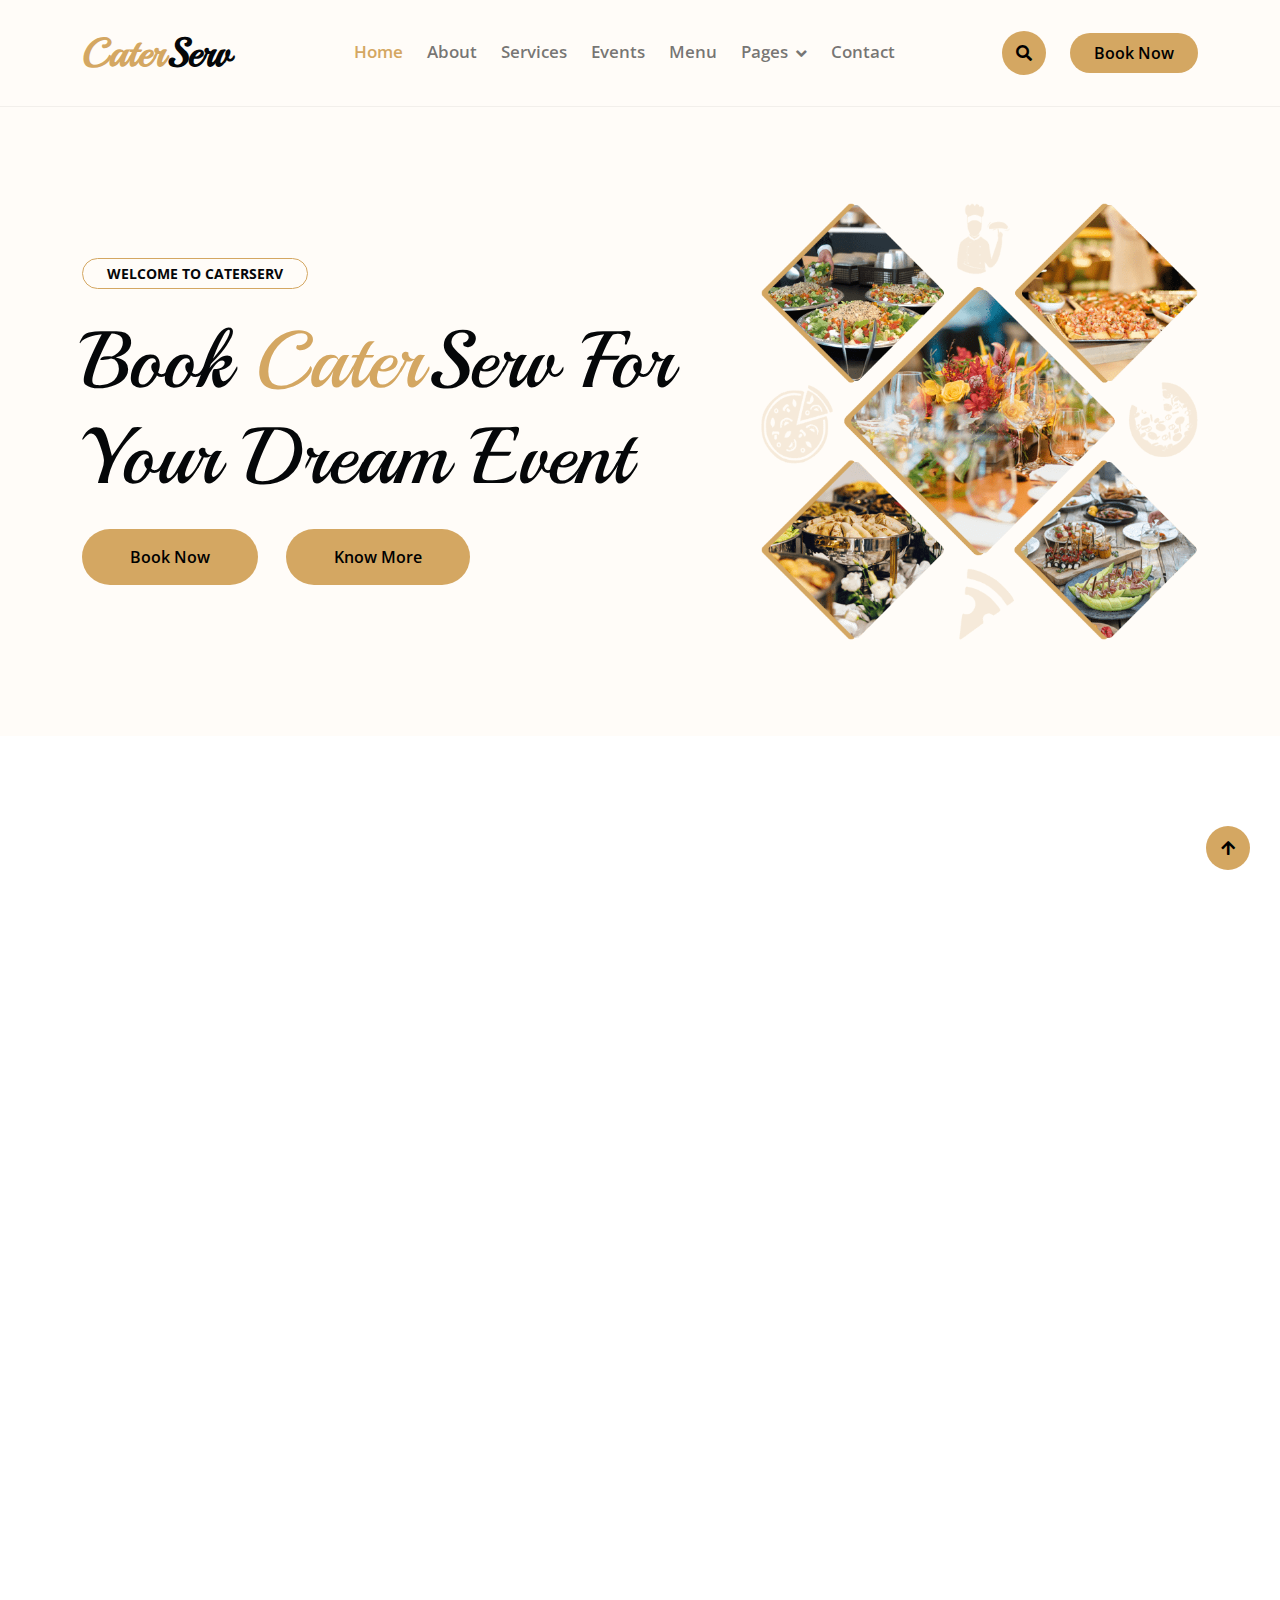
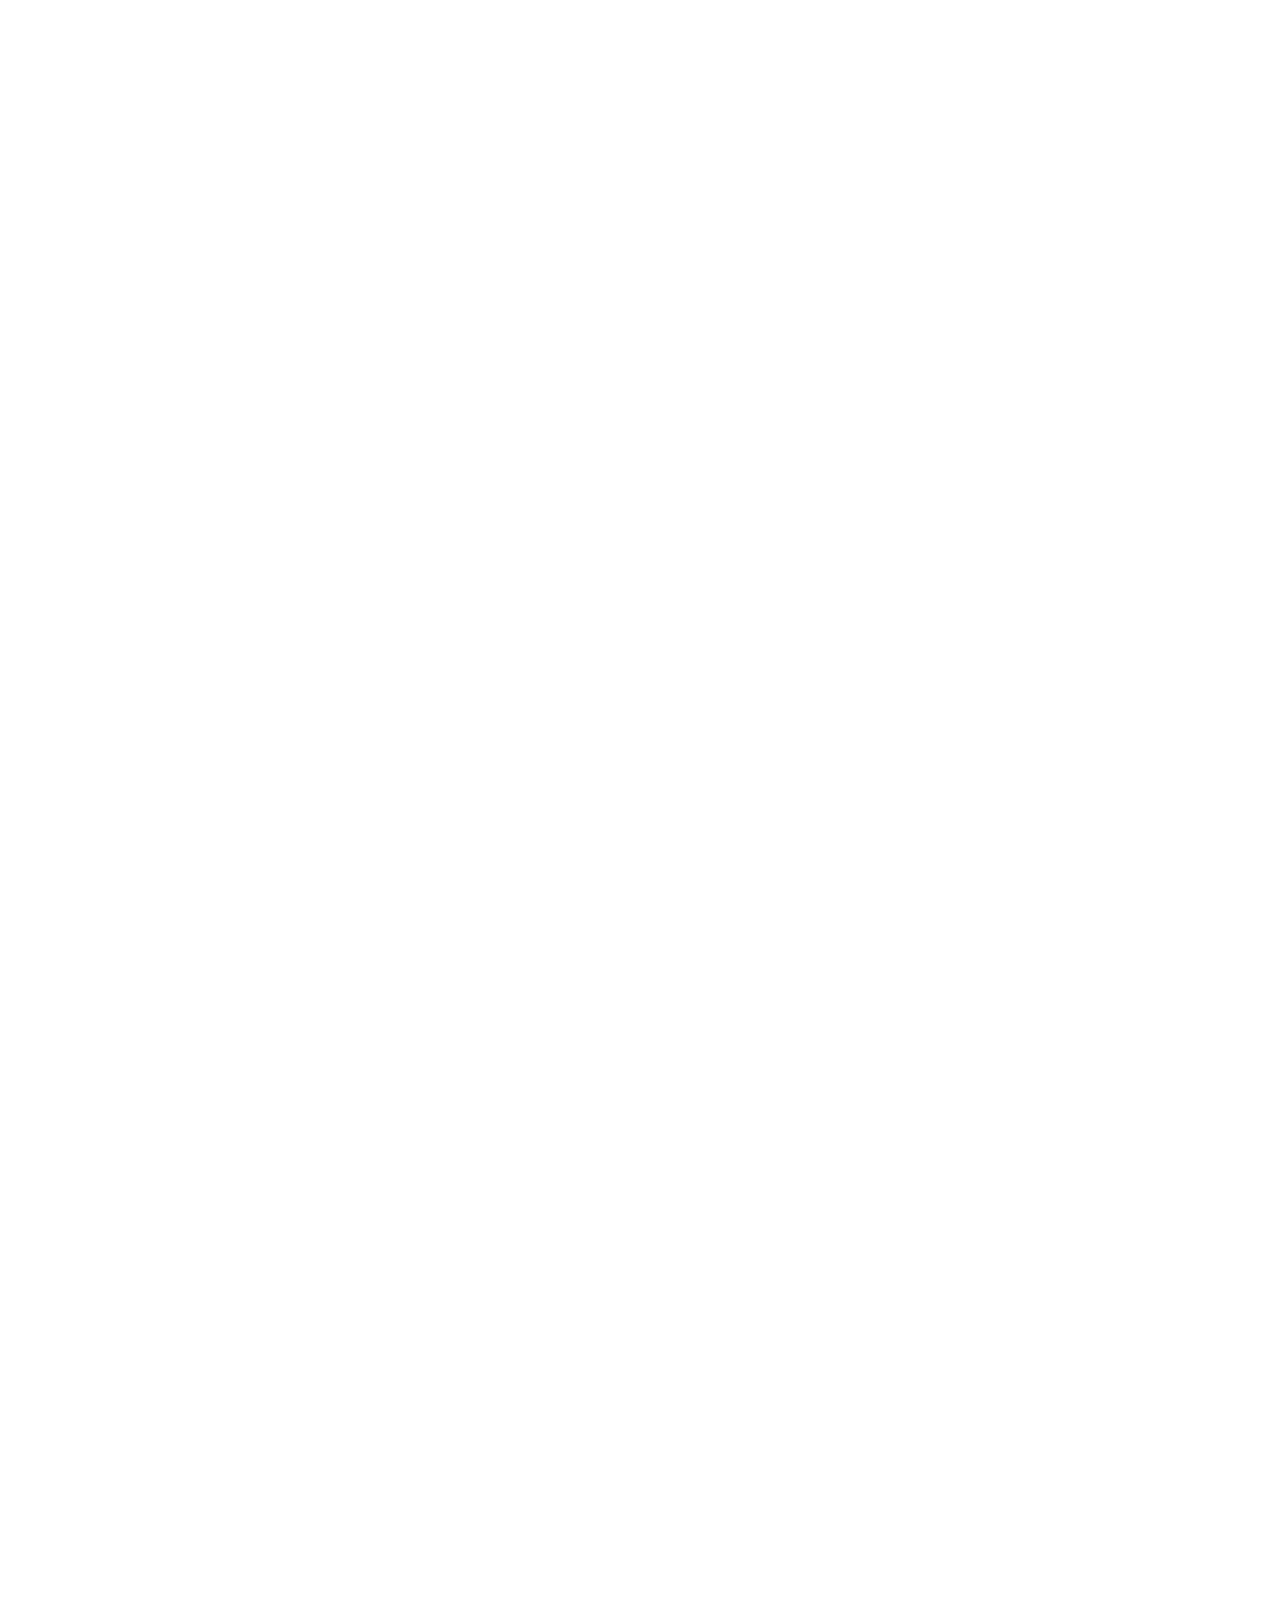
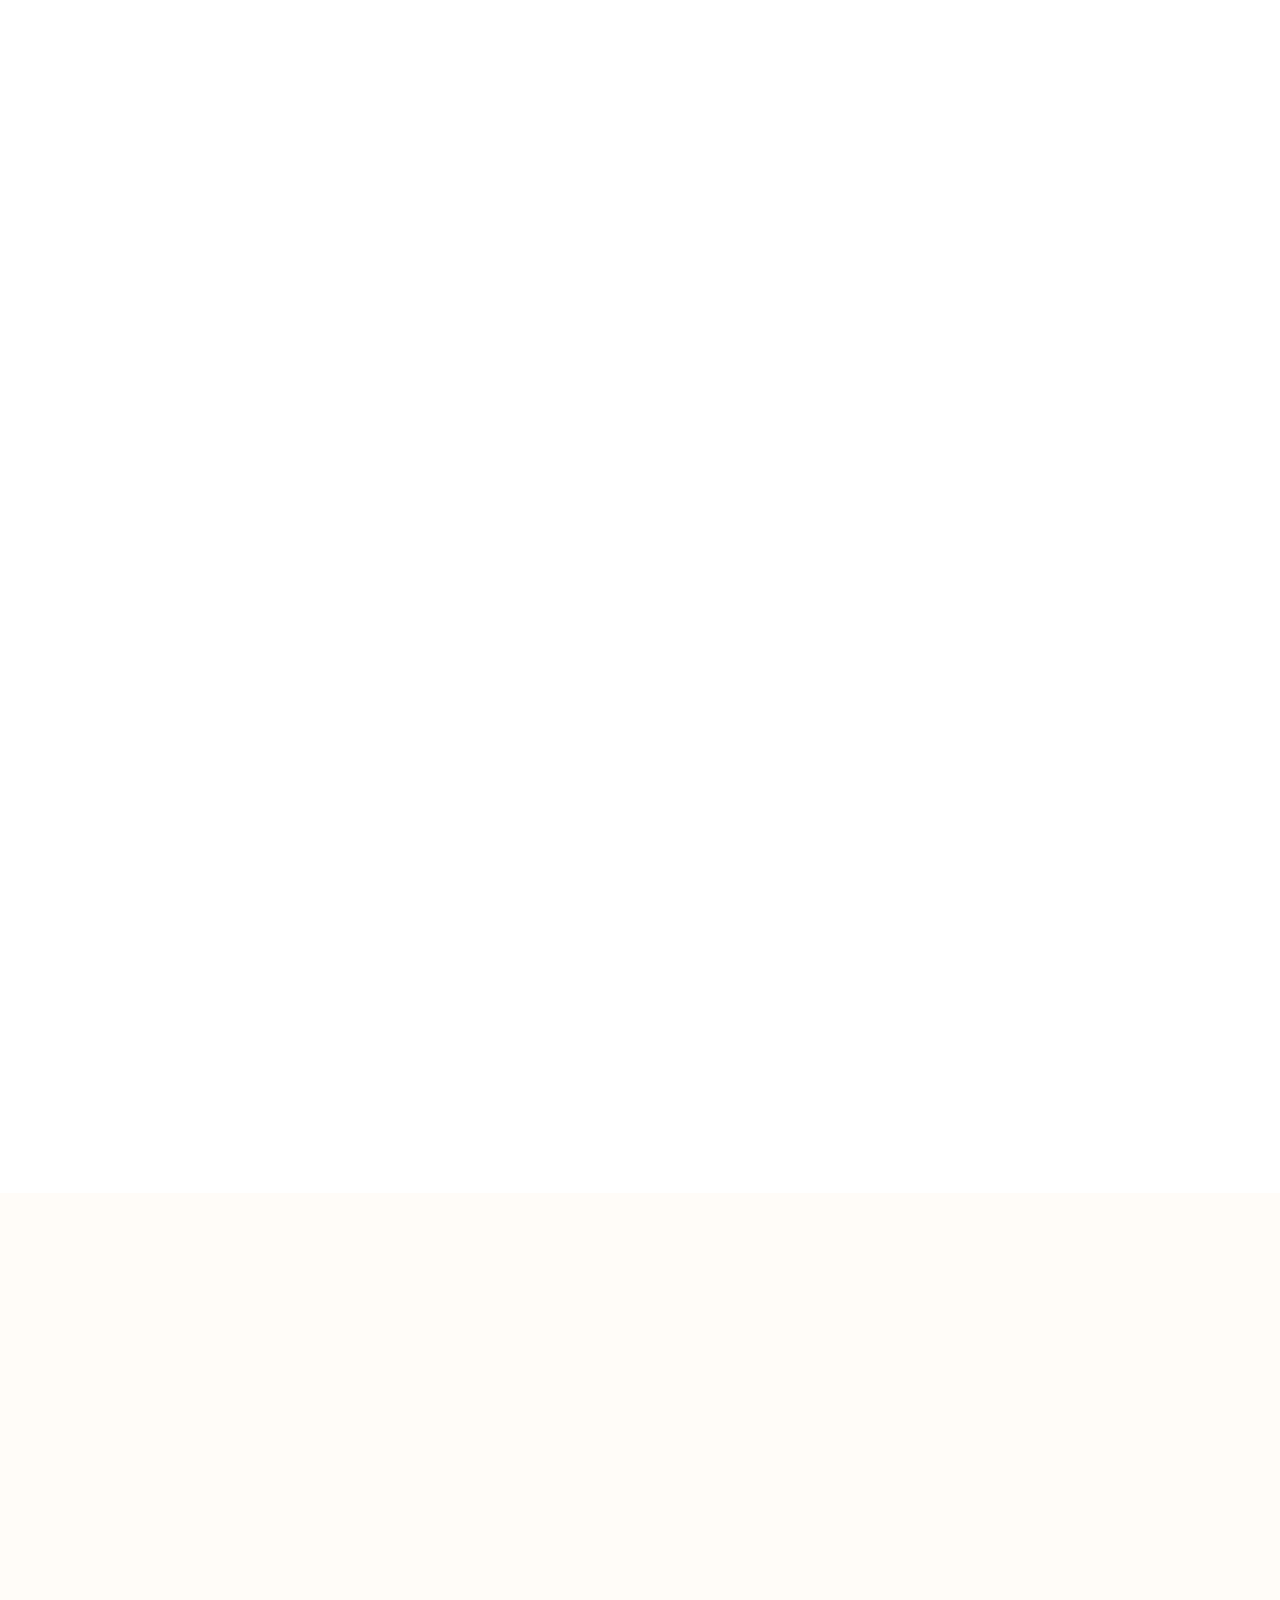
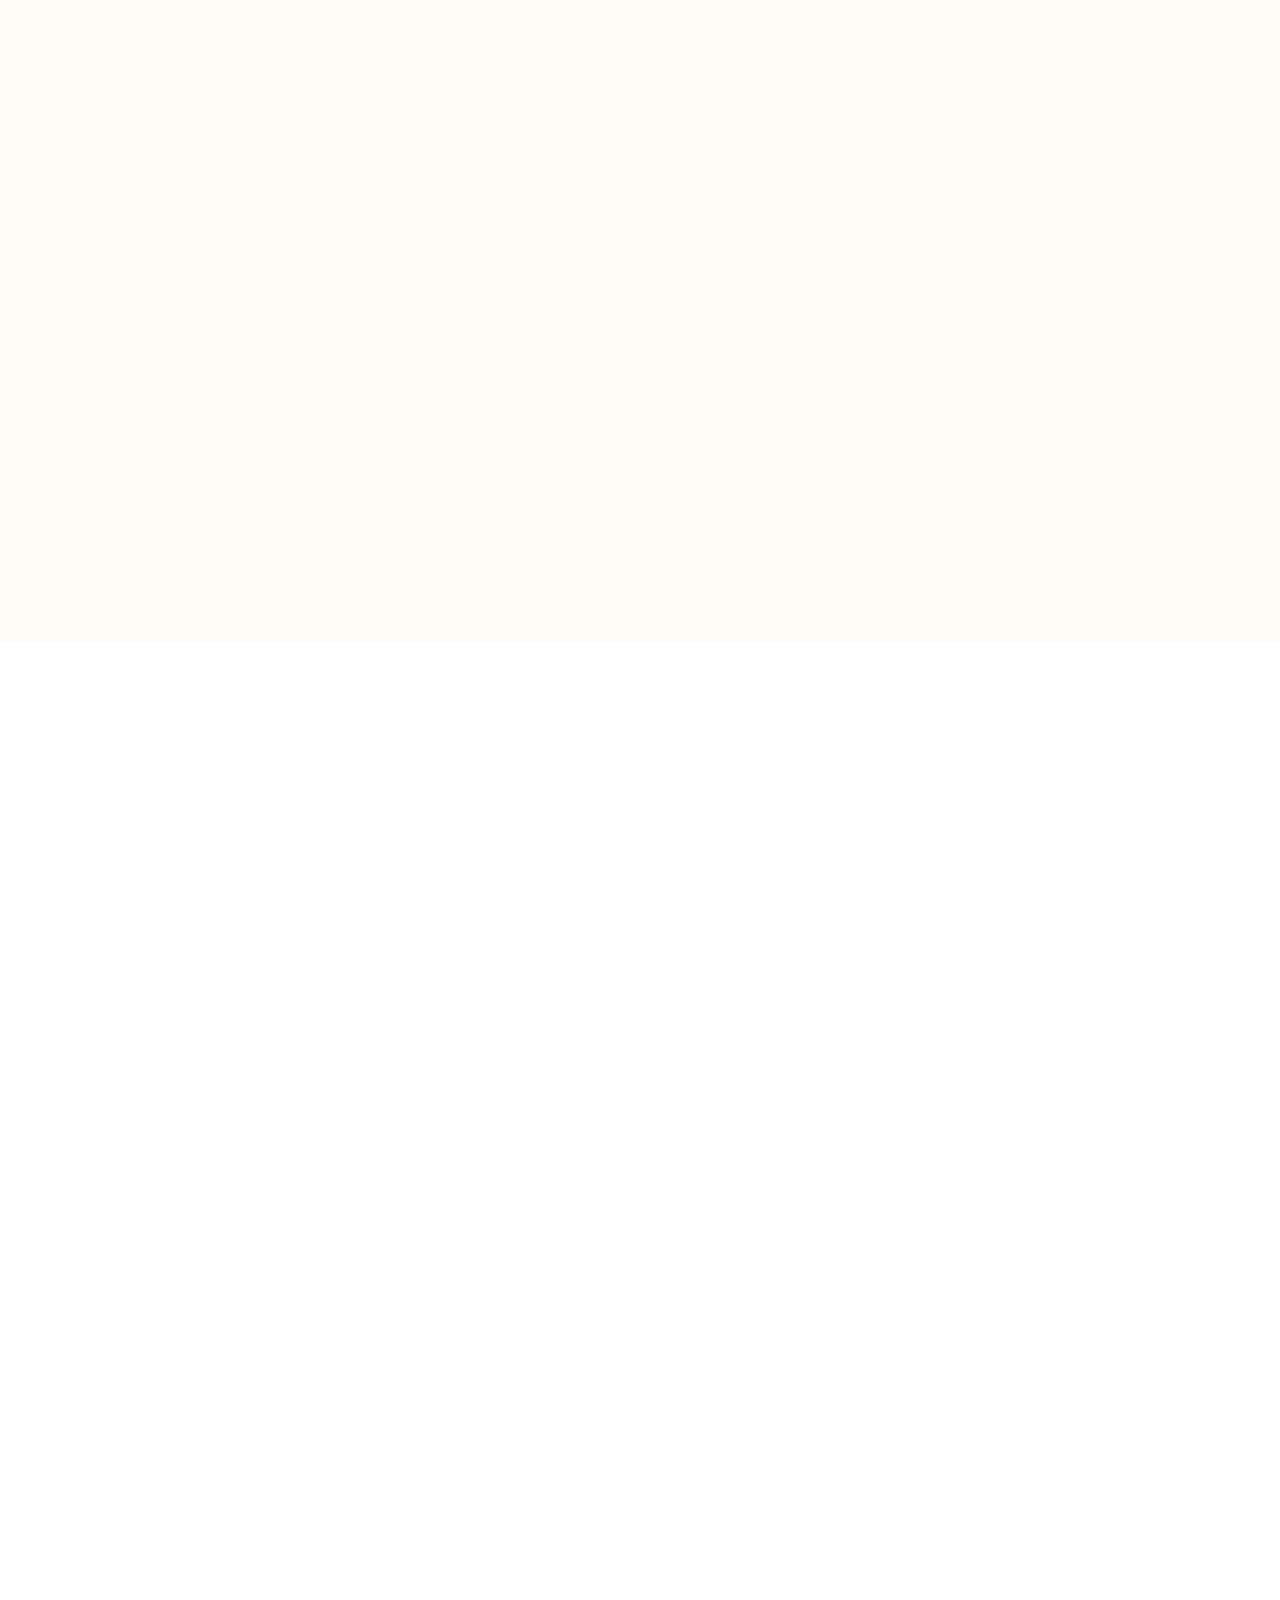
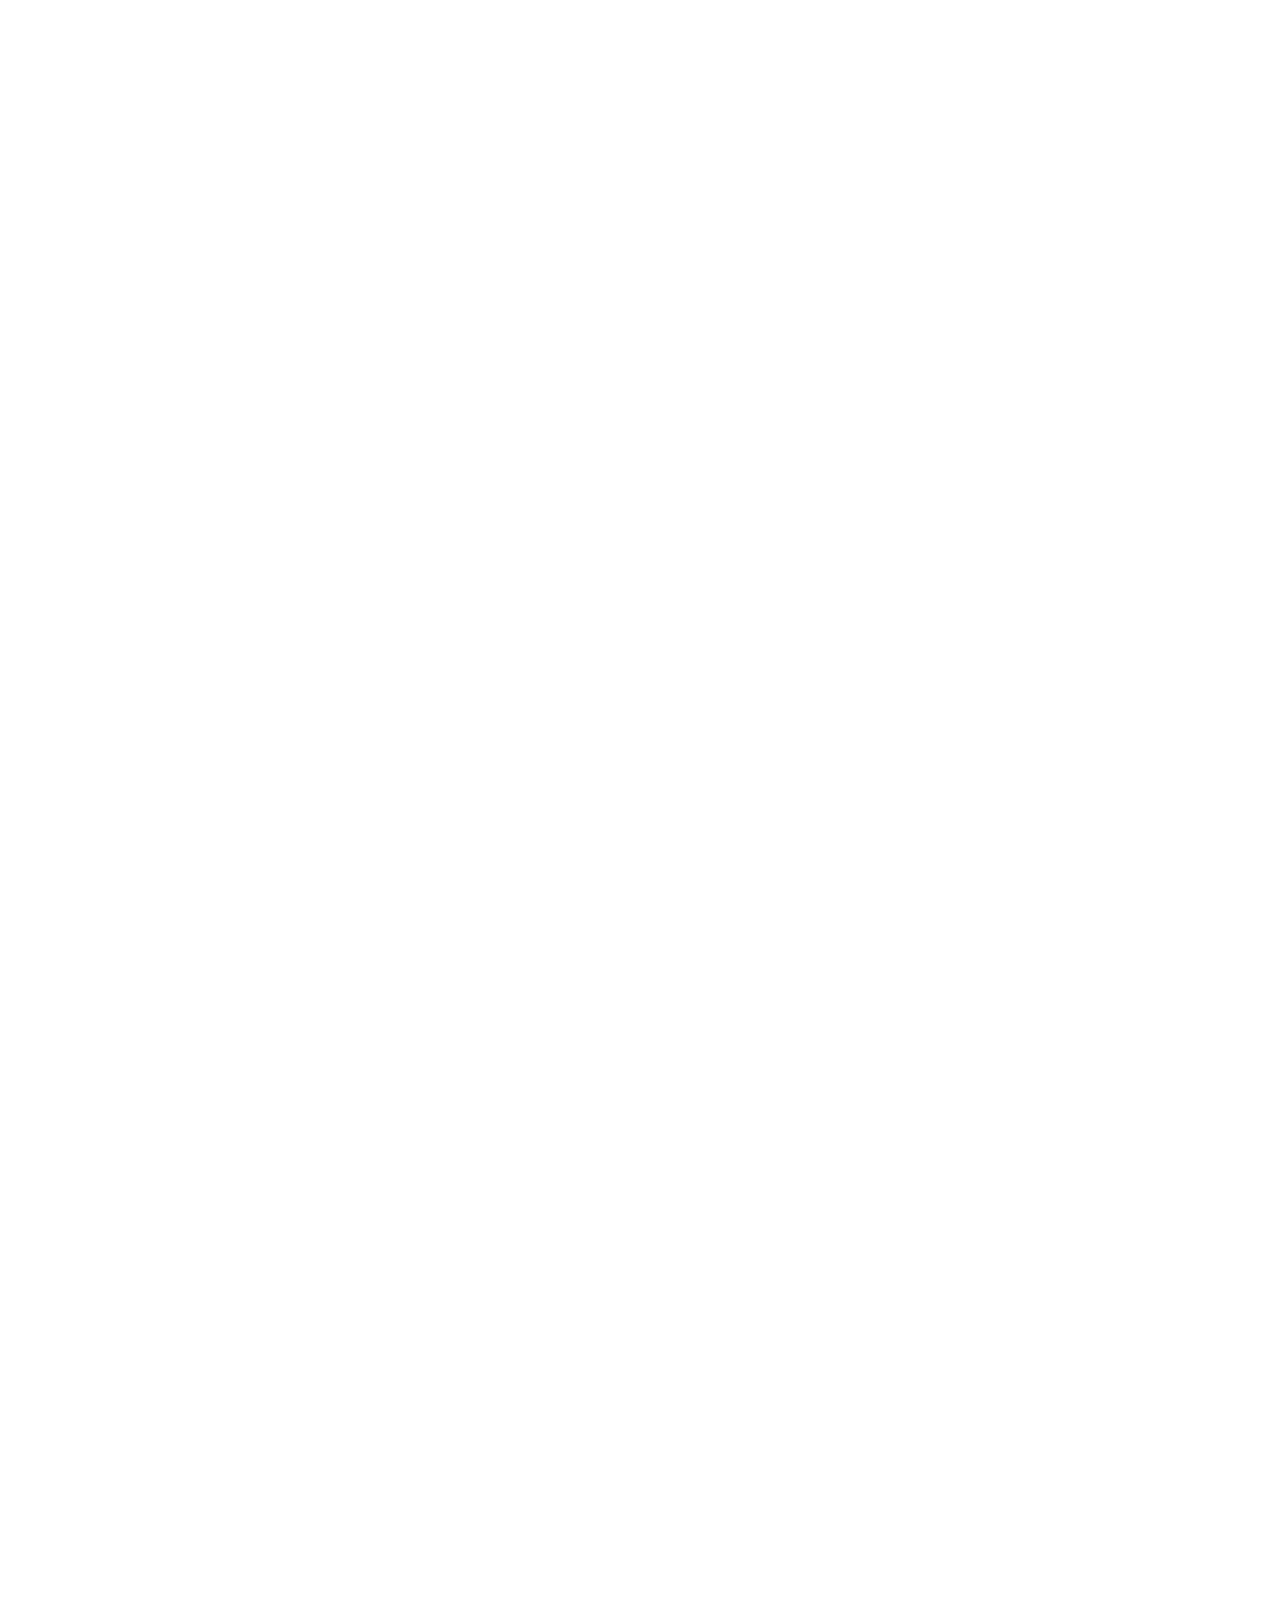
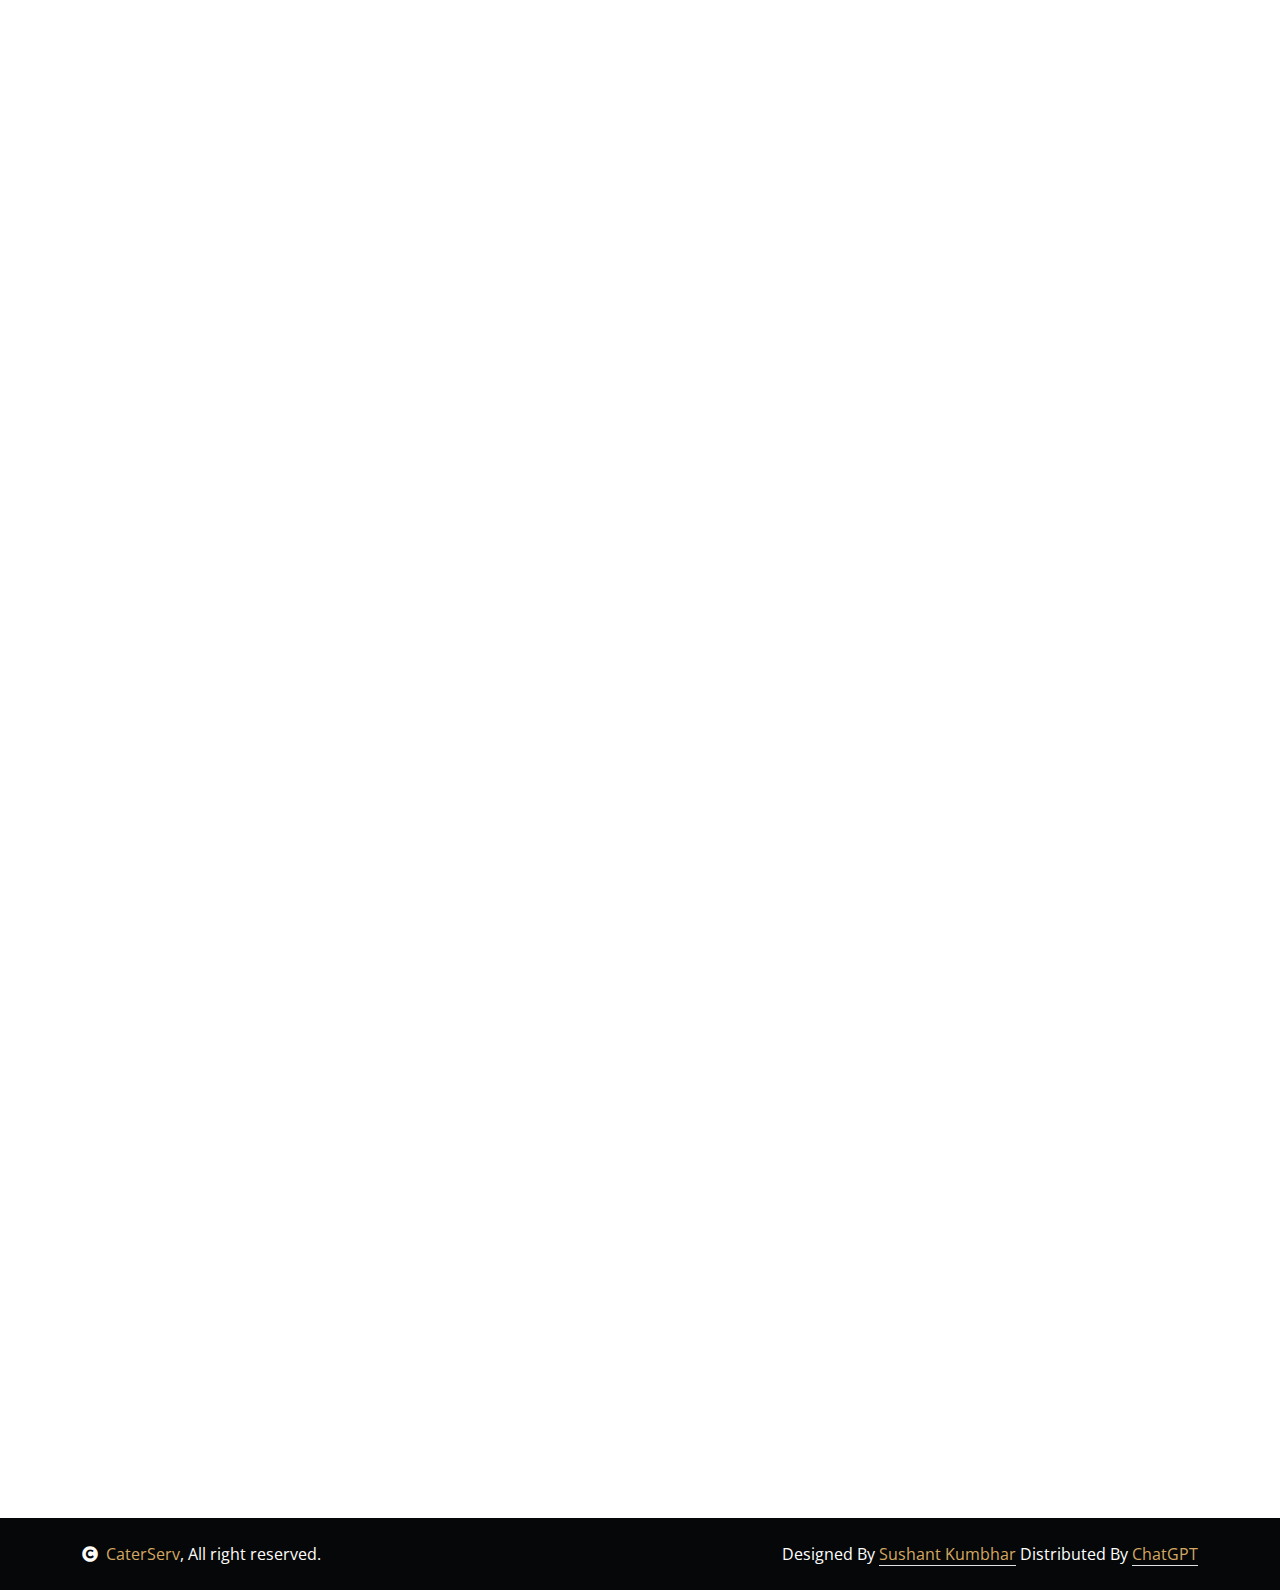
<file: index.html>
<!DOCTYPE html>
<html lang="en">
  <head>
    <meta charset="utf-8" />
    <title>CaterServ - Catering Services</title>
    <meta content="width=device-width, initial-scale=1.0" name="viewport" />
    <meta content="" name="keywords" />
    <meta content="" name="description" />

    <!-- Google Web Fonts -->
    <link rel="preconnect" href="https://fonts.googleapis.com" />
    <link rel="preconnect" href="https://fonts.gstatic.com" crossorigin />
    <link
      href="https://fonts.googleapis.com/css2?family=Open+Sans:wght@400;600&family=Playball&display=swap"
      rel="stylesheet"
    />

    <!-- Icon Font Stylesheet -->
    <link
      rel="stylesheet"
      href="https://use.fontawesome.com/releases/v5.15.4/css/all.css"
    />
    <link
      href="https://cdn.jsdelivr.net/npm/bootstrap-icons@1.4.1/font/bootstrap-icons.css"
      rel="stylesheet"
    />

    <!-- Libraries Stylesheet -->
    <link href="lib/animate/animate.min.css" rel="stylesheet" />
    <link href="lib/lightbox/css/lightbox.min.css" rel="stylesheet" />
    <link href="lib/owlcarousel/owl.carousel.min.css" rel="stylesheet" />

    <!-- Customized Bootstrap Stylesheet -->
    <link href="css/bootstrap.min.css" rel="stylesheet" />

    <!-- Template Stylesheet -->
    <link href="css/style.css" rel="stylesheet" />
  </head>

  <body>
    <!-- Spinner Start -->
    <div
      id="spinner"
      class="show w-100 vh-100 bg-white position-fixed translate-middle top-50 start-50 d-flex align-items-center justify-content-center"
    >
      <div class="spinner-grow text-primary" role="status"></div>
    </div>
    <!-- Spinner End -->

    <!-- Navbar start -->
    <div class="container-fluid nav-bar">
      <div class="container">
        <nav class="navbar navbar-light navbar-expand-lg py-4">
          <a href="index.html" class="navbar-brand">
            <h1 class="text-primary fw-bold mb-0">
              Cater<span class="text-dark">Serv</span>
            </h1>
          </a>
          <button
            class="navbar-toggler py-2 px-3"
            type="button"
            data-bs-toggle="collapse"
            data-bs-target="#navbarCollapse"
          >
            <span class="fa fa-bars text-primary"></span>
          </button>
          <div class="collapse navbar-collapse" id="navbarCollapse">
            <div class="navbar-nav mx-auto">
              <a href="index.html" class="nav-item nav-link active">Home</a>
              <a href="about.html" class="nav-item nav-link">About</a>
              <a href="service.html" class="nav-item nav-link">Services</a>
              <a href="event.html" class="nav-item nav-link">Events</a>
              <a href="menu.html" class="nav-item nav-link">Menu</a>
              <div class="nav-item dropdown">
                <a
                  href="#"
                  class="nav-link dropdown-toggle"
                  data-bs-toggle="dropdown"
                  >Pages</a
                >
                <div class="dropdown-menu bg-light">
                  <a href="book.html" class="dropdown-item">Booking</a>
                  <a href="blog.html" class="dropdown-item">Our Blog</a>
                  <a href="team.html" class="dropdown-item">Our Team</a>
                  <a href="testimonial.html" class="dropdown-item"
                    >Testimonial</a
                  >
                  <a href="404.html" class="dropdown-item">404 Page</a>
                  <a
                    href="http://localhost/CaterServ/admin1/login.html"
                    class="dropdown-item"
                    >Admin Login</a
                  >
                </div>
              </div>
              <a href="contact.html" class="nav-item nav-link">Contact</a>
            </div>
            <button
              class="btn-search btn btn-primary btn-md-square me-4 rounded-circle d-none d-lg-inline-flex"
              data-bs-toggle="modal"
              data-bs-target="#searchModal"
            >
              <i class="fas fa-search"></i>
            </button>
            <a
              href="book.html"
              class="btn btn-primary py-2 px-4 d-none d-xl-inline-block rounded-pill"
              >Book Now</a
            >
          </div>
        </nav>
      </div>
    </div>
    <!-- Navbar End -->

    <!-- Modal Search Start -->
    <div
      class="modal fade"
      id="searchModal"
      tabindex="-1"
      aria-labelledby="exampleModalLabel"
      aria-hidden="true"
    >
      <div class="modal-dialog modal-fullscreen">
        <div class="modal-content rounded-0">
          <div class="modal-header">
            <h5 class="modal-title" id="exampleModalLabel">
              Search by keyword
            </h5>
            <button
              type="button"
              class="btn-close"
              data-bs-dismiss="modal"
              aria-label="Close"
            ></button>
          </div>
          <div class="modal-body d-flex align-items-center">
            <div class="input-group w-75 mx-auto d-flex">
              <input
                type="search"
                class="form-control bg-transparent p-3"
                placeholder="keywords"
                aria-describedby="search-icon-1"
              />
              <span id="search-icon-1" class="input-group-text p-3"
                ><i class="fa fa-search"></i
              ></span>
            </div>
          </div>
        </div>
      </div>
    </div>
    <!-- Modal Search End -->

    <!-- Hero Start -->
    <div class="container-fluid bg-light py-6 my-6 mt-0">
      <div class="container">
        <div class="row g-5 align-items-center">
          <div class="col-lg-7 col-md-12">
            <small
              class="d-inline-block fw-bold text-dark text-uppercase bg-light border border-primary rounded-pill px-4 py-1 mb-4 animated bounceInDown"
              >Welcome to CaterServ</small
            >
            <h1 class="display-1 mb-4 animated bounceInDown">
              Book <span class="text-primary">Cater</span>Serv For Your Dream
              Event
            </h1>
            <a
              href="book.html"
              class="btn btn-primary border-0 rounded-pill py-3 px-4 px-md-5 me-4 animated bounceInLeft"
              >Book Now</a
            >
            <a
              href="about.html"
              class="btn btn-primary border-0 rounded-pill py-3 px-4 px-md-5 animated bounceInLeft"
              >Know More</a
            >
          </div>
          <div class="col-lg-5 col-md-12">
            <img
              src="img/hero.png"
              class="img-fluid rounded animated zoomIn"
              alt=""
            />
          </div>
        </div>
      </div>
    </div>
    <!-- Hero End -->

    <!-- About Satrt -->
    <div class="container-fluid py-6">
      <div class="container">
        <div class="row g-5 align-items-center">
          <div class="col-lg-5 wow bounceInUp" data-wow-delay="0.1s">
            <img src="img/about.jpg" class="img-fluid rounded" alt="" />
          </div>
          <div class="col-lg-7 wow bounceInUp" data-wow-delay="0.3s">
            <small
              class="d-inline-block fw-bold text-dark text-uppercase bg-light border border-primary rounded-pill px-4 py-1 mb-3"
              >About Us</small
            >
            <h1 class="display-5 mb-4">Trusted By 200 + satisfied clients</h1>
            <p class="mb-4">
              Welcome to CaterServ! We are a premier catering service provider,
              committed to turning your events into memorable occasions. Our
              team of culinary experts and professional staff are dedicated to
              delivering high-quality food and exceptional service.
            </p>
            <div class="row g-4 text-dark mb-5">
              <div class="col-sm-6">
                <i class="fas fa-share text-primary me-2"></i>Fresh and Fast
                food Delivery
              </div>
              <div class="col-sm-6">
                <i class="fas fa-share text-primary me-2"></i>24/7 Customer
                Support
              </div>
              <div class="col-sm-6">
                <i class="fas fa-share text-primary me-2"></i>Easy Customization
                Options
              </div>
              <div class="col-sm-6">
                <i class="fas fa-share text-primary me-2"></i>Delicious Deals
                for Delicious Meals
              </div>
            </div>
            <a href="" class="btn btn-primary py-3 px-5 rounded-pill"
              >About Us<i class="fas fa-arrow-right ps-2"></i
            ></a>
          </div>
        </div>
      </div>
    </div>
    <!-- About End -->

    <!-- Fact Start-->
    <div class="container-fluid faqt py-6">
      <div class="container">
        <div class="row g-4 align-items-center">
          <div class="col-lg-7">
            <div class="row g-4">
              <div class="col-sm-4 wow bounceInUp" data-wow-delay="0.3s">
                <div class="faqt-item bg-primary rounded p-4 text-center">
                  <i class="fas fa-users fa-4x mb-4 text-white"></i>
                  <h1 class="display-4 fw-bold" data-toggle="counter-up">
                    689
                  </h1>
                  <p class="text-dark text-uppercase fw-bold mb-0">
                    Happy Customers
                  </p>
                </div>
              </div>
              <div class="col-sm-4 wow bounceInUp" data-wow-delay="0.5s">
                <div class="faqt-item bg-primary rounded p-4 text-center">
                  <i class="fas fa-users-cog fa-4x mb-4 text-white"></i>
                  <h1 class="display-4 fw-bold" data-toggle="counter-up">
                    107
                  </h1>
                  <p class="text-dark text-uppercase fw-bold mb-0">
                    Expert Chefs
                  </p>
                </div>
              </div>
              <div class="col-sm-4 wow bounceInUp" data-wow-delay="0.7s">
                <div class="faqt-item bg-primary rounded p-4 text-center">
                  <i class="fas fa-check fa-4x mb-4 text-white"></i>
                  <h1 class="display-4 fw-bold" data-toggle="counter-up">
                    253
                  </h1>
                  <p class="text-dark text-uppercase fw-bold mb-0">
                    Events Complete
                  </p>
                </div>
              </div>
            </div>
          </div>
          <div class="col-lg-5 wow bounceInUp" data-wow-delay="0.1s">
            <div class="video">
              <button
                type="button"
                class="btn btn-play"
                data-bs-toggle="modal"
                data-src="https://www.youtube.com/embed/DWRcNpR6Kdc"
                data-bs-target="#videoModal"
              >
                <span></span>
              </button>
            </div>
          </div>
        </div>
      </div>
    </div>
    <!-- Modal Video -->
    <div
      class="modal fade"
      id="videoModal"
      tabindex="-1"
      aria-labelledby="exampleModalLabel"
      aria-hidden="true"
    >
      <div class="modal-dialog">
        <div class="modal-content rounded-0">
          <div class="modal-header">
            <h5 class="modal-title" id="exampleModalLabel">Youtube Video</h5>
            <button
              type="button"
              class="btn-close"
              data-bs-dismiss="modal"
              aria-label="Close"
            ></button>
          </div>
          <div class="modal-body">
            <!-- 16:9 aspect ratio -->
            <div class="ratio ratio-16x9">
              <iframe
                width="560"
                height="315"
                src="https://www.youtube.com/embed/BTLDnKtKSVM?si=PdKH72rqfmiPEvQE"
                title="YouTube video player"
                frameborder="0"
                allow="accelerometer; autoplay; clipboard-write; encrypted-media; gyroscope; picture-in-picture; web-share"
                allowfullscreen
              ></iframe>
            </div>
          </div>
        </div>
      </div>
    </div>
    <!-- Fact End -->

    <!-- Service Start -->
    <div class="container-fluid service py-6">
      <div class="container">
        <div class="text-center wow bounceInUp" data-wow-delay="0.1s">
          <small
            class="d-inline-block fw-bold text-dark text-uppercase bg-light border border-primary rounded-pill px-4 py-1 mb-3"
            >Our Services</small
          >
          <h1 class="display-5 mb-5">What We Offer</h1>
        </div>
        <div class="row g-4">
          <div
            class="col-lg-3 col-md-6 col-sm-12 wow bounceInUp"
            data-wow-delay="0.1s"
          >
            <div class="bg-light rounded service-item">
              <div
                class="service-content d-flex align-items-center justify-content-center p-4"
              >
                <div class="service-content-icon text-center">
                  <i class="fas fa-cheese fa-7x text-primary mb-4"></i>
                  <h4 class="mb-3">Wedding Services</h4>
                  <p class="mb-4">
                    Crafting unforgettable memories: Let us weave culinary magic
                    on your special day.
                  </p>
                  <a href="#" class="btn btn-primary px-4 py-2 rounded-pill"
                    >Read More</a
                  >
                </div>
              </div>
            </div>
          </div>
          <div
            class="col-lg-3 col-md-6 col-sm-12 wow bounceInUp"
            data-wow-delay="0.3s"
          >
            <div class="bg-light rounded service-item">
              <div
                class="service-content d-flex align-items-center justify-content-center p-4"
              >
                <div class="service-content-icon text-center">
                  <i class="fas fa-pizza-slice fa-7x text-primary mb-4"></i>
                  <h4 class="mb-3">Corporate Catering</h4>
                  <p class="mb-4">
                    Boost employee morale and fuel productivity with our healthy
                    and delicious lunch catering.
                  </p>
                  <a href="#" class="btn btn-primary px-4 py-2 rounded-pill"
                    >Read More</a
                  >
                </div>
              </div>
            </div>
          </div>
          <div
            class="col-lg-3 col-md-6 col-sm-12 wow bounceInUp"
            data-wow-delay="0.5s"
          >
            <div class="bg-light rounded service-item">
              <div
                class="service-content d-flex align-items-center justify-content-center p-4"
              >
                <div class="service-content-icon text-center">
                  <i class="fas fa-hotdog fa-7x text-primary mb-4"></i>
                  <h4 class="mb-3">Cocktail Reception</h4>
                  <p class="mb-4">
                    Elevate your next event with our exquisite cocktail
                    reception services - bite-sized gourmet delights & expertly
                    crafted cocktails
                  </p>
                  <a href="#" class="btn btn-primary px-4 py-2 rounded-pill"
                    >Read More</a
                  >
                </div>
              </div>
            </div>
          </div>
          <div
            class="col-lg-3 col-md-6 col-sm-12 wow bounceInUp"
            data-wow-delay="0.7s"
          >
            <div class="bg-light rounded service-item">
              <div
                class="service-content d-flex align-items-center justify-content-center p-4"
              >
                <div class="service-content-icon text-center">
                  <i class="fas fa-hamburger fa-7x text-primary mb-4"></i>
                  <h4 class="mb-3">Bento Catering</h4>
                  <p class="mb-4">
                    Elevate your event with our colorful bento boxes! Choose
                    from Asian-inspired delights or custom-built menus
                  </p>
                  <a href="#" class="btn btn-primary px-4 py-2 rounded-pill"
                    >Read More</a
                  >
                </div>
              </div>
            </div>
          </div>
          <div
            class="col-lg-3 col-md-6 col-sm-12 wow bounceInUp"
            data-wow-delay="0.1s"
          >
            <div class="bg-light rounded service-item">
              <div
                class="service-content d-flex align-items-center justify-content-center p-4"
              >
                <div class="service-content-icon text-center">
                  <i class="fas fa-wine-glass-alt fa-7x text-primary mb-4"></i>
                  <h4 class="mb-3">Pub Party</h4>
                  <p class="mb-4">
                    Turn your pub into a party hub! We cater delicious bites,
                    craft cocktails, and festive setups for unforgettable pub
                    gatherings.
                  </p>
                  <a href="#" class="btn btn-primary px-4 py-2 rounded-pill"
                    >Read More</a
                  >
                </div>
              </div>
            </div>
          </div>
          <div
            class="col-lg-3 col-md-6 col-sm-12 wow bounceInUp"
            data-wow-delay="0.3s"
          >
            <div class="bg-light rounded service-item">
              <div
                class="service-content d-flex align-items-center justify-content-center p-4"
              >
                <div class="service-content-icon text-center">
                  <i class="fas fa-walking fa-7x text-primary mb-4"></i>
                  <h4 class="mb-3">Home Delivery</h4>
                  <p class="mb-4">
                    Ditch the kitchen worries! Enjoy fresh, delicious meals
                    delivered hot to your door with our convenient home catering
                    service.
                  </p>
                  <a href="#" class="btn btn-primary px-4 py-2 rounded-pill"
                    >Read More</a
                  >
                </div>
              </div>
            </div>
          </div>
          <div
            class="col-lg-3 col-md-6 col-sm-12 wow bounceInUp"
            data-wow-delay="0.5s"
          >
            <div class="bg-light rounded service-item">
              <div
                class="service-content d-flex align-items-center justify-content-center p-4"
              >
                <div class="service-content-icon text-center">
                  <i class="fas fa-wheelchair fa-7x text-primary mb-4"></i>
                  <h4 class="mb-3">Sit-down Catering</h4>
                  <p class="mb-4">
                    Elevate your event with a refined sit-down dinner. We
                    orchestrate multi-course meals with attentive waitstaff
                  </p>
                  <a href="#" class="btn btn-primary px-4 py-2 rounded-pill"
                    >Read More</a
                  >
                </div>
              </div>
            </div>
          </div>
          <div
            class="col-lg-3 col-md-6 col-sm-12 wow bounceInUp"
            data-wow-delay="0.7s"
          >
            <div class="bg-light rounded service-item">
              <div
                class="service-content d-flex align-items-center justify-content-center p-4"
              >
                <div class="service-content-icon text-center">
                  <i class="fas fa-utensils fa-7x text-primary mb-4"></i>
                  <h4 class="mb-3">Buffet Catering</h4>
                  <p class="mb-4">
                    Tantalize your taste buds with our delectable buffet
                    spreads, perfect for any occasion!
                  </p>
                  <a href="#" class="btn btn-primary px-4 py-2 rounded-pill"
                    >Read More</a
                  >
                </div>
              </div>
            </div>
          </div>
        </div>
      </div>
    </div>
    <!-- Service End -->

    <!-- Events Start -->
    <div class="container-fluid event py-6">
      <div class="container">
        <div class="text-center wow bounceInUp" data-wow-delay="0.1s">
          <small
            class="d-inline-block fw-bold text-dark text-uppercase bg-light border border-primary rounded-pill px-4 py-1 mb-3"
            >Latest Events</small
          >
          <h1 class="display-5 mb-5">
            Our Social & Professional Events Gallery
          </h1>
        </div>
        <div class="tab-class text-center">
          <ul
            class="nav nav-pills d-inline-flex justify-content-center mb-5 wow bounceInUp"
            data-wow-delay="0.1s"
          >
            <li class="nav-item p-2">
              <a
                class="d-flex mx-2 py-2 border border-primary bg-light rounded-pill active"
                data-bs-toggle="pill"
                href="#tab-1"
              >
                <span class="text-dark" style="width: 150px">All Events</span>
              </a>
            </li>
            <li class="nav-item p-2">
              <a
                class="d-flex py-2 mx-2 border border-primary bg-light rounded-pill"
                data-bs-toggle="pill"
                href="#tab-2"
              >
                <span class="text-dark" style="width: 150px">Wedding</span>
              </a>
            </li>
            <li class="nav-item p-2">
              <a
                class="d-flex mx-2 py-2 border border-primary bg-light rounded-pill"
                data-bs-toggle="pill"
                href="#tab-3"
              >
                <span class="text-dark" style="width: 150px">Corporate</span>
              </a>
            </li>
            <li class="nav-item p-2">
              <a
                class="d-flex mx-2 py-2 border border-primary bg-light rounded-pill"
                data-bs-toggle="pill"
                href="#tab-4"
              >
                <span class="text-dark" style="width: 150px">Cocktail</span>
              </a>
            </li>
            <li class="nav-item p-2">
              <a
                class="d-flex mx-2 py-2 border border-primary bg-light rounded-pill"
                data-bs-toggle="pill"
                href="#tab-5"
              >
                <span class="text-dark" style="width: 150px">Buffet</span>
              </a>
            </li>
          </ul>
          <div class="tab-content">
            <div id="tab-1" class="tab-pane fade show p-0 active">
              <div class="row g-4">
                <div class="col-lg-12">
                  <div class="row g-4">
                    <div
                      class="col-md-6 col-lg-3 wow bounceInUp"
                      data-wow-delay="0.1s"
                    >
                      <div class="event-img position-relative">
                        <img
                          class="img-fluid rounded w-100"
                          src="img/event-1.jpg"
                          alt=""
                        />
                        <div class="event-overlay d-flex flex-column p-4">
                          <h4 class="me-auto">Wedding</h4>
                          <a
                            href="img/event-1.jpg"
                            data-lightbox="event-1"
                            class="my-auto"
                            ><i class="fas fa-search-plus text-dark fa-2x"></i
                          ></a>
                        </div>
                      </div>
                    </div>
                    <div
                      class="col-md-6 col-lg-3 wow bounceInUp"
                      data-wow-delay="0.3s"
                    >
                      <div class="event-img position-relative">
                        <img
                          class="img-fluid rounded w-100"
                          src="img/event-2.jpg"
                          alt=""
                        />
                        <div class="event-overlay d-flex flex-column p-4">
                          <h4 class="me-auto">Corporate</h4>
                          <a
                            href="img/event-2.jpg"
                            data-lightbox="event-2"
                            class="my-auto"
                            ><i class="fas fa-search-plus text-dark fa-2x"></i
                          ></a>
                        </div>
                      </div>
                    </div>
                    <div
                      class="col-md-6 col-lg-3 wow bounceInUp"
                      data-wow-delay="0.5s"
                    >
                      <div class="event-img position-relative">
                        <img
                          class="img-fluid rounded w-100"
                          src="img/event-3.jpg"
                          alt=""
                        />
                        <div class="event-overlay d-flex flex-column p-4">
                          <h4 class="me-auto">Wedding</h4>
                          <a
                            href="img/event-3.jpg"
                            data-lightbox="event-3"
                            class="my-auto"
                            ><i class="fas fa-search-plus text-dark fa-2x"></i
                          ></a>
                        </div>
                      </div>
                    </div>
                    <div
                      class="col-md-6 col-lg-3 wow bounceInUp"
                      data-wow-delay="0.7s"
                    >
                      <div class="event-img position-relative">
                        <img
                          class="img-fluid rounded w-100"
                          src="img/event-4.jpg"
                          alt=""
                        />
                        <div class="event-overlay d-flex flex-column p-4">
                          <h4 class="me-auto">Buffet</h4>
                          <a
                            href="img/event-4.jpg"
                            data-lightbox="event-4"
                            class="my-auto"
                            ><i class="fas fa-search-plus text-dark fa-2x"></i
                          ></a>
                        </div>
                      </div>
                    </div>
                    <div
                      class="col-md-6 col-lg-3 wow bounceInUp"
                      data-wow-delay="0.1s"
                    >
                      <div class="event-img position-relative">
                        <img
                          class="img-fluid rounded w-100"
                          src="img/event-5.jpg"
                          alt=""
                        />
                        <div class="event-overlay d-flex flex-column p-4">
                          <h4 class="me-auto">Cocktail</h4>
                          <a
                            href="img/event-5.jpg"
                            data-lightbox="event-5"
                            class="my-auto"
                            ><i class="fas fa-search-plus text-dark fa-2x"></i
                          ></a>
                        </div>
                      </div>
                    </div>
                    <div
                      class="col-md-6 col-lg-3 wow bounceInUp"
                      data-wow-delay="0.3s"
                    >
                      <div class="event-img position-relative">
                        <img
                          class="img-fluid rounded w-100"
                          src="img/event-6.jpg"
                          alt=""
                        />
                        <div class="event-overlay d-flex flex-column p-4">
                          <h4 class="me-auto">Wedding</h4>
                          <a
                            href="img/event-6.jpg"
                            data-lightbox="event-6"
                            class="my-auto"
                            ><i class="fas fa-search-plus text-dark fa-2x"></i
                          ></a>
                        </div>
                      </div>
                    </div>
                    <div
                      class="col-md-6 col-lg-3 wow bounceInUp"
                      data-wow-delay="0.5s"
                    >
                      <div class="event-img position-relative">
                        <img
                          class="img-fluid rounded w-100"
                          src="img/event-7.jpg"
                          alt=""
                        />
                        <div class="event-overlay d-flex flex-column p-4">
                          <h4 class="me-auto">Buffet</h4>
                          <a
                            href="img/event-7.jpg"
                            data-lightbox="event-7"
                            class="my-auto"
                            ><i class="fas fa-search-plus text-dark fa-2x"></i
                          ></a>
                        </div>
                      </div>
                    </div>
                    <div
                      class="col-md-6 col-lg-3 wow bounceInUp"
                      data-wow-delay="0.7s"
                    >
                      <div class="event-img position-relative">
                        <img
                          class="img-fluid rounded w-100"
                          src="img/event-8.jpg"
                          alt=""
                        />
                        <div class="event-overlay d-flex flex-column p-4">
                          <h4 class="me-auto">Corporate</h4>
                          <a
                            href="img/event-8.jpg"
                            data-lightbox="event-17"
                            class="my-auto"
                            ><i class="fas fa-search-plus text-dark fa-2x"></i
                          ></a>
                        </div>
                      </div>
                    </div>
                  </div>
                </div>
              </div>
            </div>
            <div id="tab-2" class="tab-pane fade show p-0">
              <div class="row g-4">
                <div class="col-lg-12">
                  <div class="row g-4">
                    <div class="col-md-6 col-lg-3">
                      <div class="event-img position-relative">
                        <img
                          class="img-fluid rounded w-100"
                          src="img/event-1.jpg"
                          alt=""
                        />
                        <div class="event-overlay d-flex flex-column p-4">
                          <h4 class="me-auto">Wedding</h4>
                          <a
                            href="img/01.jpg"
                            data-lightbox="event-8"
                            class="my-auto"
                            ><i class="fas fa-search-plus text-dark fa-2x"></i
                          ></a>
                        </div>
                      </div>
                    </div>
                    <div class="col-md-6 col-lg-3">
                      <div class="event-img position-relative">
                        <img
                          class="img-fluid rounded w-100"
                          src="img/event-2.jpg"
                          alt=""
                        />
                        <div class="event-overlay d-flex flex-column p-4">
                          <h4 class="me-auto">Wedding</h4>
                          <a
                            href="img/01.jpg"
                            data-lightbox="event-9"
                            class="my-auto"
                            ><i class="fas fa-search-plus text-dark fa-2x"></i
                          ></a>
                        </div>
                      </div>
                    </div>
                  </div>
                </div>
              </div>
            </div>
            <div id="tab-3" class="tab-pane fade show p-0">
              <div class="row g-4">
                <div class="col-lg-12">
                  <div class="row g-4">
                    <div class="col-md-6 col-lg-3">
                      <div class="event-img position-relative">
                        <img
                          class="img-fluid rounded w-100"
                          src="img/event-3.jpg"
                          alt=""
                        />
                        <div class="event-overlay d-flex flex-column p-4">
                          <h4 class="me-auto">Corporate</h4>
                          <a
                            href="img/01.jpg"
                            data-lightbox="event-10"
                            class="my-auto"
                            ><i class="fas fa-search-plus text-dark fa-2x"></i
                          ></a>
                        </div>
                      </div>
                    </div>
                    <div class="col-md-6 col-lg-3">
                      <div class="event-img position-relative">
                        <img
                          class="img-fluid rounded w-100"
                          src="img/event-4.jpg"
                          alt=""
                        />
                        <div class="event-overlay d-flex flex-column p-4">
                          <h4 class="me-auto">Corporate</h4>
                          <a
                            href="img/01.jpg"
                            data-lightbox="event-11"
                            class="my-auto"
                            ><i class="fas fa-search-plus text-dark fa-2x"></i
                          ></a>
                        </div>
                      </div>
                    </div>
                  </div>
                </div>
              </div>
            </div>
            <div id="tab-4" class="tab-pane fade show p-0">
              <div class="row g-4">
                <div class="col-lg-12">
                  <div class="row g-4">
                    <div class="col-md-6 col-lg-3">
                      <div class="event-img position-relative">
                        <img
                          class="img-fluid rounded w-100"
                          src="img/event-5.jpg"
                          alt=""
                        />
                        <div class="event-overlay d-flex flex-column p-4">
                          <h4 class="me-auto">Cocktail</h4>
                          <a
                            href="img/01.jpg"
                            data-lightbox="event-12"
                            class="my-auto"
                            ><i class="fas fa-search-plus text-dark fa-2x"></i
                          ></a>
                        </div>
                      </div>
                    </div>
                    <div class="col-md-6 col-lg-3">
                      <div class="event-img position-relative">
                        <img
                          class="img-fluid rounded w-100"
                          src="img/event-6.jpg"
                          alt=""
                        />
                        <div class="event-overlay d-flex flex-column p-4">
                          <h4 class="me-auto">Cocktail</h4>
                          <a
                            href="img/01.jpg"
                            data-lightbox="event-13"
                            class="my-auto"
                            ><i class="fas fa-search-plus text-dark fa-2x"></i
                          ></a>
                        </div>
                      </div>
                    </div>
                  </div>
                </div>
              </div>
            </div>
            <div id="tab-5" class="tab-pane fade show p-0">
              <div class="row g-4">
                <div class="col-lg-12">
                  <div class="row g-4">
                    <div class="col-md-6 col-lg-3">
                      <div class="event-img position-relative">
                        <img
                          class="img-fluid rounded w-100"
                          src="img/event-7.jpg"
                          alt=""
                        />
                        <div class="event-overlay d-flex flex-column p-4">
                          <h4 class="me-auto">Buffet</h4>
                          <a
                            href="img/01.jpg"
                            data-lightbox="event-14"
                            class="my-auto"
                            ><i class="fas fa-search-plus text-dark fa-2x"></i
                          ></a>
                        </div>
                      </div>
                    </div>
                    <div class="col-md-6 col-lg-3">
                      <div class="event-img position-relative">
                        <img
                          class="img-fluid rounded w-100"
                          src="img/event-8.jpg"
                          alt=""
                        />
                        <div class="event-overlay d-flex flex-column p-4">
                          <h4 class="me-auto">Buffet</h4>
                          <a
                            href="img/01.jpg"
                            data-lightbox="event-15"
                            class="my-auto"
                            ><i class="fas fa-search-plus text-dark fa-2x"></i
                          ></a>
                        </div>
                      </div>
                    </div>
                  </div>
                </div>
              </div>
            </div>
          </div>
        </div>
      </div>
    </div>
    <!-- Events End -->

    <!-- Menu Start -->
    <div class="container-fluid menu bg-light py-6 my-6">
      <div class="container">
        <div class="text-center wow bounceInUp" data-wow-delay="0.1s">
          <small
            class="d-inline-block fw-bold text-dark text-uppercase bg-light border border-primary rounded-pill px-4 py-1 mb-3"
            >Our Menu</small
          >
          <h1 class="display-5 mb-5">Most Popular Food in the World</h1>
        </div>
        <div class="tab-class text-center">
          <ul
            class="nav nav-pills d-inline-flex justify-content-center mb-5 wow bounceInUp"
            data-wow-delay="0.1s"
          >
            <li class="nav-item p-2">
              <a
                class="d-flex py-2 mx-2 border border-primary bg-white rounded-pill active"
                data-bs-toggle="pill"
                href="#tab-6"
              >
                <span class="text-dark" style="width: 150px">Starter</span>
              </a>
            </li>
            <li class="nav-item p-2">
              <a
                class="d-flex py-2 mx-2 border border-primary bg-white rounded-pill"
                data-bs-toggle="pill"
                href="#tab-7"
              >
                <span class="text-dark" style="width: 150px">Main Course</span>
              </a>
            </li>
            <li class="nav-item p-2">
              <a
                class="d-flex py-2 mx-2 border border-primary bg-white rounded-pill"
                data-bs-toggle="pill"
                href="#tab-8"
              >
                <span class="text-dark" style="width: 150px">Drinks</span>
              </a>
            </li>
            <li class="nav-item p-2">
              <a
                class="d-flex py-2 mx-2 border border-primary bg-white rounded-pill"
                data-bs-toggle="pill"
                href="#tab-9"
              >
                <span class="text-dark" style="width: 150px">Offers</span>
              </a>
            </li>
            <li class="nav-item p-2">
              <a
                class="d-flex py-2 mx-2 border border-primary bg-white rounded-pill"
                data-bs-toggle="pill"
                href="#tab-10"
              >
                <span class="text-dark" style="width: 150px">Our Spesial</span>
              </a>
            </li>
          </ul>
          <div class="tab-content">
            <div id="tab-6" class="tab-pane fade show p-0 active">
              <div class="row g-4">
                <div class="col-lg-6 wow bounceInUp" data-wow-delay="0.1s">
                  <div class="menu-item d-flex align-items-center">
                    <img
                      class="flex-shrink-0 img-fluid rounded-circle"
                      src="img/menu-01.jpg"
                      alt=""
                    />
                    <div class="w-100 d-flex flex-column text-start ps-4">
                      <div
                        class="d-flex justify-content-between border-bottom border-primary pb-2 mb-2"
                      >
                        <h4>Creamy tomato soup</h4>
                        <h4 class="text-primary">$90</h4>
                      </div>
                      <p class="mb-0">
                        Silky smooth tomato soup, perfect for dipping crusty
                        bread and warming up on a chilly day.
                      </p>
                    </div>
                  </div>
                </div>
                <div class="col-lg-6 wow bounceInUp" data-wow-delay="0.2s">
                  <div class="menu-item d-flex align-items-center">
                    <img
                      class="flex-shrink-0 img-fluid rounded-circle"
                      src="img/menu-02.jpg"
                      alt=""
                    />
                    <div class="w-100 d-flex flex-column text-start ps-4">
                      <div
                        class="d-flex justify-content-between border-bottom border-primary pb-2 mb-2"
                      >
                        <h4>Samosa</h4>
                        <h4 class="text-primary">₹90</h4>
                      </div>
                      <p class="mb-0">
                        The quintessential Indian starter, these savory
                        triangles are filled with spiced potatoes and peas, then
                        deep-fried to golden perfection. Dip them in tangy
                        chutneys for an explosion of taste!
                      </p>
                    </div>
                  </div>
                </div>
                <div class="col-lg-6 wow bounceInUp" data-wow-delay="0.3s">
                  <div class="menu-item d-flex align-items-center">
                    <img
                      class="flex-shrink-0 img-fluid rounded-circle"
                      src="img/menu-03.jpg"
                      alt=""
                    />
                    <div class="w-100 d-flex flex-column text-start ps-4">
                      <div
                        class="d-flex justify-content-between border-bottom border-primary pb-2 mb-2"
                      >
                        <h4>Dahi Vada</h4>
                        <h4 class="text-primary">₹90</h4>
                      </div>
                      <p class="mb-0">
                        Soft lentil dumplings soaked in creamy yogurt, topped
                        with sweet tamarind chutney, spicy mint chutney, and
                        crunchy sev (fried noodles). A delightful combination of
                        textures and flavors.
                      </p>
                    </div>
                  </div>
                </div>
                <div class="col-lg-6 wow bounceInUp" data-wow-delay="0.4s">
                  <div class="menu-item d-flex align-items-center">
                    <img
                      class="flex-shrink-0 img-fluid rounded-circle"
                      src="img/menu-04.jpg"
                      alt=""
                    />
                    <div class="w-100 d-flex flex-column text-start ps-4">
                      <div
                        class="d-flex justify-content-between border-bottom border-primary pb-2 mb-2"
                      >
                        <h4>Papdi Chaat</h4>
                        <h4 class="text-primary">₹90</h4>
                      </div>
                      <p class="mb-0">
                        A street food favorite, this dish features crispy fried
                        flatbreads topped with chickpeas, potatoes, yogurt,
                        chutneys, and spices.
                      </p>
                    </div>
                  </div>
                </div>
                <div class="col-lg-6 wow bounceInUp" data-wow-delay="0.5s">
                  <div class="menu-item d-flex align-items-center">
                    <img
                      class="flex-shrink-0 img-fluid rounded-circle"
                      src="img/menu-05.jpg"
                      alt=""
                    />
                    <div class="w-100 d-flex flex-column text-start ps-4">
                      <div
                        class="d-flex justify-content-between border-bottom border-primary pb-2 mb-2"
                      >
                        <h4>Tandoori Chicken</h4>
                        <h4 class="text-primary">₹90</h4>
                      </div>
                      <p class="mb-0">
                        Juicy chicken marinated in yogurt and spices, then
                        cooked in a tandoor oven until smoky and tender. A true
                        classic for a reason!
                      </p>
                    </div>
                  </div>
                </div>
                <div class="col-lg-6 wow bounceInUp" data-wow-delay="0.6s">
                  <div class="menu-item d-flex align-items-center">
                    <img
                      class="flex-shrink-0 img-fluid rounded-circle"
                      src="img/menu-06.jpg"
                      alt=""
                    />
                    <div class="w-100 d-flex flex-column text-start ps-4">
                      <div
                        class="d-flex justify-content-between border-bottom border-primary pb-2 mb-2"
                      >
                        <h4>Chicken Tikka Masala</h4>
                        <h4 class="text-primary">₹90</h4>
                      </div>
                      <p class="mb-0">
                        Boneless chicken pieces grilled in a tandoor and
                        simmered in a rich tomato-based cream sauce infused with
                        fragrant spices.
                      </p>
                    </div>
                  </div>
                </div>
                <div class="col-lg-6 wow bounceInUp" data-wow-delay="0.7s">
                  <div class="menu-item d-flex align-items-center">
                    <img
                      class="flex-shrink-0 img-fluid rounded-circle"
                      src="img/menu-07.jpg"
                      alt=""
                    />
                    <div class="w-100 d-flex flex-column text-start ps-4">
                      <div
                        class="d-flex justify-content-between border-bottom border-primary pb-2 mb-2"
                      >
                        <h4>Paneer Tikka</h4>
                        <h4 class="text-primary">₹90</h4>
                      </div>
                      <p class="mb-0">
                        Cubes of paneer marinated in spices and yogurt, then
                        grilled in a tandoor.
                      </p>
                    </div>
                  </div>
                </div>
                <div class="col-lg-6 wow bounceInUp" data-wow-delay="0.8s">
                  <div class="menu-item d-flex align-items-center">
                    <img
                      class="flex-shrink-0 img-fluid rounded-circle"
                      src="img/menu-08.jpg"
                      alt=""
                    />
                    <div class="w-100 d-flex flex-column text-start ps-4">
                      <div
                        class="d-flex justify-content-between border-bottom border-primary pb-2 mb-2"
                      >
                        <h4>Lamb Seekh Kebabs</h4>
                        <h4 class="text-primary">₹90</h4>
                      </div>
                      <p class="mb-0">
                        Minced lamb skewers spiced with onions, coriander, and
                        mint, then grilled to perfection.
                      </p>
                    </div>
                  </div>
                </div>
              </div>
            </div>
            <div id="tab-7" class="tab-pane fade show p-0">
              <div class="row g-4">
                <div class="col-lg-6">
                  <div class="menu-item d-flex align-items-center">
                    <img
                      class="flex-shrink-0 img-fluid rounded-circle"
                      src="img/menu-01.jpg"
                      alt=""
                    />
                    <div class="w-100 d-flex flex-column text-start ps-4">
                      <div
                        class="d-flex justify-content-between border-bottom border-primary pb-2 mb-2"
                      >
                        <h4>Butter Chicken</h4>
                        <h4 class="text-primary">₹90</h4>
                      </div>
                      <p class="mb-0">
                        Creamy tomato gravy enveloping tender pieces of chicken,
                        a crowd-pleasing favorite.
                      </p>
                    </div>
                  </div>
                </div>
                <div class="col-lg-6">
                  <div class="menu-item d-flex align-items-center">
                    <img
                      class="flex-shrink-0 img-fluid rounded-circle"
                      src="img/menu-03.jpg"
                      alt=""
                    />
                    <div class="w-100 d-flex flex-column text-start ps-4">
                      <div
                        class="d-flex justify-content-between border-bottom border-primary pb-2 mb-2"
                      >
                        <h4>Dal Makhani</h4>
                        <h4 class="text-primary">₹90</h4>
                      </div>
                      <p class="mb-0">
                        Black lentils simmered in a rich, buttery gravy, perfect
                        for vegetarians and meat-eaters alike.
                      </p>
                    </div>
                  </div>
                </div>
                <div class="col-lg-6">
                  <div class="menu-item d-flex align-items-center">
                    <img
                      class="flex-shrink-0 img-fluid rounded-circle"
                      src="img/menu-05.jpg"
                      alt=""
                    />
                    <div class="w-100 d-flex flex-column text-start ps-4">
                      <div
                        class="d-flex justify-content-between border-bottom border-primary pb-2 mb-2"
                      >
                        <h4>Tandoori Chicken</h4>
                        <h4 class="text-primary">₹90</h4>
                      </div>
                      <p class="mb-0">
                        Chicken marinated in yogurt and spices, cooked in a clay
                        oven for smoky, melt-in-your-mouth goodness.
                      </p>
                    </div>
                  </div>
                </div>
                <div class="col-lg-6">
                  <div class="menu-item d-flex align-items-center">
                    <img
                      class="flex-shrink-0 img-fluid rounded-circle"
                      src="img/menu-07.jpg"
                      alt=""
                    />
                    <div class="w-100 d-flex flex-column text-start ps-4">
                      <div
                        class="d-flex justify-content-between border-bottom border-primary pb-2 mb-2"
                      >
                        <h4>Chana Masala</h4>
                        <h4 class="text-primary">₹90</h4>
                      </div>
                      <p class="mb-0">
                        Chickpeas cooked in a flavorful tomato-based gravy, a
                        protein-packed vegetarian delight.
                      </p>
                    </div>
                  </div>
                </div>
                <div class="col-lg-6">
                  <div class="menu-item d-flex align-items-center">
                    <img
                      class="flex-shrink-0 img-fluid rounded-circle"
                      src="img/menu-08.jpg"
                      alt=""
                    />
                    <div class="w-100 d-flex flex-column text-start ps-4">
                      <div
                        class="d-flex justify-content-between border-bottom border-primary pb-2 mb-2"
                      >
                        <h4>Dosa</h4>
                        <h4 class="text-primary">₹90</h4>
                      </div>
                      <p class="mb-0">
                        Savory crepes made from fermented rice and lentil
                        batter, often filled with potato masala or served with
                        chutneys.
                      </p>
                    </div>
                  </div>
                </div>
                <div class="col-lg-6">
                  <div class="menu-item d-flex align-items-center">
                    <img
                      class="flex-shrink-0 img-fluid rounded-circle"
                      src="img/menu-03.jpg"
                      alt=""
                    />
                    <div class="w-100 d-flex flex-column text-start ps-4">
                      <div
                        class="d-flex justify-content-between border-bottom border-primary pb-2 mb-2"
                      >
                        <h4>Palak Paneer</h4>
                        <h4 class="text-primary">₹350</h4>
                      </div>
                      <p class="mb-0">
                        Creamy spinach gravy studded with tender cubes of paneer
                        (Indian cottage cheese), a crowd-pleaser for
                        vegetarians.
                      </p>
                    </div>
                  </div>
                </div>
                <div class="col-lg-6">
                  <div class="menu-item d-flex align-items-center">
                    <img
                      class="flex-shrink-0 img-fluid rounded-circle"
                      src="img/menu-02.jpg"
                      alt=""
                    />
                    <div class="w-100 d-flex flex-column text-start ps-4">
                      <div
                        class="d-flex justify-content-between border-bottom border-primary pb-2 mb-2"
                      >
                        <h4>Fish Curry</h4>
                        <h4 class="text-primary">₹300</h4>
                      </div>
                      <p class="mb-0">
                        Various regional variations exist, but typically
                        features pan-fried fish cooked in a flavorful coconut or
                        tomato-based curry.
                      </p>
                    </div>
                  </div>
                </div>
                <div class="col-lg-6">
                  <div class="menu-item d-flex align-items-center">
                    <img
                      class="flex-shrink-0 img-fluid rounded-circle"
                      src="img/menu-01.jpg"
                      alt=""
                    />
                    <div class="w-100 d-flex flex-column text-start ps-4">
                      <div
                        class="d-flex justify-content-between border-bottom border-primary pb-2 mb-2"
                      >
                        <h4>Malai Kofta</h4>
                        <h4 class="text-primary">₹90</h4>
                      </div>
                      <p class="mb-0">
                        Deep-fried vegetable dumplings in a creamy cashew sauce,
                        a decadent vegetarian indulgence.
                      </p>
                    </div>
                  </div>
                </div>
              </div>
            </div>
            <div id="tab-8" class="tab-pane fade show p-0">
              <div class="row g-4">
                <div class="col-lg-6">
                  <div class="menu-item d-flex align-items-center">
                    <img
                      class="flex-shrink-0 img-fluid rounded-circle"
                      src="img/menu-01.jpg"
                      alt=""
                    />
                    <div class="w-100 d-flex flex-column text-start ps-4">
                      <div
                        class="d-flex justify-content-between border-bottom border-primary pb-2 mb-2"
                      >
                        <h4>Soft Drinks</h4>
                        <h4 class="text-primary">₹90</h4>
                      </div>
                      <p class="mb-0">
                        A classic crowd-pleaser, available in various brands and
                        flavors.
                      </p>
                    </div>
                  </div>
                </div>
                <div class="col-lg-6">
                  <div class="menu-item d-flex align-items-center">
                    <img
                      class="flex-shrink-0 img-fluid rounded-circle"
                      src="img/menu-02.jpg"
                      alt=""
                    />
                    <div class="w-100 d-flex flex-column text-start ps-4">
                      <div
                        class="d-flex justify-content-between border-bottom border-primary pb-2 mb-2"
                      >
                        <h4>Iced Tea</h4>
                        <h4 class="text-primary">₹90</h4>
                      </div>
                      <p class="mb-0">
                        Refreshing and flavorful, perfect for warmer weather
                      </p>
                    </div>
                  </div>
                </div>
                <div class="col-lg-6">
                  <div class="menu-item d-flex align-items-center">
                    <img
                      class="flex-shrink-0 img-fluid rounded-circle"
                      src="img/menu-03.jpg"
                      alt=""
                    />
                    <div class="w-100 d-flex flex-column text-start ps-4">
                      <div
                        class="d-flex justify-content-between border-bottom border-primary pb-2 mb-2"
                      >
                        <h4>Fruit Juices</h4>
                        <h4 class="text-primary">₹90</h4>
                      </div>
                      <p class="mb-0">
                        Freshly squeezed or bottled, a healthy and vibrant
                        option
                      </p>
                    </div>
                  </div>
                </div>
                <div class="col-lg-6">
                  <div class="menu-item d-flex align-items-center">
                    <img
                      class="flex-shrink-0 img-fluid rounded-circle"
                      src="img/menu-04.jpg"
                      alt=""
                    />
                    <div class="w-100 d-flex flex-column text-start ps-4">
                      <div
                        class="d-flex justify-content-between border-bottom border-primary pb-2 mb-2"
                      >
                        <h4>Mocktails</h4>
                        <h4 class="text-primary">₹90</h4>
                      </div>
                      <p class="mb-0">
                        Non-alcoholic cocktails with interesting flavor
                        combinations, a fun and festive choice.
                      </p>
                    </div>
                  </div>
                </div>
                <div class="col-lg-6">
                  <div class="menu-item d-flex align-items-center">
                    <img
                      class="flex-shrink-0 img-fluid rounded-circle"
                      src="img/menu-05.jpg"
                      alt=""
                    />
                    <div class="w-100 d-flex flex-column text-start ps-4">
                      <div
                        class="d-flex justify-content-between border-bottom border-primary pb-2 mb-2"
                      >
                        <h4>Smoothies</h4>
                        <h4 class="text-primary">₹90</h4>
                      </div>
                      <p class="mb-0">
                        Blend your favorite fruits, yogurt, and greens for a
                        vitamin-packed treat. Mango pineapple, berry banana, or
                        spinach kale are all delicious choices.
                      </p>
                    </div>
                  </div>
                </div>
                <div class="col-lg-6">
                  <div class="menu-item d-flex align-items-center">
                    <img
                      class="flex-shrink-0 img-fluid rounded-circle"
                      src="img/menu-06.jpg"
                      alt=""
                    />
                    <div class="w-100 d-flex flex-column text-start ps-4">
                      <div
                        class="d-flex justify-content-between border-bottom border-primary pb-2 mb-2"
                      >
                        <h4>Lassi</h4>
                        <h4 class="text-primary">₹90</h4>
                      </div>
                      <p class="mb-0">
                        This yogurt-based drink from India comes in sweet or
                        savory versions. Mango lassi is a classic, while
                        cucumber mint lassi is a refreshing twist.
                      </p>
                    </div>
                  </div>
                </div>
                <div class="col-lg-6">
                  <div class="menu-item d-flex align-items-center">
                    <img
                      class="flex-shrink-0 img-fluid rounded-circle"
                      src="img/menu-07.jpg"
                      alt=""
                    />
                    <div class="w-100 d-flex flex-column text-start ps-4">
                      <div
                        class="d-flex justify-content-between border-bottom border-primary pb-2 mb-2"
                      >
                        <h4>Chai Tea</h4>
                        <h4 class="text-primary">₹90</h4>
                      </div>
                      <p class="mb-0">
                        Spiced Indian tea with milk and sugar is a comforting
                        and flavorful beverage. Add a dollop of whipped cream
                        for extra indulgence.
                      </p>
                    </div>
                  </div>
                </div>
                <div class="col-lg-6">
                  <div class="menu-item d-flex align-items-center">
                    <img
                      class="flex-shrink-0 img-fluid rounded-circle"
                      src="img/menu-08.jpg"
                      alt=""
                    />
                    <div class="w-100 d-flex flex-column text-start ps-4">
                      <div
                        class="d-flex justify-content-between border-bottom border-primary pb-2 mb-2"
                      >
                        <h4>Hot Chocolate</h4>
                        <h4 class="text-primary">₹90</h4>
                      </div>
                      <p class="mb-0">
                        Rich and decadent, hot chocolate is a wintertime
                        favorite. Opt for dark chocolate for a healthier twist,
                        or add marshmallows for a classic treat.
                      </p>
                    </div>
                  </div>
                </div>
              </div>
            </div>
            <div id="tab-9" class="tab-pane fade show p-0">
              <div class="row g-4">
                <div class="col-lg-6">
                  <div class="menu-item d-flex align-items-center">
                    <img
                      class="flex-shrink-0 img-fluid rounded-circle"
                      src="img/menu-06.jpg"
                      alt=""
                    />
                    <div class="w-100 d-flex flex-column text-start ps-4">
                      <div
                        class="d-flex justify-content-between border-bottom border-primary pb-2 mb-2"
                      >
                        <h4>Apple Cider</h4>
                        <h4 class="text-primary">₹90</h4>
                      </div>
                      <p class="mb-0">
                        Spiced with cinnamon and cloves, apple cider is a warm
                        and festive drink perfect for autumn and winter. Add a
                        splash of apple brandy for a grown-up twist.
                      </p>
                    </div>
                  </div>
                </div>
                <div class="col-lg-6">
                  <div class="menu-item d-flex align-items-center">
                    <img
                      class="flex-shrink-0 img-fluid rounded-circle"
                      src="img/menu-07.jpg"
                      alt=""
                    />
                    <div class="w-100 d-flex flex-column text-start ps-4">
                      <div
                        class="d-flex justify-content-between border-bottom border-primary pb-2 mb-2"
                      >
                        <h4>Sandwiches</h4>
                        <h4 class="text-primary">₹90</h4>
                      </div>
                      <p class="mb-0">
                        Open Face. An open face sandwich fulfills the second
                        definition of the word “sandwich” which is one slice of
                        bread covered in food. ... Wrap. ... Pinwheel. ...
                        Grilled. ... Stacked or Double Decker. ...
                      </p>
                    </div>
                  </div>
                </div>
                <div class="col-lg-6">
                  <div class="menu-item d-flex align-items-center">
                    <img
                      class="flex-shrink-0 img-fluid rounded-circle"
                      src="img/menu-09.jpg"
                      alt=""
                    />
                    <div class="w-100 d-flex flex-column text-start ps-4">
                      <div
                        class="d-flex justify-content-between border-bottom border-primary pb-2 mb-2"
                      >
                        <h4>Pizza</h4>
                        <h4 class="text-primary">₹90</h4>
                      </div>
                      <p class="mb-0">
                        If you're an ardent pizza lover, you have to try out all
                        the different types of pizza mentioned below: Chicago
                        Style. Brick Oven Pizza. Italian Pizza. Neapolitan
                        Pizza. California Pizza....
                      </p>
                    </div>
                  </div>
                </div>
                <div class="col-lg-6">
                  <div class="menu-item d-flex align-items-center">
                    <img
                      class="flex-shrink-0 img-fluid rounded-circle"
                      src="img/menu-02.jpg"
                      alt=""
                    />
                    <div class="w-100 d-flex flex-column text-start ps-4">
                      <div
                        class="d-flex justify-content-between border-bottom border-primary pb-2 mb-2"
                      >
                        <h4>French Fries</h4>
                        <h4 class="text-primary">₹90</h4>
                      </div>
                      <p class="mb-0">
                        lattice-shaped fries obtained by quarter-turning the
                        potato before each next slide over a grater and
                        deep-frying just once. Air-fried fries. Chili fries.
                        Chili cheese fries. Crinkle-cut fries. Curly fries.....
                      </p>
                    </div>
                  </div>
                </div>
                <div class="col-lg-6">
                  <div class="menu-item d-flex align-items-center">
                    <img
                      class="flex-shrink-0 img-fluid rounded-circle"
                      src="img/menu-03.jpg"
                      alt=""
                    />
                    <div class="w-100 d-flex flex-column text-start ps-4">
                      <div
                        class="d-flex justify-content-between border-bottom border-primary pb-2 mb-2"
                      >
                        <h4>Sushi (Japan)</h4>
                        <h4 class="text-primary">₹90</h4>
                      </div>
                      <p class="mb-0">
                        Vinegared rice topped with fresh seafood, vegetables,
                        and savory delights, an artistic and flavorful explosion
                        in every bite.
                      </p>
                    </div>
                  </div>
                </div>
                <div class="col-lg-6">
                  <div class="menu-item d-flex align-items-center">
                    <img
                      class="flex-shrink-0 img-fluid rounded-circle"
                      src="img/menu-05.jpg"
                      alt=""
                    />
                    <div class="w-100 d-flex flex-column text-start ps-4">
                      <div
                        class="d-flex justify-content-between border-bottom border-primary pb-2 mb-2"
                      >
                        <h4>Biryani</h4>
                        <h4 class="text-primary">₹90</h4>
                      </div>
                      <p class="mb-0">
                        Fragrant rice dish layered with meat, vegetables, and
                        spices, a celebratory feast for the senses.
                      </p>
                    </div>
                  </div>
                </div>
                <div class="col-lg-6">
                  <div class="menu-item d-flex align-items-center">
                    <img
                      class="flex-shrink-0 img-fluid rounded-circle"
                      src="img/menu-07.jpg"
                      alt=""
                    />
                    <div class="w-100 d-flex flex-column text-start ps-4">
                      <div
                        class="d-flex justify-content-between border-bottom border-primary pb-2 mb-2"
                      >
                        <h4>Pav Bhaji</h4>
                        <h4 class="text-primary">₹90</h4>
                      </div>
                      <p class="mb-0">
                        Spicy vegetable curry served with pav, a hearty and
                        flavorful vegetarian option.
                      </p>
                    </div>
                  </div>
                </div>
                <div class="col-lg-6">
                  <div class="menu-item d-flex align-items-center">
                    <img
                      class="flex-shrink-0 img-fluid rounded-circle"
                      src="img/menu-09.jpg"
                      alt=""
                    />
                    <div class="w-100 d-flex flex-column text-start ps-4">
                      <div
                        class="d-flex justify-content-between border-bottom border-primary pb-2 mb-2"
                      >
                        <h4>Rasmalai</h4>
                        <h4 class="text-primary">₹90</h4>
                      </div>
                      <p class="mb-0">
                        Sweet dumplings made from paneer soaked in creamy milk
                        and saffron sauce, a decadent and melt-in-your-mouth
                        dessert.
                      </p>
                    </div>
                  </div>
                </div>
              </div>
            </div>
            <div id="tab-10" class="tab-pane fade show p-0">
              <div class="row g-4">
                <div class="col-lg-6">
                  <div class="menu-item d-flex align-items-center">
                    <img
                      class="flex-shrink-0 img-fluid rounded-circle"
                      src="img/menu-06.jpg"
                      alt=""
                    />
                    <div class="w-100 d-flex flex-column text-start ps-4">
                      <div
                        class="d-flex justify-content-between border-bottom border-primary pb-2 mb-2"
                      >
                        <h4>Misal Pav</h4>
                        <h4 class="text-primary">₹90</h4>
                      </div>
                      <p class="mb-0">
                        Sprouted lentil curry served with pav, often topped with
                        onions, sev (fried chickpea noodles), and a spicy
                        chutney, a Maharashtrian specialty.
                      </p>
                    </div>
                  </div>
                </div>
                <div class="col-lg-6">
                  <div class="menu-item d-flex align-items-center">
                    <img
                      class="flex-shrink-0 img-fluid rounded-circle"
                      src="img/menu-07.jpg"
                      alt=""
                    />
                    <div class="w-100 d-flex flex-column text-start ps-4">
                      <div
                        class="d-flex justify-content-between border-bottom border-primary pb-2 mb-2"
                      >
                        <h4>Lasagna (Italy)</h4>
                        <h4 class="text-primary">₹90</h4>
                      </div>
                      <p class="mb-0">
                        Layers of creamy béchamel, rich ragù, and
                        melt-in-your-mouth pasta sheets. This Italian classic is
                        a timeless comfort food masterpiece.
                      </p>
                    </div>
                  </div>
                </div>
                <div class="col-lg-6">
                  <div class="menu-item d-flex align-items-center">
                    <img
                      class="flex-shrink-0 img-fluid rounded-circle"
                      src="img/menu-09.jpg"
                      alt=""
                    />
                    <div class="w-100 d-flex flex-column text-start ps-4">
                      <div
                        class="d-flex justify-content-between border-bottom border-primary pb-2 mb-2"
                      >
                        <h4>Pad Thai (Thailand)</h4>
                        <h4 class="text-primary">₹90</h4>
                      </div>
                      <p class="mb-0">
                        Stir-fried rice noodles with chicken, shrimp, egg, and a
                        medley of vibrant sauces. This Thai street food classic
                        is a symphony of sweet, sour, and savory notes.
                      </p>
                    </div>
                  </div>
                </div>
                <div class="col-lg-6">
                  <div class="menu-item d-flex align-items-center">
                    <img
                      class="flex-shrink-0 img-fluid rounded-circle"
                      src="img/menu-02.jpg"
                      alt=""
                    />
                    <div class="w-100 d-flex flex-column text-start ps-4">
                      <div
                        class="d-flex justify-content-between border-bottom border-primary pb-2 mb-2"
                      >
                        <h4>Jollof Rice (West Africa)</h4>
                        <h4 class="text-primary">₹90</h4>
                      </div>
                      <p class="mb-0">
                        Aromatic rice infused with tomatoes, spices, and
                        vegetables. This vibrant and soul-warming staple dish is
                        a cornerstone of West African cuisine.
                      </p>
                    </div>
                  </div>
                </div>
                <div class="col-lg-6">
                  <div class="menu-item d-flex align-items-center">
                    <img
                      class="flex-shrink-0 img-fluid rounded-circle"
                      src="img/menu-03.jpg"
                      alt=""
                    />
                    <div class="w-100 d-flex flex-column text-start ps-4">
                      <div
                        class="d-flex justify-content-between border-bottom border-primary pb-2 mb-2"
                      >
                        <h4>Ethiopian Stew (Ethiopia)</h4>
                        <h4 class="text-primary">₹90</h4>
                      </div>
                      <p class="mb-0">
                        Spiced lentil stew served on injera, a spongy flatbread.
                        This Ethiopian comfort food is perfect for scooping up
                        every flavorful morsel.
                      </p>
                    </div>
                  </div>
                </div>
                <div class="col-lg-6">
                  <div class="menu-item d-flex align-items-center">
                    <img
                      class="flex-shrink-0 img-fluid rounded-circle"
                      src="img/menu-05.jpg"
                      alt=""
                    />
                    <div class="w-100 d-flex flex-column text-start ps-4">
                      <div
                        class="d-flex justify-content-between border-bottom border-primary pb-2 mb-2"
                      >
                        <h4>Bunny Chow (South Africa)</h4>
                        <h4 class="text-primary">₹90</h4>
                      </div>
                      <p class="mb-0">
                        A hollowed-out loaf of bread filled with fragrant curry.
                        This unique and satisfying South African street food
                        favorite is a must-try!
                      </p>
                    </div>
                  </div>
                </div>
                <div class="col-lg-6">
                  <div class="menu-item d-flex align-items-center">
                    <img
                      class="flex-shrink-0 img-fluid rounded-circle"
                      src="img/menu-07.jpg"
                      alt=""
                    />
                    <div class="w-100 d-flex flex-column text-start ps-4">
                      <div
                        class="d-flex justify-content-between border-bottom border-primary pb-2 mb-2"
                      >
                        <h4>Tacos (Mexico)</h4>
                        <h4 class="text-primary">₹90</h4>
                      </div>
                      <p class="mb-0">
                        Corn tortillas filled with an endless variety of meats,
                        vegetables, and salsas. This customizable Mexican treat
                        is a delicious and versatile staple.
                      </p>
                    </div>
                  </div>
                </div>
                <div class="col-lg-6">
                  <div class="menu-item d-flex align-items-center">
                    <img
                      class="flex-shrink-0 img-fluid rounded-circle"
                      src="img/menu-09.jpg"
                      alt=""
                    />
                    <div class="w-100 d-flex flex-column text-start ps-4">
                      <div
                        class="d-flex justify-content-between border-bottom border-primary pb-2 mb-2"
                      >
                        <h4>Poutine (Canada)</h4>
                        <h4 class="text-primary">₹90</h4>
                      </div>
                      <p class="mb-0">
                        French fries topped with cheese curds and gravy. This
                        decadent and comforting Canadian classic is a guaranteed
                        crowd-pleaser.
                      </p>
                    </div>
                  </div>
                </div>
              </div>
            </div>
          </div>
        </div>
      </div>
    </div>
    <!-- Menu End -->

    <!-- Book Us Start -->
    <div
      id="bookAtable"
      class="container-fluid contact py-6 wow bounceInUp"
      data-wow-delay="0.1s"
    >
      <div class="container">
        <div class="row g-0">
          <div class="col-1">
            <img
              src="img/background-site.jpg"
              class="img-fluid h-100 w-100 rounded-start"
              style="object-fit: cover; opacity: 0.7"
              alt=""
            />
          </div>
          <div class="col-10">
            <div
              class="border-bottom border-top border-primary bg-light py-5 px-4"
            >
              <div class="text-center">
                <small
                  class="d-inline-block fw-bold text-dark text-uppercase bg-light border border-primary rounded-pill px-4 py-1 mb-3"
                  >Book Us</small
                >
                <h1 class="display-5 mb-5">Where you want Our Services</h1>
              </div>

              <form action="booking.php" method="post">
                <div class="row g-4 form">
                  <div class="col-lg-4 col-md-6">
                    <select
                      name="country"
                      class="form-select border-primary p-2"
                      aria-label="Default select example"
                    >
                      <option selected>Select Country</option>
                      <option value="India">India</option>
                      <option value="Italy">Italy</option>
                      <option value="Canada">Canada</option>
                      <option value="West Africa">West Africa</option>
                      <option value="Mexico">Mexico</option>
                    </select>
                  </div>
                  <div class="col-lg-4 col-md-6">
                    <select
                      name="city"
                      class="form-select border-primary p-2"
                      aria-label="Default select example"
                    >
                      <option selected>Select City</option>
                      <option value="Depend On Country">
                        Depend On Country
                      </option>
                      <option value="Mumbai">Mumbai</option>
                      <option value="Delhi">Delhi</option>
                      <option value="Ottawa">Ottawa</option>
                      <option value="Rome">Rome</option>
                    </select>
                  </div>

                  <div class="col-lg-4 col-md-6">
                    <select
                      name="place"
                      class="form-select border-primary p-2"
                      aria-label="Default select example"
                    >
                      <option selected>Select Place</option>
                      <option value="India">India</option>
                      <option value="UK">London</option>
                      <option value="Canada">Canada</option>
                    </select>
                  </div>

                  <div class="col-lg-4 col-md-6">
                    <select
                      name="event_type"
                      class="form-select border-primary p-2"
                      aria-label="Default select example"
                    >
                      <option selected>Event Type</option>
                      <option value="Small Event">Small Event</option>
                      <option value="Big Event">Big Event</option>
                      <option value="Event Type">Custom Event</option>
                    </select>
                  </div>

                  <div class="col-lg-4 col-md-6">
                    <select
                      name="no_of_people"
                      class="form-select border-primary p-2"
                      aria-label="Default select example"
                    >
                      <option selected>No. Of People</option>
                      <option value="100-200">100-200</option>
                      <option value="300-400">300-400</option>
                      <option value="500-600">500-600</option>
                      <option value="700-800">700-800</option>
                      <option value="900-1000">900-1000</option>
                      <option value="1000+">1000+</option>
                    </select>
                  </div>

                  <div class="col-lg-4 col-md-6">
                    <select
                      name="vegetarian_type"
                      class="form-select border-primary p-2"
                      aria-label="Default select example"
                    >
                      <option selected>Vegetarian</option>
                      <option value="vegetarians">Semi-vegetarians</option>
                      <option value="Non Vegetarian">Non Vegetarian</option>
                    </select>
                  </div>

                  <!-- Other select elements and input fields -->
                  <!-- ... (Rest of your form fields) ... -->
                  <div class="col-lg-4 col-md-6">
                    <input
                      name="contact_no"
                      type="tel"
                      class="form-control border-primary p-2"
                      placeholder="Your Contact No."
                    />
                  </div>
                  <div class="col-lg-4 col-md-6">
                    <input
                      name="event_date"
                      type="date"
                      class="form-control border-primary p-2"
                      placeholder="Select Date"
                    />
                  </div>
                  <div class="col-lg-4 col-md-6">
                    <input
                      name="email"
                      type="email"
                      class="form-control border-primary p-2"
                      placeholder="Enter Your Email"
                    />
                  </div>
                  <div class="col-12 text-center">
                    <button
                      type="submit"
                      class="btn btn-primary px-5 py-3 rounded-pill"
                    >
                      Submit Now
                    </button>
                  </div>
                </div>
              </form>
            </div>
          </div>
          <div class="col-1">
            <img
              src="img/background-site.jpg"
              class="img-fluid h-100 w-100 rounded-end"
              style="object-fit: cover; opacity: 0.7"
              alt=""
            />
          </div>
        </div>
      </div>
    </div>
    <!-- Book Us End -->

    <!-- Team Start -->
    <div class="container-fluid team py-6">
      <div class="container">
        <div class="text-center wow bounceInUp" data-wow-delay="0.1s">
          <small
            class="d-inline-block fw-bold text-dark text-uppercase bg-light border border-primary rounded-pill px-4 py-1 mb-3"
            >Our Team</small
          >
          <h1 class="display-5 mb-5">We have experienced chef Team</h1>
        </div>
        <div class="row g-4">
          <div class="col-lg-3 col-md-6 wow bounceInUp" data-wow-delay="0.1s">
            <div class="team-item rounded">
              <img class="img-fluid rounded-top" src="img/team-1.jpg" alt="" />
              <div class="team-content text-center py-3 bg-dark rounded-bottom">
                <h4 class="text-primary">Henry</h4>
                <p class="text-white mb-0">Decoration Chef</p>
              </div>
              <div
                class="team-icon d-flex flex-column justify-content-center m-4"
              >
                <a
                  class="share btn btn-primary btn-md-square rounded-circle mb-2"
                  href=""
                  ><i class="fas fa-share-alt"></i
                ></a>
                <a
                  class="share-link btn btn-primary btn-md-square rounded-circle mb-2"
                  href=""
                  ><i class="fab fa-facebook-f"></i
                ></a>
                <a
                  class="share-link btn btn-primary btn-md-square rounded-circle mb-2"
                  href=""
                  ><i class="fab fa-twitter"></i
                ></a>
                <a
                  class="share-link btn btn-primary btn-md-square rounded-circle mb-2"
                  href=""
                  ><i class="fab fa-instagram"></i
                ></a>
              </div>
            </div>
          </div>
          <div class="col-lg-3 col-md-6 wow bounceInUp" data-wow-delay="0.3s">
            <div class="team-item rounded">
              <img class="img-fluid rounded-top" src="img/team-2.jpg" alt="" />
              <div class="team-content text-center py-3 bg-dark rounded-bottom">
                <h4 class="text-primary">Jemes Born</h4>
                <p class="text-white mb-0">Executive Chef</p>
              </div>
              <div
                class="team-icon d-flex flex-column justify-content-center m-4"
              >
                <a
                  class="share btn btn-primary btn-md-square rounded-circle mb-2"
                  href=""
                  ><i class="fas fa-share-alt"></i
                ></a>
                <a
                  class="share-link btn btn-primary btn-md-square rounded-circle mb-2"
                  href=""
                  ><i class="fab fa-facebook-f"></i
                ></a>
                <a
                  class="share-link btn btn-primary btn-md-square rounded-circle mb-2"
                  href=""
                  ><i class="fab fa-twitter"></i
                ></a>
                <a
                  class="share-link btn btn-primary btn-md-square rounded-circle mb-2"
                  href=""
                  ><i class="fab fa-instagram"></i
                ></a>
              </div>
            </div>
          </div>
          <div class="col-lg-3 col-md-6 wow bounceInUp" data-wow-delay="0.5s">
            <div class="team-item rounded">
              <img class="img-fluid rounded-top" src="img/team-3.jpg" alt="" />
              <div class="team-content text-center py-3 bg-dark rounded-bottom">
                <h4 class="text-primary">Martin Hill</h4>
                <p class="text-white mb-0">Kitchen Porter</p>
              </div>
              <div
                class="team-icon d-flex flex-column justify-content-center m-4"
              >
                <a
                  class="share btn btn-primary btn-md-square rounded-circle mb-2"
                  href=""
                  ><i class="fas fa-share-alt"></i
                ></a>
                <a
                  class="share-link btn btn-primary btn-md-square rounded-circle mb-2"
                  href=""
                  ><i class="fab fa-facebook-f"></i
                ></a>
                <a
                  class="share-link btn btn-primary btn-md-square rounded-circle mb-2"
                  href=""
                  ><i class="fab fa-twitter"></i
                ></a>
                <a
                  class="share-link btn btn-primary btn-md-square rounded-circle mb-2"
                  href=""
                  ><i class="fab fa-instagram"></i
                ></a>
              </div>
            </div>
          </div>
          <div class="col-lg-3 col-md-6 wow bounceInUp" data-wow-delay="0.7s">
            <div class="team-item rounded">
              <img class="img-fluid rounded-top" src="img/team-4.jpg" alt="" />
              <div class="team-content text-center py-3 bg-dark rounded-bottom">
                <h4 class="text-primary">Adam Smith</h4>
                <p class="text-white mb-0">Head Chef</p>
              </div>
              <div
                class="team-icon d-flex flex-column justify-content-center m-4"
              >
                <a
                  class="share btn btn-primary btn-md-square rounded-circle mb-2"
                  href=""
                  ><i class="fas fa-share-alt"></i
                ></a>
                <a
                  class="share-link btn btn-primary btn-md-square rounded-circle mb-2"
                  href=""
                  ><i class="fab fa-facebook-f"></i
                ></a>
                <a
                  class="share-link btn btn-primary btn-md-square rounded-circle mb-2"
                  href=""
                  ><i class="fab fa-twitter"></i
                ></a>
                <a
                  class="share-link btn btn-primary btn-md-square rounded-circle mb-2"
                  href=""
                  ><i class="fab fa-instagram"></i
                ></a>
              </div>
            </div>
          </div>
        </div>
      </div>
    </div>
    <!-- Team End -->

    <!-- Testimonial Start -->
    <div class="container-fluid py-6">
      <div class="container">
        <div class="text-center wow bounceInUp" data-wow-delay="0.1s">
          <small
            class="d-inline-block fw-bold text-dark text-uppercase bg-light border border-primary rounded-pill px-4 py-1 mb-3"
            >Testimonial</small
          >
          <h1 class="display-5 mb-5">What Our Customers says!</h1>
        </div>
        <div
          class="owl-carousel owl-theme testimonial-carousel testimonial-carousel-1 mb-4 wow bounceInUp"
          data-wow-delay="0.1s"
        >
          <div class="testimonial-item rounded bg-light">
            <div class="d-flex mb-3">
              <img
                src="img/testimonial-1.jpg"
                class="img-fluid rounded-circle flex-shrink-0"
                alt=""
              />
              <div class="position-absolute" style="top: 15px; right: 20px">
                <i class="fa fa-quote-right fa-2x"></i>
              </div>
              <div class="ps-3 my-auto">
                <h4 class="mb-0">Yash</h4>
                <p class="m-0">Associate Software Engineer</p>
              </div>
            </div>
            <div class="testimonial-content">
              <div class="d-flex">
                <i class="fas fa-star text-primary"></i>
                <i class="fas fa-star text-primary"></i>
                <i class="fas fa-star text-primary"></i>
                <i class="fas fa-star text-primary"></i>
                <i class="fas fa-star text-primary"></i>
              </div>
              <p class="fs-5 m-0 pt-3">
                This cozy restaurant has left the best impressions! Hospitable
                hosts, delicious dishes, beautiful presentation, wide wine list
                and wonderful dessert.
              </p>
            </div>
          </div>
          <div class="testimonial-item rounded bg-light">
            <div class="d-flex mb-3">
              <img
                src="img/testimonial-2.jpg"
                class="img-fluid rounded-circle flex-shrink-0"
                alt=""
              />
              <div class="position-absolute" style="top: 15px; right: 20px">
                <i class="fa fa-quote-right fa-2x"></i>
              </div>
              <div class="ps-3 my-auto">
                <h4 class="mb-0">Idrajeet</h4>
                <p class="m-0">Profitable Trader</p>
              </div>
            </div>
            <div class="testimonial-content">
              <div class="d-flex">
                <i class="fas fa-star text-primary"></i>
                <i class="fas fa-star text-primary"></i>
                <i class="fas fa-star text-primary"></i>
                <i class="fas fa-star text-primary"></i>
                <i class="fas fa-star text-primary"></i>
              </div>
              <p class="fs-5 m-0 pt-3">
                It’s a great experience. The ambiance is very welcoming and
                charming. Amazing wines, food and service.
              </p>
            </div>
          </div>
          <div class="testimonial-item rounded bg-light">
            <div class="d-flex mb-3">
              <img
                src="img/testimonial-3.jpg"
                class="img-fluid rounded-circle flex-shrink-0"
                alt=""
              />
              <div class="position-absolute" style="top: 15px; right: 20px">
                <i class="fa fa-quote-right fa-2x"></i>
              </div>
              <div class="ps-3 my-auto">
                <h4 class="mb-0">Rohan</h4>
                <p class="m-0">Software Tester</p>
              </div>
            </div>
            <div class="testimonial-content">
              <div class="d-flex">
                <i class="fas fa-star text-primary"></i>
                <i class="fas fa-star text-primary"></i>
                <i class="fas fa-star text-primary"></i>
                <i class="fas fa-star text-primary"></i>
                <i class="fas fa-star text-primary"></i>
              </div>
              <p class="fs-5 m-0 pt-3">
                This place is great! Atmosphere is chill and cool but the staff
                is also really friendly.
              </p>
            </div>
          </div>
          <div class="testimonial-item rounded bg-light">
            <div class="d-flex mb-3">
              <img
                src="img/testimonial-4.jpg"
                class="img-fluid rounded-circle flex-shrink-0"
                alt=""
              />
              <div class="position-absolute" style="top: 15px; right: 20px">
                <i class="fa fa-quote-right fa-2x"></i>
              </div>
              <div class="ps-3 my-auto">
                <h4 class="mb-0">Sanket</h4>
                <p class="m-0">Developer</p>
              </div>
            </div>
            <div class="testimonial-content">
              <div class="d-flex">
                <i class="fas fa-star text-primary"></i>
                <i class="fas fa-star text-primary"></i>
                <i class="fas fa-star text-primary"></i>
                <i class="fas fa-star text-primary"></i>
                <i class="fas fa-star text-primary"></i>
              </div>
              <p class="fs-5 m-0 pt-3">
                They know what they’re doing and what they’re talking about, and
                you can tell making the customers happy is their main priority.
                Food is pretty good.
              </p>
            </div>
          </div>
        </div>
        <div
          class="owl-carousel testimonial-carousel testimonial-carousel-2 wow bounceInUp"
          data-wow-delay="0.3s"
        >
          <div class="testimonial-item rounded bg-light">
            <div class="d-flex mb-3">
              <img
                src="img/testimonial-1.jpg"
                class="img-fluid rounded-circle flex-shrink-0"
                alt=""
              />
              <div class="position-absolute" style="top: 15px; right: 20px">
                <i class="fa fa-quote-right fa-2x"></i>
              </div>
              <div class="ps-3 my-auto">
                <h4 class="mb-0">Gaurav</h4>
                <p class="m-0">UI Developer</p>
              </div>
            </div>
            <div class="testimonial-content">
              <div class="d-flex">
                <i class="fas fa-star text-primary"></i>
                <i class="fas fa-star text-primary"></i>
                <i class="fas fa-star text-primary"></i>
                <i class="fas fa-star text-primary"></i>
                <i class="fas fa-star text-primary"></i>
              </div>
              <p class="fs-5 m-0 pt-3">
                Amazing wines, food and service. Staff are extremely
                knowledgeable and make great recommendations.
              </p>
            </div>
          </div>
          <div class="testimonial-item rounded bg-light">
            <div class="d-flex mb-3">
              <img
                src="img/testimonial-2.jpg"
                class="img-fluid rounded-circle flex-shrink-0"
                alt=""
              />
              <div class="position-absolute" style="top: 15px; right: 20px">
                <i class="fa fa-quote-right fa-2x"></i>
              </div>
              <div class="ps-3 my-auto">
                <h4 class="mb-0">Shashikant</h4>
                <p class="m-0">CA</p>
              </div>
            </div>
            <div class="testimonial-content">
              <div class="d-flex">
                <i class="fas fa-star text-primary"></i>
                <i class="fas fa-star text-primary"></i>
                <i class="fas fa-star text-primary"></i>
                <i class="fas fa-star text-primary"></i>
                <i class="fas fa-star text-primary"></i>
              </div>
              <p class="fs-5 m-0 pt-3">
                Staff are extremely knowledgeable and make great
                recommendations.
              </p>
            </div>
          </div>
          <div class="testimonial-item rounded bg-light">
            <div class="d-flex mb-3">
              <img
                src="img/testimonial-3.jpg"
                class="img-fluid rounded-circle flex-shrink-0"
                alt=""
              />
              <div class="position-absolute" style="top: 15px; right: 20px">
                <i class="fa fa-quote-right fa-2x"></i>
              </div>
              <div class="ps-3 my-auto">
                <h4 class="mb-0">Gulzar</h4>
                <p class="m-0">Ammunition Tester</p>
              </div>
            </div>
            <div class="testimonial-content">
              <div class="d-flex">
                <i class="fas fa-star text-primary"></i>
                <i class="fas fa-star text-primary"></i>
                <i class="fas fa-star text-primary"></i>
                <i class="fas fa-star text-primary"></i>
                <i class="fas fa-star text-primary"></i>
              </div>
              <p class="fs-5 m-0 pt-3">
                I recommend to everyone! I would like to come back here again
                and again.
              </p>
            </div>
          </div>
          <div class="testimonial-item rounded bg-light">
            <div class="d-flex mb-3">
              <img
                src="img/testimonial-4.jpg"
                class="img-fluid rounded-circle flex-shrink-0"
                alt=""
              />
              <div class="position-absolute" style="top: 15px; right: 20px">
                <i class="fa fa-quote-right fa-2x"></i>
              </div>
              <div class="ps-3 my-auto">
                <h4 class="mb-0">Sushil</h4>
                <p class="m-0">FreeLancer</p>
              </div>
            </div>
            <div class="testimonial-content">
              <div class="d-flex">
                <i class="fas fa-star text-primary"></i>
                <i class="fas fa-star text-primary"></i>
                <i class="fas fa-star text-primary"></i>
                <i class="fas fa-star text-primary"></i>
                <i class="fas fa-star text-primary"></i>
              </div>
              <p class="fs-5 m-0 pt-3">
                Stress-free experience: Underlines the caterer's ability to
                handle the event seamlessly.
              </p>
            </div>
          </div>
        </div>
      </div>
    </div>
    <!-- Testimonial End -->

    <!-- Blog Start -->
    <div class="container-fluid blog py-6">
      <div class="container">
        <div class="text-center wow bounceInUp" data-wow-delay="0.1s">
          <small
            class="d-inline-block fw-bold text-dark text-uppercase bg-light border border-primary rounded-pill px-4 py-1 mb-3"
            >Our Blog</small
          >
          <h1 class="display-5 mb-5">Be First Who Read News</h1>
        </div>
        <div class="row gx-4 justify-content-center">
          <div class="col-md-6 col-lg-4 wow bounceInUp" data-wow-delay="0.1s">
            <div class="blog-item">
              <div class="overflow-hidden rounded">
                <img src="img/blog-1.jpg" class="img-fluid w-100" alt="" />
              </div>
              <div class="blog-content mx-4 d-flex rounded bg-light">
                <div class="text-dark bg-primary rounded-start">
                  <div
                    class="h-100 p-3 d-flex flex-column justify-content-center text-center"
                  >
                    <p class="fw-bold mb-0">16</p>
                    <p class="fw-bold mb-0">Sep</p>
                  </div>
                </div>
                <a href="#" class="h5 lh-base my-auto h-100 p-3"
                  >How to get more test in your food from</a
                >
              </div>
            </div>
          </div>
          <div class="col-md-6 col-lg-4 wow bounceInUp" data-wow-delay="0.3s">
            <div class="blog-item">
              <div class="overflow-hidden rounded">
                <img src="img/blog-2.jpg" class="img-fluid w-100" alt="" />
              </div>
              <div class="blog-content mx-4 d-flex rounded bg-light">
                <div class="text-dark bg-primary rounded-start">
                  <div
                    class="h-100 p-3 d-flex flex-column justify-content-center text-center"
                  >
                    <p class="fw-bold mb-0">16</p>
                    <p class="fw-bold mb-0">Sep</p>
                  </div>
                </div>
                <a href="#" class="h5 lh-base my-auto h-100 p-3"
                  >How to get more test in your food from</a
                >
              </div>
            </div>
          </div>
          <div class="col-md-6 col-lg-4 wow bounceInUp" data-wow-delay="0.5s">
            <div class="blog-item">
              <div class="overflow-hidden rounded">
                <img src="img/blog-3.jpg" class="img-fluid w-100" alt="" />
              </div>
              <div class="blog-content mx-4 d-flex rounded bg-light">
                <div class="text-dark bg-primary rounded-start">
                  <div
                    class="h-100 p-3 d-flex flex-column justify-content-center text-center"
                  >
                    <p class="fw-bold mb-0">16</p>
                    <p class="fw-bold mb-0">Sep</p>
                  </div>
                </div>
                <a href="#" class="h5 lh-base my-auto h-100 p-3"
                  >How to get more test in your food from</a
                >
              </div>
            </div>
          </div>
        </div>
      </div>
    </div>
    <!-- Blog End -->

    <!-- Footer Start -->
    <div
      class="container-fluid footer py-6 my-6 mb-0 bg-light wow bounceInUp"
      data-wow-delay="0.1s"
    >
      <div class="container">
        <div class="row">
          <div class="col-lg-3 col-md-6">
            <div class="footer-item">
              <h1 class="text-primary">
                Cater<span class="text-dark">Serv</span>
              </h1>
              <p class="lh-lg mb-4">
                We specialize in catering a wide range of events, from intimate
                gatherings to grand celebrations. Whether you're planning a
                wedding, a corporate event, a family reunion, or anything in
                between, we'll work with you to create a customized menu that
                reflects your unique vision and style.
              </p>
              <div class="footer-icon d-flex">
                <a
                  class="btn btn-primary btn-sm-square me-2 rounded-circle"
                  href=""
                  ><i class="fab fa-facebook-f"></i
                ></a>
                <a
                  class="btn btn-primary btn-sm-square me-2 rounded-circle"
                  href=""
                  ><i class="fab fa-twitter"></i
                ></a>
                <a
                  href="#"
                  class="btn btn-primary btn-sm-square me-2 rounded-circle"
                  ><i class="fab fa-instagram"></i
                ></a>
                <a href="#" class="btn btn-primary btn-sm-square rounded-circle"
                  ><i class="fab fa-linkedin-in"></i
                ></a>
              </div>
            </div>
          </div>
          <div class="col-lg-3 col-md-6">
            <div class="footer-item">
              <h4 class="mb-4">Special Facilities</h4>
              <div class="d-flex flex-column align-items-start">
                <a class="text-body mb-3" href=""
                  ><i class="fa fa-check text-primary me-2"></i>Cheese Burger</a
                >
                <a class="text-body mb-3" href=""
                  ><i class="fa fa-check text-primary me-2"></i>Sandwich</a
                >
                <a class="text-body mb-3" href=""
                  ><i class="fa fa-check text-primary me-2"></i>Panner Burger</a
                >
                <a class="text-body mb-3" href=""
                  ><i class="fa fa-check text-primary me-2"></i>Special
                  Sweets</a
                >
              </div>
            </div>
          </div>
          <div class="col-lg-3 col-md-6">
            <div class="footer-item">
              <h4 class="mb-4">Contact Us</h4>
              <div class="d-flex flex-column align-items-start">
                <p>
                  <i class="fa fa-map-marker-alt text-primary me-2"></i> 123
                  Street, New York, USA
                </p>
                <p>
                  <i class="fa fa-phone-alt text-primary me-2"></i> (+012) 3456
                  7890 123
                </p>
                <p>
                  <i class="fas fa-envelope text-primary me-2"></i>
                  info@example.com
                </p>
                <p>
                  <i class="fa fa-clock text-primary me-2"></i> 26/7 Hours
                  Service
                </p>
              </div>
            </div>
          </div>
          <div class="col-lg-3 col-md-6">
            <div class="footer-item">
              <h4 class="mb-4">Social Gallery</h4>
              <div class="row g-2">
                <div class="col-4">
                  <img
                    src="img/menu-01.jpg"
                    class="img-fluid rounded-circle border border-primary p-2"
                    alt=""
                  />
                </div>
                <div class="col-4">
                  <img
                    src="img/menu-02.jpg"
                    class="img-fluid rounded-circle border border-primary p-2"
                    alt=""
                  />
                </div>
                <div class="col-4">
                  <img
                    src="img/menu-03.jpg"
                    class="img-fluid rounded-circle border border-primary p-2"
                    alt=""
                  />
                </div>
                <div class="col-4">
                  <img
                    src="img/menu-04.jpg"
                    class="img-fluid rounded-circle border border-primary p-2"
                    alt=""
                  />
                </div>
                <div class="col-4">
                  <img
                    src="img/menu-05.jpg"
                    class="img-fluid rounded-circle border border-primary p-2"
                    alt=""
                  />
                </div>
                <div class="col-4">
                  <img
                    src="img/menu-06.jpg"
                    class="img-fluid rounded-circle border border-primary p-2"
                    alt=""
                  />
                </div>
              </div>
            </div>
          </div>
        </div>
      </div>
    </div>
    <!-- Footer End -->

    <!-- Copyright Start -->
    <div class="container-fluid copyright bg-dark py-4">
      <div class="container">
        <div class="row">
          <div class="col-md-6 text-center text-md-start mb-3 mb-md-0">
            <span class="text-light"
              ><a href="#"
                ><i class="fas fa-copyright text-light me-2"></i>CaterServ</a
              >, All right reserved.</span
            >
          </div>
          <div class="col-md-6 my-auto text-center text-md-end text-white">
            <!--/*** This template is free as long as you keep the below author’s credit link/attribution link/backlink. ***/-->
            <!--/*** If you'd like to use the template without the below author’s credit link/attribution link/backlink, ***/-->
            <!--/*** you can purchase the Credit Removal License from "https://htmlcodex.com/credit-removal". ***/-->
            Designed By
            <a class="border-bottom" href="https://htmlcodex.com"
              >Sushant Kumbhar</a
            >
            Distributed By
            <a class="border-bottom" href="https://themewagon.com">ChatGPT</a>
          </div>
        </div>
      </div>
    </div>
    <!-- Copyright End -->

    <!-- Back to Top -->
    <a href="#" class="btn btn-md-square btn-primary rounded-circle back-to-top"
      ><i class="fa fa-arrow-up"></i
    ></a>

    <!-- JavaScript Libraries -->
    <script src="https://ajax.googleapis.com/ajax/libs/jquery/1.12.4/jquery.min.js"></script>
    <script src="https://cdn.jsdelivr.net/npm/bootstrap@5.0.0/dist/js/bootstrap.bundle.min.js"></script>
    <script src="lib/wow/wow.min.js"></script>
    <script src="lib/easing/easing.min.js"></script>
    <script src="lib/waypoints/waypoints.min.js"></script>
    <script src="lib/counterup/counterup.min.js"></script>
    <script src="lib/lightbox/js/lightbox.min.js"></script>
    <script src="lib/owlcarousel/owl.carousel.min.js"></script>

    <!-- Template Javascript -->
    <script src="js/main.js"></script>
  </body>
</html>
</file>
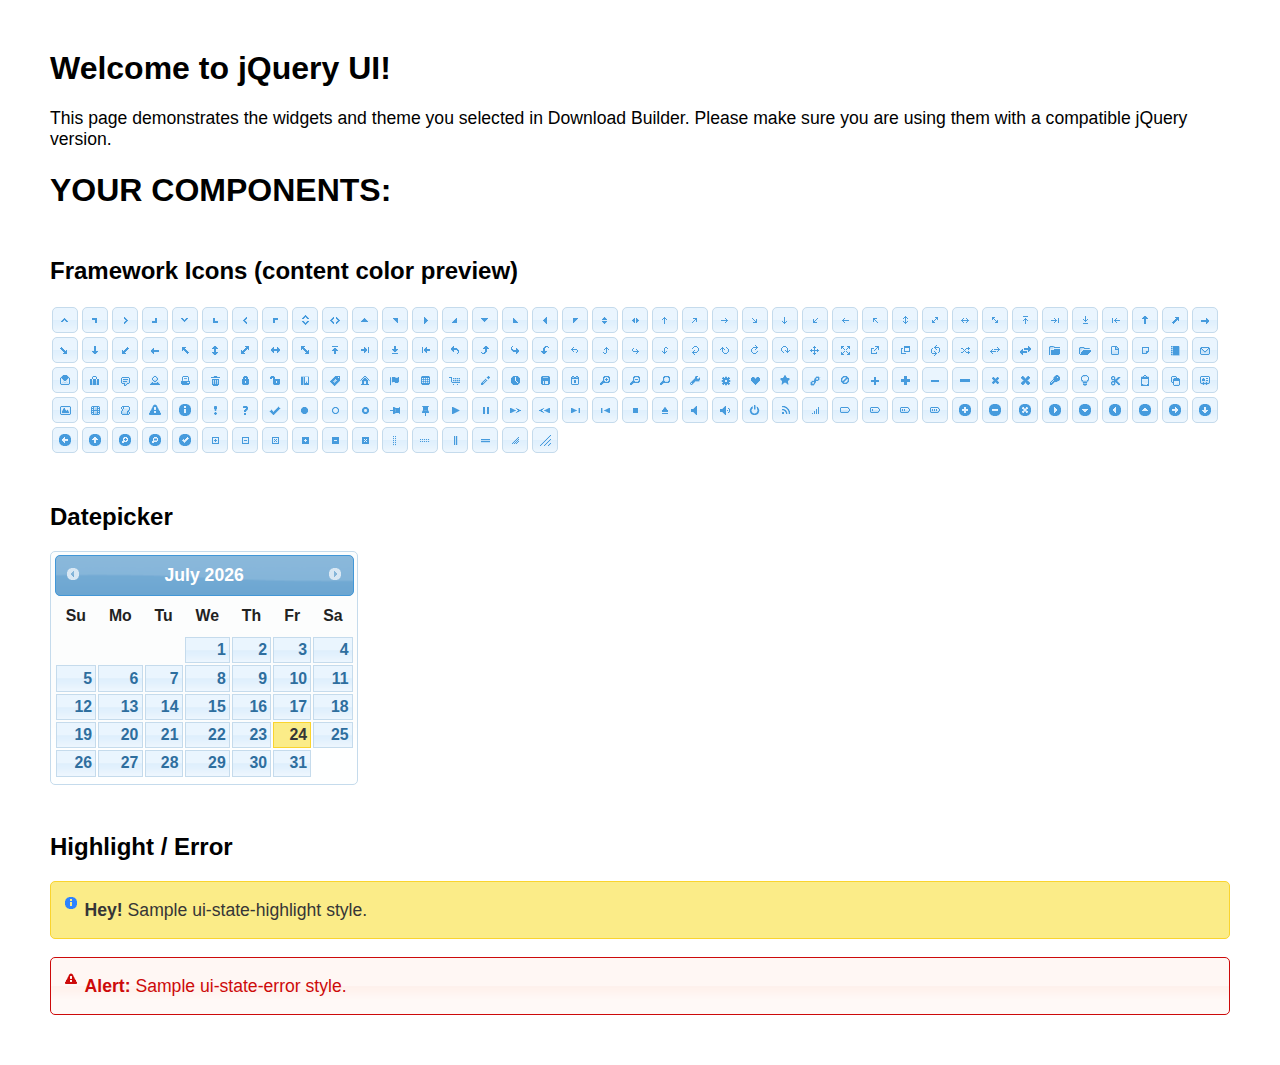
<file: admin1/jquery-ui-datepicker/index.html>
<!doctype html>
<html lang="us">
<head>
	<meta charset="utf-8">
	<title>jQuery UI Example Page</title>
	<link href="jquery-ui.css" rel="stylesheet">
	<style>
	body{
		font-family: "Trebuchet MS", sans-serif;
		margin: 50px;
	}
	.demoHeaders {
		margin-top: 2em;
	}
	#dialog-link {
		padding: .4em 1em .4em 20px;
		text-decoration: none;
		position: relative;
	}
	#dialog-link span.ui-icon {
		margin: 0 5px 0 0;
		position: absolute;
		left: .2em;
		top: 50%;
		margin-top: -8px;
	}
	#icons {
		margin: 0;
		padding: 0;
	}
	#icons li {
		margin: 2px;
		position: relative;
		padding: 4px 0;
		cursor: pointer;
		float: left;
		list-style: none;
	}
	#icons span.ui-icon {
		float: left;
		margin: 0 4px;
	}
	.fakewindowcontain .ui-widget-overlay {
		position: absolute;
	}
	select {
		width: 200px;
	}
	</style>
</head>
<body>

<h1>Welcome to jQuery UI!</h1>

<div class="ui-widget">
	<p>This page demonstrates the widgets and theme you selected in Download Builder. Please make sure you are using them with a compatible jQuery version.</p>
</div>

<h1>YOUR COMPONENTS:</h1>
















<h2 class="demoHeaders">Framework Icons (content color preview)</h2>
<ul id="icons" class="ui-widget ui-helper-clearfix">
	<li class="ui-state-default ui-corner-all" title=".ui-icon-caret-1-n"><span class="ui-icon ui-icon-caret-1-n"></span></li>
	<li class="ui-state-default ui-corner-all" title=".ui-icon-caret-1-ne"><span class="ui-icon ui-icon-caret-1-ne"></span></li>
	<li class="ui-state-default ui-corner-all" title=".ui-icon-caret-1-e"><span class="ui-icon ui-icon-caret-1-e"></span></li>
	<li class="ui-state-default ui-corner-all" title=".ui-icon-caret-1-se"><span class="ui-icon ui-icon-caret-1-se"></span></li>
	<li class="ui-state-default ui-corner-all" title=".ui-icon-caret-1-s"><span class="ui-icon ui-icon-caret-1-s"></span></li>
	<li class="ui-state-default ui-corner-all" title=".ui-icon-caret-1-sw"><span class="ui-icon ui-icon-caret-1-sw"></span></li>
	<li class="ui-state-default ui-corner-all" title=".ui-icon-caret-1-w"><span class="ui-icon ui-icon-caret-1-w"></span></li>
	<li class="ui-state-default ui-corner-all" title=".ui-icon-caret-1-nw"><span class="ui-icon ui-icon-caret-1-nw"></span></li>
	<li class="ui-state-default ui-corner-all" title=".ui-icon-caret-2-n-s"><span class="ui-icon ui-icon-caret-2-n-s"></span></li>
	<li class="ui-state-default ui-corner-all" title=".ui-icon-caret-2-e-w"><span class="ui-icon ui-icon-caret-2-e-w"></span></li>
	<li class="ui-state-default ui-corner-all" title=".ui-icon-triangle-1-n"><span class="ui-icon ui-icon-triangle-1-n"></span></li>
	<li class="ui-state-default ui-corner-all" title=".ui-icon-triangle-1-ne"><span class="ui-icon ui-icon-triangle-1-ne"></span></li>
	<li class="ui-state-default ui-corner-all" title=".ui-icon-triangle-1-e"><span class="ui-icon ui-icon-triangle-1-e"></span></li>
	<li class="ui-state-default ui-corner-all" title=".ui-icon-triangle-1-se"><span class="ui-icon ui-icon-triangle-1-se"></span></li>
	<li class="ui-state-default ui-corner-all" title=".ui-icon-triangle-1-s"><span class="ui-icon ui-icon-triangle-1-s"></span></li>
	<li class="ui-state-default ui-corner-all" title=".ui-icon-triangle-1-sw"><span class="ui-icon ui-icon-triangle-1-sw"></span></li>
	<li class="ui-state-default ui-corner-all" title=".ui-icon-triangle-1-w"><span class="ui-icon ui-icon-triangle-1-w"></span></li>
	<li class="ui-state-default ui-corner-all" title=".ui-icon-triangle-1-nw"><span class="ui-icon ui-icon-triangle-1-nw"></span></li>
	<li class="ui-state-default ui-corner-all" title=".ui-icon-triangle-2-n-s"><span class="ui-icon ui-icon-triangle-2-n-s"></span></li>
	<li class="ui-state-default ui-corner-all" title=".ui-icon-triangle-2-e-w"><span class="ui-icon ui-icon-triangle-2-e-w"></span></li>
	<li class="ui-state-default ui-corner-all" title=".ui-icon-arrow-1-n"><span class="ui-icon ui-icon-arrow-1-n"></span></li>
	<li class="ui-state-default ui-corner-all" title=".ui-icon-arrow-1-ne"><span class="ui-icon ui-icon-arrow-1-ne"></span></li>
	<li class="ui-state-default ui-corner-all" title=".ui-icon-arrow-1-e"><span class="ui-icon ui-icon-arrow-1-e"></span></li>
	<li class="ui-state-default ui-corner-all" title=".ui-icon-arrow-1-se"><span class="ui-icon ui-icon-arrow-1-se"></span></li>
	<li class="ui-state-default ui-corner-all" title=".ui-icon-arrow-1-s"><span class="ui-icon ui-icon-arrow-1-s"></span></li>
	<li class="ui-state-default ui-corner-all" title=".ui-icon-arrow-1-sw"><span class="ui-icon ui-icon-arrow-1-sw"></span></li>
	<li class="ui-state-default ui-corner-all" title=".ui-icon-arrow-1-w"><span class="ui-icon ui-icon-arrow-1-w"></span></li>
	<li class="ui-state-default ui-corner-all" title=".ui-icon-arrow-1-nw"><span class="ui-icon ui-icon-arrow-1-nw"></span></li>
	<li class="ui-state-default ui-corner-all" title=".ui-icon-arrow-2-n-s"><span class="ui-icon ui-icon-arrow-2-n-s"></span></li>
	<li class="ui-state-default ui-corner-all" title=".ui-icon-arrow-2-ne-sw"><span class="ui-icon ui-icon-arrow-2-ne-sw"></span></li>
	<li class="ui-state-default ui-corner-all" title=".ui-icon-arrow-2-e-w"><span class="ui-icon ui-icon-arrow-2-e-w"></span></li>
	<li class="ui-state-default ui-corner-all" title=".ui-icon-arrow-2-se-nw"><span class="ui-icon ui-icon-arrow-2-se-nw"></span></li>
	<li class="ui-state-default ui-corner-all" title=".ui-icon-arrowstop-1-n"><span class="ui-icon ui-icon-arrowstop-1-n"></span></li>
	<li class="ui-state-default ui-corner-all" title=".ui-icon-arrowstop-1-e"><span class="ui-icon ui-icon-arrowstop-1-e"></span></li>
	<li class="ui-state-default ui-corner-all" title=".ui-icon-arrowstop-1-s"><span class="ui-icon ui-icon-arrowstop-1-s"></span></li>
	<li class="ui-state-default ui-corner-all" title=".ui-icon-arrowstop-1-w"><span class="ui-icon ui-icon-arrowstop-1-w"></span></li>
	<li class="ui-state-default ui-corner-all" title=".ui-icon-arrowthick-1-n"><span class="ui-icon ui-icon-arrowthick-1-n"></span></li>
	<li class="ui-state-default ui-corner-all" title=".ui-icon-arrowthick-1-ne"><span class="ui-icon ui-icon-arrowthick-1-ne"></span></li>
	<li class="ui-state-default ui-corner-all" title=".ui-icon-arrowthick-1-e"><span class="ui-icon ui-icon-arrowthick-1-e"></span></li>
	<li class="ui-state-default ui-corner-all" title=".ui-icon-arrowthick-1-se"><span class="ui-icon ui-icon-arrowthick-1-se"></span></li>
	<li class="ui-state-default ui-corner-all" title=".ui-icon-arrowthick-1-s"><span class="ui-icon ui-icon-arrowthick-1-s"></span></li>
	<li class="ui-state-default ui-corner-all" title=".ui-icon-arrowthick-1-sw"><span class="ui-icon ui-icon-arrowthick-1-sw"></span></li>
	<li class="ui-state-default ui-corner-all" title=".ui-icon-arrowthick-1-w"><span class="ui-icon ui-icon-arrowthick-1-w"></span></li>
	<li class="ui-state-default ui-corner-all" title=".ui-icon-arrowthick-1-nw"><span class="ui-icon ui-icon-arrowthick-1-nw"></span></li>
	<li class="ui-state-default ui-corner-all" title=".ui-icon-arrowthick-2-n-s"><span class="ui-icon ui-icon-arrowthick-2-n-s"></span></li>
	<li class="ui-state-default ui-corner-all" title=".ui-icon-arrowthick-2-ne-sw"><span class="ui-icon ui-icon-arrowthick-2-ne-sw"></span></li>
	<li class="ui-state-default ui-corner-all" title=".ui-icon-arrowthick-2-e-w"><span class="ui-icon ui-icon-arrowthick-2-e-w"></span></li>
	<li class="ui-state-default ui-corner-all" title=".ui-icon-arrowthick-2-se-nw"><span class="ui-icon ui-icon-arrowthick-2-se-nw"></span></li>
	<li class="ui-state-default ui-corner-all" title=".ui-icon-arrowthickstop-1-n"><span class="ui-icon ui-icon-arrowthickstop-1-n"></span></li>
	<li class="ui-state-default ui-corner-all" title=".ui-icon-arrowthickstop-1-e"><span class="ui-icon ui-icon-arrowthickstop-1-e"></span></li>
	<li class="ui-state-default ui-corner-all" title=".ui-icon-arrowthickstop-1-s"><span class="ui-icon ui-icon-arrowthickstop-1-s"></span></li>
	<li class="ui-state-default ui-corner-all" title=".ui-icon-arrowthickstop-1-w"><span class="ui-icon ui-icon-arrowthickstop-1-w"></span></li>
	<li class="ui-state-default ui-corner-all" title=".ui-icon-arrowreturnthick-1-w"><span class="ui-icon ui-icon-arrowreturnthick-1-w"></span></li>
	<li class="ui-state-default ui-corner-all" title=".ui-icon-arrowreturnthick-1-n"><span class="ui-icon ui-icon-arrowreturnthick-1-n"></span></li>
	<li class="ui-state-default ui-corner-all" title=".ui-icon-arrowreturnthick-1-e"><span class="ui-icon ui-icon-arrowreturnthick-1-e"></span></li>
	<li class="ui-state-default ui-corner-all" title=".ui-icon-arrowreturnthick-1-s"><span class="ui-icon ui-icon-arrowreturnthick-1-s"></span></li>
	<li class="ui-state-default ui-corner-all" title=".ui-icon-arrowreturn-1-w"><span class="ui-icon ui-icon-arrowreturn-1-w"></span></li>
	<li class="ui-state-default ui-corner-all" title=".ui-icon-arrowreturn-1-n"><span class="ui-icon ui-icon-arrowreturn-1-n"></span></li>
	<li class="ui-state-default ui-corner-all" title=".ui-icon-arrowreturn-1-e"><span class="ui-icon ui-icon-arrowreturn-1-e"></span></li>
	<li class="ui-state-default ui-corner-all" title=".ui-icon-arrowreturn-1-s"><span class="ui-icon ui-icon-arrowreturn-1-s"></span></li>
	<li class="ui-state-default ui-corner-all" title=".ui-icon-arrowrefresh-1-w"><span class="ui-icon ui-icon-arrowrefresh-1-w"></span></li>
	<li class="ui-state-default ui-corner-all" title=".ui-icon-arrowrefresh-1-n"><span class="ui-icon ui-icon-arrowrefresh-1-n"></span></li>
	<li class="ui-state-default ui-corner-all" title=".ui-icon-arrowrefresh-1-e"><span class="ui-icon ui-icon-arrowrefresh-1-e"></span></li>
	<li class="ui-state-default ui-corner-all" title=".ui-icon-arrowrefresh-1-s"><span class="ui-icon ui-icon-arrowrefresh-1-s"></span></li>
	<li class="ui-state-default ui-corner-all" title=".ui-icon-arrow-4"><span class="ui-icon ui-icon-arrow-4"></span></li>
	<li class="ui-state-default ui-corner-all" title=".ui-icon-arrow-4-diag"><span class="ui-icon ui-icon-arrow-4-diag"></span></li>
	<li class="ui-state-default ui-corner-all" title=".ui-icon-extlink"><span class="ui-icon ui-icon-extlink"></span></li>
	<li class="ui-state-default ui-corner-all" title=".ui-icon-newwin"><span class="ui-icon ui-icon-newwin"></span></li>
	<li class="ui-state-default ui-corner-all" title=".ui-icon-refresh"><span class="ui-icon ui-icon-refresh"></span></li>
	<li class="ui-state-default ui-corner-all" title=".ui-icon-shuffle"><span class="ui-icon ui-icon-shuffle"></span></li>
	<li class="ui-state-default ui-corner-all" title=".ui-icon-transfer-e-w"><span class="ui-icon ui-icon-transfer-e-w"></span></li>
	<li class="ui-state-default ui-corner-all" title=".ui-icon-transferthick-e-w"><span class="ui-icon ui-icon-transferthick-e-w"></span></li>
	<li class="ui-state-default ui-corner-all" title=".ui-icon-folder-collapsed"><span class="ui-icon ui-icon-folder-collapsed"></span></li>
	<li class="ui-state-default ui-corner-all" title=".ui-icon-folder-open"><span class="ui-icon ui-icon-folder-open"></span></li>
	<li class="ui-state-default ui-corner-all" title=".ui-icon-document"><span class="ui-icon ui-icon-document"></span></li>
	<li class="ui-state-default ui-corner-all" title=".ui-icon-document-b"><span class="ui-icon ui-icon-document-b"></span></li>
	<li class="ui-state-default ui-corner-all" title=".ui-icon-note"><span class="ui-icon ui-icon-note"></span></li>
	<li class="ui-state-default ui-corner-all" title=".ui-icon-mail-closed"><span class="ui-icon ui-icon-mail-closed"></span></li>
	<li class="ui-state-default ui-corner-all" title=".ui-icon-mail-open"><span class="ui-icon ui-icon-mail-open"></span></li>
	<li class="ui-state-default ui-corner-all" title=".ui-icon-suitcase"><span class="ui-icon ui-icon-suitcase"></span></li>
	<li class="ui-state-default ui-corner-all" title=".ui-icon-comment"><span class="ui-icon ui-icon-comment"></span></li>
	<li class="ui-state-default ui-corner-all" title=".ui-icon-person"><span class="ui-icon ui-icon-person"></span></li>
	<li class="ui-state-default ui-corner-all" title=".ui-icon-print"><span class="ui-icon ui-icon-print"></span></li>
	<li class="ui-state-default ui-corner-all" title=".ui-icon-trash"><span class="ui-icon ui-icon-trash"></span></li>
	<li class="ui-state-default ui-corner-all" title=".ui-icon-locked"><span class="ui-icon ui-icon-locked"></span></li>
	<li class="ui-state-default ui-corner-all" title=".ui-icon-unlocked"><span class="ui-icon ui-icon-unlocked"></span></li>
	<li class="ui-state-default ui-corner-all" title=".ui-icon-bookmark"><span class="ui-icon ui-icon-bookmark"></span></li>
	<li class="ui-state-default ui-corner-all" title=".ui-icon-tag"><span class="ui-icon ui-icon-tag"></span></li>
	<li class="ui-state-default ui-corner-all" title=".ui-icon-home"><span class="ui-icon ui-icon-home"></span></li>
	<li class="ui-state-default ui-corner-all" title=".ui-icon-flag"><span class="ui-icon ui-icon-flag"></span></li>
	<li class="ui-state-default ui-corner-all" title=".ui-icon-calculator"><span class="ui-icon ui-icon-calculator"></span></li>
	<li class="ui-state-default ui-corner-all" title=".ui-icon-cart"><span class="ui-icon ui-icon-cart"></span></li>
	<li class="ui-state-default ui-corner-all" title=".ui-icon-pencil"><span class="ui-icon ui-icon-pencil"></span></li>
	<li class="ui-state-default ui-corner-all" title=".ui-icon-clock"><span class="ui-icon ui-icon-clock"></span></li>
	<li class="ui-state-default ui-corner-all" title=".ui-icon-disk"><span class="ui-icon ui-icon-disk"></span></li>
	<li class="ui-state-default ui-corner-all" title=".ui-icon-calendar"><span class="ui-icon ui-icon-calendar"></span></li>
	<li class="ui-state-default ui-corner-all" title=".ui-icon-zoomin"><span class="ui-icon ui-icon-zoomin"></span></li>
	<li class="ui-state-default ui-corner-all" title=".ui-icon-zoomout"><span class="ui-icon ui-icon-zoomout"></span></li>
	<li class="ui-state-default ui-corner-all" title=".ui-icon-search"><span class="ui-icon ui-icon-search"></span></li>
	<li class="ui-state-default ui-corner-all" title=".ui-icon-wrench"><span class="ui-icon ui-icon-wrench"></span></li>
	<li class="ui-state-default ui-corner-all" title=".ui-icon-gear"><span class="ui-icon ui-icon-gear"></span></li>
	<li class="ui-state-default ui-corner-all" title=".ui-icon-heart"><span class="ui-icon ui-icon-heart"></span></li>
	<li class="ui-state-default ui-corner-all" title=".ui-icon-star"><span class="ui-icon ui-icon-star"></span></li>
	<li class="ui-state-default ui-corner-all" title=".ui-icon-link"><span class="ui-icon ui-icon-link"></span></li>
	<li class="ui-state-default ui-corner-all" title=".ui-icon-cancel"><span class="ui-icon ui-icon-cancel"></span></li>
	<li class="ui-state-default ui-corner-all" title=".ui-icon-plus"><span class="ui-icon ui-icon-plus"></span></li>
	<li class="ui-state-default ui-corner-all" title=".ui-icon-plusthick"><span class="ui-icon ui-icon-plusthick"></span></li>
	<li class="ui-state-default ui-corner-all" title=".ui-icon-minus"><span class="ui-icon ui-icon-minus"></span></li>
	<li class="ui-state-default ui-corner-all" title=".ui-icon-minusthick"><span class="ui-icon ui-icon-minusthick"></span></li>
	<li class="ui-state-default ui-corner-all" title=".ui-icon-close"><span class="ui-icon ui-icon-close"></span></li>
	<li class="ui-state-default ui-corner-all" title=".ui-icon-closethick"><span class="ui-icon ui-icon-closethick"></span></li>
	<li class="ui-state-default ui-corner-all" title=".ui-icon-key"><span class="ui-icon ui-icon-key"></span></li>
	<li class="ui-state-default ui-corner-all" title=".ui-icon-lightbulb"><span class="ui-icon ui-icon-lightbulb"></span></li>
	<li class="ui-state-default ui-corner-all" title=".ui-icon-scissors"><span class="ui-icon ui-icon-scissors"></span></li>
	<li class="ui-state-default ui-corner-all" title=".ui-icon-clipboard"><span class="ui-icon ui-icon-clipboard"></span></li>
	<li class="ui-state-default ui-corner-all" title=".ui-icon-copy"><span class="ui-icon ui-icon-copy"></span></li>
	<li class="ui-state-default ui-corner-all" title=".ui-icon-contact"><span class="ui-icon ui-icon-contact"></span></li>
	<li class="ui-state-default ui-corner-all" title=".ui-icon-image"><span class="ui-icon ui-icon-image"></span></li>
	<li class="ui-state-default ui-corner-all" title=".ui-icon-video"><span class="ui-icon ui-icon-video"></span></li>
	<li class="ui-state-default ui-corner-all" title=".ui-icon-script"><span class="ui-icon ui-icon-script"></span></li>
	<li class="ui-state-default ui-corner-all" title=".ui-icon-alert"><span class="ui-icon ui-icon-alert"></span></li>
	<li class="ui-state-default ui-corner-all" title=".ui-icon-info"><span class="ui-icon ui-icon-info"></span></li>
	<li class="ui-state-default ui-corner-all" title=".ui-icon-notice"><span class="ui-icon ui-icon-notice"></span></li>
	<li class="ui-state-default ui-corner-all" title=".ui-icon-help"><span class="ui-icon ui-icon-help"></span></li>
	<li class="ui-state-default ui-corner-all" title=".ui-icon-check"><span class="ui-icon ui-icon-check"></span></li>
	<li class="ui-state-default ui-corner-all" title=".ui-icon-bullet"><span class="ui-icon ui-icon-bullet"></span></li>
	<li class="ui-state-default ui-corner-all" title=".ui-icon-radio-off"><span class="ui-icon ui-icon-radio-off"></span></li>
	<li class="ui-state-default ui-corner-all" title=".ui-icon-radio-on"><span class="ui-icon ui-icon-radio-on"></span></li>
	<li class="ui-state-default ui-corner-all" title=".ui-icon-pin-w"><span class="ui-icon ui-icon-pin-w"></span></li>
	<li class="ui-state-default ui-corner-all" title=".ui-icon-pin-s"><span class="ui-icon ui-icon-pin-s"></span></li>
	<li class="ui-state-default ui-corner-all" title=".ui-icon-play"><span class="ui-icon ui-icon-play"></span></li>
	<li class="ui-state-default ui-corner-all" title=".ui-icon-pause"><span class="ui-icon ui-icon-pause"></span></li>
	<li class="ui-state-default ui-corner-all" title=".ui-icon-seek-next"><span class="ui-icon ui-icon-seek-next"></span></li>
	<li class="ui-state-default ui-corner-all" title=".ui-icon-seek-prev"><span class="ui-icon ui-icon-seek-prev"></span></li>
	<li class="ui-state-default ui-corner-all" title=".ui-icon-seek-end"><span class="ui-icon ui-icon-seek-end"></span></li>
	<li class="ui-state-default ui-corner-all" title=".ui-icon-seek-first"><span class="ui-icon ui-icon-seek-first"></span></li>
	<li class="ui-state-default ui-corner-all" title=".ui-icon-stop"><span class="ui-icon ui-icon-stop"></span></li>
	<li class="ui-state-default ui-corner-all" title=".ui-icon-eject"><span class="ui-icon ui-icon-eject"></span></li>
	<li class="ui-state-default ui-corner-all" title=".ui-icon-volume-off"><span class="ui-icon ui-icon-volume-off"></span></li>
	<li class="ui-state-default ui-corner-all" title=".ui-icon-volume-on"><span class="ui-icon ui-icon-volume-on"></span></li>
	<li class="ui-state-default ui-corner-all" title=".ui-icon-power"><span class="ui-icon ui-icon-power"></span></li>
	<li class="ui-state-default ui-corner-all" title=".ui-icon-signal-diag"><span class="ui-icon ui-icon-signal-diag"></span></li>
	<li class="ui-state-default ui-corner-all" title=".ui-icon-signal"><span class="ui-icon ui-icon-signal"></span></li>
	<li class="ui-state-default ui-corner-all" title=".ui-icon-battery-0"><span class="ui-icon ui-icon-battery-0"></span></li>
	<li class="ui-state-default ui-corner-all" title=".ui-icon-battery-1"><span class="ui-icon ui-icon-battery-1"></span></li>
	<li class="ui-state-default ui-corner-all" title=".ui-icon-battery-2"><span class="ui-icon ui-icon-battery-2"></span></li>
	<li class="ui-state-default ui-corner-all" title=".ui-icon-battery-3"><span class="ui-icon ui-icon-battery-3"></span></li>
	<li class="ui-state-default ui-corner-all" title=".ui-icon-circle-plus"><span class="ui-icon ui-icon-circle-plus"></span></li>
	<li class="ui-state-default ui-corner-all" title=".ui-icon-circle-minus"><span class="ui-icon ui-icon-circle-minus"></span></li>
	<li class="ui-state-default ui-corner-all" title=".ui-icon-circle-close"><span class="ui-icon ui-icon-circle-close"></span></li>
	<li class="ui-state-default ui-corner-all" title=".ui-icon-circle-triangle-e"><span class="ui-icon ui-icon-circle-triangle-e"></span></li>
	<li class="ui-state-default ui-corner-all" title=".ui-icon-circle-triangle-s"><span class="ui-icon ui-icon-circle-triangle-s"></span></li>
	<li class="ui-state-default ui-corner-all" title=".ui-icon-circle-triangle-w"><span class="ui-icon ui-icon-circle-triangle-w"></span></li>
	<li class="ui-state-default ui-corner-all" title=".ui-icon-circle-triangle-n"><span class="ui-icon ui-icon-circle-triangle-n"></span></li>
	<li class="ui-state-default ui-corner-all" title=".ui-icon-circle-arrow-e"><span class="ui-icon ui-icon-circle-arrow-e"></span></li>
	<li class="ui-state-default ui-corner-all" title=".ui-icon-circle-arrow-s"><span class="ui-icon ui-icon-circle-arrow-s"></span></li>
	<li class="ui-state-default ui-corner-all" title=".ui-icon-circle-arrow-w"><span class="ui-icon ui-icon-circle-arrow-w"></span></li>
	<li class="ui-state-default ui-corner-all" title=".ui-icon-circle-arrow-n"><span class="ui-icon ui-icon-circle-arrow-n"></span></li>
	<li class="ui-state-default ui-corner-all" title=".ui-icon-circle-zoomin"><span class="ui-icon ui-icon-circle-zoomin"></span></li>
	<li class="ui-state-default ui-corner-all" title=".ui-icon-circle-zoomout"><span class="ui-icon ui-icon-circle-zoomout"></span></li>
	<li class="ui-state-default ui-corner-all" title=".ui-icon-circle-check"><span class="ui-icon ui-icon-circle-check"></span></li>
	<li class="ui-state-default ui-corner-all" title=".ui-icon-circlesmall-plus"><span class="ui-icon ui-icon-circlesmall-plus"></span></li>
	<li class="ui-state-default ui-corner-all" title=".ui-icon-circlesmall-minus"><span class="ui-icon ui-icon-circlesmall-minus"></span></li>
	<li class="ui-state-default ui-corner-all" title=".ui-icon-circlesmall-close"><span class="ui-icon ui-icon-circlesmall-close"></span></li>
	<li class="ui-state-default ui-corner-all" title=".ui-icon-squaresmall-plus"><span class="ui-icon ui-icon-squaresmall-plus"></span></li>
	<li class="ui-state-default ui-corner-all" title=".ui-icon-squaresmall-minus"><span class="ui-icon ui-icon-squaresmall-minus"></span></li>
	<li class="ui-state-default ui-corner-all" title=".ui-icon-squaresmall-close"><span class="ui-icon ui-icon-squaresmall-close"></span></li>
	<li class="ui-state-default ui-corner-all" title=".ui-icon-grip-dotted-vertical"><span class="ui-icon ui-icon-grip-dotted-vertical"></span></li>
	<li class="ui-state-default ui-corner-all" title=".ui-icon-grip-dotted-horizontal"><span class="ui-icon ui-icon-grip-dotted-horizontal"></span></li>
	<li class="ui-state-default ui-corner-all" title=".ui-icon-grip-solid-vertical"><span class="ui-icon ui-icon-grip-solid-vertical"></span></li>
	<li class="ui-state-default ui-corner-all" title=".ui-icon-grip-solid-horizontal"><span class="ui-icon ui-icon-grip-solid-horizontal"></span></li>
	<li class="ui-state-default ui-corner-all" title=".ui-icon-gripsmall-diagonal-se"><span class="ui-icon ui-icon-gripsmall-diagonal-se"></span></li>
	<li class="ui-state-default ui-corner-all" title=".ui-icon-grip-diagonal-se"><span class="ui-icon ui-icon-grip-diagonal-se"></span></li>
</ul>




<!-- Datepicker -->
<h2 class="demoHeaders">Datepicker</h2>
<div id="datepicker"></div>












<!-- Highlight / Error -->
<h2 class="demoHeaders">Highlight / Error</h2>
<div class="ui-widget">
	<div class="ui-state-highlight ui-corner-all" style="margin-top: 20px; padding: 0 .7em;">
		<p><span class="ui-icon ui-icon-info" style="float: left; margin-right: .3em;"></span>
		<strong>Hey!</strong> Sample ui-state-highlight style.</p>
	</div>
</div>
<br>
<div class="ui-widget">
	<div class="ui-state-error ui-corner-all" style="padding: 0 .7em;">
		<p><span class="ui-icon ui-icon-alert" style="float: left; margin-right: .3em;"></span>
		<strong>Alert:</strong> Sample ui-state-error style.</p>
	</div>
</div>

<script src="external/jquery/jquery.js"></script>
<script src="jquery-ui.js"></script>
<script>















$( "#datepicker" ).datepicker({
	inline: true
});














// Hover states on the static widgets
$( "#dialog-link, #icons li" ).hover(
	function() {
		$( this ).addClass( "ui-state-hover" );
	},
	function() {
		$( this ).removeClass( "ui-state-hover" );
	}
);
</script>
</body>
</html>
</file>
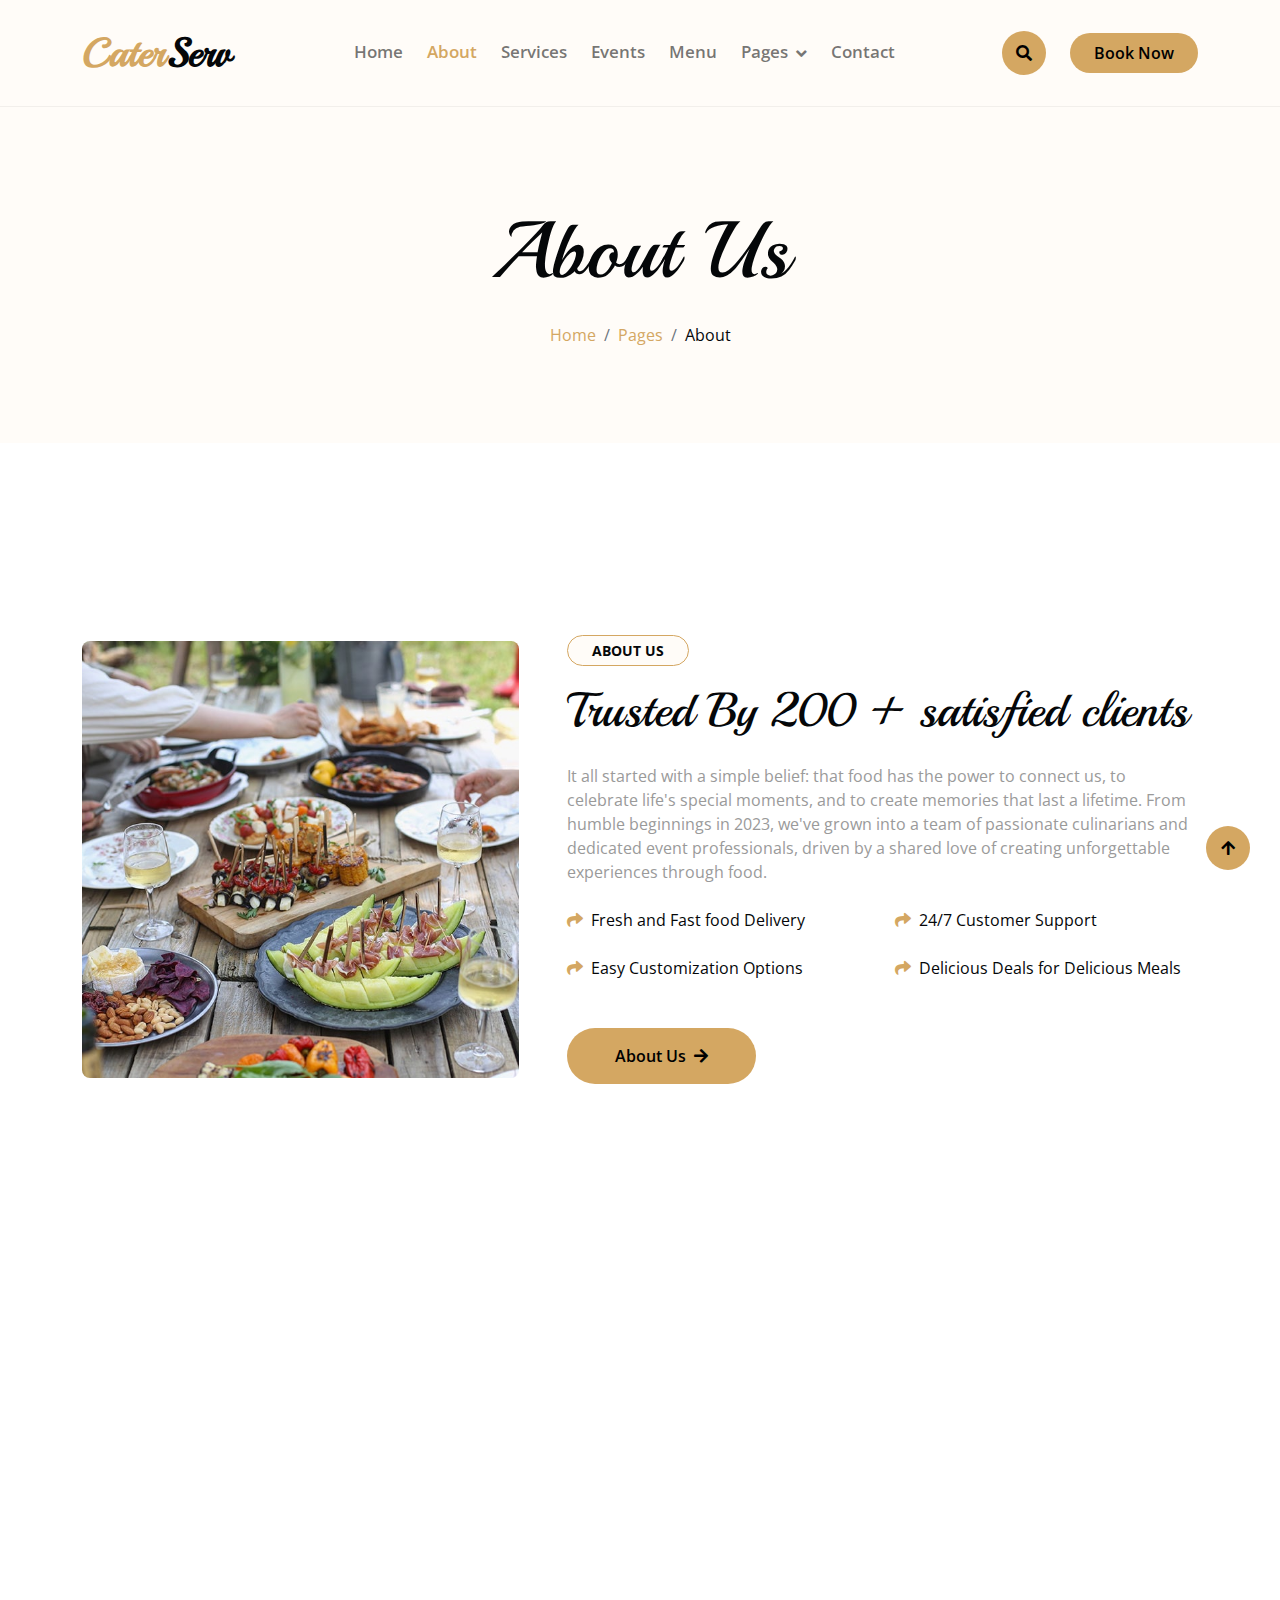
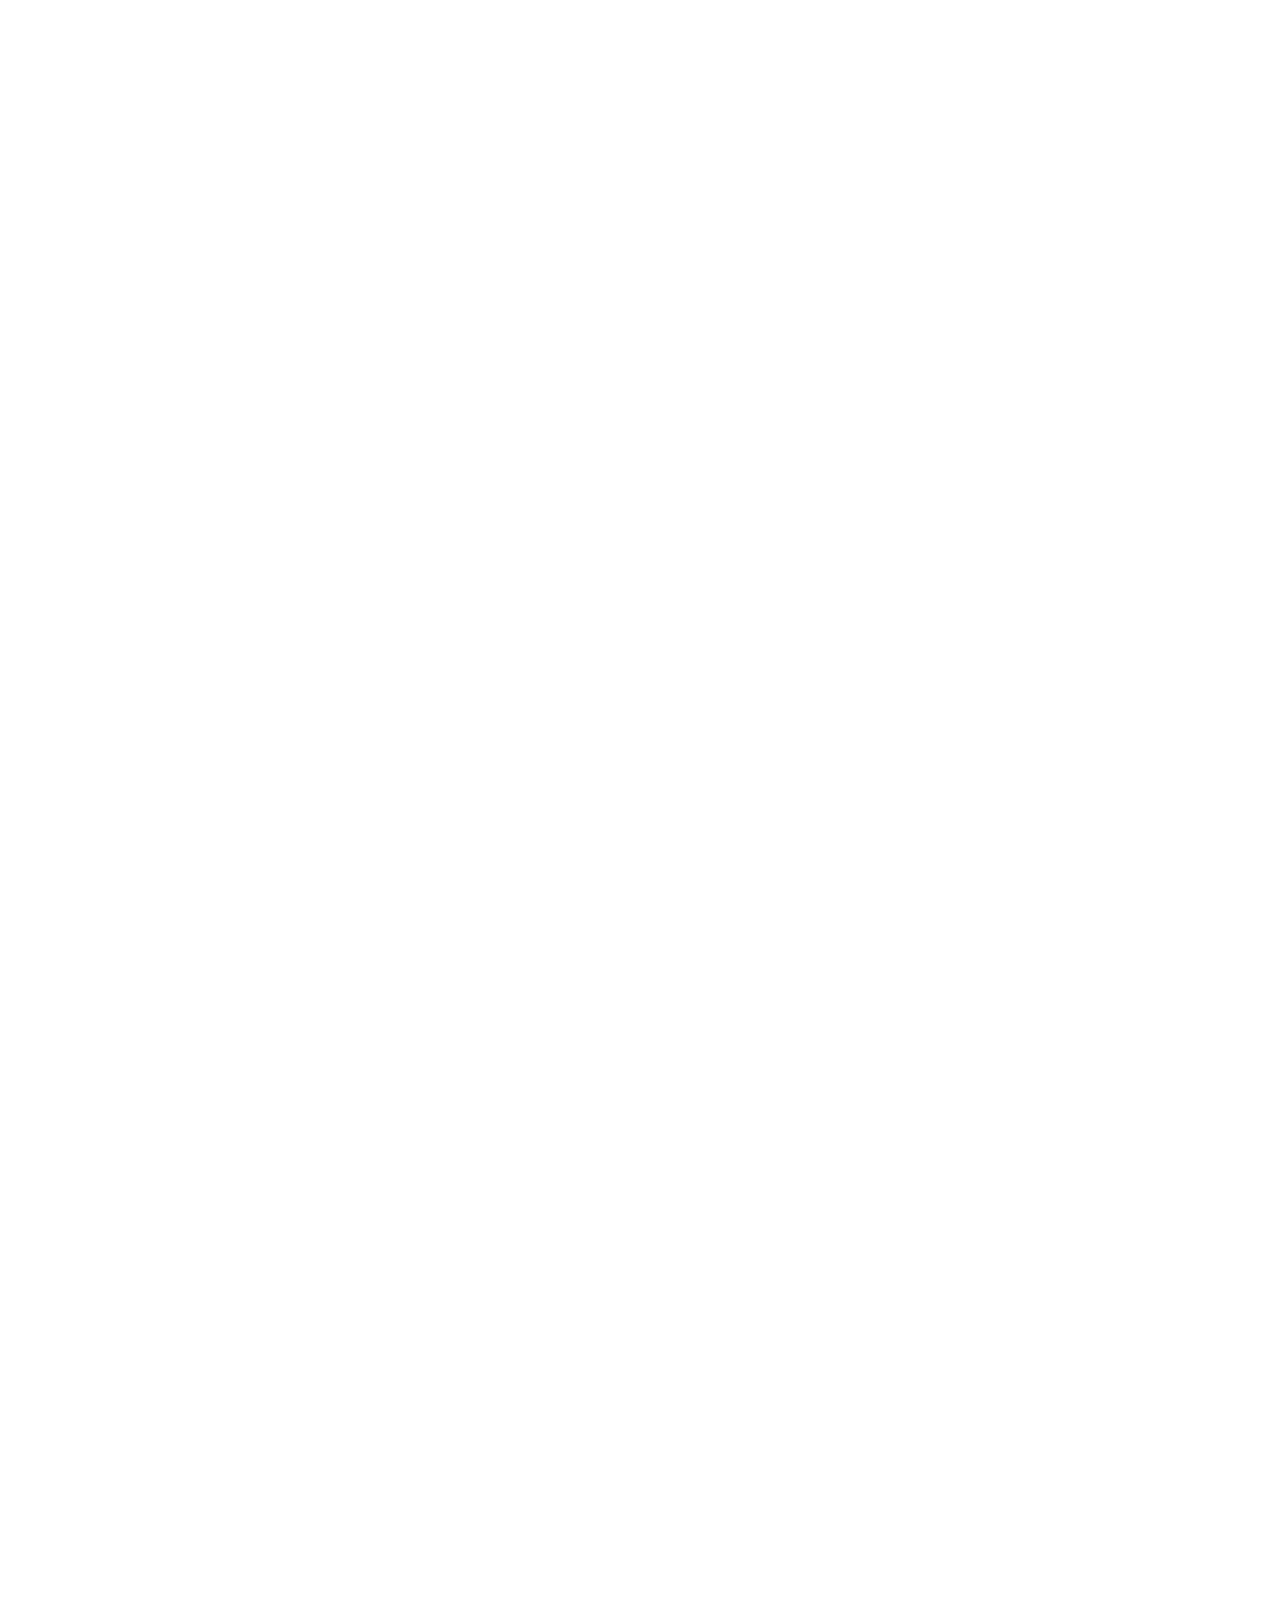
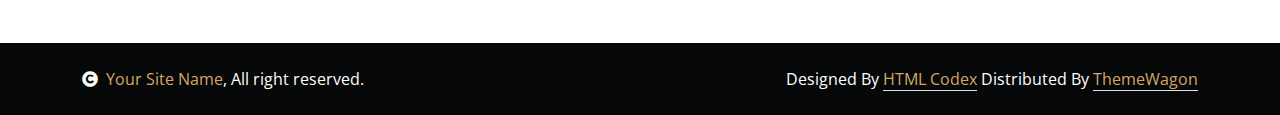
<file: about.html>
<!DOCTYPE html>
<html lang="en">
  <head>
    <meta charset="utf-8" />
    <title>CaterServ - Catering Services Website Template</title>
    <meta content="width=device-width, initial-scale=1.0" name="viewport" />
    <meta content="" name="keywords" />
    <meta content="" name="description" />

    <!-- Google Web Fonts -->
    <link rel="preconnect" href="https://fonts.googleapis.com" />
    <link rel="preconnect" href="https://fonts.gstatic.com" crossorigin />
    <link
      href="https://fonts.googleapis.com/css2?family=Open+Sans:wght@400;600&family=Playball&display=swap"
      rel="stylesheet"
    />

    <!-- Icon Font Stylesheet -->
    <link
      rel="stylesheet"
      href="https://use.fontawesome.com/releases/v5.15.4/css/all.css"
    />
    <link
      href="https://cdn.jsdelivr.net/npm/bootstrap-icons@1.4.1/font/bootstrap-icons.css"
      rel="stylesheet"
    />

    <!-- Libraries Stylesheet -->
    <link href="lib/animate/animate.min.css" rel="stylesheet" />
    <link href="lib/lightbox/css/lightbox.min.css" rel="stylesheet" />
    <link href="lib/owlcarousel/owl.carousel.min.css" rel="stylesheet" />

    <!-- Customized Bootstrap Stylesheet -->
    <link href="css/bootstrap.min.css" rel="stylesheet" />

    <!-- Template Stylesheet -->
    <link href="css/style.css" rel="stylesheet" />
  </head>

  <body>
    <!-- Spinner Start -->
    <div
      id="spinner"
      class="show w-100 vh-100 bg-white position-fixed translate-middle top-50 start-50 d-flex align-items-center justify-content-center"
    >
      <div class="spinner-grow text-primary" role="status"></div>
    </div>
    <!-- Spinner End -->

    <!-- Navbar start -->
    <div class="container-fluid nav-bar">
      <div class="container">
        <nav class="navbar navbar-light navbar-expand-lg py-4">
          <a href="index.html" class="navbar-brand">
            <h1 class="text-primary fw-bold mb-0">
              Cater<span class="text-dark">Serv</span>
            </h1>
          </a>
          <button
            class="navbar-toggler py-2 px-3"
            type="button"
            data-bs-toggle="collapse"
            data-bs-target="#navbarCollapse"
          >
            <span class="fa fa-bars text-primary"></span>
          </button>
          <div class="collapse navbar-collapse" id="navbarCollapse">
            <div class="navbar-nav mx-auto">
              <a href="index.html" class="nav-item nav-link">Home</a>
              <a href="about.html" class="nav-item nav-link active">About</a>
              <a href="service.html" class="nav-item nav-link">Services</a>
              <a href="event.html" class="nav-item nav-link">Events</a>
              <a href="menu.html" class="nav-item nav-link">Menu</a>
              <div class="nav-item dropdown">
                <a
                  href="#"
                  class="nav-link dropdown-toggle"
                  data-bs-toggle="dropdown"
                  >Pages</a
                >
                <div class="dropdown-menu bg-light">
                  <a href="book.html" class="dropdown-item">Booking</a>
                  <a href="blog.html" class="dropdown-item">Our Blog</a>
                  <a href="team.html" class="dropdown-item">Our Team</a>
                  <a href="testimonial.html" class="dropdown-item"
                    >Testimonial</a
                  >
                  <a href="404.html" class="dropdown-item">404 Page</a>
                </div>
              </div>
              <a href="contact.html" class="nav-item nav-link">Contact</a>
            </div>
            <button
              class="btn-search btn btn-primary btn-md-square me-4 rounded-circle d-none d-lg-inline-flex"
              data-bs-toggle="modal"
              data-bs-target="#searchModal"
            >
              <i class="fas fa-search"></i>
            </button>
            <a
              href=""
              class="btn btn-primary py-2 px-4 d-none d-xl-inline-block rounded-pill"
              >Book Now</a
            >
          </div>
        </nav>
      </div>
    </div>
    <!-- Navbar End -->

    <!-- Modal Search Start -->
    <div
      class="modal fade"
      id="searchModal"
      tabindex="-1"
      aria-labelledby="exampleModalLabel"
      aria-hidden="true"
    >
      <div class="modal-dialog modal-fullscreen">
        <div class="modal-content rounded-0">
          <div class="modal-header">
            <h5 class="modal-title" id="exampleModalLabel">
              Search by keyword
            </h5>
            <button
              type="button"
              class="btn-close"
              data-bs-dismiss="modal"
              aria-label="Close"
            ></button>
          </div>
          <div class="modal-body d-flex align-items-center">
            <div class="input-group w-75 mx-auto d-flex">
              <input
                type="search"
                class="form-control bg-transparent p-3"
                placeholder="keywords"
                aria-describedby="search-icon-1"
              />
              <span id="search-icon-1" class="input-group-text p-3"
                ><i class="fa fa-search"></i
              ></span>
            </div>
          </div>
        </div>
      </div>
    </div>
    <!-- Modal Search End -->

    <!-- Hero Start -->
    <div class="container-fluid bg-light py-6 my-6 mt-0">
      <div class="container text-center animated bounceInDown">
        <h1 class="display-1 mb-4">About Us</h1>
        <ol
          class="breadcrumb justify-content-center mb-0 animated bounceInDown"
        >
          <li class="breadcrumb-item"><a href="#">Home</a></li>
          <li class="breadcrumb-item"><a href="#">Pages</a></li>
          <li class="breadcrumb-item text-dark" aria-current="page">About</li>
        </ol>
      </div>
    </div>
    <!-- Hero End -->

    <!-- About Satrt -->
    <div class="container-fluid py-6">
      <div class="container">
        <div class="row g-5 align-items-center">
          <div class="col-lg-5 wow bounceInUp" data-wow-delay="0.1s">
            <img src="img/about.jpg" class="img-fluid rounded" alt="" />
          </div>
          <div class="col-lg-7 wow bounceInUp" data-wow-delay="0.3s">
            <small
              class="d-inline-block fw-bold text-dark text-uppercase bg-light border border-primary rounded-pill px-4 py-1 mb-3"
              >About Us</small
            >
            <h1 class="display-5 mb-4">Trusted By 200 + satisfied clients</h1>
            <p class="mb-4">
              It all started with a simple belief: that food has the power to
              connect us, to celebrate life's special moments, and to create
              memories that last a lifetime. From humble beginnings in 2023,
              we've grown into a team of passionate culinarians and dedicated
              event professionals, driven by a shared love of creating
              unforgettable experiences through food.
            </p>
            <div class="row g-4 text-dark mb-5">
              <div class="col-sm-6">
                <i class="fas fa-share text-primary me-2"></i>Fresh and Fast
                food Delivery
              </div>
              <div class="col-sm-6">
                <i class="fas fa-share text-primary me-2"></i>24/7 Customer
                Support
              </div>
              <div class="col-sm-6">
                <i class="fas fa-share text-primary me-2"></i>Easy Customization
                Options
              </div>
              <div class="col-sm-6">
                <i class="fas fa-share text-primary me-2"></i>Delicious Deals
                for Delicious Meals
              </div>
            </div>
            <a href="" class="btn btn-primary py-3 px-5 rounded-pill"
              >About Us<i class="fas fa-arrow-right ps-2"></i
            ></a>
          </div>
        </div>
      </div>
    </div>
    <!-- About End -->

    <!-- Fact Start-->
    <div class="container-fluid faqt py-6">
      <div class="container">
        <div class="row g-4 align-items-center">
          <div class="col-lg-7">
            <div class="row g-4">
              <div class="col-sm-4 wow bounceInUp" data-wow-delay="0.3s">
                <div class="faqt-item bg-primary rounded p-4 text-center">
                  <i class="fas fa-users fa-4x mb-4 text-white"></i>
                  <h1 class="display-4 fw-bold" data-toggle="counter-up">
                    689
                  </h1>
                  <p class="text-dark text-uppercase fw-bold mb-0">
                    Happy Customers
                  </p>
                </div>
              </div>
              <div class="col-sm-4 wow bounceInUp" data-wow-delay="0.5s">
                <div class="faqt-item bg-primary rounded p-4 text-center">
                  <i class="fas fa-users-cog fa-4x mb-4 text-white"></i>
                  <h1 class="display-4 fw-bold" data-toggle="counter-up">
                    107
                  </h1>
                  <p class="text-dark text-uppercase fw-bold mb-0">
                    Expert Chefs
                  </p>
                </div>
              </div>
              <div class="col-sm-4 wow bounceInUp" data-wow-delay="0.7s">
                <div class="faqt-item bg-primary rounded p-4 text-center">
                  <i class="fas fa-check fa-4x mb-4 text-white"></i>
                  <h1 class="display-4 fw-bold" data-toggle="counter-up">
                    253
                  </h1>
                  <p class="text-dark text-uppercase fw-bold mb-0">
                    Events Complete
                  </p>
                </div>
              </div>
            </div>
          </div>
          <div class="col-lg-5 wow bounceInUp" data-wow-delay="0.1s">
            <div class="video">
              <button
                type="button"
                class="btn btn-play"
                data-bs-toggle="modal"
                data-src="https://www.youtube.com/embed/DWRcNpR6Kdc"
                data-bs-target="#videoModal"
              >
                <span></span>
              </button>
            </div>
          </div>
        </div>
      </div>
    </div>
    <!-- Modal Video -->
    <div
      class="modal fade"
      id="videoModal"
      tabindex="-1"
      aria-labelledby="exampleModalLabel"
      aria-hidden="true"
    >
      <div class="modal-dialog">
        <div class="modal-content rounded-0">
          <div class="modal-header">
            <h5 class="modal-title" id="exampleModalLabel">Youtube Video</h5>
            <button
              type="button"
              class="btn-close"
              data-bs-dismiss="modal"
              aria-label="Close"
            ></button>
          </div>
          <div class="modal-body">
            <!-- 16:9 aspect ratio -->
            <div class="ratio ratio-16x9">
              <iframe
                width="560"
                height="315"
                src="https://www.youtube.com/embed/BTLDnKtKSVM?si=PdKH72rqfmiPEvQE"
                title="YouTube video player"
                frameborder="0"
                allow="accelerometer; autoplay; clipboard-write; encrypted-media; gyroscope; picture-in-picture; web-share"
                allowfullscreen
              ></iframe>
            </div>
          </div>
        </div>
      </div>
    </div>
    <!-- Fact End -->

    <!-- Team Start -->
    <div class="container-fluid team py-6">
      <div class="container">
        <div class="text-center wow bounceInUp" data-wow-delay="0.1s">
          <small
            class="d-inline-block fw-bold text-dark text-uppercase bg-light border border-primary rounded-pill px-4 py-1 mb-3"
            >Our Team</small
          >
          <h1 class="display-5 mb-5">We have experienced chef Team</h1>
        </div>
        <div class="row g-4">
          <div class="col-lg-3 col-md-6 wow bounceInUp" data-wow-delay="0.1s">
            <div class="team-item rounded">
              <img class="img-fluid rounded-top" src="img/team-1.jpg" alt="" />
              <div class="team-content text-center py-3 bg-dark rounded-bottom">
                <h4 class="text-primary">Henry</h4>
                <p class="text-white mb-0">Decoration Chef</p>
              </div>
              <div
                class="team-icon d-flex flex-column justify-content-center m-4"
              >
                <a
                  class="share btn btn-primary btn-md-square rounded-circle mb-2"
                  href=""
                  ><i class="fas fa-share-alt"></i
                ></a>
                <a
                  class="share-link btn btn-primary btn-md-square rounded-circle mb-2"
                  href=""
                  ><i class="fab fa-facebook-f"></i
                ></a>
                <a
                  class="share-link btn btn-primary btn-md-square rounded-circle mb-2"
                  href=""
                  ><i class="fab fa-twitter"></i
                ></a>
                <a
                  class="share-link btn btn-primary btn-md-square rounded-circle mb-2"
                  href=""
                  ><i class="fab fa-instagram"></i
                ></a>
              </div>
            </div>
          </div>
          <div class="col-lg-3 col-md-6 wow bounceInUp" data-wow-delay="0.3s">
            <div class="team-item rounded">
              <img class="img-fluid rounded-top" src="img/team-2.jpg" alt="" />
              <div class="team-content text-center py-3 bg-dark rounded-bottom">
                <h4 class="text-primary">Jemes Born</h4>
                <p class="text-white mb-0">Executive Chef</p>
              </div>
              <div
                class="team-icon d-flex flex-column justify-content-center m-4"
              >
                <a
                  class="share btn btn-primary btn-md-square rounded-circle mb-2"
                  href=""
                  ><i class="fas fa-share-alt"></i
                ></a>
                <a
                  class="share-link btn btn-primary btn-md-square rounded-circle mb-2"
                  href=""
                  ><i class="fab fa-facebook-f"></i
                ></a>
                <a
                  class="share-link btn btn-primary btn-md-square rounded-circle mb-2"
                  href=""
                  ><i class="fab fa-twitter"></i
                ></a>
                <a
                  class="share-link btn btn-primary btn-md-square rounded-circle mb-2"
                  href=""
                  ><i class="fab fa-instagram"></i
                ></a>
              </div>
            </div>
          </div>
          <div class="col-lg-3 col-md-6 wow bounceInUp" data-wow-delay="0.5s">
            <div class="team-item rounded">
              <img class="img-fluid rounded-top" src="img/team-3.jpg" alt="" />
              <div class="team-content text-center py-3 bg-dark rounded-bottom">
                <h4 class="text-primary">Martin Hill</h4>
                <p class="text-white mb-0">Kitchen Porter</p>
              </div>
              <div
                class="team-icon d-flex flex-column justify-content-center m-4"
              >
                <a
                  class="share btn btn-primary btn-md-square rounded-circle mb-2"
                  href=""
                  ><i class="fas fa-share-alt"></i
                ></a>
                <a
                  class="share-link btn btn-primary btn-md-square rounded-circle mb-2"
                  href=""
                  ><i class="fab fa-facebook-f"></i
                ></a>
                <a
                  class="share-link btn btn-primary btn-md-square rounded-circle mb-2"
                  href=""
                  ><i class="fab fa-twitter"></i
                ></a>
                <a
                  class="share-link btn btn-primary btn-md-square rounded-circle mb-2"
                  href=""
                  ><i class="fab fa-instagram"></i
                ></a>
              </div>
            </div>
          </div>
          <div class="col-lg-3 col-md-6 wow bounceInUp" data-wow-delay="0.7s">
            <div class="team-item rounded">
              <img class="img-fluid rounded-top" src="img/team-4.jpg" alt="" />
              <div class="team-content text-center py-3 bg-dark rounded-bottom">
                <h4 class="text-primary">Adam Smith</h4>
                <p class="text-white mb-0">Head Chef</p>
              </div>
              <div
                class="team-icon d-flex flex-column justify-content-center m-4"
              >
                <a
                  class="share btn btn-primary btn-md-square rounded-circle mb-2"
                  href=""
                  ><i class="fas fa-share-alt"></i
                ></a>
                <a
                  class="share-link btn btn-primary btn-md-square rounded-circle mb-2"
                  href=""
                  ><i class="fab fa-facebook-f"></i
                ></a>
                <a
                  class="share-link btn btn-primary btn-md-square rounded-circle mb-2"
                  href=""
                  ><i class="fab fa-twitter"></i
                ></a>
                <a
                  class="share-link btn btn-primary btn-md-square rounded-circle mb-2"
                  href=""
                  ><i class="fab fa-instagram"></i
                ></a>
              </div>
            </div>
          </div>
        </div>
      </div>
    </div>
    <!-- Team End -->

    <!-- Footer Start -->
    <div
      class="container-fluid footer py-6 my-6 mb-0 bg-light wow bounceInUp"
      data-wow-delay="0.1s"
    >
      <div class="container">
        <div class="row">
          <div class="col-lg-3 col-md-6">
            <div class="footer-item">
              <h1 class="text-primary">
                Cater<span class="text-dark">Serv</span>
              </h1>
              <p class="lh-lg mb-4">
                We specialize in catering a wide range of events, from intimate
                gatherings to grand celebrations. Whether you're planning a
                wedding, a corporate event, a family reunion, or anything in
                between, we'll work with you to create a customized menu that
                reflects your unique vision and style.
              </p>
              <div class="footer-icon d-flex">
                <a
                  class="btn btn-primary btn-sm-square me-2 rounded-circle"
                  href=""
                  ><i class="fab fa-facebook-f"></i
                ></a>
                <a
                  class="btn btn-primary btn-sm-square me-2 rounded-circle"
                  href=""
                  ><i class="fab fa-twitter"></i
                ></a>
                <a
                  href="#"
                  class="btn btn-primary btn-sm-square me-2 rounded-circle"
                  ><i class="fab fa-instagram"></i
                ></a>
                <a href="#" class="btn btn-primary btn-sm-square rounded-circle"
                  ><i class="fab fa-linkedin-in"></i
                ></a>
              </div>
            </div>
          </div>
          <div class="col-lg-3 col-md-6">
            <div class="footer-item">
              <h4 class="mb-4">Special Facilities</h4>
              <div class="d-flex flex-column align-items-start">
                <a class="text-body mb-3" href=""
                  ><i class="fa fa-check text-primary me-2"></i>Cheese Burger</a
                >
                <a class="text-body mb-3" href=""
                  ><i class="fa fa-check text-primary me-2"></i>Sandwich</a
                >
                <a class="text-body mb-3" href=""
                  ><i class="fa fa-check text-primary me-2"></i>Panner Burger</a
                >
                <a class="text-body mb-3" href=""
                  ><i class="fa fa-check text-primary me-2"></i>Special
                  Sweets</a
                >
              </div>
            </div>
          </div>
          <div class="col-lg-3 col-md-6">
            <div class="footer-item">
              <h4 class="mb-4">Contact Us</h4>
              <div class="d-flex flex-column align-items-start">
                <p>
                  <i class="fa fa-map-marker-alt text-primary me-2"></i> 123
                  Street, New York, USA
                </p>
                <p>
                  <i class="fa fa-phone-alt text-primary me-2"></i> (+012) 3456
                  7890 123
                </p>
                <p>
                  <i class="fas fa-envelope text-primary me-2"></i>
                  info@example.com
                </p>
                <p>
                  <i class="fa fa-clock text-primary me-2"></i> 26/7 Hours
                  Service
                </p>
              </div>
            </div>
          </div>
          <div class="col-lg-3 col-md-6">
            <div class="footer-item">
              <h4 class="mb-4">Social Gallery</h4>
              <div class="row g-2">
                <div class="col-4">
                  <img
                    src="img/menu-01.jpg"
                    class="img-fluid rounded-circle border border-primary p-2"
                    alt=""
                  />
                </div>
                <div class="col-4">
                  <img
                    src="img/menu-02.jpg"
                    class="img-fluid rounded-circle border border-primary p-2"
                    alt=""
                  />
                </div>
                <div class="col-4">
                  <img
                    src="img/menu-03.jpg"
                    class="img-fluid rounded-circle border border-primary p-2"
                    alt=""
                  />
                </div>
                <div class="col-4">
                  <img
                    src="img/menu-04.jpg"
                    class="img-fluid rounded-circle border border-primary p-2"
                    alt=""
                  />
                </div>
                <div class="col-4">
                  <img
                    src="img/menu-05.jpg"
                    class="img-fluid rounded-circle border border-primary p-2"
                    alt=""
                  />
                </div>
                <div class="col-4">
                  <img
                    src="img/menu-06.jpg"
                    class="img-fluid rounded-circle border border-primary p-2"
                    alt=""
                  />
                </div>
              </div>
            </div>
          </div>
        </div>
      </div>
    </div>
    <!-- Footer End -->

    <!-- Copyright Start -->
    <div class="container-fluid copyright bg-dark py-4">
      <div class="container">
        <div class="row">
          <div class="col-md-6 text-center text-md-start mb-3 mb-md-0">
            <span class="text-light"
              ><a href="#"
                ><i class="fas fa-copyright text-light me-2"></i>Your Site
                Name</a
              >, All right reserved.</span
            >
          </div>
          <div class="col-md-6 my-auto text-center text-md-end text-white">
            <!--/*** This template is free as long as you keep the below author’s credit link/attribution link/backlink. ***/-->
            <!--/*** If you'd like to use the template without the below author’s credit link/attribution link/backlink, ***/-->
            <!--/*** you can purchase the Credit Removal License from "https://htmlcodex.com/credit-removal". ***/-->
            Designed By
            <a class="border-bottom" href="https://htmlcodex.com">HTML Codex</a>
            Distributed By
            <a class="border-bottom" href="https://themewagon.com"
              >ThemeWagon</a
            >
          </div>
        </div>
      </div>
    </div>
    <!-- Copyright End -->

    <!-- Back to Top -->
    <a href="#" class="btn btn-md-square btn-primary rounded-circle back-to-top"
      ><i class="fa fa-arrow-up"></i
    ></a>

    <!-- JavaScript Libraries -->
    <script src="https://ajax.googleapis.com/ajax/libs/jquery/1.12.4/jquery.min.js"></script>
    <script src="https://cdn.jsdelivr.net/npm/bootstrap@5.0.0/dist/js/bootstrap.bundle.min.js"></script>
    <script src="lib/wow/wow.min.js"></script>
    <script src="lib/easing/easing.min.js"></script>
    <script src="lib/waypoints/waypoints.min.js"></script>
    <script src="lib/counterup/counterup.min.js"></script>
    <script src="lib/lightbox/js/lightbox.min.js"></script>
    <script src="lib/owlcarousel/owl.carousel.min.js"></script>

    <!-- Template Javascript -->
    <script src="js/main.js"></script>
  </body>
</html>
</file>
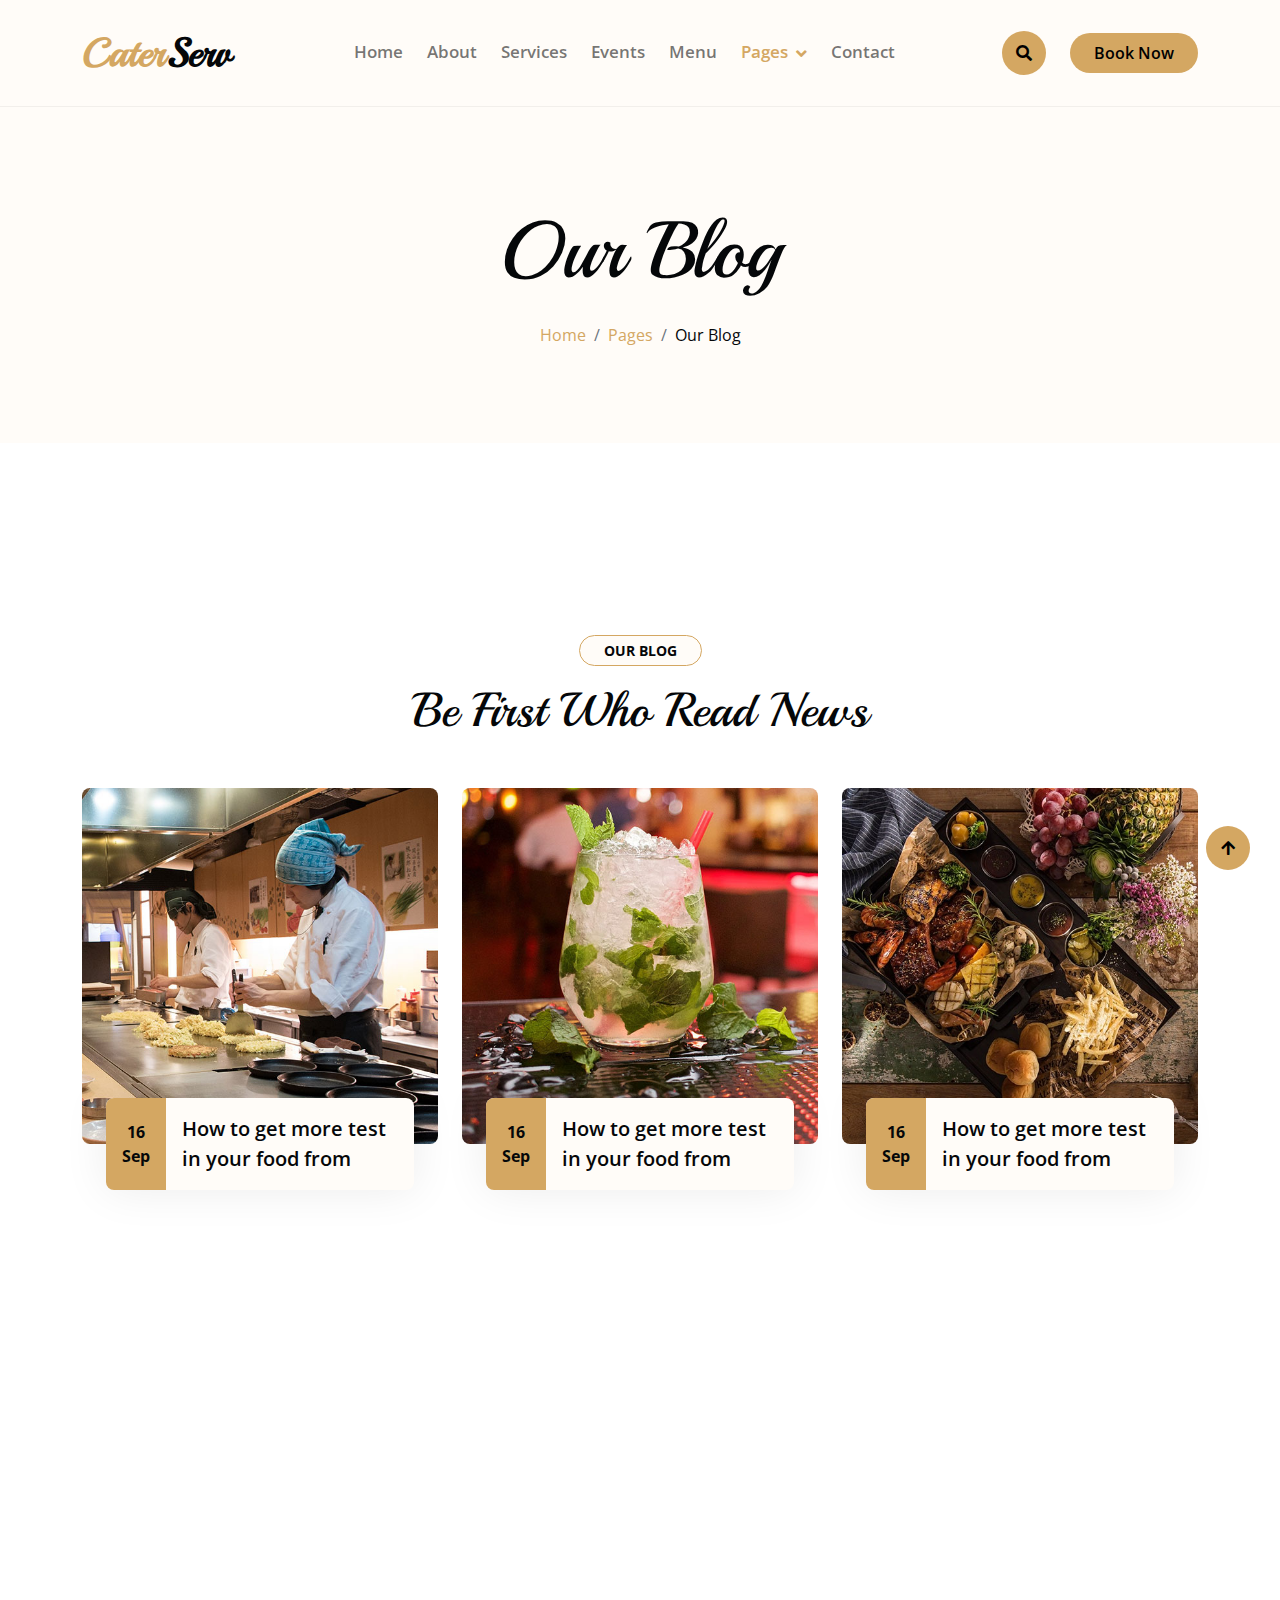
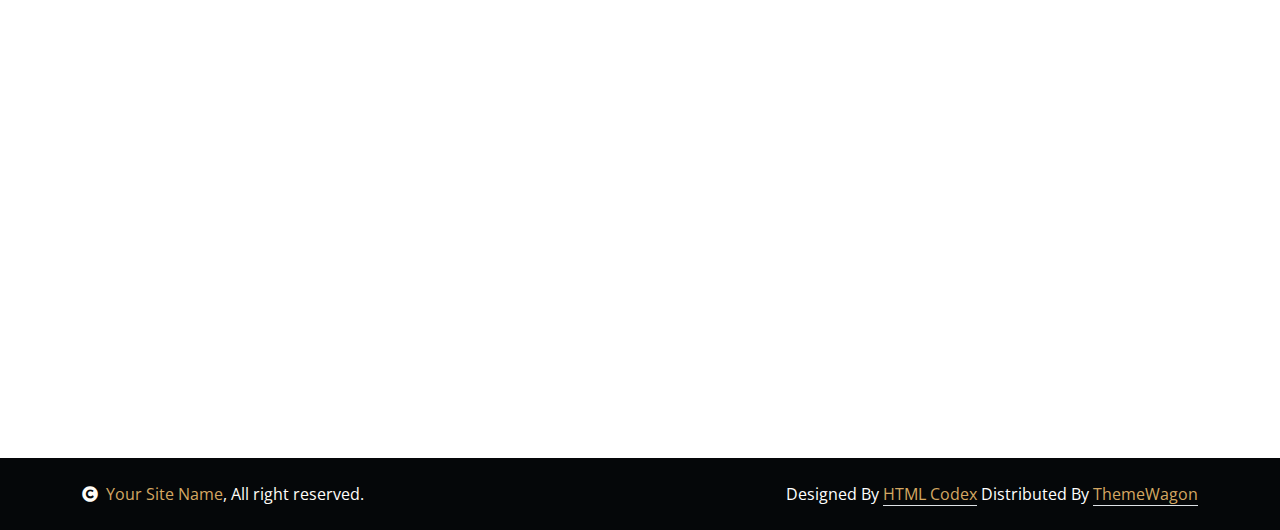
<file: blog.html>
<!DOCTYPE html>
<html lang="en">
  <head>
    <meta charset="utf-8" />
    <title>CaterServ - Catering Services</title>
    <meta content="width=device-width, initial-scale=1.0" name="viewport" />
    <meta content="" name="keywords" />
    <meta content="" name="description" />

    <!-- Google Web Fonts -->
    <link rel="preconnect" href="https://fonts.googleapis.com" />
    <link rel="preconnect" href="https://fonts.gstatic.com" crossorigin />
    <link
      href="https://fonts.googleapis.com/css2?family=Open+Sans:wght@400;600&family=Playball&display=swap"
      rel="stylesheet"
    />

    <!-- Icon Font Stylesheet -->
    <link
      rel="stylesheet"
      href="https://use.fontawesome.com/releases/v5.15.4/css/all.css"
    />
    <link
      href="https://cdn.jsdelivr.net/npm/bootstrap-icons@1.4.1/font/bootstrap-icons.css"
      rel="stylesheet"
    />

    <!-- Libraries Stylesheet -->
    <link href="lib/animate/animate.min.css" rel="stylesheet" />
    <link href="lib/lightbox/css/lightbox.min.css" rel="stylesheet" />
    <link href="lib/owlcarousel/owl.carousel.min.css" rel="stylesheet" />

    <!-- Customized Bootstrap Stylesheet -->
    <link href="css/bootstrap.min.css" rel="stylesheet" />

    <!-- Template Stylesheet -->
    <link href="css/style.css" rel="stylesheet" />
  </head>

  <body>
    <!-- Spinner Start -->
    <div
      id="spinner"
      class="show w-100 vh-100 bg-white position-fixed translate-middle top-50 start-50 d-flex align-items-center justify-content-center"
    >
      <div class="spinner-grow text-primary" role="status"></div>
    </div>
    <!-- Spinner End -->

    <!-- Navbar start -->
    <div class="container-fluid nav-bar">
      <div class="container">
        <nav class="navbar navbar-light navbar-expand-lg py-4">
          <a href="index.html" class="navbar-brand">
            <h1 class="text-primary fw-bold mb-0">
              Cater<span class="text-dark">Serv</span>
            </h1>
          </a>
          <button
            class="navbar-toggler py-2 px-3"
            type="button"
            data-bs-toggle="collapse"
            data-bs-target="#navbarCollapse"
          >
            <span class="fa fa-bars text-primary"></span>
          </button>
          <div class="collapse navbar-collapse" id="navbarCollapse">
            <div class="navbar-nav mx-auto">
              <a href="index.html" class="nav-item nav-link">Home</a>
              <a href="about.html" class="nav-item nav-link">About</a>
              <a href="service.html" class="nav-item nav-link">Services</a>
              <a href="event.html" class="nav-item nav-link">Events</a>
              <a href="menu.html" class="nav-item nav-link">Menu</a>
              <div class="nav-item dropdown">
                <a
                  href="#"
                  class="nav-link dropdown-toggle active"
                  data-bs-toggle="dropdown"
                  >Pages</a
                >
                <div class="dropdown-menu bg-light">
                  <a href="book.html" class="dropdown-item">Booking</a>
                  <a href="blog.html" class="dropdown-item active">Our Blog</a>
                  <a href="team.html" class="dropdown-item">Our Team</a>
                  <a href="testimonial.html" class="dropdown-item"
                    >Testimonial</a
                  >
                  <a href="404.html" class="dropdown-item">404 Page</a>
                </div>
              </div>
              <a href="contact.html" class="nav-item nav-link">Contact</a>
            </div>
            <button
              class="btn-search btn btn-primary btn-md-square me-4 rounded-circle d-none d-lg-inline-flex"
              data-bs-toggle="modal"
              data-bs-target="#searchModal"
            >
              <i class="fas fa-search"></i>
            </button>
            <a
              href=""
              class="btn btn-primary py-2 px-4 d-none d-xl-inline-block rounded-pill"
              >Book Now</a
            >
          </div>
        </nav>
      </div>
    </div>
    <!-- Navbar End -->

    <!-- Modal Search Start -->
    <div
      class="modal fade"
      id="searchModal"
      tabindex="-1"
      aria-labelledby="exampleModalLabel"
      aria-hidden="true"
    >
      <div class="modal-dialog modal-fullscreen">
        <div class="modal-content rounded-0">
          <div class="modal-header">
            <h5 class="modal-title" id="exampleModalLabel">
              Search by keyword
            </h5>
            <button
              type="button"
              class="btn-close"
              data-bs-dismiss="modal"
              aria-label="Close"
            ></button>
          </div>
          <div class="modal-body d-flex align-items-center">
            <div class="input-group w-75 mx-auto d-flex">
              <input
                type="search"
                class="form-control bg-transparent p-3"
                placeholder="keywords"
                aria-describedby="search-icon-1"
              />
              <span id="search-icon-1" class="input-group-text p-3"
                ><i class="fa fa-search"></i
              ></span>
            </div>
          </div>
        </div>
      </div>
    </div>
    <!-- Modal Search End -->

    <!-- Hero Start -->
    <div class="container-fluid bg-light py-6 my-6 mt-0">
      <div class="container text-center animated bounceInDown">
        <h1 class="display-1 mb-4">Our Blog</h1>
        <ol
          class="breadcrumb justify-content-center mb-0 animated bounceInDown"
        >
          <li class="breadcrumb-item"><a href="#">Home</a></li>
          <li class="breadcrumb-item"><a href="#">Pages</a></li>
          <li class="breadcrumb-item text-dark" aria-current="page">
            Our Blog
          </li>
        </ol>
      </div>
    </div>
    <!-- Hero End -->

    <!-- Blog Start -->
    <div class="container-fluid blog py-6">
      <div class="container">
        <div class="text-center wow bounceInUp" data-wow-delay="0.1s">
          <small
            class="d-inline-block fw-bold text-dark text-uppercase bg-light border border-primary rounded-pill px-4 py-1 mb-3"
            >Our Blog</small
          >
          <h1 class="display-5 mb-5">Be First Who Read News</h1>
        </div>
        <div class="row gx-4 justify-content-center">
          <div class="col-md-6 col-lg-4 wow bounceInUp" data-wow-delay="0.1s">
            <div class="blog-item">
              <div class="overflow-hidden rounded">
                <img src="img/blog-1.jpg" class="img-fluid w-100" alt="" />
              </div>
              <div class="blog-content mx-4 d-flex rounded bg-light">
                <div class="text-dark bg-primary rounded-start">
                  <div
                    class="h-100 p-3 d-flex flex-column justify-content-center text-center"
                  >
                    <p class="fw-bold mb-0">16</p>
                    <p class="fw-bold mb-0">Sep</p>
                  </div>
                </div>
                <a href="#" class="h5 lh-base my-auto h-100 p-3"
                  >How to get more test in your food from</a
                >
              </div>
            </div>
          </div>
          <div class="col-md-6 col-lg-4 wow bounceInUp" data-wow-delay="0.3s">
            <div class="blog-item">
              <div class="overflow-hidden rounded">
                <img src="img/blog-2.jpg" class="img-fluid w-100" alt="" />
              </div>
              <div class="blog-content mx-4 d-flex rounded bg-light">
                <div class="text-dark bg-primary rounded-start">
                  <div
                    class="h-100 p-3 d-flex flex-column justify-content-center text-center"
                  >
                    <p class="fw-bold mb-0">16</p>
                    <p class="fw-bold mb-0">Sep</p>
                  </div>
                </div>
                <a href="#" class="h5 lh-base my-auto h-100 p-3"
                  >How to get more test in your food from</a
                >
              </div>
            </div>
          </div>
          <div class="col-md-6 col-lg-4 wow bounceInUp" data-wow-delay="0.5s">
            <div class="blog-item">
              <div class="overflow-hidden rounded">
                <img src="img/blog-3.jpg" class="img-fluid w-100" alt="" />
              </div>
              <div class="blog-content mx-4 d-flex rounded bg-light">
                <div class="text-dark bg-primary rounded-start">
                  <div
                    class="h-100 p-3 d-flex flex-column justify-content-center text-center"
                  >
                    <p class="fw-bold mb-0">16</p>
                    <p class="fw-bold mb-0">Sep</p>
                  </div>
                </div>
                <a href="#" class="h5 lh-base my-auto h-100 p-3"
                  >How to get more test in your food from</a
                >
              </div>
            </div>
          </div>
        </div>
      </div>
    </div>
    <!-- Blog End -->

    <!-- Footer Start -->
    <div
      class="container-fluid footer py-6 my-6 mb-0 bg-light wow bounceInUp"
      data-wow-delay="0.1s"
    >
      <div class="container">
        <div class="row">
          <div class="col-lg-3 col-md-6">
            <div class="footer-item">
              <h1 class="text-primary">
                Cater<span class="text-dark">Serv</span>
              </h1>
              <p class="lh-lg mb-4">
                We specialize in catering a wide range of events, from intimate
                gatherings to grand celebrations. Whether you're planning a
                wedding, a corporate event, a family reunion, or anything in
                between, we'll work with you to create a customized menu that
                reflects your unique vision and style.
              </p>
              <div class="footer-icon d-flex">
                <a
                  class="btn btn-primary btn-sm-square me-2 rounded-circle"
                  href=""
                  ><i class="fab fa-facebook-f"></i
                ></a>
                <a
                  class="btn btn-primary btn-sm-square me-2 rounded-circle"
                  href=""
                  ><i class="fab fa-twitter"></i
                ></a>
                <a
                  href="#"
                  class="btn btn-primary btn-sm-square me-2 rounded-circle"
                  ><i class="fab fa-instagram"></i
                ></a>
                <a href="#" class="btn btn-primary btn-sm-square rounded-circle"
                  ><i class="fab fa-linkedin-in"></i
                ></a>
              </div>
            </div>
          </div>
          <div class="col-lg-3 col-md-6">
            <div class="footer-item">
              <h4 class="mb-4">Special Facilities</h4>
              <div class="d-flex flex-column align-items-start">
                <a class="text-body mb-3" href=""
                  ><i class="fa fa-check text-primary me-2"></i>Cheese Burger</a
                >
                <a class="text-body mb-3" href=""
                  ><i class="fa fa-check text-primary me-2"></i>Sandwich</a
                >
                <a class="text-body mb-3" href=""
                  ><i class="fa fa-check text-primary me-2"></i>Panner Burger</a
                >
                <a class="text-body mb-3" href=""
                  ><i class="fa fa-check text-primary me-2"></i>Special
                  Sweets</a
                >
              </div>
            </div>
          </div>
          <div class="col-lg-3 col-md-6">
            <div class="footer-item">
              <h4 class="mb-4">Contact Us</h4>
              <div class="d-flex flex-column align-items-start">
                <p>
                  <i class="fa fa-map-marker-alt text-primary me-2"></i> 123
                  Street, New York, USA
                </p>
                <p>
                  <i class="fa fa-phone-alt text-primary me-2"></i> (+012) 3456
                  7890 123
                </p>
                <p>
                  <i class="fas fa-envelope text-primary me-2"></i>
                  info@example.com
                </p>
                <p>
                  <i class="fa fa-clock text-primary me-2"></i> 26/7 Hours
                  Service
                </p>
              </div>
            </div>
          </div>
          <div class="col-lg-3 col-md-6">
            <div class="footer-item">
              <h4 class="mb-4">Social Gallery</h4>
              <div class="row g-2">
                <div class="col-4">
                  <img
                    src="img/menu-01.jpg"
                    class="img-fluid rounded-circle border border-primary p-2"
                    alt=""
                  />
                </div>
                <div class="col-4">
                  <img
                    src="img/menu-02.jpg"
                    class="img-fluid rounded-circle border border-primary p-2"
                    alt=""
                  />
                </div>
                <div class="col-4">
                  <img
                    src="img/menu-03.jpg"
                    class="img-fluid rounded-circle border border-primary p-2"
                    alt=""
                  />
                </div>
                <div class="col-4">
                  <img
                    src="img/menu-04.jpg"
                    class="img-fluid rounded-circle border border-primary p-2"
                    alt=""
                  />
                </div>
                <div class="col-4">
                  <img
                    src="img/menu-05.jpg"
                    class="img-fluid rounded-circle border border-primary p-2"
                    alt=""
                  />
                </div>
                <div class="col-4">
                  <img
                    src="img/menu-06.jpg"
                    class="img-fluid rounded-circle border border-primary p-2"
                    alt=""
                  />
                </div>
              </div>
            </div>
          </div>
        </div>
      </div>
    </div>
    <!-- Footer End -->

    <!-- Copyright Start -->
    <div class="container-fluid copyright bg-dark py-4">
      <div class="container">
        <div class="row">
          <div class="col-md-6 text-center text-md-start mb-3 mb-md-0">
            <span class="text-light"
              ><a href="#"
                ><i class="fas fa-copyright text-light me-2"></i>Your Site
                Name</a
              >, All right reserved.</span
            >
          </div>
          <div class="col-md-6 my-auto text-center text-md-end text-white">
            <!--/*** This template is free as long as you keep the below author’s credit link/attribution link/backlink. ***/-->
            <!--/*** If you'd like to use the template without the below author’s credit link/attribution link/backlink, ***/-->
            <!--/*** you can purchase the Credit Removal License from "https://htmlcodex.com/credit-removal". ***/-->
            Designed By
            <a class="border-bottom" href="https://htmlcodex.com">HTML Codex</a>
            Distributed By
            <a class="border-bottom" href="https://themewagon.com"
              >ThemeWagon</a
            >
          </div>
        </div>
      </div>
    </div>
    <!-- Copyright End -->

    <!-- Back to Top -->
    <a href="#" class="btn btn-md-square btn-primary rounded-circle back-to-top"
      ><i class="fa fa-arrow-up"></i
    ></a>

    <!-- JavaScript Libraries -->
    <script src="https://ajax.googleapis.com/ajax/libs/jquery/1.12.4/jquery.min.js"></script>
    <script src="https://cdn.jsdelivr.net/npm/bootstrap@5.0.0/dist/js/bootstrap.bundle.min.js"></script>
    <script src="lib/wow/wow.min.js"></script>
    <script src="lib/easing/easing.min.js"></script>
    <script src="lib/waypoints/waypoints.min.js"></script>
    <script src="lib/counterup/counterup.min.js"></script>
    <script src="lib/lightbox/js/lightbox.min.js"></script>
    <script src="lib/owlcarousel/owl.carousel.min.js"></script>

    <!-- Template Javascript -->
    <script src="js/main.js"></script>
  </body>
</html>
</file>
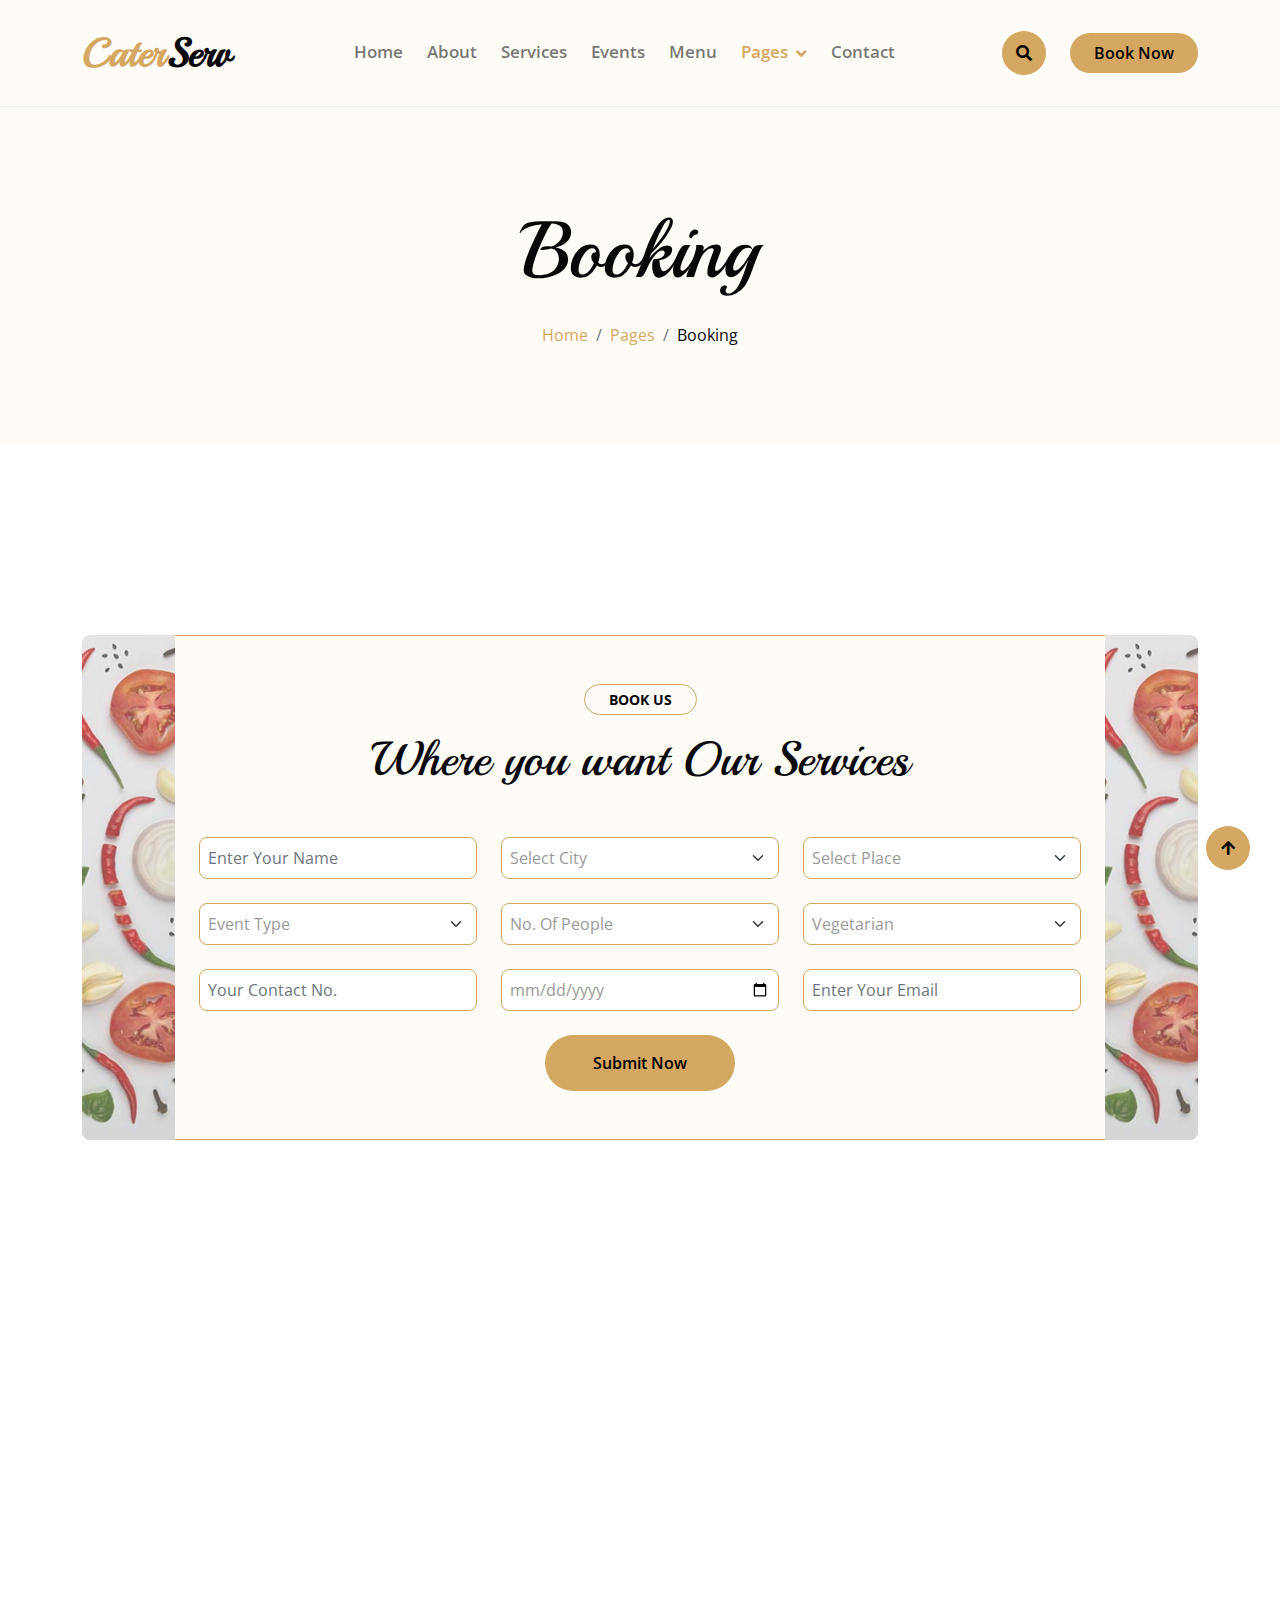
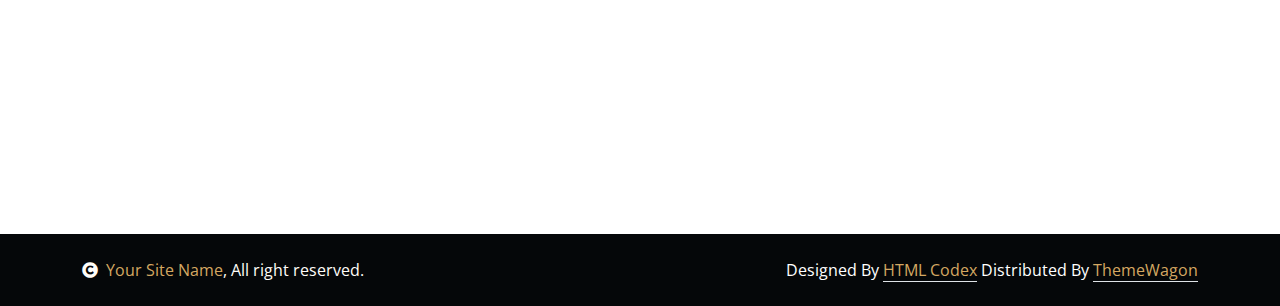
<file: book.html>
<!DOCTYPE html>
<html lang="en">
  <head>
    <meta charset="utf-8" />
    <title>CaterServ - Catering Services</title>
    <meta content="width=device-width, initial-scale=1.0" name="viewport" />
    <meta content="" name="keywords" />
    <meta content="" name="description" />

    <!-- Google Web Fonts -->
    <link rel="preconnect" href="https://fonts.googleapis.com" />
    <link rel="preconnect" href="https://fonts.gstatic.com" crossorigin />
    <link
      href="https://fonts.googleapis.com/css2?family=Open+Sans:wght@400;600&family=Playball&display=swap"
      rel="stylesheet"
    />

    <!-- Icon Font Stylesheet -->
    <link
      rel="stylesheet"
      href="https://use.fontawesome.com/releases/v5.15.4/css/all.css"
    />
    <link
      href="https://cdn.jsdelivr.net/npm/bootstrap-icons@1.4.1/font/bootstrap-icons.css"
      rel="stylesheet"
    />

    <!-- Libraries Stylesheet -->
    <link href="lib/animate/animate.min.css" rel="stylesheet" />
    <link href="lib/lightbox/css/lightbox.min.css" rel="stylesheet" />
    <link href="lib/owlcarousel/owl.carousel.min.css" rel="stylesheet" />

    <!-- Customized Bootstrap Stylesheet -->
    <link href="css/bootstrap.min.css" rel="stylesheet" />

    <!-- Template Stylesheet -->
    <link href="css/style.css" rel="stylesheet" />
  </head>

  <body>
    <!-- Spinner Start -->
    <div
      id="spinner"
      class="show w-100 vh-100 bg-white position-fixed translate-middle top-50 start-50 d-flex align-items-center justify-content-center"
    >
      <div class="spinner-grow text-primary" role="status"></div>
    </div>
    <!-- Spinner End -->

    <!-- Navbar start -->
    <div class="container-fluid nav-bar">
      <div class="container">
        <nav class="navbar navbar-light navbar-expand-lg py-4">
          <a href="index.html" class="navbar-brand">
            <h1 class="text-primary fw-bold mb-0">
              Cater<span class="text-dark">Serv</span>
            </h1>
          </a>
          <button
            class="navbar-toggler py-2 px-3"
            type="button"
            data-bs-toggle="collapse"
            data-bs-target="#navbarCollapse"
          >
            <span class="fa fa-bars text-primary"></span>
          </button>
          <div class="collapse navbar-collapse" id="navbarCollapse">
            <div class="navbar-nav mx-auto">
              <a href="index.html" class="nav-item nav-link">Home</a>
              <a href="about.html" class="nav-item nav-link">About</a>
              <a href="service.html" class="nav-item nav-link">Services</a>
              <a href="event.html" class="nav-item nav-link">Events</a>
              <a href="menu.html" class="nav-item nav-link">Menu</a>
              <div class="nav-item dropdown">
                <a
                  href="#"
                  class="nav-link dropdown-toggle active"
                  data-bs-toggle="dropdown"
                  >Pages</a
                >
                <div class="dropdown-menu bg-light">
                  <a href="book.html" class="dropdown-item active">Booking</a>
                  <a href="blog.html" class="dropdown-item">Our Blog</a>
                  <a href="team.html" class="dropdown-item">Our Team</a>
                  <a href="testimonial.html" class="dropdown-item"
                    >Testimonial</a
                  >
                  <a href="404.html" class="dropdown-item">404 Page</a>
                </div>
              </div>
              <a href="contact.html" class="nav-item nav-link">Contact</a>
            </div>
            <button
              class="btn-search btn btn-primary btn-md-square me-4 rounded-circle d-none d-lg-inline-flex"
              data-bs-toggle="modal"
              data-bs-target="#searchModal"
            >
              <i class="fas fa-search"></i>
            </button>
            <a
              href=""
              class="btn btn-primary py-2 px-4 d-none d-xl-inline-block rounded-pill"
              >Book Now</a
            >
          </div>
        </nav>
      </div>
    </div>
    <!-- Navbar End -->

    <!-- Modal Search Start -->
    <div
      class="modal fade"
      id="searchModal"
      tabindex="-1"
      aria-labelledby="exampleModalLabel"
      aria-hidden="true"
    >
      <div class="modal-dialog modal-fullscreen">
        <div class="modal-content rounded-0">
          <div class="modal-header">
            <h5 class="modal-title" id="exampleModalLabel">
              Search by keyword
            </h5>
            <button
              type="button"
              class="btn-close"
              data-bs-dismiss="modal"
              aria-label="Close"
            ></button>
          </div>
          <div class="modal-body d-flex align-items-center">
            <div class="input-group w-75 mx-auto d-flex">
              <input
                type="search"
                class="form-control bg-transparent p-3"
                placeholder="keywords"
                aria-describedby="search-icon-1"
              />
              <span id="search-icon-1" class="input-group-text p-3"
                ><i class="fa fa-search"></i
              ></span>
            </div>
          </div>
        </div>
      </div>
    </div>
    <!-- Modal Search End -->

    <!-- Hero Start -->
    <div class="container-fluid bg-light py-6 my-6 mt-0">
      <div class="container text-center animated bounceInDown">
        <h1 class="display-1 mb-4">Booking</h1>
        <ol
          class="breadcrumb justify-content-center mb-0 animated bounceInDown"
        >
          <li class="breadcrumb-item"><a href="#">Home</a></li>
          <li class="breadcrumb-item"><a href="#">Pages</a></li>
          <li class="breadcrumb-item text-dark" aria-current="page">Booking</li>
        </ol>
      </div>
    </div>
    <!-- Hero End -->

    <!-- Book Us Start -->
    <div
      class="container-fluid contact py-6 wow bounceInUp"
      data-wow-delay="0.1s"
    >
      <div class="container">
        <div class="row g-0">
          <div class="col-1">
            <img
              src="img/background-site.jpg"
              class="img-fluid h-100 w-100 rounded-start"
              style="object-fit: cover; opacity: 0.7"
              alt=""
            />
          </div>
          <div class="col-10">
            <div
              class="border-bottom border-top border-primary bg-light py-5 px-4"
            >
              <div class="text-center">
                <small
                  class="d-inline-block fw-bold text-dark text-uppercase bg-light border border-primary rounded-pill px-4 py-1 mb-3"
                  >Book Us</small
                >
                <h1 class="display-5 mb-5">Where you want Our Services</h1>
              </div>

              <form action="booking1.php" method="post">
                <div class="row g-4 form">
                  <div class="col-lg-4 col-md-6">
                    <input
                      name="uname"
                      type="name"
                      class="form-control border-primary p-2"
                      placeholder="Enter Your Name"
                    />
                  </div>
                  <div class="col-lg-4 col-md-6">
                    <select
                      name="city"
                      class="form-select border-primary p-2"
                      aria-label="Default select example"
                    >
                      <option selected>Select City</option>
                      <option value="Depend On Country">
                        Depend On Country
                      </option>
                      <option value="Mumbai">Mumbai</option>
                      <option value="Delhi">Delhi</option>
                      <option value="Ottawa">Ottawa</option>
                      <option value="Rome">Rome</option>
                    </select>
                  </div>

                  <div class="col-lg-4 col-md-6">
                    <select
                      name="place"
                      class="form-select border-primary p-2"
                      aria-label="Default select example"
                    >
                      <option selected>Select Place</option>
                      <option value="India">India</option>
                      <option value="UK">London</option>
                      <option value="Canada">Canada</option>
                    </select>
                  </div>

                  <div class="col-lg-4 col-md-6">
                    <select
                      name="event_type"
                      class="form-select border-primary p-2"
                      aria-label="Default select example"
                    >
                      <option selected>Event Type</option>
                      <option value="Small Event">Small Event</option>
                      <option value="Big Event">Big Event</option>
                      <option value="Event Type">Custom Event</option>
                    </select>
                  </div>

                  <div class="col-lg-4 col-md-6">
                    <select
                      name="no_of_people"
                      class="form-select border-primary p-2"
                      aria-label="Default select example"
                    >
                      <option selected>No. Of People</option>
                      <option value="100-200">100-200</option>
                      <option value="300-400">300-400</option>
                      <option value="500-600">500-600</option>
                      <option value="700-800">700-800</option>
                      <option value="900-1000">900-1000</option>
                      <option value="1000+">1000+</option>
                    </select>
                  </div>

                  <div class="col-lg-4 col-md-6">
                    <select
                      name="vegetarian_type"
                      class="form-select border-primary p-2"
                      aria-label="Default select example"
                    >
                      <option selected>Vegetarian</option>
                      <option value="vegetarians">Semi-vegetarians</option>
                      <option value="Non Vegetarian">Non Vegetarian</option>
                    </select>
                  </div>

                  <!-- Other select elements and input fields -->
                  <!-- ... (Rest of your form fields) ... -->
                  <div class="col-lg-4 col-md-6">
                    <input
                      name="contact_no"
                      type="tel"
                      class="form-control border-primary p-2"
                      placeholder="Your Contact No."
                    />
                  </div>
                  <div class="col-lg-4 col-md-6">
                    <input
                      name="event_date"
                      type="date"
                      class="form-control border-primary p-2"
                      placeholder="Select Date"
                    />
                  </div>
                  <div class="col-lg-4 col-md-6">
                    <input
                      name="email"
                      type="email"
                      class="form-control border-primary p-2"
                      placeholder="Enter Your Email"
                    />
                  </div>
                  <div class="col-12 text-center">
                    <a
                      name="book_table"
                      id=""
                      class="btn btn-primary px-5 py-3 rounded-pill"
                      href=""
                      role="button"
                      >Submit Now</a
                    >
                  </div>
                </div>
              </form>
            </div>
          </div>
          <div class="col-1">
            <img
              src="img/background-site.jpg"
              class="img-fluid h-100 w-100 rounded-end"
              style="object-fit: cover; opacity: 0.7"
              alt=""
            />
          </div>
        </div>
      </div>
    </div>
    <!-- Book Us End -->

    <!-- Footer Start -->
    <div
      class="container-fluid footer py-6 my-6 mb-0 bg-light wow bounceInUp"
      data-wow-delay="0.1s"
    >
      <div class="container">
        <div class="row">
          <div class="col-lg-3 col-md-6">
            <div class="footer-item">
              <h1 class="text-primary">
                Cater<span class="text-dark">Serv</span>
              </h1>
              <p class="lh-lg mb-4">
                Contact us today for a free consultation and let us help you
                craft a culinary experience that will leave your guests raving.
                We can't wait to be a part of your special occasion!
              </p>
              <div class="footer-icon d-flex">
                <a
                  class="btn btn-primary btn-sm-square me-2 rounded-circle"
                  href=""
                  ><i class="fab fa-facebook-f"></i
                ></a>
                <a
                  class="btn btn-primary btn-sm-square me-2 rounded-circle"
                  href=""
                  ><i class="fab fa-twitter"></i
                ></a>
                <a
                  href="#"
                  class="btn btn-primary btn-sm-square me-2 rounded-circle"
                  ><i class="fab fa-instagram"></i
                ></a>
                <a href="#" class="btn btn-primary btn-sm-square rounded-circle"
                  ><i class="fab fa-linkedin-in"></i
                ></a>
              </div>
            </div>
          </div>
          <div class="col-lg-3 col-md-6">
            <div class="footer-item">
              <h4 class="mb-4">Special Facilities</h4>
              <div class="d-flex flex-column align-items-start">
                <a class="text-body mb-3" href=""
                  ><i class="fa fa-check text-primary me-2"></i>Cheese Burger</a
                >
                <a class="text-body mb-3" href=""
                  ><i class="fa fa-check text-primary me-2"></i>Sandwich</a
                >
                <a class="text-body mb-3" href=""
                  ><i class="fa fa-check text-primary me-2"></i>Panner Burger</a
                >
                <a class="text-body mb-3" href=""
                  ><i class="fa fa-check text-primary me-2"></i>Special
                  Sweets</a
                >
              </div>
            </div>
          </div>
          <div class="col-lg-3 col-md-6">
            <div class="footer-item">
              <h4 class="mb-4">Contact Us</h4>
              <div class="d-flex flex-column align-items-start">
                <p>
                  <i class="fa fa-map-marker-alt text-primary me-2"></i> 123
                  Street, New York, USA
                </p>
                <p>
                  <i class="fa fa-phone-alt text-primary me-2"></i> (+012) 3456
                  7890 123
                </p>
                <p>
                  <i class="fas fa-envelope text-primary me-2"></i>
                  info@example.com
                </p>
                <p>
                  <i class="fa fa-clock text-primary me-2"></i> 26/7 Hours
                  Service
                </p>
              </div>
            </div>
          </div>
          <div class="col-lg-3 col-md-6">
            <div class="footer-item">
              <h4 class="mb-4">Social Gallery</h4>
              <div class="row g-2">
                <div class="col-4">
                  <img
                    src="img/menu-01.jpg"
                    class="img-fluid rounded-circle border border-primary p-2"
                    alt=""
                  />
                </div>
                <div class="col-4">
                  <img
                    src="img/menu-02.jpg"
                    class="img-fluid rounded-circle border border-primary p-2"
                    alt=""
                  />
                </div>
                <div class="col-4">
                  <img
                    src="img/menu-03.jpg"
                    class="img-fluid rounded-circle border border-primary p-2"
                    alt=""
                  />
                </div>
                <div class="col-4">
                  <img
                    src="img/menu-04.jpg"
                    class="img-fluid rounded-circle border border-primary p-2"
                    alt=""
                  />
                </div>
                <div class="col-4">
                  <img
                    src="img/menu-05.jpg"
                    class="img-fluid rounded-circle border border-primary p-2"
                    alt=""
                  />
                </div>
                <div class="col-4">
                  <img
                    src="img/menu-06.jpg"
                    class="img-fluid rounded-circle border border-primary p-2"
                    alt=""
                  />
                </div>
              </div>
            </div>
          </div>
        </div>
      </div>
    </div>
    <!-- Footer End -->

    <!-- Copyright Start -->
    <div class="container-fluid copyright bg-dark py-4">
      <div class="container">
        <div class="row">
          <div class="col-md-6 text-center text-md-start mb-3 mb-md-0">
            <span class="text-light"
              ><a href="#"
                ><i class="fas fa-copyright text-light me-2"></i>Your Site
                Name</a
              >, All right reserved.</span
            >
          </div>
          <div class="col-md-6 my-auto text-center text-md-end text-white">
            <!--/*** This template is free as long as you keep the below author’s credit link/attribution link/backlink. ***/-->
            <!--/*** If you'd like to use the template without the below author’s credit link/attribution link/backlink, ***/-->
            <!--/*** you can purchase the Credit Removal License from "https://htmlcodex.com/credit-removal". ***/-->
            Designed By
            <a class="border-bottom" href="https://htmlcodex.com">HTML Codex</a>
            Distributed By
            <a class="border-bottom" href="https://themewagon.com"
              >ThemeWagon</a
            >
          </div>
        </div>
      </div>
    </div>
    <!-- Copyright End -->

    <!-- Back to Top -->
    <a href="#" class="btn btn-md-square btn-primary rounded-circle back-to-top"
      ><i class="fa fa-arrow-up"></i
    ></a>

    <!-- JavaScript Libraries -->
    <script src="https://ajax.googleapis.com/ajax/libs/jquery/1.12.4/jquery.min.js"></script>
    <script src="https://cdn.jsdelivr.net/npm/bootstrap@5.0.0/dist/js/bootstrap.bundle.min.js"></script>
    <script src="lib/wow/wow.min.js"></script>
    <script src="lib/easing/easing.min.js"></script>
    <script src="lib/waypoints/waypoints.min.js"></script>
    <script src="lib/counterup/counterup.min.js"></script>
    <script src="lib/lightbox/js/lightbox.min.js"></script>
    <script src="lib/owlcarousel/owl.carousel.min.js"></script>

    <!-- Template Javascript -->
    <script src="js/main.js"></script>
  </body>
</html>
</file>
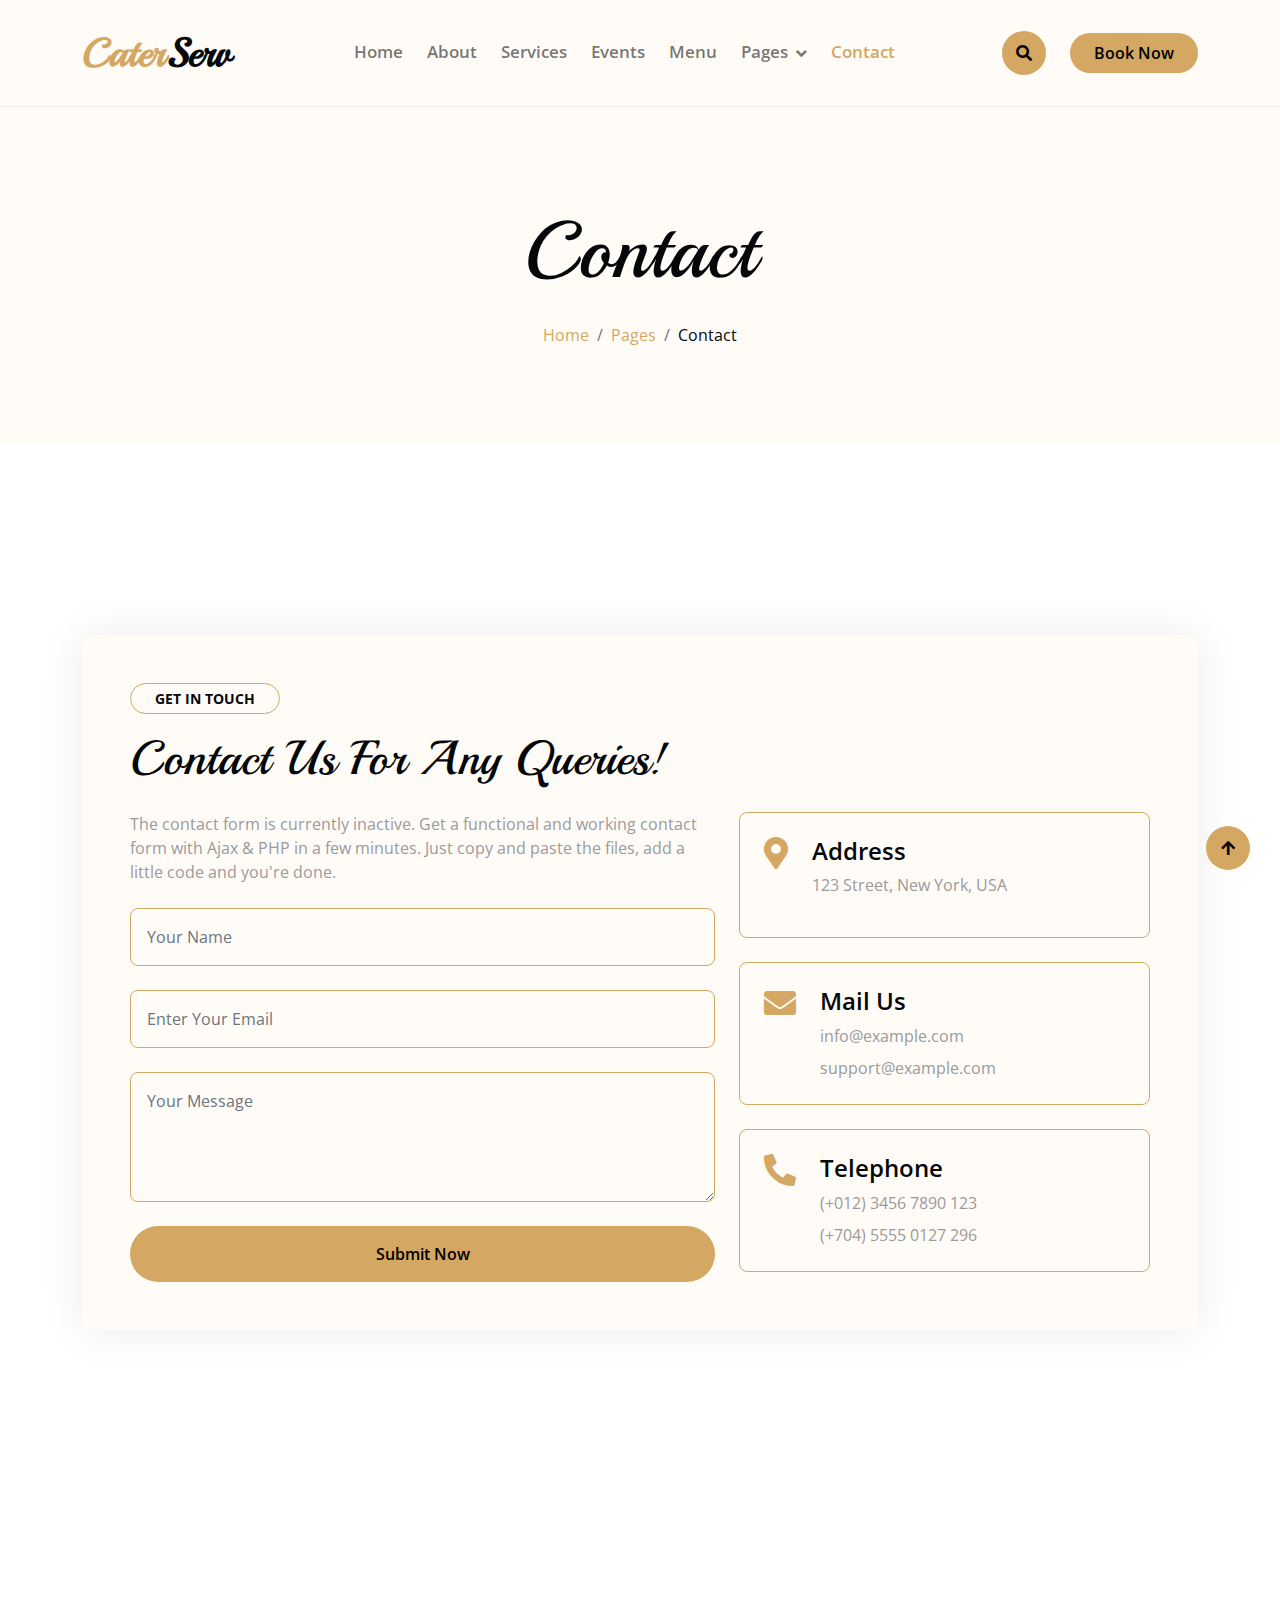
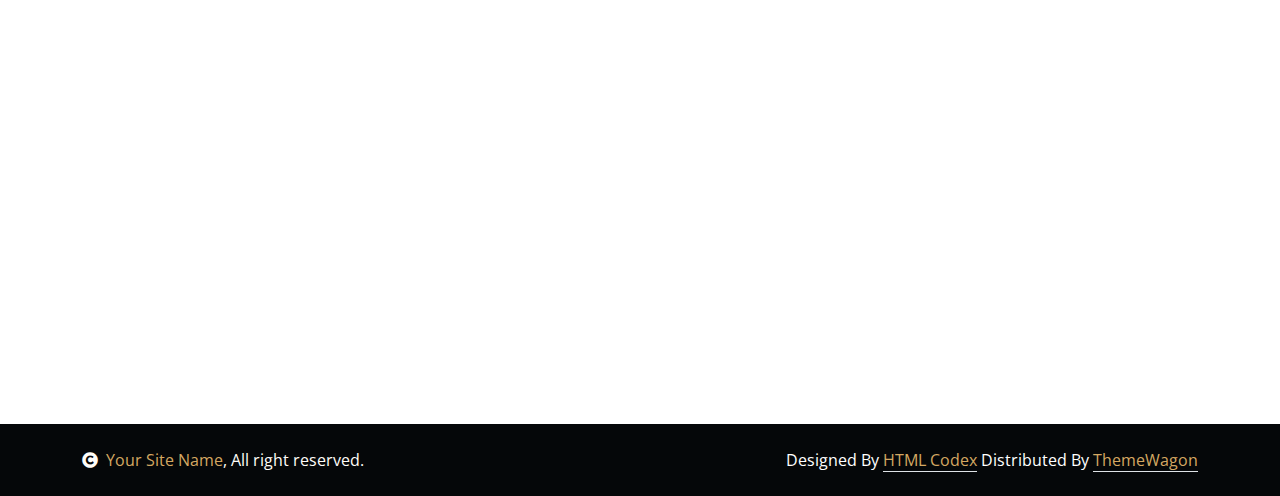
<file: contact.html>
<!DOCTYPE html>
<html lang="en">
  <head>
    <meta charset="utf-8" />
    <title>CaterServ - Catering Services</title>
    <meta content="width=device-width, initial-scale=1.0" name="viewport" />
    <meta content="" name="keywords" />
    <meta content="" name="description" />

    <!-- Google Web Fonts -->
    <link rel="preconnect" href="https://fonts.googleapis.com" />
    <link rel="preconnect" href="https://fonts.gstatic.com" crossorigin />
    <link
      href="https://fonts.googleapis.com/css2?family=Open+Sans:wght@400;600&family=Playball&display=swap"
      rel="stylesheet"
    />

    <!-- Icon Font Stylesheet -->
    <link
      rel="stylesheet"
      href="https://use.fontawesome.com/releases/v5.15.4/css/all.css"
    />
    <link
      href="https://cdn.jsdelivr.net/npm/bootstrap-icons@1.4.1/font/bootstrap-icons.css"
      rel="stylesheet"
    />

    <!-- Libraries Stylesheet -->
    <link href="lib/animate/animate.min.css" rel="stylesheet" />
    <link href="lib/lightbox/css/lightbox.min.css" rel="stylesheet" />
    <link href="lib/owlcarousel/owl.carousel.min.css" rel="stylesheet" />

    <!-- Customized Bootstrap Stylesheet -->
    <link href="css/bootstrap.min.css" rel="stylesheet" />

    <!-- Template Stylesheet -->
    <link href="css/style.css" rel="stylesheet" />
  </head>

  <body>
    <!-- Spinner Start -->
    <div
      id="spinner"
      class="show w-100 vh-100 bg-white position-fixed translate-middle top-50 start-50 d-flex align-items-center justify-content-center"
    >
      <div class="spinner-grow text-primary" role="status"></div>
    </div>
    <!-- Spinner End -->

    <!-- Navbar start -->
    <div class="container-fluid nav-bar">
      <div class="container">
        <nav class="navbar navbar-light navbar-expand-lg py-4">
          <a href="index.html" class="navbar-brand">
            <h1 class="text-primary fw-bold mb-0">
              Cater<span class="text-dark">Serv</span>
            </h1>
          </a>
          <button
            class="navbar-toggler py-2 px-3"
            type="button"
            data-bs-toggle="collapse"
            data-bs-target="#navbarCollapse"
          >
            <span class="fa fa-bars text-primary"></span>
          </button>
          <div class="collapse navbar-collapse" id="navbarCollapse">
            <div class="navbar-nav mx-auto">
              <a href="index.html" class="nav-item nav-link">Home</a>
              <a href="about.html" class="nav-item nav-link">About</a>
              <a href="service.html" class="nav-item nav-link">Services</a>
              <a href="event.html" class="nav-item nav-link">Events</a>
              <a href="menu.html" class="nav-item nav-link">Menu</a>
              <div class="nav-item dropdown">
                <a
                  href="#"
                  class="nav-link dropdown-toggle"
                  data-bs-toggle="dropdown"
                  >Pages</a
                >
                <div class="dropdown-menu bg-light">
                  <a href="book.html" class="dropdown-item">Booking</a>
                  <a href="blog.html" class="dropdown-item">Our Blog</a>
                  <a href="team.html" class="dropdown-item">Our Team</a>
                  <a href="testimonial.html" class="dropdown-item"
                    >Testimonial</a
                  >
                  <a href="404.html" class="dropdown-item">404 Page</a>
                </div>
              </div>
              <a href="contact.html" class="nav-item nav-link active"
                >Contact</a
              >
            </div>
            <button
              class="btn-search btn btn-primary btn-md-square me-4 rounded-circle d-none d-lg-inline-flex"
              data-bs-toggle="modal"
              data-bs-target="#searchModal"
            >
              <i class="fas fa-search"></i>
            </button>
            <a
              href=""
              class="btn btn-primary py-2 px-4 d-none d-xl-inline-block rounded-pill"
              >Book Now</a
            >
          </div>
        </nav>
      </div>
    </div>
    <!-- Navbar End -->

    <!-- Modal Search Start -->
    <div
      class="modal fade"
      id="searchModal"
      tabindex="-1"
      aria-labelledby="exampleModalLabel"
      aria-hidden="true"
    >
      <div class="modal-dialog modal-fullscreen">
        <div class="modal-content rounded-0">
          <div class="modal-header">
            <h5 class="modal-title" id="exampleModalLabel">
              Search by keyword
            </h5>
            <button
              type="button"
              class="btn-close"
              data-bs-dismiss="modal"
              aria-label="Close"
            ></button>
          </div>
          <div class="modal-body d-flex align-items-center">
            <div class="input-group w-75 mx-auto d-flex">
              <input
                type="search"
                class="form-control bg-transparent p-3"
                placeholder="keywords"
                aria-describedby="search-icon-1"
              />
              <span id="search-icon-1" class="input-group-text p-3"
                ><i class="fa fa-search"></i
              ></span>
            </div>
          </div>
        </div>
      </div>
    </div>
    <!-- Modal Search End -->

    <!-- Hero Start -->
    <div class="container-fluid bg-light py-6 my-6 mt-0">
      <div class="container text-center animated bounceInDown">
        <h1 class="display-1 mb-4">Contact</h1>
        <ol
          class="breadcrumb justify-content-center mb-0 animated bounceInDown"
        >
          <li class="breadcrumb-item"><a href="#">Home</a></li>
          <li class="breadcrumb-item"><a href="#">Pages</a></li>
          <li class="breadcrumb-item text-dark" aria-current="page">Contact</li>
        </ol>
      </div>
    </div>
    <!-- Hero End -->

    <!-- Contact Start -->
    <div
      class="container-fluid contact py-6 wow bounceInUp"
      data-wow-delay="0.1s"
    >
      <div class="container">
        <div class="p-5 bg-light rounded contact-form">
          <div class="row g-4">
            <div class="col-12">
              <small
                class="d-inline-block fw-bold text-dark text-uppercase bg-light border border-primary rounded-pill px-4 py-1 mb-3"
                >Get in touch</small
              >
              <h1 class="display-5 mb-0">Contact Us For Any Queries!</h1>
            </div>
            <div class="col-md-6 col-lg-7">
              <p class="mb-4">
                The contact form is currently inactive. Get a functional and
                working contact form with Ajax & PHP in a few minutes. Just copy
                and paste the files, add a little code and you're done.
              </p>
              <form action="contact.php" method="post">
                <input
                  name="name"
                  type="text"
                  class="w-100 form-control p-3 mb-4 border-primary bg-light"
                  placeholder="Your Name"
                />
                <input
                  name="email"
                  type="email"
                  class="w-100 form-control p-3 mb-4 border-primary bg-light"
                  placeholder="Enter Your Email"
                />
                <textarea
                  name="message"
                  class="w-100 form-control mb-4 p-3 border-primary bg-light"
                  rows="4"
                  cols="10"
                  placeholder="Your Message"
                ></textarea>
                <button
                  class="w-100 btn btn-primary form-control p-3 border-primary bg-primary rounded-pill"
                  type="submit"
                >
                  Submit Now
                </button>
              </form>
            </div>
            <div class="col-md-6 col-lg-5">
              <div>
                <div
                  class="d-inline-flex w-100 border border-primary p-4 rounded mb-4"
                >
                  <i class="fas fa-map-marker-alt fa-2x text-primary me-4"></i>
                  <div class="">
                    <h4>Address</h4>
                    <p>123 Street, New York, USA</p>
                  </div>
                </div>
                <div
                  class="d-inline-flex w-100 border border-primary p-4 rounded mb-4"
                >
                  <i class="fas fa-envelope fa-2x text-primary me-4"></i>
                  <div class="">
                    <h4>Mail Us</h4>
                    <p class="mb-2">info@example.com</p>
                    <p class="mb-0">support@example.com</p>
                  </div>
                </div>
                <div
                  class="d-inline-flex w-100 border border-primary p-4 rounded"
                >
                  <i class="fa fa-phone-alt fa-2x text-primary me-4"></i>
                  <div class="">
                    <h4>Telephone</h4>
                    <p class="mb-2">(+012) 3456 7890 123</p>
                    <p class="mb-0">(+704) 5555 0127 296</p>
                  </div>
                </div>
              </div>
            </div>
          </div>
        </div>
      </div>
    </div>
    <!-- Contact End -->

    <!-- Footer Start -->
    <div
      class="container-fluid footer py-6 my-6 mb-0 bg-light wow bounceInUp"
      data-wow-delay="0.1s"
    >
      <div class="container">
        <div class="row">
          <div class="col-lg-3 col-md-6">
            <div class="footer-item">
              <h1 class="text-primary">
                Cater<span class="text-dark">Serv</span>
              </h1>
              <p class="lh-lg mb-4">
                Contact us today for a free consultation and let us help you
                craft a culinary experience that will leave your guests raving.
                We can't wait to be a part of your special occasion!
              </p>
              <div class="footer-icon d-flex">
                <a
                  class="btn btn-primary btn-sm-square me-2 rounded-circle"
                  href=""
                  ><i class="fab fa-facebook-f"></i
                ></a>
                <a
                  class="btn btn-primary btn-sm-square me-2 rounded-circle"
                  href=""
                  ><i class="fab fa-twitter"></i
                ></a>
                <a
                  href="#"
                  class="btn btn-primary btn-sm-square me-2 rounded-circle"
                  ><i class="fab fa-instagram"></i
                ></a>
                <a href="#" class="btn btn-primary btn-sm-square rounded-circle"
                  ><i class="fab fa-linkedin-in"></i
                ></a>
              </div>
            </div>
          </div>
          <div class="col-lg-3 col-md-6">
            <div class="footer-item">
              <h4 class="mb-4">Special Facilities</h4>
              <div class="d-flex flex-column align-items-start">
                <a class="text-body mb-3" href=""
                  ><i class="fa fa-check text-primary me-2"></i>Cheese Burger</a
                >
                <a class="text-body mb-3" href=""
                  ><i class="fa fa-check text-primary me-2"></i>Sandwich</a
                >
                <a class="text-body mb-3" href=""
                  ><i class="fa fa-check text-primary me-2"></i>Panner Burger</a
                >
                <a class="text-body mb-3" href=""
                  ><i class="fa fa-check text-primary me-2"></i>Special
                  Sweets</a
                >
              </div>
            </div>
          </div>
          <div class="col-lg-3 col-md-6">
            <div class="footer-item">
              <h4 class="mb-4">Contact Us</h4>
              <div class="d-flex flex-column align-items-start">
                <p>
                  <i class="fa fa-map-marker-alt text-primary me-2"></i> 123
                  Street, New York, USA
                </p>
                <p>
                  <i class="fa fa-phone-alt text-primary me-2"></i> (+012) 3456
                  7890 123
                </p>
                <p>
                  <i class="fas fa-envelope text-primary me-2"></i>
                  info@example.com
                </p>
                <p>
                  <i class="fa fa-clock text-primary me-2"></i> 26/7 Hours
                  Service
                </p>
              </div>
            </div>
          </div>
          <div class="col-lg-3 col-md-6">
            <div class="footer-item">
              <h4 class="mb-4">Social Gallery</h4>
              <div class="row g-2">
                <div class="col-4">
                  <img
                    src="img/menu-01.jpg"
                    class="img-fluid rounded-circle border border-primary p-2"
                    alt=""
                  />
                </div>
                <div class="col-4">
                  <img
                    src="img/menu-02.jpg"
                    class="img-fluid rounded-circle border border-primary p-2"
                    alt=""
                  />
                </div>
                <div class="col-4">
                  <img
                    src="img/menu-03.jpg"
                    class="img-fluid rounded-circle border border-primary p-2"
                    alt=""
                  />
                </div>
                <div class="col-4">
                  <img
                    src="img/menu-04.jpg"
                    class="img-fluid rounded-circle border border-primary p-2"
                    alt=""
                  />
                </div>
                <div class="col-4">
                  <img
                    src="img/menu-05.jpg"
                    class="img-fluid rounded-circle border border-primary p-2"
                    alt=""
                  />
                </div>
                <div class="col-4">
                  <img
                    src="img/menu-06.jpg"
                    class="img-fluid rounded-circle border border-primary p-2"
                    alt=""
                  />
                </div>
              </div>
            </div>
          </div>
        </div>
      </div>
    </div>
    <!-- Footer End -->

    <!-- Copyright Start -->
    <div class="container-fluid copyright bg-dark py-4">
      <div class="container">
        <div class="row">
          <div class="col-md-6 text-center text-md-start mb-3 mb-md-0">
            <span class="text-light"
              ><a href="#"
                ><i class="fas fa-copyright text-light me-2"></i>Your Site
                Name</a
              >, All right reserved.</span
            >
          </div>
          <div class="col-md-6 my-auto text-center text-md-end text-white">
            <!--/*** This template is free as long as you keep the below author’s credit link/attribution link/backlink. ***/-->
            <!--/*** If you'd like to use the template without the below author’s credit link/attribution link/backlink, ***/-->
            <!--/*** you can purchase the Credit Removal License from "https://htmlcodex.com/credit-removal". ***/-->
            Designed By
            <a class="border-bottom" href="https://htmlcodex.com">HTML Codex</a>
            Distributed By
            <a class="border-bottom" href="https://themewagon.com"
              >ThemeWagon</a
            >
          </div>
        </div>
      </div>
    </div>
    <!-- Copyright End -->

    <!-- Back to Top -->
    <a href="#" class="btn btn-md-square btn-primary rounded-circle back-to-top"
      ><i class="fa fa-arrow-up"></i
    ></a>

    <!-- JavaScript Libraries -->
    <script src="https://ajax.googleapis.com/ajax/libs/jquery/1.12.4/jquery.min.js"></script>
    <script src="https://cdn.jsdelivr.net/npm/bootstrap@5.0.0/dist/js/bootstrap.bundle.min.js"></script>
    <script src="lib/wow/wow.min.js"></script>
    <script src="lib/easing/easing.min.js"></script>
    <script src="lib/waypoints/waypoints.min.js"></script>
    <script src="lib/counterup/counterup.min.js"></script>
    <script src="lib/lightbox/js/lightbox.min.js"></script>
    <script src="lib/owlcarousel/owl.carousel.min.js"></script>

    <!-- Template Javascript -->
    <script src="js/main.js"></script>
  </body>
</html>
</file>
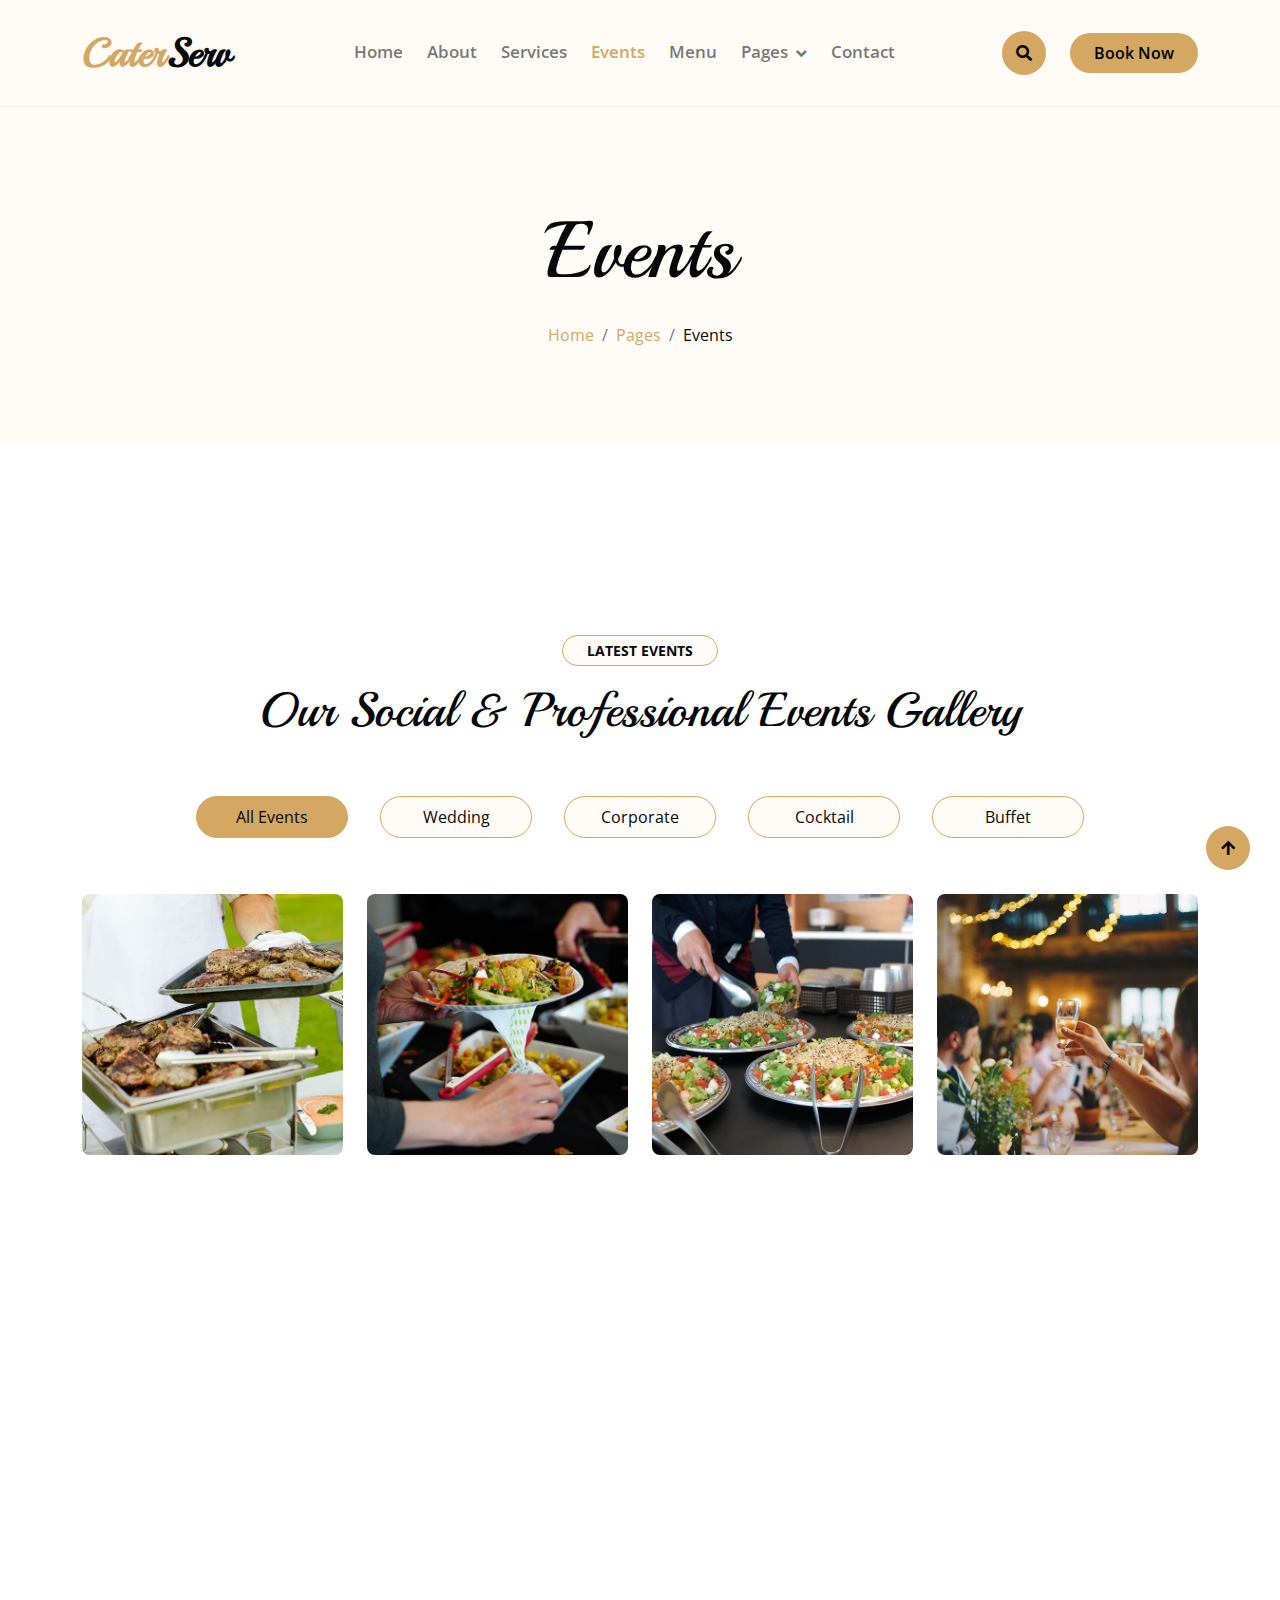
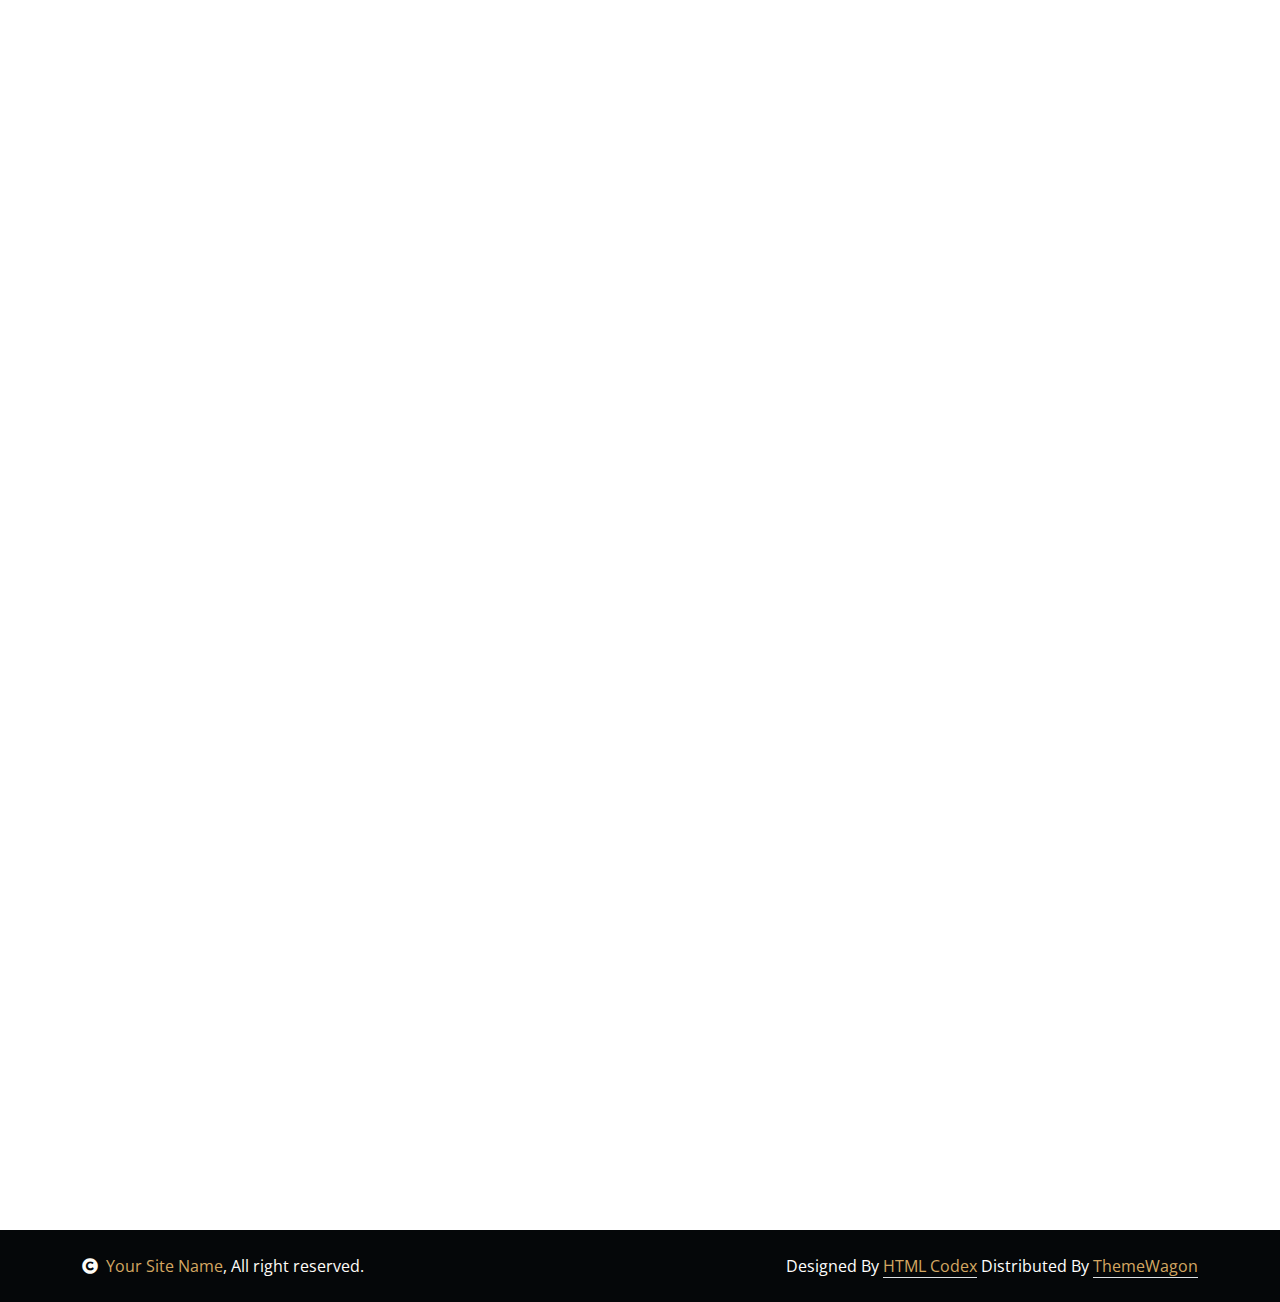
<file: event.html>
<!DOCTYPE html>
<html lang="en">
  <head>
    <meta charset="utf-8" />
    <title>CaterServ - Catering Services</title>
    <meta content="width=device-width, initial-scale=1.0" name="viewport" />
    <meta content="" name="keywords" />
    <meta content="" name="description" />

    <!-- Google Web Fonts -->
    <link rel="preconnect" href="https://fonts.googleapis.com" />
    <link rel="preconnect" href="https://fonts.gstatic.com" crossorigin />
    <link
      href="https://fonts.googleapis.com/css2?family=Open+Sans:wght@400;600&family=Playball&display=swap"
      rel="stylesheet"
    />

    <!-- Icon Font Stylesheet -->
    <link
      rel="stylesheet"
      href="https://use.fontawesome.com/releases/v5.15.4/css/all.css"
    />
    <link
      href="https://cdn.jsdelivr.net/npm/bootstrap-icons@1.4.1/font/bootstrap-icons.css"
      rel="stylesheet"
    />

    <!-- Libraries Stylesheet -->
    <link href="lib/animate/animate.min.css" rel="stylesheet" />
    <link href="lib/lightbox/css/lightbox.min.css" rel="stylesheet" />
    <link href="lib/owlcarousel/owl.carousel.min.css" rel="stylesheet" />

    <!-- Customized Bootstrap Stylesheet -->
    <link href="css/bootstrap.min.css" rel="stylesheet" />

    <!-- Template Stylesheet -->
    <link href="css/style.css" rel="stylesheet" />
  </head>

  <body>
    <!-- Spinner Start -->
    <div
      id="spinner"
      class="show w-100 vh-100 bg-white position-fixed translate-middle top-50 start-50 d-flex align-items-center justify-content-center"
    >
      <div class="spinner-grow text-primary" role="status"></div>
    </div>
    <!-- Spinner End -->

    <!-- Navbar start -->
    <div class="container-fluid nav-bar">
      <div class="container">
        <nav class="navbar navbar-light navbar-expand-lg py-4">
          <a href="index.html" class="navbar-brand">
            <h1 class="text-primary fw-bold mb-0">
              Cater<span class="text-dark">Serv</span>
            </h1>
          </a>
          <button
            class="navbar-toggler py-2 px-3"
            type="button"
            data-bs-toggle="collapse"
            data-bs-target="#navbarCollapse"
          >
            <span class="fa fa-bars text-primary"></span>
          </button>
          <div class="collapse navbar-collapse" id="navbarCollapse">
            <div class="navbar-nav mx-auto">
              <a href="index.html" class="nav-item nav-link">Home</a>
              <a href="about.html" class="nav-item nav-link">About</a>
              <a href="service.html" class="nav-item nav-link">Services</a>
              <a href="event.html" class="nav-item nav-link active">Events</a>
              <a href="menu.html" class="nav-item nav-link">Menu</a>
              <div class="nav-item dropdown">
                <a
                  href="#"
                  class="nav-link dropdown-toggle"
                  data-bs-toggle="dropdown"
                  >Pages</a
                >
                <div class="dropdown-menu bg-light">
                  <a href="book.html" class="dropdown-item">Booking</a>
                  <a href="blog.html" class="dropdown-item">Our Blog</a>
                  <a href="team.html" class="dropdown-item">Our Team</a>
                  <a href="testimonial.html" class="dropdown-item"
                    >Testimonial</a
                  >
                  <a href="404.html" class="dropdown-item">404 Page</a>
                </div>
              </div>
              <a href="contact.html" class="nav-item nav-link">Contact</a>
            </div>
            <button
              class="btn-search btn btn-primary btn-md-square me-4 rounded-circle d-none d-lg-inline-flex"
              data-bs-toggle="modal"
              data-bs-target="#searchModal"
            >
              <i class="fas fa-search"></i>
            </button>
            <a
              href=""
              class="btn btn-primary py-2 px-4 d-none d-xl-inline-block rounded-pill"
              >Book Now</a
            >
          </div>
        </nav>
      </div>
    </div>
    <!-- Navbar End -->

    <!-- Modal Search Start -->
    <div
      class="modal fade"
      id="searchModal"
      tabindex="-1"
      aria-labelledby="exampleModalLabel"
      aria-hidden="true"
    >
      <div class="modal-dialog modal-fullscreen">
        <div class="modal-content rounded-0">
          <div class="modal-header">
            <h5 class="modal-title" id="exampleModalLabel">
              Search by keyword
            </h5>
            <button
              type="button"
              class="btn-close"
              data-bs-dismiss="modal"
              aria-label="Close"
            ></button>
          </div>
          <div class="modal-body d-flex align-items-center">
            <div class="input-group w-75 mx-auto d-flex">
              <input
                type="search"
                class="form-control bg-transparent p-3"
                placeholder="keywords"
                aria-describedby="search-icon-1"
              />
              <span id="search-icon-1" class="input-group-text p-3"
                ><i class="fa fa-search"></i
              ></span>
            </div>
          </div>
        </div>
      </div>
    </div>
    <!-- Modal Search End -->

    <!-- Hero Start -->
    <div class="container-fluid bg-light py-6 my-6 mt-0">
      <div class="container text-center animated bounceInDown">
        <h1 class="display-1 mb-4">Events</h1>
        <ol
          class="breadcrumb justify-content-center mb-0 animated bounceInDown"
        >
          <li class="breadcrumb-item"><a href="#">Home</a></li>
          <li class="breadcrumb-item"><a href="#">Pages</a></li>
          <li class="breadcrumb-item text-dark" aria-current="page">Events</li>
        </ol>
      </div>
    </div>
    <!-- Hero End -->

    <!-- Events Start -->
    <div class="container-fluid event py-6">
      <div class="container">
        <div class="text-center wow bounceInUp" data-wow-delay="0.1s">
          <small
            class="d-inline-block fw-bold text-dark text-uppercase bg-light border border-primary rounded-pill px-4 py-1 mb-3"
            >Latest Events</small
          >
          <h1 class="display-5 mb-5">
            Our Social & Professional Events Gallery
          </h1>
        </div>
        <div class="tab-class text-center">
          <ul
            class="nav nav-pills d-inline-flex justify-content-center mb-5 wow bounceInUp"
            data-wow-delay="0.1s"
          >
            <li class="nav-item p-2">
              <a
                class="d-flex mx-2 py-2 border border-primary bg-light rounded-pill active"
                data-bs-toggle="pill"
                href="#tab-1"
              >
                <span class="text-dark" style="width: 150px">All Events</span>
              </a>
            </li>
            <li class="nav-item p-2">
              <a
                class="d-flex py-2 mx-2 border border-primary bg-light rounded-pill"
                data-bs-toggle="pill"
                href="#tab-2"
              >
                <span class="text-dark" style="width: 150px">Wedding</span>
              </a>
            </li>
            <li class="nav-item p-2">
              <a
                class="d-flex mx-2 py-2 border border-primary bg-light rounded-pill"
                data-bs-toggle="pill"
                href="#tab-3"
              >
                <span class="text-dark" style="width: 150px">Corporate</span>
              </a>
            </li>
            <li class="nav-item p-2">
              <a
                class="d-flex mx-2 py-2 border border-primary bg-light rounded-pill"
                data-bs-toggle="pill"
                href="#tab-4"
              >
                <span class="text-dark" style="width: 150px">Cocktail</span>
              </a>
            </li>
            <li class="nav-item p-2">
              <a
                class="d-flex mx-2 py-2 border border-primary bg-light rounded-pill"
                data-bs-toggle="pill"
                href="#tab-5"
              >
                <span class="text-dark" style="width: 150px">Buffet</span>
              </a>
            </li>
          </ul>
          <div class="tab-content">
            <div id="tab-1" class="tab-pane fade show p-0 active">
              <div class="row g-4">
                <div class="col-lg-12">
                  <div class="row g-4">
                    <div
                      class="col-md-6 col-lg-3 wow bounceInUp"
                      data-wow-delay="0.1s"
                    >
                      <div class="event-img position-relative">
                        <img
                          class="img-fluid rounded w-100"
                          src="img/event-1.jpg"
                          alt=""
                        />
                        <div class="event-overlay d-flex flex-column p-4">
                          <h4 class="me-auto">Wedding</h4>
                          <a
                            href="img/event-1.jpg"
                            data-lightbox="event-1"
                            class="my-auto"
                            ><i class="fas fa-search-plus text-dark fa-2x"></i
                          ></a>
                        </div>
                      </div>
                    </div>
                    <div
                      class="col-md-6 col-lg-3 wow bounceInUp"
                      data-wow-delay="0.3s"
                    >
                      <div class="event-img position-relative">
                        <img
                          class="img-fluid rounded w-100"
                          src="img/event-2.jpg"
                          alt=""
                        />
                        <div class="event-overlay d-flex flex-column p-4">
                          <h4 class="me-auto">Corporate</h4>
                          <a
                            href="img/event-2.jpg"
                            data-lightbox="event-2"
                            class="my-auto"
                            ><i class="fas fa-search-plus text-dark fa-2x"></i
                          ></a>
                        </div>
                      </div>
                    </div>
                    <div
                      class="col-md-6 col-lg-3 wow bounceInUp"
                      data-wow-delay="0.5s"
                    >
                      <div class="event-img position-relative">
                        <img
                          class="img-fluid rounded w-100"
                          src="img/event-3.jpg"
                          alt=""
                        />
                        <div class="event-overlay d-flex flex-column p-4">
                          <h4 class="me-auto">Wedding</h4>
                          <a
                            href="img/event-3.jpg"
                            data-lightbox="event-3"
                            class="my-auto"
                            ><i class="fas fa-search-plus text-dark fa-2x"></i
                          ></a>
                        </div>
                      </div>
                    </div>
                    <div
                      class="col-md-6 col-lg-3 wow bounceInUp"
                      data-wow-delay="0.7s"
                    >
                      <div class="event-img position-relative">
                        <img
                          class="img-fluid rounded w-100"
                          src="img/event-4.jpg"
                          alt=""
                        />
                        <div class="event-overlay d-flex flex-column p-4">
                          <h4 class="me-auto">Buffet</h4>
                          <a
                            href="img/event-4.jpg"
                            data-lightbox="event-4"
                            class="my-auto"
                            ><i class="fas fa-search-plus text-dark fa-2x"></i
                          ></a>
                        </div>
                      </div>
                    </div>
                    <div
                      class="col-md-6 col-lg-3 wow bounceInUp"
                      data-wow-delay="0.1s"
                    >
                      <div class="event-img position-relative">
                        <img
                          class="img-fluid rounded w-100"
                          src="img/event-5.jpg"
                          alt=""
                        />
                        <div class="event-overlay d-flex flex-column p-4">
                          <h4 class="me-auto">Cocktail</h4>
                          <a
                            href="img/event-5.jpg"
                            data-lightbox="event-5"
                            class="my-auto"
                            ><i class="fas fa-search-plus text-dark fa-2x"></i
                          ></a>
                        </div>
                      </div>
                    </div>
                    <div
                      class="col-md-6 col-lg-3 wow bounceInUp"
                      data-wow-delay="0.3s"
                    >
                      <div class="event-img position-relative">
                        <img
                          class="img-fluid rounded w-100"
                          src="img/event-6.jpg"
                          alt=""
                        />
                        <div class="event-overlay d-flex flex-column p-4">
                          <h4 class="me-auto">Wedding</h4>
                          <a
                            href="img/event-6.jpg"
                            data-lightbox="event-6"
                            class="my-auto"
                            ><i class="fas fa-search-plus text-dark fa-2x"></i
                          ></a>
                        </div>
                      </div>
                    </div>
                    <div
                      class="col-md-6 col-lg-3 wow bounceInUp"
                      data-wow-delay="0.5s"
                    >
                      <div class="event-img position-relative">
                        <img
                          class="img-fluid rounded w-100"
                          src="img/event-7.jpg"
                          alt=""
                        />
                        <div class="event-overlay d-flex flex-column p-4">
                          <h4 class="me-auto">Buffet</h4>
                          <a
                            href="img/event-7.jpg"
                            data-lightbox="event-7"
                            class="my-auto"
                            ><i class="fas fa-search-plus text-dark fa-2x"></i
                          ></a>
                        </div>
                      </div>
                    </div>
                    <div
                      class="col-md-6 col-lg-3 wow bounceInUp"
                      data-wow-delay="0.7s"
                    >
                      <div class="event-img position-relative">
                        <img
                          class="img-fluid rounded w-100"
                          src="img/event-8.jpg"
                          alt=""
                        />
                        <div class="event-overlay d-flex flex-column p-4">
                          <h4 class="me-auto">Corporate</h4>
                          <a
                            href="img/event-8.jpg"
                            data-lightbox="event-17"
                            class="my-auto"
                            ><i class="fas fa-search-plus text-dark fa-2x"></i
                          ></a>
                        </div>
                      </div>
                    </div>
                  </div>
                </div>
              </div>
            </div>
            <div id="tab-2" class="tab-pane fade show p-0">
              <div class="row g-4">
                <div class="col-lg-12">
                  <div class="row g-4">
                    <div class="col-md-6 col-lg-3">
                      <div class="event-img position-relative">
                        <img
                          class="img-fluid rounded w-100"
                          src="img/event-1.jpg"
                          alt=""
                        />
                        <div class="event-overlay d-flex flex-column p-4">
                          <h4 class="me-auto">Wedding</h4>
                          <a
                            href="img/01.jpg"
                            data-lightbox="event-8"
                            class="my-auto"
                            ><i class="fas fa-search-plus text-dark fa-2x"></i
                          ></a>
                        </div>
                      </div>
                    </div>
                    <div class="col-md-6 col-lg-3">
                      <div class="event-img position-relative">
                        <img
                          class="img-fluid rounded w-100"
                          src="img/event-2.jpg"
                          alt=""
                        />
                        <div class="event-overlay d-flex flex-column p-4">
                          <h4 class="me-auto">Wedding</h4>
                          <a
                            href="img/01.jpg"
                            data-lightbox="event-9"
                            class="my-auto"
                            ><i class="fas fa-search-plus text-dark fa-2x"></i
                          ></a>
                        </div>
                      </div>
                    </div>
                  </div>
                </div>
              </div>
            </div>
            <div id="tab-3" class="tab-pane fade show p-0">
              <div class="row g-4">
                <div class="col-lg-12">
                  <div class="row g-4">
                    <div class="col-md-6 col-lg-3">
                      <div class="event-img position-relative">
                        <img
                          class="img-fluid rounded w-100"
                          src="img/event-3.jpg"
                          alt=""
                        />
                        <div class="event-overlay d-flex flex-column p-4">
                          <h4 class="me-auto">Corporate</h4>
                          <a
                            href="img/01.jpg"
                            data-lightbox="event-10"
                            class="my-auto"
                            ><i class="fas fa-search-plus text-dark fa-2x"></i
                          ></a>
                        </div>
                      </div>
                    </div>
                    <div class="col-md-6 col-lg-3">
                      <div class="event-img position-relative">
                        <img
                          class="img-fluid rounded w-100"
                          src="img/event-4.jpg"
                          alt=""
                        />
                        <div class="event-overlay d-flex flex-column p-4">
                          <h4 class="me-auto">Corporate</h4>
                          <a
                            href="img/01.jpg"
                            data-lightbox="event-11"
                            class="my-auto"
                            ><i class="fas fa-search-plus text-dark fa-2x"></i
                          ></a>
                        </div>
                      </div>
                    </div>
                  </div>
                </div>
              </div>
            </div>
            <div id="tab-4" class="tab-pane fade show p-0">
              <div class="row g-4">
                <div class="col-lg-12">
                  <div class="row g-4">
                    <div class="col-md-6 col-lg-3">
                      <div class="event-img position-relative">
                        <img
                          class="img-fluid rounded w-100"
                          src="img/event-5.jpg"
                          alt=""
                        />
                        <div class="event-overlay d-flex flex-column p-4">
                          <h4 class="me-auto">Cocktail</h4>
                          <a
                            href="img/01.jpg"
                            data-lightbox="event-12"
                            class="my-auto"
                            ><i class="fas fa-search-plus text-dark fa-2x"></i
                          ></a>
                        </div>
                      </div>
                    </div>
                    <div class="col-md-6 col-lg-3">
                      <div class="event-img position-relative">
                        <img
                          class="img-fluid rounded w-100"
                          src="img/event-6.jpg"
                          alt=""
                        />
                        <div class="event-overlay d-flex flex-column p-4">
                          <h4 class="me-auto">Cocktail</h4>
                          <a
                            href="img/01.jpg"
                            data-lightbox="event-13"
                            class="my-auto"
                            ><i class="fas fa-search-plus text-dark fa-2x"></i
                          ></a>
                        </div>
                      </div>
                    </div>
                  </div>
                </div>
              </div>
            </div>
            <div id="tab-5" class="tab-pane fade show p-0">
              <div class="row g-4">
                <div class="col-lg-12">
                  <div class="row g-4">
                    <div class="col-md-6 col-lg-3">
                      <div class="event-img position-relative">
                        <img
                          class="img-fluid rounded w-100"
                          src="img/event-7.jpg"
                          alt=""
                        />
                        <div class="event-overlay d-flex flex-column p-4">
                          <h4 class="me-auto">Buffet</h4>
                          <a
                            href="img/01.jpg"
                            data-lightbox="event-14"
                            class="my-auto"
                            ><i class="fas fa-search-plus text-dark fa-2x"></i
                          ></a>
                        </div>
                      </div>
                    </div>
                    <div class="col-md-6 col-lg-3">
                      <div class="event-img position-relative">
                        <img
                          class="img-fluid rounded w-100"
                          src="img/event-8.jpg"
                          alt=""
                        />
                        <div class="event-overlay d-flex flex-column p-4">
                          <h4 class="me-auto">Buffet</h4>
                          <a
                            href="img/01.jpg"
                            data-lightbox="event-15"
                            class="my-auto"
                            ><i class="fas fa-search-plus text-dark fa-2x"></i
                          ></a>
                        </div>
                      </div>
                    </div>
                  </div>
                </div>
              </div>
            </div>
          </div>
        </div>
      </div>
    </div>
    <!-- Events End -->

    <!-- Book Us Start -->
    <div
      class="container-fluid contact py-6 wow bounceInUp"
      data-wow-delay="0.1s"
    >
      <div class="container">
        <div class="row g-0">
          <div class="col-1">
            <img
              src="img/background-site.jpg"
              class="img-fluid h-100 w-100 rounded-start"
              style="object-fit: cover; opacity: 0.7"
              alt=""
            />
          </div>
          <div class="col-10">
            <div
              class="border-bottom border-top border-primary bg-light py-5 px-4"
            >
              <div class="text-center">
                <small
                  class="d-inline-block fw-bold text-dark text-uppercase bg-light border border-primary rounded-pill px-4 py-1 mb-3"
                  >Book Us</small
                >
                <h1 class="display-5 mb-5">Where you want Our Services</h1>
              </div>

              <form action="booking.php" method="post">
                <div class="row g-4 form">
                  <div class="col-lg-4 col-md-6">
                    <select
                      name="country"
                      class="form-select border-primary p-2"
                      aria-label="Default select example"
                    >
                      <option selected>Select Country</option>
                      <option value="India">India</option>
                      <option value="Italy">Italy</option>
                      <option value="Canada">Canada</option>
                      <option value="West Africa">West Africa</option>
                      <option value="Mexico">Mexico</option>
                    </select>
                  </div>
                  <div class="col-lg-4 col-md-6">
                    <select
                      name="city"
                      class="form-select border-primary p-2"
                      aria-label="Default select example"
                    >
                      <option selected>Select City</option>
                      <option value="Depend On Country">
                        Depend On Country
                      </option>
                      <option value="Mumbai">Mumbai</option>
                      <option value="Delhi">Delhi</option>
                      <option value="Ottawa">Ottawa</option>
                      <option value="Rome">Rome</option>
                    </select>
                  </div>

                  <div class="col-lg-4 col-md-6">
                    <select
                      name="place"
                      class="form-select border-primary p-2"
                      aria-label="Default select example"
                    >
                      <option selected>Select Place</option>
                      <option value="India">India</option>
                      <option value="UK">London</option>
                      <option value="Canada">Canada</option>
                    </select>
                  </div>

                  <div class="col-lg-4 col-md-6">
                    <select
                      name="event_type"
                      class="form-select border-primary p-2"
                      aria-label="Default select example"
                    >
                      <option selected>Event Type</option>
                      <option value="Small Event">Small Event</option>
                      <option value="Big Event">Big Event</option>
                      <option value="Event Type">Custom Event</option>
                    </select>
                  </div>

                  <div class="col-lg-4 col-md-6">
                    <select
                      name="no_of_people"
                      class="form-select border-primary p-2"
                      aria-label="Default select example"
                    >
                      <option selected>No. Of People</option>
                      <option value="100-200">100-200</option>
                      <option value="300-400">300-400</option>
                      <option value="500-600">500-600</option>
                      <option value="700-800">700-800</option>
                      <option value="900-1000">900-1000</option>
                      <option value="1000+">1000+</option>
                    </select>
                  </div>

                  <div class="col-lg-4 col-md-6">
                    <select
                      name="vegetarian_type"
                      class="form-select border-primary p-2"
                      aria-label="Default select example"
                    >
                      <option selected>Vegetarian</option>
                      <option value="vegetarians">Semi-vegetarians</option>
                      <option value="Non Vegetarian">Non Vegetarian</option>
                    </select>
                  </div>

                  <!-- Other select elements and input fields -->
                  <!-- ... (Rest of your form fields) ... -->
                  <div class="col-lg-4 col-md-6">
                    <input
                      name="contact_no"
                      type="tel"
                      class="form-control border-primary p-2"
                      placeholder="Your Contact No."
                    />
                  </div>
                  <div class="col-lg-4 col-md-6">
                    <input
                      name="event_date"
                      type="date"
                      class="form-control border-primary p-2"
                      placeholder="Select Date"
                    />
                  </div>
                  <div class="col-lg-4 col-md-6">
                    <input
                      name="email"
                      type="email"
                      class="form-control border-primary p-2"
                      placeholder="Enter Your Email"
                    />
                  </div>
                  <div class="col-12 text-center">
                    <button
                      type="submit"
                      class="btn btn-primary px-5 py-3 rounded-pill"
                    >
                      Submit Now
                    </button>
                  </div>
                </div>
              </form>
            </div>
          </div>
          <div class="col-1">
            <img
              src="img/background-site.jpg"
              class="img-fluid h-100 w-100 rounded-end"
              style="object-fit: cover; opacity: 0.7"
              alt=""
            />
          </div>
        </div>
      </div>
    </div>
    <!-- Book Us End -->

    <!-- Footer Start -->
    <div
      class="container-fluid footer py-6 my-6 mb-0 bg-light wow bounceInUp"
      data-wow-delay="0.1s"
    >
      <div class="container">
        <div class="row">
          <div class="col-lg-3 col-md-6">
            <div class="footer-item">
              <h1 class="text-primary">
                Cater<span class="text-dark">Serv</span>
              </h1>
              <p class="lh-lg mb-4">
                Contact us today for a free consultation and let us help you
                craft a culinary experience that will leave your guests raving.
                We can't wait to be a part of your special occasion!
              </p>
              <div class="footer-icon d-flex">
                <a
                  class="btn btn-primary btn-sm-square me-2 rounded-circle"
                  href=""
                  ><i class="fab fa-facebook-f"></i
                ></a>
                <a
                  class="btn btn-primary btn-sm-square me-2 rounded-circle"
                  href=""
                  ><i class="fab fa-twitter"></i
                ></a>
                <a
                  href="#"
                  class="btn btn-primary btn-sm-square me-2 rounded-circle"
                  ><i class="fab fa-instagram"></i
                ></a>
                <a href="#" class="btn btn-primary btn-sm-square rounded-circle"
                  ><i class="fab fa-linkedin-in"></i
                ></a>
              </div>
            </div>
          </div>
          <div class="col-lg-3 col-md-6">
            <div class="footer-item">
              <h4 class="mb-4">Special Facilities</h4>
              <div class="d-flex flex-column align-items-start">
                <a class="text-body mb-3" href=""
                  ><i class="fa fa-check text-primary me-2"></i>Cheese Burger</a
                >
                <a class="text-body mb-3" href=""
                  ><i class="fa fa-check text-primary me-2"></i>Sandwich</a
                >
                <a class="text-body mb-3" href=""
                  ><i class="fa fa-check text-primary me-2"></i>Panner Burger</a
                >
                <a class="text-body mb-3" href=""
                  ><i class="fa fa-check text-primary me-2"></i>Special
                  Sweets</a
                >
              </div>
            </div>
          </div>
          <div class="col-lg-3 col-md-6">
            <div class="footer-item">
              <h4 class="mb-4">Contact Us</h4>
              <div class="d-flex flex-column align-items-start">
                <p>
                  <i class="fa fa-map-marker-alt text-primary me-2"></i> 123
                  Street, New York, USA
                </p>
                <p>
                  <i class="fa fa-phone-alt text-primary me-2"></i> (+012) 3456
                  7890 123
                </p>
                <p>
                  <i class="fas fa-envelope text-primary me-2"></i>
                  info@example.com
                </p>
                <p>
                  <i class="fa fa-clock text-primary me-2"></i> 26/7 Hours
                  Service
                </p>
              </div>
            </div>
          </div>
          <div class="col-lg-3 col-md-6">
            <div class="footer-item">
              <h4 class="mb-4">Social Gallery</h4>
              <div class="row g-2">
                <div class="col-4">
                  <img
                    src="img/menu-01.jpg"
                    class="img-fluid rounded-circle border border-primary p-2"
                    alt=""
                  />
                </div>
                <div class="col-4">
                  <img
                    src="img/menu-02.jpg"
                    class="img-fluid rounded-circle border border-primary p-2"
                    alt=""
                  />
                </div>
                <div class="col-4">
                  <img
                    src="img/menu-03.jpg"
                    class="img-fluid rounded-circle border border-primary p-2"
                    alt=""
                  />
                </div>
                <div class="col-4">
                  <img
                    src="img/menu-04.jpg"
                    class="img-fluid rounded-circle border border-primary p-2"
                    alt=""
                  />
                </div>
                <div class="col-4">
                  <img
                    src="img/menu-05.jpg"
                    class="img-fluid rounded-circle border border-primary p-2"
                    alt=""
                  />
                </div>
                <div class="col-4">
                  <img
                    src="img/menu-06.jpg"
                    class="img-fluid rounded-circle border border-primary p-2"
                    alt=""
                  />
                </div>
              </div>
            </div>
          </div>
        </div>
      </div>
    </div>
    <!-- Footer End -->

    <!-- Copyright Start -->
    <div class="container-fluid copyright bg-dark py-4">
      <div class="container">
        <div class="row">
          <div class="col-md-6 text-center text-md-start mb-3 mb-md-0">
            <span class="text-light"
              ><a href="#"
                ><i class="fas fa-copyright text-light me-2"></i>Your Site
                Name</a
              >, All right reserved.</span
            >
          </div>
          <div class="col-md-6 my-auto text-center text-md-end text-white">
            <!--/*** This template is free as long as you keep the below author’s credit link/attribution link/backlink. ***/-->
            <!--/*** If you'd like to use the template without the below author’s credit link/attribution link/backlink, ***/-->
            <!--/*** you can purchase the Credit Removal License from "https://htmlcodex.com/credit-removal". ***/-->
            Designed By
            <a class="border-bottom" href="https://htmlcodex.com">HTML Codex</a>
            Distributed By
            <a class="border-bottom" href="https://themewagon.com"
              >ThemeWagon</a
            >
          </div>
        </div>
      </div>
    </div>
    <!-- Copyright End -->

    <!-- Back to Top -->
    <a href="#" class="btn btn-md-square btn-primary rounded-circle back-to-top"
      ><i class="fa fa-arrow-up"></i
    ></a>

    <!-- JavaScript Libraries -->
    <script src="https://ajax.googleapis.com/ajax/libs/jquery/1.12.4/jquery.min.js"></script>
    <script src="https://cdn.jsdelivr.net/npm/bootstrap@5.0.0/dist/js/bootstrap.bundle.min.js"></script>
    <script src="lib/wow/wow.min.js"></script>
    <script src="lib/easing/easing.min.js"></script>
    <script src="lib/waypoints/waypoints.min.js"></script>
    <script src="lib/counterup/counterup.min.js"></script>
    <script src="lib/lightbox/js/lightbox.min.js"></script>
    <script src="lib/owlcarousel/owl.carousel.min.js"></script>

    <!-- Template Javascript -->
    <script src="js/main.js"></script>
  </body>
</html>
</file>
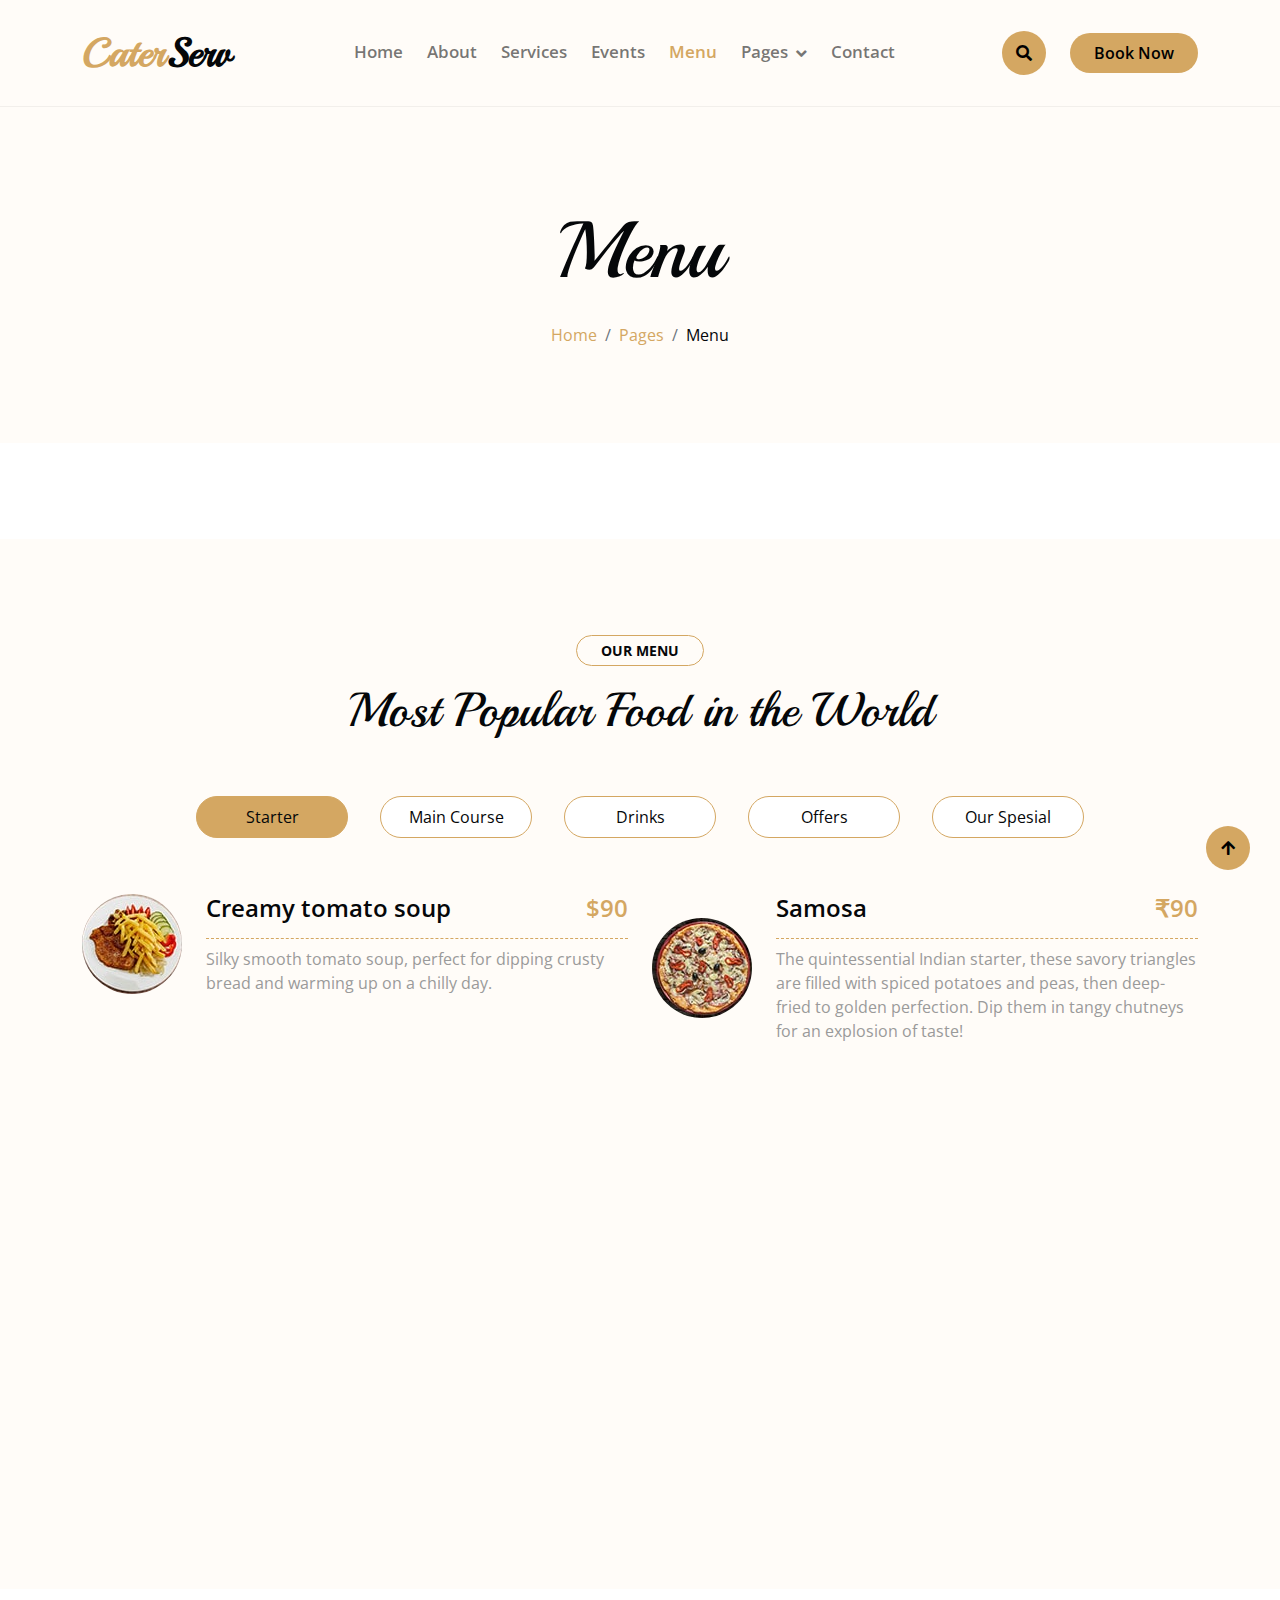
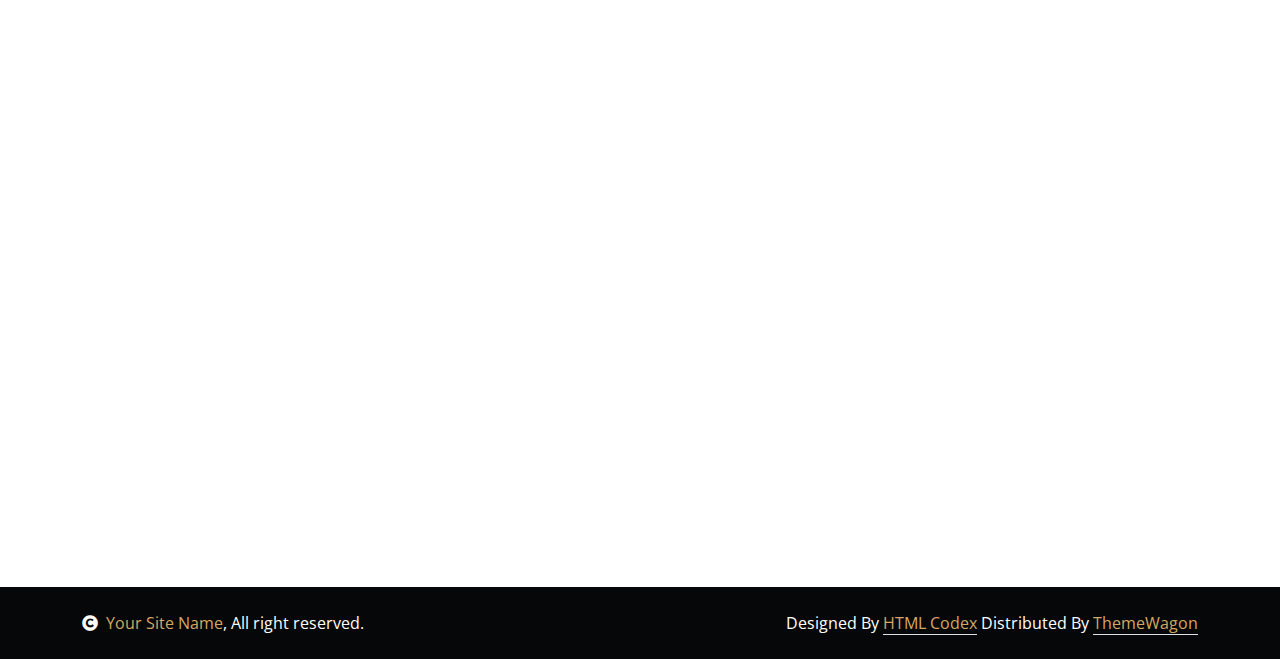
<file: menu.html>
<!DOCTYPE html>
<html lang="en">
  <head>
    <meta charset="utf-8" />
    <title>CaterServ - Catering Services</title>
    <meta content="width=device-width, initial-scale=1.0" name="viewport" />
    <meta content="" name="keywords" />
    <meta content="" name="description" />

    <!-- Google Web Fonts -->
    <link rel="preconnect" href="https://fonts.googleapis.com" />
    <link rel="preconnect" href="https://fonts.gstatic.com" crossorigin />
    <link
      href="https://fonts.googleapis.com/css2?family=Open+Sans:wght@400;600&family=Playball&display=swap"
      rel="stylesheet"
    />

    <!-- Icon Font Stylesheet -->
    <link
      rel="stylesheet"
      href="https://use.fontawesome.com/releases/v5.15.4/css/all.css"
    />
    <link
      href="https://cdn.jsdelivr.net/npm/bootstrap-icons@1.4.1/font/bootstrap-icons.css"
      rel="stylesheet"
    />

    <!-- Libraries Stylesheet -->
    <link href="lib/animate/animate.min.css" rel="stylesheet" />
    <link href="lib/lightbox/css/lightbox.min.css" rel="stylesheet" />
    <link href="lib/owlcarousel/owl.carousel.min.css" rel="stylesheet" />

    <!-- Customized Bootstrap Stylesheet -->
    <link href="css/bootstrap.min.css" rel="stylesheet" />

    <!-- Template Stylesheet -->
    <link href="css/style.css" rel="stylesheet" />
  </head>

  <body>
    <!-- Spinner Start -->
    <div
      id="spinner"
      class="show w-100 vh-100 bg-white position-fixed translate-middle top-50 start-50 d-flex align-items-center justify-content-center"
    >
      <div class="spinner-grow text-primary" role="status"></div>
    </div>
    <!-- Spinner End -->

    <!-- Navbar start -->
    <div class="container-fluid nav-bar">
      <div class="container">
        <nav class="navbar navbar-light navbar-expand-lg py-4">
          <a href="index.html" class="navbar-brand">
            <h1 class="text-primary fw-bold mb-0">
              Cater<span class="text-dark">Serv</span>
            </h1>
          </a>
          <button
            class="navbar-toggler py-2 px-3"
            type="button"
            data-bs-toggle="collapse"
            data-bs-target="#navbarCollapse"
          >
            <span class="fa fa-bars text-primary"></span>
          </button>
          <div class="collapse navbar-collapse" id="navbarCollapse">
            <div class="navbar-nav mx-auto">
              <a href="index.html" class="nav-item nav-link">Home</a>
              <a href="about.html" class="nav-item nav-link">About</a>
              <a href="service.html" class="nav-item nav-link">Services</a>
              <a href="event.html" class="nav-item nav-link">Events</a>
              <a href="menu.html" class="nav-item nav-link active">Menu</a>
              <div class="nav-item dropdown">
                <a
                  href="#"
                  class="nav-link dropdown-toggle"
                  data-bs-toggle="dropdown"
                  >Pages</a
                >
                <div class="dropdown-menu bg-light">
                  <a href="book.html" class="dropdown-item">Booking</a>
                  <a href="blog.html" class="dropdown-item">Our Blog</a>
                  <a href="team.html" class="dropdown-item">Our Team</a>
                  <a href="testimonial.html" class="dropdown-item"
                    >Testimonial</a
                  >
                  <a href="404.html" class="dropdown-item">404 Page</a>
                </div>
              </div>
              <a href="contact.html" class="nav-item nav-link">Contact</a>
            </div>
            <button
              class="btn-search btn btn-primary btn-md-square me-4 rounded-circle d-none d-lg-inline-flex"
              data-bs-toggle="modal"
              data-bs-target="#searchModal"
            >
              <i class="fas fa-search"></i>
            </button>
            <a
              href=""
              class="btn btn-primary py-2 px-4 d-none d-xl-inline-block rounded-pill"
              >Book Now</a
            >
          </div>
        </nav>
      </div>
    </div>
    <!-- Navbar End -->

    <!-- Modal Search Start -->
    <div
      class="modal fade"
      id="searchModal"
      tabindex="-1"
      aria-labelledby="exampleModalLabel"
      aria-hidden="true"
    >
      <div class="modal-dialog modal-fullscreen">
        <div class="modal-content rounded-0">
          <div class="modal-header">
            <h5 class="modal-title" id="exampleModalLabel">
              Search by keyword
            </h5>
            <button
              type="button"
              class="btn-close"
              data-bs-dismiss="modal"
              aria-label="Close"
            ></button>
          </div>
          <div class="modal-body d-flex align-items-center">
            <div class="input-group w-75 mx-auto d-flex">
              <input
                type="search"
                class="form-control bg-transparent p-3"
                placeholder="keywords"
                aria-describedby="search-icon-1"
              />
              <span id="search-icon-1" class="input-group-text p-3"
                ><i class="fa fa-search"></i
              ></span>
            </div>
          </div>
        </div>
      </div>
    </div>
    <!-- Modal Search End -->

    <!-- Hero Start -->
    <div class="container-fluid bg-light py-6 my-6 mt-0">
      <div class="container text-center animated bounceInDown">
        <h1 class="display-1 mb-4">Menu</h1>
        <ol
          class="breadcrumb justify-content-center mb-0 animated bounceInDown"
        >
          <li class="breadcrumb-item"><a href="#">Home</a></li>
          <li class="breadcrumb-item"><a href="#">Pages</a></li>
          <li class="breadcrumb-item text-dark" aria-current="page">Menu</li>
        </ol>
      </div>
    </div>
    <!-- Hero End -->

    <!-- Menu Start -->
    <div class="container-fluid menu bg-light py-6 my-6">
      <div class="container">
        <div class="text-center wow bounceInUp" data-wow-delay="0.1s">
          <small
            class="d-inline-block fw-bold text-dark text-uppercase bg-light border border-primary rounded-pill px-4 py-1 mb-3"
            >Our Menu</small
          >
          <h1 class="display-5 mb-5">Most Popular Food in the World</h1>
        </div>
        <div class="tab-class text-center">
          <ul
            class="nav nav-pills d-inline-flex justify-content-center mb-5 wow bounceInUp"
            data-wow-delay="0.1s"
          >
            <li class="nav-item p-2">
              <a
                class="d-flex py-2 mx-2 border border-primary bg-white rounded-pill active"
                data-bs-toggle="pill"
                href="#tab-6"
              >
                <span class="text-dark" style="width: 150px">Starter</span>
              </a>
            </li>
            <li class="nav-item p-2">
              <a
                class="d-flex py-2 mx-2 border border-primary bg-white rounded-pill"
                data-bs-toggle="pill"
                href="#tab-7"
              >
                <span class="text-dark" style="width: 150px">Main Course</span>
              </a>
            </li>
            <li class="nav-item p-2">
              <a
                class="d-flex py-2 mx-2 border border-primary bg-white rounded-pill"
                data-bs-toggle="pill"
                href="#tab-8"
              >
                <span class="text-dark" style="width: 150px">Drinks</span>
              </a>
            </li>
            <li class="nav-item p-2">
              <a
                class="d-flex py-2 mx-2 border border-primary bg-white rounded-pill"
                data-bs-toggle="pill"
                href="#tab-9"
              >
                <span class="text-dark" style="width: 150px">Offers</span>
              </a>
            </li>
            <li class="nav-item p-2">
              <a
                class="d-flex py-2 mx-2 border border-primary bg-white rounded-pill"
                data-bs-toggle="pill"
                href="#tab-10"
              >
                <span class="text-dark" style="width: 150px">Our Spesial</span>
              </a>
            </li>
          </ul>
          <div class="tab-content">
            <div id="tab-6" class="tab-pane fade show p-0 active">
              <div class="row g-4">
                <div class="col-lg-6 wow bounceInUp" data-wow-delay="0.1s">
                  <div class="menu-item d-flex align-items-center">
                    <img
                      class="flex-shrink-0 img-fluid rounded-circle"
                      src="img/menu-01.jpg"
                      alt=""
                    />
                    <div class="w-100 d-flex flex-column text-start ps-4">
                      <div
                        class="d-flex justify-content-between border-bottom border-primary pb-2 mb-2"
                      >
                        <h4>Creamy tomato soup</h4>
                        <h4 class="text-primary">$90</h4>
                      </div>
                      <p class="mb-0">
                        Silky smooth tomato soup, perfect for dipping crusty
                        bread and warming up on a chilly day.
                      </p>
                    </div>
                  </div>
                </div>
                <div class="col-lg-6 wow bounceInUp" data-wow-delay="0.2s">
                  <div class="menu-item d-flex align-items-center">
                    <img
                      class="flex-shrink-0 img-fluid rounded-circle"
                      src="img/menu-02.jpg"
                      alt=""
                    />
                    <div class="w-100 d-flex flex-column text-start ps-4">
                      <div
                        class="d-flex justify-content-between border-bottom border-primary pb-2 mb-2"
                      >
                        <h4>Samosa</h4>
                        <h4 class="text-primary">₹90</h4>
                      </div>
                      <p class="mb-0">
                        The quintessential Indian starter, these savory
                        triangles are filled with spiced potatoes and peas, then
                        deep-fried to golden perfection. Dip them in tangy
                        chutneys for an explosion of taste!
                      </p>
                    </div>
                  </div>
                </div>
                <div class="col-lg-6 wow bounceInUp" data-wow-delay="0.3s">
                  <div class="menu-item d-flex align-items-center">
                    <img
                      class="flex-shrink-0 img-fluid rounded-circle"
                      src="img/menu-03.jpg"
                      alt=""
                    />
                    <div class="w-100 d-flex flex-column text-start ps-4">
                      <div
                        class="d-flex justify-content-between border-bottom border-primary pb-2 mb-2"
                      >
                        <h4>Dahi Vada</h4>
                        <h4 class="text-primary">₹90</h4>
                      </div>
                      <p class="mb-0">
                        Soft lentil dumplings soaked in creamy yogurt, topped
                        with sweet tamarind chutney, spicy mint chutney, and
                        crunchy sev (fried noodles). A delightful combination of
                        textures and flavors.
                      </p>
                    </div>
                  </div>
                </div>
                <div class="col-lg-6 wow bounceInUp" data-wow-delay="0.4s">
                  <div class="menu-item d-flex align-items-center">
                    <img
                      class="flex-shrink-0 img-fluid rounded-circle"
                      src="img/menu-04.jpg"
                      alt=""
                    />
                    <div class="w-100 d-flex flex-column text-start ps-4">
                      <div
                        class="d-flex justify-content-between border-bottom border-primary pb-2 mb-2"
                      >
                        <h4>Papdi Chaat</h4>
                        <h4 class="text-primary">₹90</h4>
                      </div>
                      <p class="mb-0">
                        A street food favorite, this dish features crispy fried
                        flatbreads topped with chickpeas, potatoes, yogurt,
                        chutneys, and spices.
                      </p>
                    </div>
                  </div>
                </div>
                <div class="col-lg-6 wow bounceInUp" data-wow-delay="0.5s">
                  <div class="menu-item d-flex align-items-center">
                    <img
                      class="flex-shrink-0 img-fluid rounded-circle"
                      src="img/menu-05.jpg"
                      alt=""
                    />
                    <div class="w-100 d-flex flex-column text-start ps-4">
                      <div
                        class="d-flex justify-content-between border-bottom border-primary pb-2 mb-2"
                      >
                        <h4>Tandoori Chicken</h4>
                        <h4 class="text-primary">₹90</h4>
                      </div>
                      <p class="mb-0">
                        Juicy chicken marinated in yogurt and spices, then
                        cooked in a tandoor oven until smoky and tender. A true
                        classic for a reason!
                      </p>
                    </div>
                  </div>
                </div>
                <div class="col-lg-6 wow bounceInUp" data-wow-delay="0.6s">
                  <div class="menu-item d-flex align-items-center">
                    <img
                      class="flex-shrink-0 img-fluid rounded-circle"
                      src="img/menu-06.jpg"
                      alt=""
                    />
                    <div class="w-100 d-flex flex-column text-start ps-4">
                      <div
                        class="d-flex justify-content-between border-bottom border-primary pb-2 mb-2"
                      >
                        <h4>Chicken Tikka Masala</h4>
                        <h4 class="text-primary">₹90</h4>
                      </div>
                      <p class="mb-0">
                        Boneless chicken pieces grilled in a tandoor and
                        simmered in a rich tomato-based cream sauce infused with
                        fragrant spices.
                      </p>
                    </div>
                  </div>
                </div>
                <div class="col-lg-6 wow bounceInUp" data-wow-delay="0.7s">
                  <div class="menu-item d-flex align-items-center">
                    <img
                      class="flex-shrink-0 img-fluid rounded-circle"
                      src="img/menu-07.jpg"
                      alt=""
                    />
                    <div class="w-100 d-flex flex-column text-start ps-4">
                      <div
                        class="d-flex justify-content-between border-bottom border-primary pb-2 mb-2"
                      >
                        <h4>Paneer Tikka</h4>
                        <h4 class="text-primary">₹90</h4>
                      </div>
                      <p class="mb-0">
                        Cubes of paneer marinated in spices and yogurt, then
                        grilled in a tandoor.
                      </p>
                    </div>
                  </div>
                </div>
                <div class="col-lg-6 wow bounceInUp" data-wow-delay="0.8s">
                  <div class="menu-item d-flex align-items-center">
                    <img
                      class="flex-shrink-0 img-fluid rounded-circle"
                      src="img/menu-08.jpg"
                      alt=""
                    />
                    <div class="w-100 d-flex flex-column text-start ps-4">
                      <div
                        class="d-flex justify-content-between border-bottom border-primary pb-2 mb-2"
                      >
                        <h4>Lamb Seekh Kebabs</h4>
                        <h4 class="text-primary">₹90</h4>
                      </div>
                      <p class="mb-0">
                        Minced lamb skewers spiced with onions, coriander, and
                        mint, then grilled to perfection.
                      </p>
                    </div>
                  </div>
                </div>
              </div>
            </div>
            <div id="tab-7" class="tab-pane fade show p-0">
              <div class="row g-4">
                <div class="col-lg-6">
                  <div class="menu-item d-flex align-items-center">
                    <img
                      class="flex-shrink-0 img-fluid rounded-circle"
                      src="img/menu-01.jpg"
                      alt=""
                    />
                    <div class="w-100 d-flex flex-column text-start ps-4">
                      <div
                        class="d-flex justify-content-between border-bottom border-primary pb-2 mb-2"
                      >
                        <h4>Butter Chicken</h4>
                        <h4 class="text-primary">₹90</h4>
                      </div>
                      <p class="mb-0">
                        Creamy tomato gravy enveloping tender pieces of chicken,
                        a crowd-pleasing favorite.
                      </p>
                    </div>
                  </div>
                </div>
                <div class="col-lg-6">
                  <div class="menu-item d-flex align-items-center">
                    <img
                      class="flex-shrink-0 img-fluid rounded-circle"
                      src="img/menu-03.jpg"
                      alt=""
                    />
                    <div class="w-100 d-flex flex-column text-start ps-4">
                      <div
                        class="d-flex justify-content-between border-bottom border-primary pb-2 mb-2"
                      >
                        <h4>Dal Makhani</h4>
                        <h4 class="text-primary">₹90</h4>
                      </div>
                      <p class="mb-0">
                        Black lentils simmered in a rich, buttery gravy, perfect
                        for vegetarians and meat-eaters alike.
                      </p>
                    </div>
                  </div>
                </div>
                <div class="col-lg-6">
                  <div class="menu-item d-flex align-items-center">
                    <img
                      class="flex-shrink-0 img-fluid rounded-circle"
                      src="img/menu-05.jpg"
                      alt=""
                    />
                    <div class="w-100 d-flex flex-column text-start ps-4">
                      <div
                        class="d-flex justify-content-between border-bottom border-primary pb-2 mb-2"
                      >
                        <h4>Tandoori Chicken</h4>
                        <h4 class="text-primary">₹90</h4>
                      </div>
                      <p class="mb-0">
                        Chicken marinated in yogurt and spices, cooked in a clay
                        oven for smoky, melt-in-your-mouth goodness.
                      </p>
                    </div>
                  </div>
                </div>
                <div class="col-lg-6">
                  <div class="menu-item d-flex align-items-center">
                    <img
                      class="flex-shrink-0 img-fluid rounded-circle"
                      src="img/menu-07.jpg"
                      alt=""
                    />
                    <div class="w-100 d-flex flex-column text-start ps-4">
                      <div
                        class="d-flex justify-content-between border-bottom border-primary pb-2 mb-2"
                      >
                        <h4>Chana Masala</h4>
                        <h4 class="text-primary">₹90</h4>
                      </div>
                      <p class="mb-0">
                        Chickpeas cooked in a flavorful tomato-based gravy, a
                        protein-packed vegetarian delight.
                      </p>
                    </div>
                  </div>
                </div>
                <div class="col-lg-6">
                  <div class="menu-item d-flex align-items-center">
                    <img
                      class="flex-shrink-0 img-fluid rounded-circle"
                      src="img/menu-08.jpg"
                      alt=""
                    />
                    <div class="w-100 d-flex flex-column text-start ps-4">
                      <div
                        class="d-flex justify-content-between border-bottom border-primary pb-2 mb-2"
                      >
                        <h4>Dosa</h4>
                        <h4 class="text-primary">₹90</h4>
                      </div>
                      <p class="mb-0">
                        Savory crepes made from fermented rice and lentil
                        batter, often filled with potato masala or served with
                        chutneys.
                      </p>
                    </div>
                  </div>
                </div>
                <div class="col-lg-6">
                  <div class="menu-item d-flex align-items-center">
                    <img
                      class="flex-shrink-0 img-fluid rounded-circle"
                      src="img/menu-03.jpg"
                      alt=""
                    />
                    <div class="w-100 d-flex flex-column text-start ps-4">
                      <div
                        class="d-flex justify-content-between border-bottom border-primary pb-2 mb-2"
                      >
                        <h4>Palak Paneer</h4>
                        <h4 class="text-primary">₹350</h4>
                      </div>
                      <p class="mb-0">
                        Creamy spinach gravy studded with tender cubes of paneer
                        (Indian cottage cheese), a crowd-pleaser for
                        vegetarians.
                      </p>
                    </div>
                  </div>
                </div>
                <div class="col-lg-6">
                  <div class="menu-item d-flex align-items-center">
                    <img
                      class="flex-shrink-0 img-fluid rounded-circle"
                      src="img/menu-02.jpg"
                      alt=""
                    />
                    <div class="w-100 d-flex flex-column text-start ps-4">
                      <div
                        class="d-flex justify-content-between border-bottom border-primary pb-2 mb-2"
                      >
                        <h4>Fish Curry</h4>
                        <h4 class="text-primary">₹300</h4>
                      </div>
                      <p class="mb-0">
                        Various regional variations exist, but typically
                        features pan-fried fish cooked in a flavorful coconut or
                        tomato-based curry.
                      </p>
                    </div>
                  </div>
                </div>
                <div class="col-lg-6">
                  <div class="menu-item d-flex align-items-center">
                    <img
                      class="flex-shrink-0 img-fluid rounded-circle"
                      src="img/menu-01.jpg"
                      alt=""
                    />
                    <div class="w-100 d-flex flex-column text-start ps-4">
                      <div
                        class="d-flex justify-content-between border-bottom border-primary pb-2 mb-2"
                      >
                        <h4>Malai Kofta</h4>
                        <h4 class="text-primary">₹90</h4>
                      </div>
                      <p class="mb-0">
                        Deep-fried vegetable dumplings in a creamy cashew sauce,
                        a decadent vegetarian indulgence.
                      </p>
                    </div>
                  </div>
                </div>
              </div>
            </div>
            <div id="tab-8" class="tab-pane fade show p-0">
              <div class="row g-4">
                <div class="col-lg-6">
                  <div class="menu-item d-flex align-items-center">
                    <img
                      class="flex-shrink-0 img-fluid rounded-circle"
                      src="img/menu-01.jpg"
                      alt=""
                    />
                    <div class="w-100 d-flex flex-column text-start ps-4">
                      <div
                        class="d-flex justify-content-between border-bottom border-primary pb-2 mb-2"
                      >
                        <h4>Soft Drinks</h4>
                        <h4 class="text-primary">₹90</h4>
                      </div>
                      <p class="mb-0">
                        A classic crowd-pleaser, available in various brands and
                        flavors.
                      </p>
                    </div>
                  </div>
                </div>
                <div class="col-lg-6">
                  <div class="menu-item d-flex align-items-center">
                    <img
                      class="flex-shrink-0 img-fluid rounded-circle"
                      src="img/menu-02.jpg"
                      alt=""
                    />
                    <div class="w-100 d-flex flex-column text-start ps-4">
                      <div
                        class="d-flex justify-content-between border-bottom border-primary pb-2 mb-2"
                      >
                        <h4>Iced Tea</h4>
                        <h4 class="text-primary">₹90</h4>
                      </div>
                      <p class="mb-0">
                        Refreshing and flavorful, perfect for warmer weather
                      </p>
                    </div>
                  </div>
                </div>
                <div class="col-lg-6">
                  <div class="menu-item d-flex align-items-center">
                    <img
                      class="flex-shrink-0 img-fluid rounded-circle"
                      src="img/menu-03.jpg"
                      alt=""
                    />
                    <div class="w-100 d-flex flex-column text-start ps-4">
                      <div
                        class="d-flex justify-content-between border-bottom border-primary pb-2 mb-2"
                      >
                        <h4>Fruit Juices</h4>
                        <h4 class="text-primary">₹90</h4>
                      </div>
                      <p class="mb-0">
                        Freshly squeezed or bottled, a healthy and vibrant
                        option
                      </p>
                    </div>
                  </div>
                </div>
                <div class="col-lg-6">
                  <div class="menu-item d-flex align-items-center">
                    <img
                      class="flex-shrink-0 img-fluid rounded-circle"
                      src="img/menu-04.jpg"
                      alt=""
                    />
                    <div class="w-100 d-flex flex-column text-start ps-4">
                      <div
                        class="d-flex justify-content-between border-bottom border-primary pb-2 mb-2"
                      >
                        <h4>Mocktails</h4>
                        <h4 class="text-primary">₹90</h4>
                      </div>
                      <p class="mb-0">
                        Non-alcoholic cocktails with interesting flavor
                        combinations, a fun and festive choice.
                      </p>
                    </div>
                  </div>
                </div>
                <div class="col-lg-6">
                  <div class="menu-item d-flex align-items-center">
                    <img
                      class="flex-shrink-0 img-fluid rounded-circle"
                      src="img/menu-05.jpg"
                      alt=""
                    />
                    <div class="w-100 d-flex flex-column text-start ps-4">
                      <div
                        class="d-flex justify-content-between border-bottom border-primary pb-2 mb-2"
                      >
                        <h4>Smoothies</h4>
                        <h4 class="text-primary">₹90</h4>
                      </div>
                      <p class="mb-0">
                        Blend your favorite fruits, yogurt, and greens for a
                        vitamin-packed treat. Mango pineapple, berry banana, or
                        spinach kale are all delicious choices.
                      </p>
                    </div>
                  </div>
                </div>
                <div class="col-lg-6">
                  <div class="menu-item d-flex align-items-center">
                    <img
                      class="flex-shrink-0 img-fluid rounded-circle"
                      src="img/menu-06.jpg"
                      alt=""
                    />
                    <div class="w-100 d-flex flex-column text-start ps-4">
                      <div
                        class="d-flex justify-content-between border-bottom border-primary pb-2 mb-2"
                      >
                        <h4>Lassi</h4>
                        <h4 class="text-primary">₹90</h4>
                      </div>
                      <p class="mb-0">
                        This yogurt-based drink from India comes in sweet or
                        savory versions. Mango lassi is a classic, while
                        cucumber mint lassi is a refreshing twist.
                      </p>
                    </div>
                  </div>
                </div>
                <div class="col-lg-6">
                  <div class="menu-item d-flex align-items-center">
                    <img
                      class="flex-shrink-0 img-fluid rounded-circle"
                      src="img/menu-07.jpg"
                      alt=""
                    />
                    <div class="w-100 d-flex flex-column text-start ps-4">
                      <div
                        class="d-flex justify-content-between border-bottom border-primary pb-2 mb-2"
                      >
                        <h4>Chai Tea</h4>
                        <h4 class="text-primary">₹90</h4>
                      </div>
                      <p class="mb-0">
                        Spiced Indian tea with milk and sugar is a comforting
                        and flavorful beverage. Add a dollop of whipped cream
                        for extra indulgence.
                      </p>
                    </div>
                  </div>
                </div>
                <div class="col-lg-6">
                  <div class="menu-item d-flex align-items-center">
                    <img
                      class="flex-shrink-0 img-fluid rounded-circle"
                      src="img/menu-08.jpg"
                      alt=""
                    />
                    <div class="w-100 d-flex flex-column text-start ps-4">
                      <div
                        class="d-flex justify-content-between border-bottom border-primary pb-2 mb-2"
                      >
                        <h4>Hot Chocolate</h4>
                        <h4 class="text-primary">₹90</h4>
                      </div>
                      <p class="mb-0">
                        Rich and decadent, hot chocolate is a wintertime
                        favorite. Opt for dark chocolate for a healthier twist,
                        or add marshmallows for a classic treat.
                      </p>
                    </div>
                  </div>
                </div>
              </div>
            </div>
            <div id="tab-9" class="tab-pane fade show p-0">
              <div class="row g-4">
                <div class="col-lg-6">
                  <div class="menu-item d-flex align-items-center">
                    <img
                      class="flex-shrink-0 img-fluid rounded-circle"
                      src="img/menu-06.jpg"
                      alt=""
                    />
                    <div class="w-100 d-flex flex-column text-start ps-4">
                      <div
                        class="d-flex justify-content-between border-bottom border-primary pb-2 mb-2"
                      >
                        <h4>Apple Cider</h4>
                        <h4 class="text-primary">₹90</h4>
                      </div>
                      <p class="mb-0">
                        Spiced with cinnamon and cloves, apple cider is a warm
                        and festive drink perfect for autumn and winter. Add a
                        splash of apple brandy for a grown-up twist.
                      </p>
                    </div>
                  </div>
                </div>
                <div class="col-lg-6">
                  <div class="menu-item d-flex align-items-center">
                    <img
                      class="flex-shrink-0 img-fluid rounded-circle"
                      src="img/menu-07.jpg"
                      alt=""
                    />
                    <div class="w-100 d-flex flex-column text-start ps-4">
                      <div
                        class="d-flex justify-content-between border-bottom border-primary pb-2 mb-2"
                      >
                        <h4>Sandwiches</h4>
                        <h4 class="text-primary">₹90</h4>
                      </div>
                      <p class="mb-0">
                        Open Face. An open face sandwich fulfills the second
                        definition of the word “sandwich” which is one slice of
                        bread covered in food. ... Wrap. ... Pinwheel. ...
                        Grilled. ... Stacked or Double Decker. ...
                      </p>
                    </div>
                  </div>
                </div>
                <div class="col-lg-6">
                  <div class="menu-item d-flex align-items-center">
                    <img
                      class="flex-shrink-0 img-fluid rounded-circle"
                      src="img/menu-09.jpg"
                      alt=""
                    />
                    <div class="w-100 d-flex flex-column text-start ps-4">
                      <div
                        class="d-flex justify-content-between border-bottom border-primary pb-2 mb-2"
                      >
                        <h4>Pizza</h4>
                        <h4 class="text-primary">₹90</h4>
                      </div>
                      <p class="mb-0">
                        If you're an ardent pizza lover, you have to try out all
                        the different types of pizza mentioned below: Chicago
                        Style. Brick Oven Pizza. Italian Pizza. Neapolitan
                        Pizza. California Pizza....
                      </p>
                    </div>
                  </div>
                </div>
                <div class="col-lg-6">
                  <div class="menu-item d-flex align-items-center">
                    <img
                      class="flex-shrink-0 img-fluid rounded-circle"
                      src="img/menu-02.jpg"
                      alt=""
                    />
                    <div class="w-100 d-flex flex-column text-start ps-4">
                      <div
                        class="d-flex justify-content-between border-bottom border-primary pb-2 mb-2"
                      >
                        <h4>French Fries</h4>
                        <h4 class="text-primary">₹90</h4>
                      </div>
                      <p class="mb-0">
                        lattice-shaped fries obtained by quarter-turning the
                        potato before each next slide over a grater and
                        deep-frying just once. Air-fried fries. Chili fries.
                        Chili cheese fries. Crinkle-cut fries. Curly fries.....
                      </p>
                    </div>
                  </div>
                </div>
                <div class="col-lg-6">
                  <div class="menu-item d-flex align-items-center">
                    <img
                      class="flex-shrink-0 img-fluid rounded-circle"
                      src="img/menu-03.jpg"
                      alt=""
                    />
                    <div class="w-100 d-flex flex-column text-start ps-4">
                      <div
                        class="d-flex justify-content-between border-bottom border-primary pb-2 mb-2"
                      >
                        <h4>Sushi (Japan)</h4>
                        <h4 class="text-primary">₹90</h4>
                      </div>
                      <p class="mb-0">
                        Vinegared rice topped with fresh seafood, vegetables,
                        and savory delights, an artistic and flavorful explosion
                        in every bite.
                      </p>
                    </div>
                  </div>
                </div>
                <div class="col-lg-6">
                  <div class="menu-item d-flex align-items-center">
                    <img
                      class="flex-shrink-0 img-fluid rounded-circle"
                      src="img/menu-05.jpg"
                      alt=""
                    />
                    <div class="w-100 d-flex flex-column text-start ps-4">
                      <div
                        class="d-flex justify-content-between border-bottom border-primary pb-2 mb-2"
                      >
                        <h4>Biryani</h4>
                        <h4 class="text-primary">₹90</h4>
                      </div>
                      <p class="mb-0">
                        Fragrant rice dish layered with meat, vegetables, and
                        spices, a celebratory feast for the senses.
                      </p>
                    </div>
                  </div>
                </div>
                <div class="col-lg-6">
                  <div class="menu-item d-flex align-items-center">
                    <img
                      class="flex-shrink-0 img-fluid rounded-circle"
                      src="img/menu-07.jpg"
                      alt=""
                    />
                    <div class="w-100 d-flex flex-column text-start ps-4">
                      <div
                        class="d-flex justify-content-between border-bottom border-primary pb-2 mb-2"
                      >
                        <h4>Pav Bhaji</h4>
                        <h4 class="text-primary">₹90</h4>
                      </div>
                      <p class="mb-0">
                        Spicy vegetable curry served with pav, a hearty and
                        flavorful vegetarian option.
                      </p>
                    </div>
                  </div>
                </div>
                <div class="col-lg-6">
                  <div class="menu-item d-flex align-items-center">
                    <img
                      class="flex-shrink-0 img-fluid rounded-circle"
                      src="img/menu-09.jpg"
                      alt=""
                    />
                    <div class="w-100 d-flex flex-column text-start ps-4">
                      <div
                        class="d-flex justify-content-between border-bottom border-primary pb-2 mb-2"
                      >
                        <h4>Rasmalai</h4>
                        <h4 class="text-primary">₹90</h4>
                      </div>
                      <p class="mb-0">
                        Sweet dumplings made from paneer soaked in creamy milk
                        and saffron sauce, a decadent and melt-in-your-mouth
                        dessert.
                      </p>
                    </div>
                  </div>
                </div>
              </div>
            </div>
            <div id="tab-10" class="tab-pane fade show p-0">
              <div class="row g-4">
                <div class="col-lg-6">
                  <div class="menu-item d-flex align-items-center">
                    <img
                      class="flex-shrink-0 img-fluid rounded-circle"
                      src="img/menu-06.jpg"
                      alt=""
                    />
                    <div class="w-100 d-flex flex-column text-start ps-4">
                      <div
                        class="d-flex justify-content-between border-bottom border-primary pb-2 mb-2"
                      >
                        <h4>Misal Pav</h4>
                        <h4 class="text-primary">₹90</h4>
                      </div>
                      <p class="mb-0">
                        Sprouted lentil curry served with pav, often topped with
                        onions, sev (fried chickpea noodles), and a spicy
                        chutney, a Maharashtrian specialty.
                      </p>
                    </div>
                  </div>
                </div>
                <div class="col-lg-6">
                  <div class="menu-item d-flex align-items-center">
                    <img
                      class="flex-shrink-0 img-fluid rounded-circle"
                      src="img/menu-07.jpg"
                      alt=""
                    />
                    <div class="w-100 d-flex flex-column text-start ps-4">
                      <div
                        class="d-flex justify-content-between border-bottom border-primary pb-2 mb-2"
                      >
                        <h4>Lasagna (Italy)</h4>
                        <h4 class="text-primary">₹90</h4>
                      </div>
                      <p class="mb-0">
                        Layers of creamy béchamel, rich ragù, and
                        melt-in-your-mouth pasta sheets. This Italian classic is
                        a timeless comfort food masterpiece.
                      </p>
                    </div>
                  </div>
                </div>
                <div class="col-lg-6">
                  <div class="menu-item d-flex align-items-center">
                    <img
                      class="flex-shrink-0 img-fluid rounded-circle"
                      src="img/menu-09.jpg"
                      alt=""
                    />
                    <div class="w-100 d-flex flex-column text-start ps-4">
                      <div
                        class="d-flex justify-content-between border-bottom border-primary pb-2 mb-2"
                      >
                        <h4>Pad Thai (Thailand)</h4>
                        <h4 class="text-primary">₹90</h4>
                      </div>
                      <p class="mb-0">
                        Stir-fried rice noodles with chicken, shrimp, egg, and a
                        medley of vibrant sauces. This Thai street food classic
                        is a symphony of sweet, sour, and savory notes.
                      </p>
                    </div>
                  </div>
                </div>
                <div class="col-lg-6">
                  <div class="menu-item d-flex align-items-center">
                    <img
                      class="flex-shrink-0 img-fluid rounded-circle"
                      src="img/menu-02.jpg"
                      alt=""
                    />
                    <div class="w-100 d-flex flex-column text-start ps-4">
                      <div
                        class="d-flex justify-content-between border-bottom border-primary pb-2 mb-2"
                      >
                        <h4>Jollof Rice (West Africa)</h4>
                        <h4 class="text-primary">₹90</h4>
                      </div>
                      <p class="mb-0">
                        Aromatic rice infused with tomatoes, spices, and
                        vegetables. This vibrant and soul-warming staple dish is
                        a cornerstone of West African cuisine.
                      </p>
                    </div>
                  </div>
                </div>
                <div class="col-lg-6">
                  <div class="menu-item d-flex align-items-center">
                    <img
                      class="flex-shrink-0 img-fluid rounded-circle"
                      src="img/menu-03.jpg"
                      alt=""
                    />
                    <div class="w-100 d-flex flex-column text-start ps-4">
                      <div
                        class="d-flex justify-content-between border-bottom border-primary pb-2 mb-2"
                      >
                        <h4>Ethiopian Stew (Ethiopia)</h4>
                        <h4 class="text-primary">₹90</h4>
                      </div>
                      <p class="mb-0">
                        Spiced lentil stew served on injera, a spongy flatbread.
                        This Ethiopian comfort food is perfect for scooping up
                        every flavorful morsel.
                      </p>
                    </div>
                  </div>
                </div>
                <div class="col-lg-6">
                  <div class="menu-item d-flex align-items-center">
                    <img
                      class="flex-shrink-0 img-fluid rounded-circle"
                      src="img/menu-05.jpg"
                      alt=""
                    />
                    <div class="w-100 d-flex flex-column text-start ps-4">
                      <div
                        class="d-flex justify-content-between border-bottom border-primary pb-2 mb-2"
                      >
                        <h4>Bunny Chow (South Africa)</h4>
                        <h4 class="text-primary">₹90</h4>
                      </div>
                      <p class="mb-0">
                        A hollowed-out loaf of bread filled with fragrant curry.
                        This unique and satisfying South African street food
                        favorite is a must-try!
                      </p>
                    </div>
                  </div>
                </div>
                <div class="col-lg-6">
                  <div class="menu-item d-flex align-items-center">
                    <img
                      class="flex-shrink-0 img-fluid rounded-circle"
                      src="img/menu-07.jpg"
                      alt=""
                    />
                    <div class="w-100 d-flex flex-column text-start ps-4">
                      <div
                        class="d-flex justify-content-between border-bottom border-primary pb-2 mb-2"
                      >
                        <h4>Tacos (Mexico)</h4>
                        <h4 class="text-primary">₹90</h4>
                      </div>
                      <p class="mb-0">
                        Corn tortillas filled with an endless variety of meats,
                        vegetables, and salsas. This customizable Mexican treat
                        is a delicious and versatile staple.
                      </p>
                    </div>
                  </div>
                </div>
                <div class="col-lg-6">
                  <div class="menu-item d-flex align-items-center">
                    <img
                      class="flex-shrink-0 img-fluid rounded-circle"
                      src="img/menu-09.jpg"
                      alt=""
                    />
                    <div class="w-100 d-flex flex-column text-start ps-4">
                      <div
                        class="d-flex justify-content-between border-bottom border-primary pb-2 mb-2"
                      >
                        <h4>Poutine (Canada)</h4>
                        <h4 class="text-primary">₹90</h4>
                      </div>
                      <p class="mb-0">
                        French fries topped with cheese curds and gravy. This
                        decadent and comforting Canadian classic is a guaranteed
                        crowd-pleaser.
                      </p>
                    </div>
                  </div>
                </div>
              </div>
            </div>
          </div>
        </div>
      </div>
    </div>
    <!-- Menu End -->

    <!-- Footer Start -->
    <div
      class="container-fluid footer py-6 my-6 mb-0 bg-light wow bounceInUp"
      data-wow-delay="0.1s"
    >
      <div class="container">
        <div class="row">
          <div class="col-lg-3 col-md-6">
            <div class="footer-item">
              <h1 class="text-primary">
                Cater<span class="text-dark">Serv</span>
              </h1>
              <p class="lh-lg mb-4">
                Contact us today for a free consultation and let us help you
                craft a culinary experience that will leave your guests raving.
                We can't wait to be a part of your special occasion!
              </p>
              <div class="footer-icon d-flex">
                <a
                  class="btn btn-primary btn-sm-square me-2 rounded-circle"
                  href=""
                  ><i class="fab fa-facebook-f"></i
                ></a>
                <a
                  class="btn btn-primary btn-sm-square me-2 rounded-circle"
                  href=""
                  ><i class="fab fa-twitter"></i
                ></a>
                <a
                  href="#"
                  class="btn btn-primary btn-sm-square me-2 rounded-circle"
                  ><i class="fab fa-instagram"></i
                ></a>
                <a href="#" class="btn btn-primary btn-sm-square rounded-circle"
                  ><i class="fab fa-linkedin-in"></i
                ></a>
              </div>
            </div>
          </div>
          <div class="col-lg-3 col-md-6">
            <div class="footer-item">
              <h4 class="mb-4">Special Facilities</h4>
              <div class="d-flex flex-column align-items-start">
                <a class="text-body mb-3" href=""
                  ><i class="fa fa-check text-primary me-2"></i>Cheese Burger</a
                >
                <a class="text-body mb-3" href=""
                  ><i class="fa fa-check text-primary me-2"></i>Sandwich</a
                >
                <a class="text-body mb-3" href=""
                  ><i class="fa fa-check text-primary me-2"></i>Panner Burger</a
                >
                <a class="text-body mb-3" href=""
                  ><i class="fa fa-check text-primary me-2"></i>Special
                  Sweets</a
                >
              </div>
            </div>
          </div>
          <div class="col-lg-3 col-md-6">
            <div class="footer-item">
              <h4 class="mb-4">Contact Us</h4>
              <div class="d-flex flex-column align-items-start">
                <p>
                  <i class="fa fa-map-marker-alt text-primary me-2"></i> 123
                  Street, New York, USA
                </p>
                <p>
                  <i class="fa fa-phone-alt text-primary me-2"></i> (+012) 3456
                  7890 123
                </p>
                <p>
                  <i class="fas fa-envelope text-primary me-2"></i>
                  info@example.com
                </p>
                <p>
                  <i class="fa fa-clock text-primary me-2"></i> 26/7 Hours
                  Service
                </p>
              </div>
            </div>
          </div>
          <div class="col-lg-3 col-md-6">
            <div class="footer-item">
              <h4 class="mb-4">Social Gallery</h4>
              <div class="row g-2">
                <div class="col-4">
                  <img
                    src="img/menu-01.jpg"
                    class="img-fluid rounded-circle border border-primary p-2"
                    alt=""
                  />
                </div>
                <div class="col-4">
                  <img
                    src="img/menu-02.jpg"
                    class="img-fluid rounded-circle border border-primary p-2"
                    alt=""
                  />
                </div>
                <div class="col-4">
                  <img
                    src="img/menu-03.jpg"
                    class="img-fluid rounded-circle border border-primary p-2"
                    alt=""
                  />
                </div>
                <div class="col-4">
                  <img
                    src="img/menu-04.jpg"
                    class="img-fluid rounded-circle border border-primary p-2"
                    alt=""
                  />
                </div>
                <div class="col-4">
                  <img
                    src="img/menu-05.jpg"
                    class="img-fluid rounded-circle border border-primary p-2"
                    alt=""
                  />
                </div>
                <div class="col-4">
                  <img
                    src="img/menu-06.jpg"
                    class="img-fluid rounded-circle border border-primary p-2"
                    alt=""
                  />
                </div>
              </div>
            </div>
          </div>
        </div>
      </div>
    </div>
    <!-- Footer End -->

    <!-- Copyright Start -->
    <div class="container-fluid copyright bg-dark py-4">
      <div class="container">
        <div class="row">
          <div class="col-md-6 text-center text-md-start mb-3 mb-md-0">
            <span class="text-light"
              ><a href="#"
                ><i class="fas fa-copyright text-light me-2"></i>Your Site
                Name</a
              >, All right reserved.</span
            >
          </div>
          <div class="col-md-6 my-auto text-center text-md-end text-white">
            <!--/*** This template is free as long as you keep the below author’s credit link/attribution link/backlink. ***/-->
            <!--/*** If you'd like to use the template without the below author’s credit link/attribution link/backlink, ***/-->
            <!--/*** you can purchase the Credit Removal License from "https://htmlcodex.com/credit-removal". ***/-->
            Designed By
            <a class="border-bottom" href="https://htmlcodex.com">HTML Codex</a>
            Distributed By
            <a class="border-bottom" href="https://themewagon.com"
              >ThemeWagon</a
            >
          </div>
        </div>
      </div>
    </div>
    <!-- Copyright End -->

    <!-- Back to Top -->
    <a href="#" class="btn btn-md-square btn-primary rounded-circle back-to-top"
      ><i class="fa fa-arrow-up"></i
    ></a>

    <!-- JavaScript Libraries -->
    <script src="https://ajax.googleapis.com/ajax/libs/jquery/1.12.4/jquery.min.js"></script>
    <script src="https://cdn.jsdelivr.net/npm/bootstrap@5.0.0/dist/js/bootstrap.bundle.min.js"></script>
    <script src="lib/wow/wow.min.js"></script>
    <script src="lib/easing/easing.min.js"></script>
    <script src="lib/waypoints/waypoints.min.js"></script>
    <script src="lib/counterup/counterup.min.js"></script>
    <script src="lib/lightbox/js/lightbox.min.js"></script>
    <script src="lib/owlcarousel/owl.carousel.min.js"></script>

    <!-- Template Javascript -->
    <script src="js/main.js"></script>
  </body>
</html>
</file>
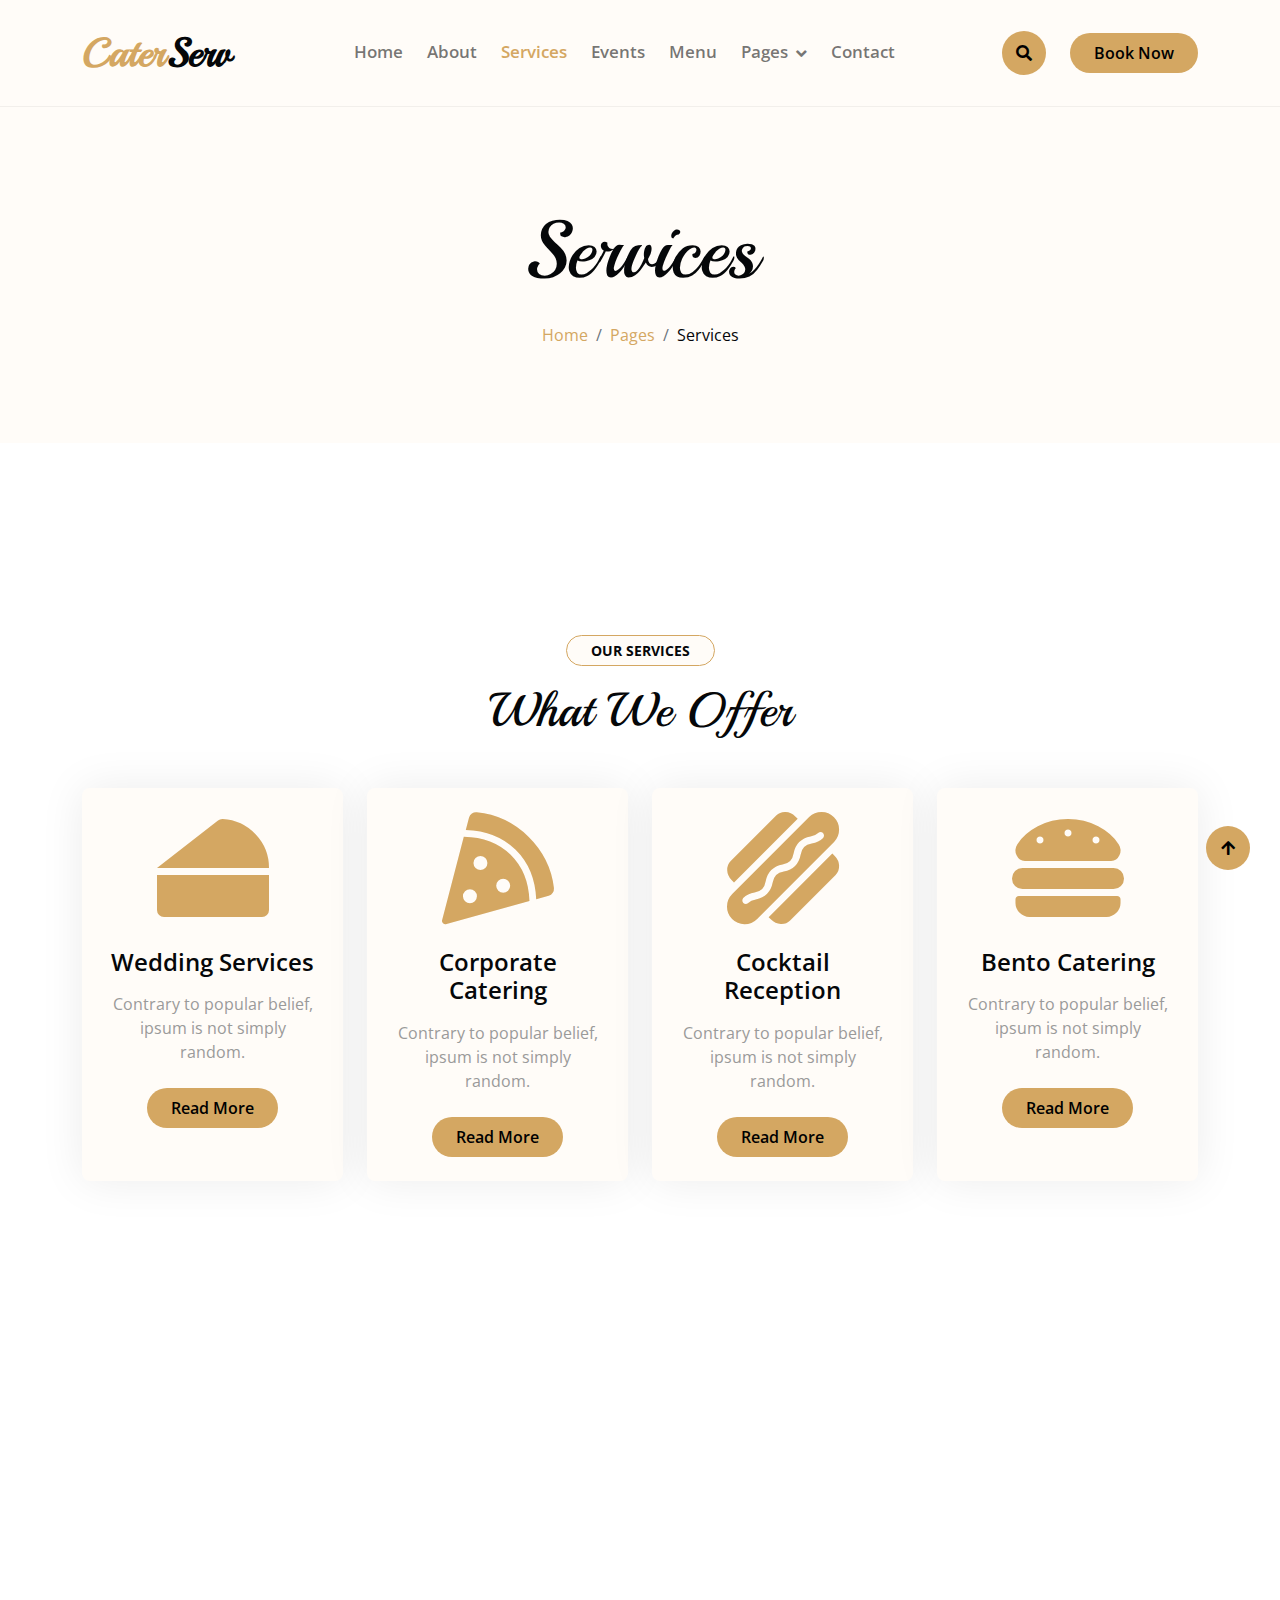
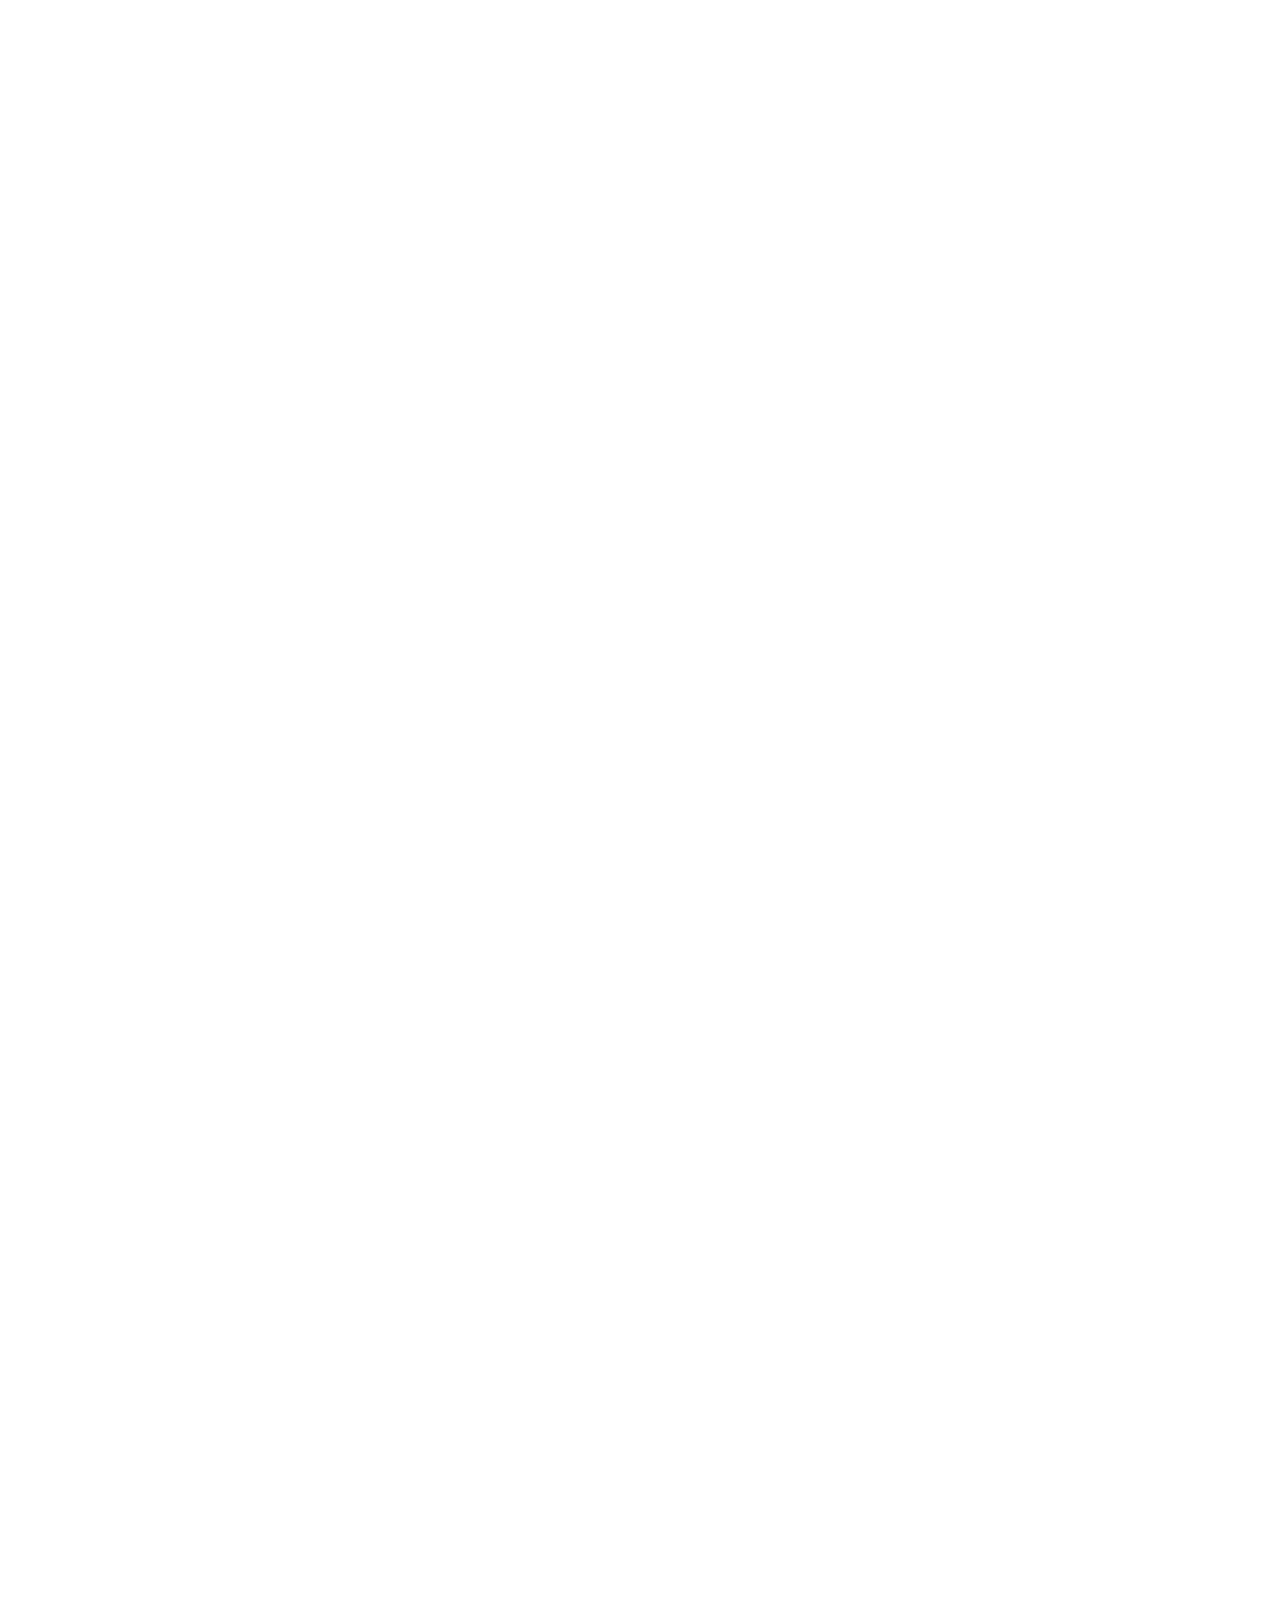
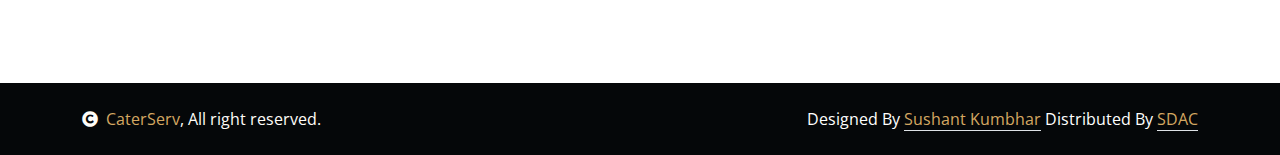
<file: service.html>
<!DOCTYPE html>
<html lang="en">
  <head>
    <meta charset="utf-8" />
    <title>CaterServ - Catering Services</title>
    <meta content="width=device-width, initial-scale=1.0" name="viewport" />
    <meta content="" name="keywords" />
    <meta content="" name="description" />

    <!-- Google Web Fonts -->
    <link rel="preconnect" href="https://fonts.googleapis.com" />
    <link rel="preconnect" href="https://fonts.gstatic.com" crossorigin />
    <link
      href="https://fonts.googleapis.com/css2?family=Open+Sans:wght@400;600&family=Playball&display=swap"
      rel="stylesheet"
    />

    <!-- Icon Font Stylesheet -->
    <link
      rel="stylesheet"
      href="https://use.fontawesome.com/releases/v5.15.4/css/all.css"
    />
    <link
      href="https://cdn.jsdelivr.net/npm/bootstrap-icons@1.4.1/font/bootstrap-icons.css"
      rel="stylesheet"
    />

    <!-- Libraries Stylesheet -->
    <link href="lib/animate/animate.min.css" rel="stylesheet" />
    <link href="lib/lightbox/css/lightbox.min.css" rel="stylesheet" />
    <link href="lib/owlcarousel/owl.carousel.min.css" rel="stylesheet" />

    <!-- Customized Bootstrap Stylesheet -->
    <link href="css/bootstrap.min.css" rel="stylesheet" />

    <!-- Template Stylesheet -->
    <link href="css/style.css" rel="stylesheet" />
  </head>

  <body>
    <!-- Spinner Start -->
    <div
      id="spinner"
      class="show w-100 vh-100 bg-white position-fixed translate-middle top-50 start-50 d-flex align-items-center justify-content-center"
    >
      <div class="spinner-grow text-primary" role="status"></div>
    </div>
    <!-- Spinner End -->

    <!-- Navbar start -->
    <div class="container-fluid nav-bar">
      <div class="container">
        <nav class="navbar navbar-light navbar-expand-lg py-4">
          <a href="index.html" class="navbar-brand">
            <h1 class="text-primary fw-bold mb-0">
              Cater<span class="text-dark">Serv</span>
            </h1>
          </a>
          <button
            class="navbar-toggler py-2 px-3"
            type="button"
            data-bs-toggle="collapse"
            data-bs-target="#navbarCollapse"
          >
            <span class="fa fa-bars text-primary"></span>
          </button>
          <div class="collapse navbar-collapse" id="navbarCollapse">
            <div class="navbar-nav mx-auto">
              <a href="index.html" class="nav-item nav-link">Home</a>
              <a href="about.html" class="nav-item nav-link">About</a>
              <a href="service.html" class="nav-item nav-link active"
                >Services</a
              >
              <a href="event.html" class="nav-item nav-link">Events</a>
              <a href="menu.html" class="nav-item nav-link">Menu</a>
              <div class="nav-item dropdown">
                <a
                  href="#"
                  class="nav-link dropdown-toggle"
                  data-bs-toggle="dropdown"
                  >Pages</a
                >
                <div class="dropdown-menu bg-light">
                  <a href="book.html" class="dropdown-item">Booking</a>
                  <a href="blog.html" class="dropdown-item">Our Blog</a>
                  <a href="team.html" class="dropdown-item">Our Team</a>
                  <a href="testimonial.html" class="dropdown-item"
                    >Testimonial</a
                  >
                  <a href="404.html" class="dropdown-item">404 Page</a>
                </div>
              </div>
              <a href="contact.html" class="nav-item nav-link">Contact</a>
            </div>
            <button
              class="btn-search btn btn-primary btn-md-square me-4 rounded-circle d-none d-lg-inline-flex"
              data-bs-toggle="modal"
              data-bs-target="#searchModal"
            >
              <i class="fas fa-search"></i>
            </button>
            <a
              href=""
              class="btn btn-primary py-2 px-4 d-none d-xl-inline-block rounded-pill"
              >Book Now</a
            >
          </div>
        </nav>
      </div>
    </div>
    <!-- Navbar End -->

    <!-- Modal Search Start -->
    <div
      class="modal fade"
      id="searchModal"
      tabindex="-1"
      aria-labelledby="exampleModalLabel"
      aria-hidden="true"
    >
      <div class="modal-dialog modal-fullscreen">
        <div class="modal-content rounded-0">
          <div class="modal-header">
            <h5 class="modal-title" id="exampleModalLabel">
              Search by keyword
            </h5>
            <button
              type="button"
              class="btn-close"
              data-bs-dismiss="modal"
              aria-label="Close"
            ></button>
          </div>
          <div class="modal-body d-flex align-items-center">
            <div class="input-group w-75 mx-auto d-flex">
              <input
                type="search"
                class="form-control bg-transparent p-3"
                placeholder="keywords"
                aria-describedby="search-icon-1"
              />
              <span id="search-icon-1" class="input-group-text p-3"
                ><i class="fa fa-search"></i
              ></span>
            </div>
          </div>
        </div>
      </div>
    </div>
    <!-- Modal Search End -->

    <!-- Hero Start -->
    <div class="container-fluid bg-light py-6 my-6 mt-0">
      <div class="container text-center animated bounceInDown">
        <h1 class="display-1 mb-4">Services</h1>
        <ol
          class="breadcrumb justify-content-center mb-0 animated bounceInDown"
        >
          <li class="breadcrumb-item"><a href="#">Home</a></li>
          <li class="breadcrumb-item"><a href="#">Pages</a></li>
          <li class="breadcrumb-item text-dark" aria-current="page">
            Services
          </li>
        </ol>
      </div>
    </div>
    <!-- Hero End -->

    <!-- Service Start -->
    <div class="container-fluid service py-6">
      <div class="container">
        <div class="text-center wow bounceInUp" data-wow-delay="0.1s">
          <small
            class="d-inline-block fw-bold text-dark text-uppercase bg-light border border-primary rounded-pill px-4 py-1 mb-3"
            >Our Services</small
          >
          <h1 class="display-5 mb-5">What We Offer</h1>
        </div>
        <div class="row g-4">
          <div
            class="col-lg-3 col-md-6 col-sm-12 wow bounceInUp"
            data-wow-delay="0.1s"
          >
            <div class="bg-light rounded service-item">
              <div
                class="service-content d-flex align-items-center justify-content-center p-4"
              >
                <div class="service-content-icon text-center">
                  <i class="fas fa-cheese fa-7x text-primary mb-4"></i>
                  <h4 class="mb-3">Wedding Services</h4>
                  <p class="mb-4">
                    Contrary to popular belief, ipsum is not simply random.
                  </p>
                  <a href="#" class="btn btn-primary px-4 py-2 rounded-pill"
                    >Read More</a
                  >
                </div>
              </div>
            </div>
          </div>
          <div
            class="col-lg-3 col-md-6 col-sm-12 wow bounceInUp"
            data-wow-delay="0.3s"
          >
            <div class="bg-light rounded service-item">
              <div
                class="service-content d-flex align-items-center justify-content-center p-4"
              >
                <div class="service-content-icon text-center">
                  <i class="fas fa-pizza-slice fa-7x text-primary mb-4"></i>
                  <h4 class="mb-3">Corporate Catering</h4>
                  <p class="mb-4">
                    Contrary to popular belief, ipsum is not simply random.
                  </p>
                  <a href="#" class="btn btn-primary px-4 py-2 rounded-pill"
                    >Read More</a
                  >
                </div>
              </div>
            </div>
          </div>
          <div
            class="col-lg-3 col-md-6 col-sm-12 wow bounceInUp"
            data-wow-delay="0.5s"
          >
            <div class="bg-light rounded service-item">
              <div
                class="service-content d-flex align-items-center justify-content-center p-4"
              >
                <div class="service-content-icon text-center">
                  <i class="fas fa-hotdog fa-7x text-primary mb-4"></i>
                  <h4 class="mb-3">Cocktail Reception</h4>
                  <p class="mb-4">
                    Contrary to popular belief, ipsum is not simply random.
                  </p>
                  <a href="#" class="btn btn-primary px-4 py-2 rounded-pill"
                    >Read More</a
                  >
                </div>
              </div>
            </div>
          </div>
          <div
            class="col-lg-3 col-md-6 col-sm-12 wow bounceInUp"
            data-wow-delay="0.7s"
          >
            <div class="bg-light rounded service-item">
              <div
                class="service-content d-flex align-items-center justify-content-center p-4"
              >
                <div class="service-content-icon text-center">
                  <i class="fas fa-hamburger fa-7x text-primary mb-4"></i>
                  <h4 class="mb-3">Bento Catering</h4>
                  <p class="mb-4">
                    Contrary to popular belief, ipsum is not simply random.
                  </p>
                  <a href="#" class="btn btn-primary px-4 py-2 rounded-pill"
                    >Read More</a
                  >
                </div>
              </div>
            </div>
          </div>
          <div
            class="col-lg-3 col-md-6 col-sm-12 wow bounceInUp"
            data-wow-delay="0.1s"
          >
            <div class="bg-light rounded service-item">
              <div
                class="service-content d-flex align-items-center justify-content-center p-4"
              >
                <div class="service-content-icon text-center">
                  <i class="fas fa-wine-glass-alt fa-7x text-primary mb-4"></i>
                  <h4 class="mb-3">Pub Party</h4>
                  <p class="mb-4">
                    Contrary to popular belief, ipsum is not simply random.
                  </p>
                  <a href="#" class="btn btn-primary px-4 py-2 rounded-pill"
                    >Read More</a
                  >
                </div>
              </div>
            </div>
          </div>
          <div
            class="col-lg-3 col-md-6 col-sm-12 wow bounceInUp"
            data-wow-delay="0.3s"
          >
            <div class="bg-light rounded service-item">
              <div
                class="service-content d-flex align-items-center justify-content-center p-4"
              >
                <div class="service-content-icon text-center">
                  <i class="fas fa-walking fa-7x text-primary mb-4"></i>
                  <h4 class="mb-3">Home Delivery</h4>
                  <p class="mb-4">
                    Contrary to popular belief, ipsum is not simply random.
                  </p>
                  <a href="#" class="btn btn-primary px-4 py-2 rounded-pill"
                    >Read More</a
                  >
                </div>
              </div>
            </div>
          </div>
          <div
            class="col-lg-3 col-md-6 col-sm-12 wow bounceInUp"
            data-wow-delay="0.5s"
          >
            <div class="bg-light rounded service-item">
              <div
                class="service-content d-flex align-items-center justify-content-center p-4"
              >
                <div class="service-content-icon text-center">
                  <i class="fas fa-wheelchair fa-7x text-primary mb-4"></i>
                  <h4 class="mb-3">Sit-down Catering</h4>
                  <p class="mb-4">
                    Contrary to popular belief, ipsum is not simply random.
                  </p>
                  <a href="#" class="btn btn-primary px-4 py-2 rounded-pill"
                    >Read More</a
                  >
                </div>
              </div>
            </div>
          </div>
          <div
            class="col-lg-3 col-md-6 col-sm-12 wow bounceInUp"
            data-wow-delay="0.7s"
          >
            <div class="bg-light rounded service-item">
              <div
                class="service-content d-flex align-items-center justify-content-center p-4"
              >
                <div class="service-content-icon text-center">
                  <i class="fas fa-utensils fa-7x text-primary mb-4"></i>
                  <h4 class="mb-3">Buffet Catering</h4>
                  <p class="mb-4">
                    Contrary to popular belief, ipsum is not simply random.
                  </p>
                  <a href="#" class="btn btn-primary px-4 py-2 rounded-pill"
                    >Read More</a
                  >
                </div>
              </div>
            </div>
          </div>
        </div>
      </div>
    </div>
    <!-- Service End -->

    <!-- Testimonial Start -->
    <div class="container-fluid py-6">
      <div class="container">
        <div class="text-center wow bounceInUp" data-wow-delay="0.1s">
          <small
            class="d-inline-block fw-bold text-dark text-uppercase bg-light border border-primary rounded-pill px-4 py-1 mb-3"
            >Testimonial</small
          >
          <h1 class="display-5 mb-5">What Our Customers says!</h1>
        </div>
        <div
          class="owl-carousel owl-theme testimonial-carousel testimonial-carousel-1 mb-4 wow bounceInUp"
          data-wow-delay="0.1s"
        >
          <div class="testimonial-item rounded bg-light">
            <div class="d-flex mb-3">
              <img
                src="img/testimonial-1.jpg"
                class="img-fluid rounded-circle flex-shrink-0"
                alt=""
              />
              <div class="position-absolute" style="top: 15px; right: 20px">
                <i class="fa fa-quote-right fa-2x"></i>
              </div>
              <div class="ps-3 my-auto">
                <h4 class="mb-0">Yash</h4>
                <p class="m-0">Associate Software Engineer</p>
              </div>
            </div>
            <div class="testimonial-content">
              <div class="d-flex">
                <i class="fas fa-star text-primary"></i>
                <i class="fas fa-star text-primary"></i>
                <i class="fas fa-star text-primary"></i>
                <i class="fas fa-star text-primary"></i>
                <i class="fas fa-star text-primary"></i>
              </div>
              <p class="fs-5 m-0 pt-3">
                This cozy restaurant has left the best impressions! Hospitable
                hosts, delicious dishes, beautiful presentation, wide wine list
                and wonderful dessert.
              </p>
            </div>
          </div>
          <div class="testimonial-item rounded bg-light">
            <div class="d-flex mb-3">
              <img
                src="img/testimonial-2.jpg"
                class="img-fluid rounded-circle flex-shrink-0"
                alt=""
              />
              <div class="position-absolute" style="top: 15px; right: 20px">
                <i class="fa fa-quote-right fa-2x"></i>
              </div>
              <div class="ps-3 my-auto">
                <h4 class="mb-0">Idrajeet</h4>
                <p class="m-0">Profitable Trader</p>
              </div>
            </div>
            <div class="testimonial-content">
              <div class="d-flex">
                <i class="fas fa-star text-primary"></i>
                <i class="fas fa-star text-primary"></i>
                <i class="fas fa-star text-primary"></i>
                <i class="fas fa-star text-primary"></i>
                <i class="fas fa-star text-primary"></i>
              </div>
              <p class="fs-5 m-0 pt-3">
                It’s a great experience. The ambiance is very welcoming and
                charming. Amazing wines, food and service.
              </p>
            </div>
          </div>
          <div class="testimonial-item rounded bg-light">
            <div class="d-flex mb-3">
              <img
                src="img/testimonial-3.jpg"
                class="img-fluid rounded-circle flex-shrink-0"
                alt=""
              />
              <div class="position-absolute" style="top: 15px; right: 20px">
                <i class="fa fa-quote-right fa-2x"></i>
              </div>
              <div class="ps-3 my-auto">
                <h4 class="mb-0">Rohan</h4>
                <p class="m-0">Software Tester</p>
              </div>
            </div>
            <div class="testimonial-content">
              <div class="d-flex">
                <i class="fas fa-star text-primary"></i>
                <i class="fas fa-star text-primary"></i>
                <i class="fas fa-star text-primary"></i>
                <i class="fas fa-star text-primary"></i>
                <i class="fas fa-star text-primary"></i>
              </div>
              <p class="fs-5 m-0 pt-3">
                This place is great! Atmosphere is chill and cool but the staff
                is also really friendly.
              </p>
            </div>
          </div>
          <div class="testimonial-item rounded bg-light">
            <div class="d-flex mb-3">
              <img
                src="img/testimonial-4.jpg"
                class="img-fluid rounded-circle flex-shrink-0"
                alt=""
              />
              <div class="position-absolute" style="top: 15px; right: 20px">
                <i class="fa fa-quote-right fa-2x"></i>
              </div>
              <div class="ps-3 my-auto">
                <h4 class="mb-0">Sanket</h4>
                <p class="m-0">Developer</p>
              </div>
            </div>
            <div class="testimonial-content">
              <div class="d-flex">
                <i class="fas fa-star text-primary"></i>
                <i class="fas fa-star text-primary"></i>
                <i class="fas fa-star text-primary"></i>
                <i class="fas fa-star text-primary"></i>
                <i class="fas fa-star text-primary"></i>
              </div>
              <p class="fs-5 m-0 pt-3">
                They know what they’re doing and what they’re talking about, and
                you can tell making the customers happy is their main priority.
                Food is pretty good.
              </p>
            </div>
          </div>
        </div>
        <div
          class="owl-carousel testimonial-carousel testimonial-carousel-2 wow bounceInUp"
          data-wow-delay="0.3s"
        >
          <div class="testimonial-item rounded bg-light">
            <div class="d-flex mb-3">
              <img
                src="img/testimonial-1.jpg"
                class="img-fluid rounded-circle flex-shrink-0"
                alt=""
              />
              <div class="position-absolute" style="top: 15px; right: 20px">
                <i class="fa fa-quote-right fa-2x"></i>
              </div>
              <div class="ps-3 my-auto">
                <h4 class="mb-0">Gaurav</h4>
                <p class="m-0">UI Developer</p>
              </div>
            </div>
            <div class="testimonial-content">
              <div class="d-flex">
                <i class="fas fa-star text-primary"></i>
                <i class="fas fa-star text-primary"></i>
                <i class="fas fa-star text-primary"></i>
                <i class="fas fa-star text-primary"></i>
                <i class="fas fa-star text-primary"></i>
              </div>
              <p class="fs-5 m-0 pt-3">
                Amazing wines, food and service. Staff are extremely
                knowledgeable and make great recommendations.
              </p>
            </div>
          </div>
          <div class="testimonial-item rounded bg-light">
            <div class="d-flex mb-3">
              <img
                src="img/testimonial-2.jpg"
                class="img-fluid rounded-circle flex-shrink-0"
                alt=""
              />
              <div class="position-absolute" style="top: 15px; right: 20px">
                <i class="fa fa-quote-right fa-2x"></i>
              </div>
              <div class="ps-3 my-auto">
                <h4 class="mb-0">Shashikant</h4>
                <p class="m-0">CA</p>
              </div>
            </div>
            <div class="testimonial-content">
              <div class="d-flex">
                <i class="fas fa-star text-primary"></i>
                <i class="fas fa-star text-primary"></i>
                <i class="fas fa-star text-primary"></i>
                <i class="fas fa-star text-primary"></i>
                <i class="fas fa-star text-primary"></i>
              </div>
              <p class="fs-5 m-0 pt-3">
                Staff are extremely knowledgeable and make great
                recommendations.
              </p>
            </div>
          </div>
          <div class="testimonial-item rounded bg-light">
            <div class="d-flex mb-3">
              <img
                src="img/testimonial-3.jpg"
                class="img-fluid rounded-circle flex-shrink-0"
                alt=""
              />
              <div class="position-absolute" style="top: 15px; right: 20px">
                <i class="fa fa-quote-right fa-2x"></i>
              </div>
              <div class="ps-3 my-auto">
                <h4 class="mb-0">Gulzar</h4>
                <p class="m-0">Ammunition Tester</p>
              </div>
            </div>
            <div class="testimonial-content">
              <div class="d-flex">
                <i class="fas fa-star text-primary"></i>
                <i class="fas fa-star text-primary"></i>
                <i class="fas fa-star text-primary"></i>
                <i class="fas fa-star text-primary"></i>
                <i class="fas fa-star text-primary"></i>
              </div>
              <p class="fs-5 m-0 pt-3">
                I recommend to everyone! I would like to come back here again
                and again.
              </p>
            </div>
          </div>
          <div class="testimonial-item rounded bg-light">
            <div class="d-flex mb-3">
              <img
                src="img/testimonial-4.jpg"
                class="img-fluid rounded-circle flex-shrink-0"
                alt=""
              />
              <div class="position-absolute" style="top: 15px; right: 20px">
                <i class="fa fa-quote-right fa-2x"></i>
              </div>
              <div class="ps-3 my-auto">
                <h4 class="mb-0">Sushil</h4>
                <p class="m-0">FreeLancer</p>
              </div>
            </div>
            <div class="testimonial-content">
              <div class="d-flex">
                <i class="fas fa-star text-primary"></i>
                <i class="fas fa-star text-primary"></i>
                <i class="fas fa-star text-primary"></i>
                <i class="fas fa-star text-primary"></i>
                <i class="fas fa-star text-primary"></i>
              </div>
              <p class="fs-5 m-0 pt-3">
                Stress-free experience: Underlines the caterer's ability to
                handle the event seamlessly.
              </p>
            </div>
          </div>
        </div>
      </div>
    </div>
    <!-- Testimonial End -->

    <!-- Footer Start -->
    <div
      class="container-fluid footer py-6 my-6 mb-0 bg-light wow bounceInUp"
      data-wow-delay="0.1s"
    >
      <div class="container">
        <div class="row">
          <div class="col-lg-3 col-md-6">
            <div class="footer-item">
              <h1 class="text-primary">
                Cater<span class="text-dark">Serv</span>
              </h1>
              <p class="lh-lg mb-4">
                Contact us today for a free consultation and let us help you
                craft a culinary experience that will leave your guests raving.
                We can't wait to be a part of your special occasion!
              </p>
              <div class="footer-icon d-flex">
                <a
                  class="btn btn-primary btn-sm-square me-2 rounded-circle"
                  href=""
                  ><i class="fab fa-facebook-f"></i
                ></a>
                <a
                  class="btn btn-primary btn-sm-square me-2 rounded-circle"
                  href=""
                  ><i class="fab fa-twitter"></i
                ></a>
                <a
                  href="#"
                  class="btn btn-primary btn-sm-square me-2 rounded-circle"
                  ><i class="fab fa-instagram"></i
                ></a>
                <a href="#" class="btn btn-primary btn-sm-square rounded-circle"
                  ><i class="fab fa-linkedin-in"></i
                ></a>
              </div>
            </div>
          </div>
          <div class="col-lg-3 col-md-6">
            <div class="footer-item">
              <h4 class="mb-4">Special Facilities</h4>
              <div class="d-flex flex-column align-items-start">
                <a class="text-body mb-3" href=""
                  ><i class="fa fa-check text-primary me-2"></i>Cheese Burger</a
                >
                <a class="text-body mb-3" href=""
                  ><i class="fa fa-check text-primary me-2"></i>Sandwich</a
                >
                <a class="text-body mb-3" href=""
                  ><i class="fa fa-check text-primary me-2"></i>Panner Burger</a
                >
                <a class="text-body mb-3" href=""
                  ><i class="fa fa-check text-primary me-2"></i>Special
                  Sweets</a
                >
              </div>
            </div>
          </div>
          <div class="col-lg-3 col-md-6">
            <div class="footer-item">
              <h4 class="mb-4">Contact Us</h4>
              <div class="d-flex flex-column align-items-start">
                <p>
                  <i class="fa fa-map-marker-alt text-primary me-2"></i> 123
                  Street, New York, USA
                </p>
                <p>
                  <i class="fa fa-phone-alt text-primary me-2"></i> (+012) 3456
                  7890 123
                </p>
                <p>
                  <i class="fas fa-envelope text-primary me-2"></i>
                  info@example.com
                </p>
                <p>
                  <i class="fa fa-clock text-primary me-2"></i> 26/7 Hours
                  Service
                </p>
              </div>
            </div>
          </div>
          <div class="col-lg-3 col-md-6">
            <div class="footer-item">
              <h4 class="mb-4">Social Gallery</h4>
              <div class="row g-2">
                <div class="col-4">
                  <img
                    src="img/menu-01.jpg"
                    class="img-fluid rounded-circle border border-primary p-2"
                    alt=""
                  />
                </div>
                <div class="col-4">
                  <img
                    src="img/menu-02.jpg"
                    class="img-fluid rounded-circle border border-primary p-2"
                    alt=""
                  />
                </div>
                <div class="col-4">
                  <img
                    src="img/menu-03.jpg"
                    class="img-fluid rounded-circle border border-primary p-2"
                    alt=""
                  />
                </div>
                <div class="col-4">
                  <img
                    src="img/menu-04.jpg"
                    class="img-fluid rounded-circle border border-primary p-2"
                    alt=""
                  />
                </div>
                <div class="col-4">
                  <img
                    src="img/menu-05.jpg"
                    class="img-fluid rounded-circle border border-primary p-2"
                    alt=""
                  />
                </div>
                <div class="col-4">
                  <img
                    src="img/menu-06.jpg"
                    class="img-fluid rounded-circle border border-primary p-2"
                    alt=""
                  />
                </div>
              </div>
            </div>
          </div>
        </div>
      </div>
    </div>
    <!-- Footer End -->

    <!-- Copyright Start -->
    <div class="container-fluid copyright bg-dark py-4">
      <div class="container">
        <div class="row">
          <div class="col-md-6 text-center text-md-start mb-3 mb-md-0">
            <span class="text-light"
              ><a href="#"
                ><i class="fas fa-copyright text-light me-2"></i>CaterServ</a
              >, All right reserved.</span
            >
          </div>
          <div class="col-md-6 my-auto text-center text-md-end text-white">
            <!--/*** This template is free as long as you keep the below author’s credit link/attribution link/backlink. ***/-->
            <!--/*** If you'd like to use the template without the below author’s credit link/attribution link/backlink, ***/-->
            <!--/*** you can purchase the Credit Removal License from "https://htmlcodex.com/credit-removal". ***/-->
            Designed By
            <a class="border-bottom" href="https://htmlcodex.com"
              >Sushant Kumbhar</a
            >
            Distributed By
            <a class="border-bottom" href="https://themewagon.com">SDAC</a>
          </div>
        </div>
      </div>
    </div>
    <!-- Copyright End -->

    <!-- Back to Top -->
    <a href="#" class="btn btn-md-square btn-primary rounded-circle back-to-top"
      ><i class="fa fa-arrow-up"></i
    ></a>

    <!-- JavaScript Libraries -->
    <script src="https://ajax.googleapis.com/ajax/libs/jquery/1.12.4/jquery.min.js"></script>
    <script src="https://cdn.jsdelivr.net/npm/bootstrap@5.0.0/dist/js/bootstrap.bundle.min.js"></script>
    <script src="lib/wow/wow.min.js"></script>
    <script src="lib/easing/easing.min.js"></script>
    <script src="lib/waypoints/waypoints.min.js"></script>
    <script src="lib/counterup/counterup.min.js"></script>
    <script src="lib/lightbox/js/lightbox.min.js"></script>
    <script src="lib/owlcarousel/owl.carousel.min.js"></script>

    <!-- Template Javascript -->
    <script src="js/main.js"></script>
  </body>
</html>
</file>
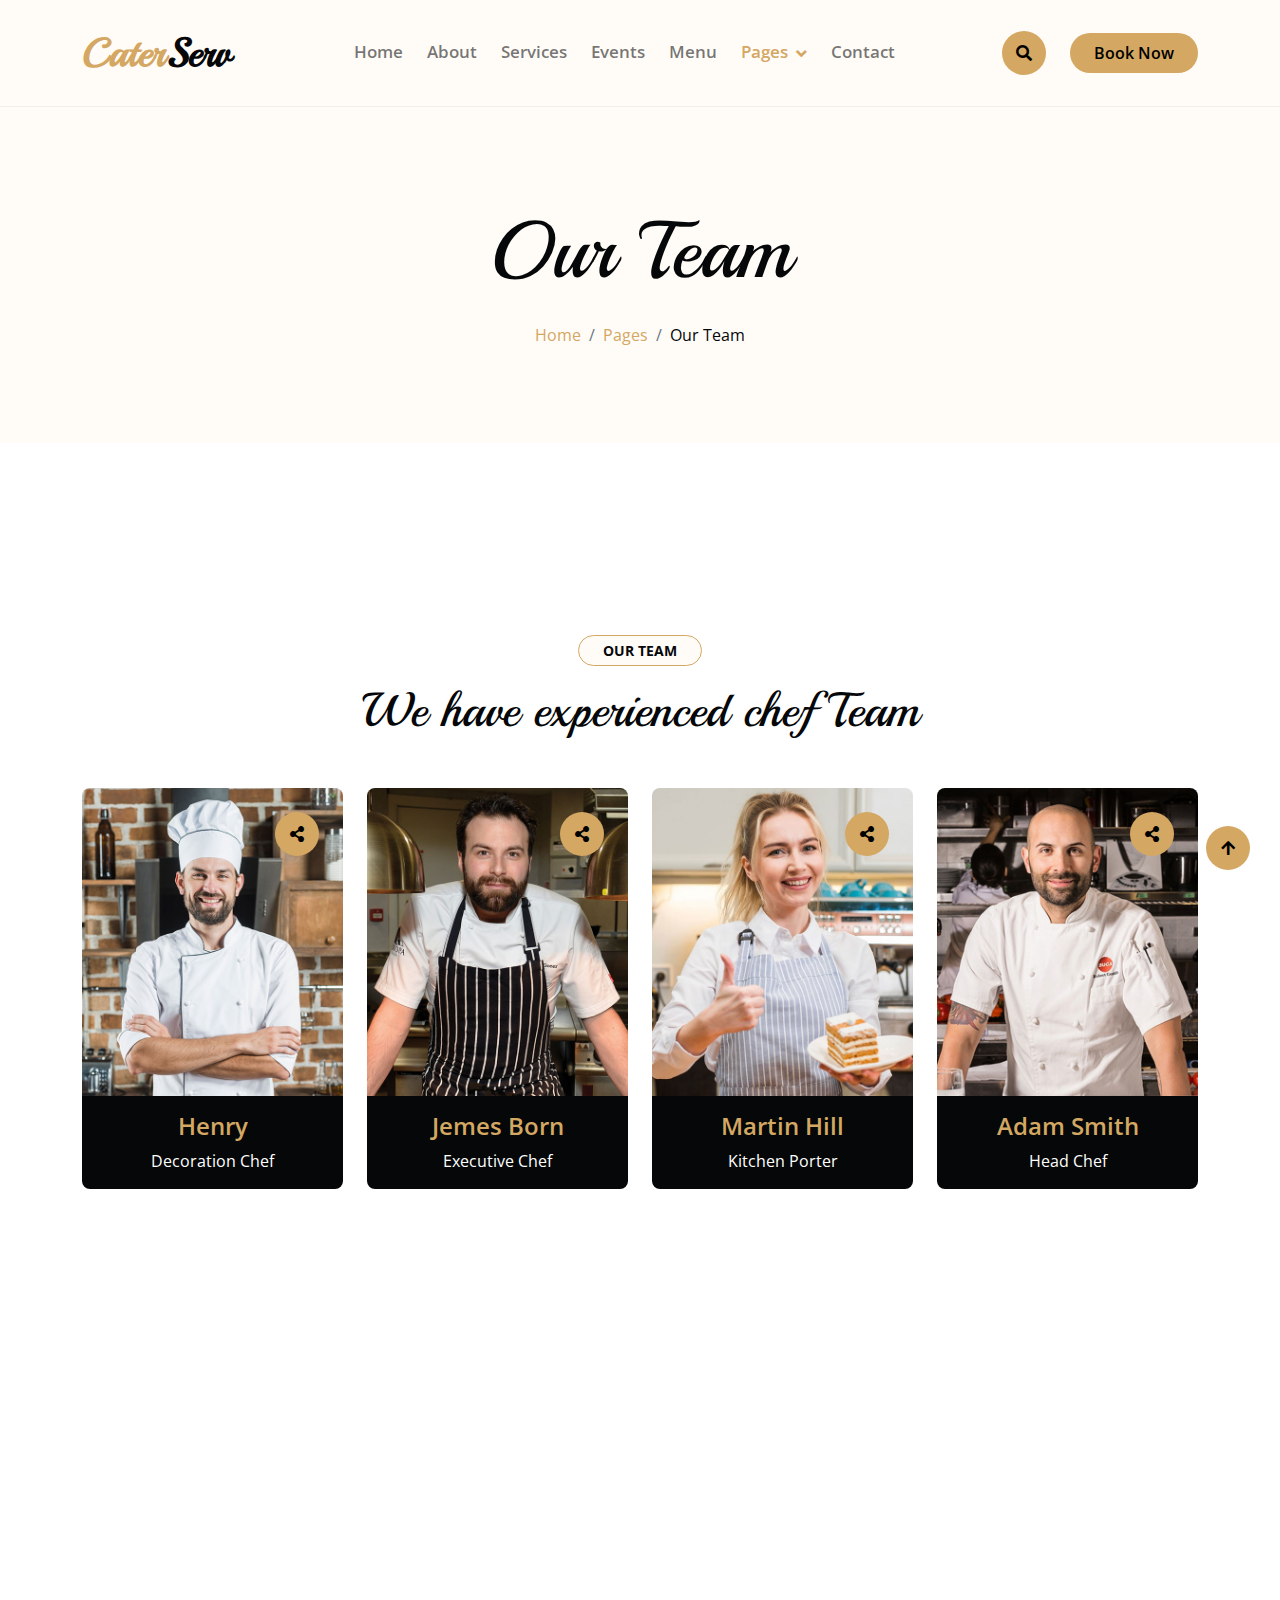
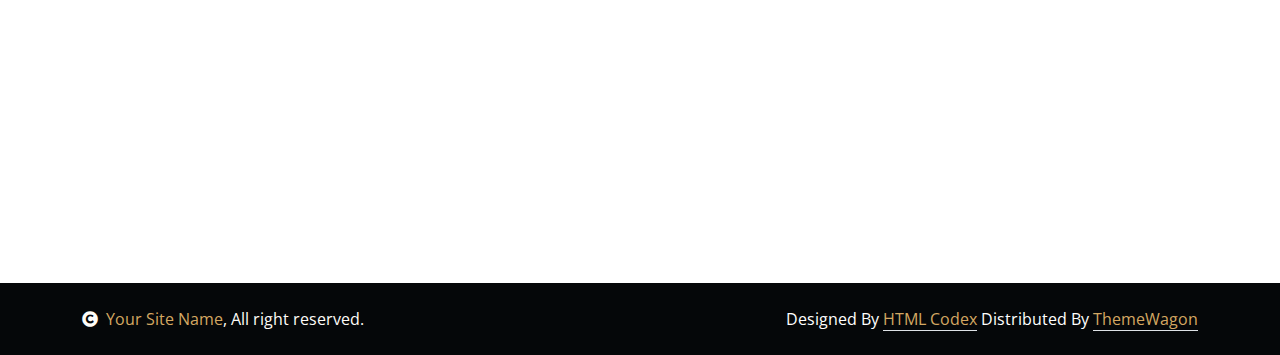
<file: team.html>
<!DOCTYPE html>
<html lang="en">
  <head>
    <meta charset="utf-8" />
    <title>CaterServ - Catering Services</title>
    <meta content="width=device-width, initial-scale=1.0" name="viewport" />
    <meta content="" name="keywords" />
    <meta content="" name="description" />

    <!-- Google Web Fonts -->
    <link rel="preconnect" href="https://fonts.googleapis.com" />
    <link rel="preconnect" href="https://fonts.gstatic.com" crossorigin />
    <link
      href="https://fonts.googleapis.com/css2?family=Open+Sans:wght@400;600&family=Playball&display=swap"
      rel="stylesheet"
    />

    <!-- Icon Font Stylesheet -->
    <link
      rel="stylesheet"
      href="https://use.fontawesome.com/releases/v5.15.4/css/all.css"
    />
    <link
      href="https://cdn.jsdelivr.net/npm/bootstrap-icons@1.4.1/font/bootstrap-icons.css"
      rel="stylesheet"
    />

    <!-- Libraries Stylesheet -->
    <link href="lib/animate/animate.min.css" rel="stylesheet" />
    <link href="lib/lightbox/css/lightbox.min.css" rel="stylesheet" />
    <link href="lib/owlcarousel/owl.carousel.min.css" rel="stylesheet" />

    <!-- Customized Bootstrap Stylesheet -->
    <link href="css/bootstrap.min.css" rel="stylesheet" />

    <!-- Template Stylesheet -->
    <link href="css/style.css" rel="stylesheet" />
  </head>

  <body>
    <!-- Spinner Start -->
    <div
      id="spinner"
      class="show w-100 vh-100 bg-white position-fixed translate-middle top-50 start-50 d-flex align-items-center justify-content-center"
    >
      <div class="spinner-grow text-primary" role="status"></div>
    </div>
    <!-- Spinner End -->

    <!-- Navbar start -->
    <div class="container-fluid nav-bar">
      <div class="container">
        <nav class="navbar navbar-light navbar-expand-lg py-4">
          <a href="index.html" class="navbar-brand">
            <h1 class="text-primary fw-bold mb-0">
              Cater<span class="text-dark">Serv</span>
            </h1>
          </a>
          <button
            class="navbar-toggler py-2 px-3"
            type="button"
            data-bs-toggle="collapse"
            data-bs-target="#navbarCollapse"
          >
            <span class="fa fa-bars text-primary"></span>
          </button>
          <div class="collapse navbar-collapse" id="navbarCollapse">
            <div class="navbar-nav mx-auto">
              <a href="index.html" class="nav-item nav-link">Home</a>
              <a href="about.html" class="nav-item nav-link">About</a>
              <a href="service.html" class="nav-item nav-link">Services</a>
              <a href="event.html" class="nav-item nav-link">Events</a>
              <a href="menu.html" class="nav-item nav-link">Menu</a>
              <div class="nav-item dropdown">
                <a
                  href="#"
                  class="nav-link dropdown-toggle active"
                  data-bs-toggle="dropdown"
                  >Pages</a
                >
                <div class="dropdown-menu bg-light">
                  <a href="book.html" class="dropdown-item">Booking</a>
                  <a href="blog.html" class="dropdown-item">Our Blog</a>
                  <a href="team.html" class="dropdown-item active">Our Team</a>
                  <a href="testimonial.html" class="dropdown-item"
                    >Testimonial</a
                  >
                  <a href="404.html" class="dropdown-item">404 Page</a>
                </div>
              </div>
              <a href="contact.html" class="nav-item nav-link">Contact</a>
            </div>
            <button
              class="btn-search btn btn-primary btn-md-square me-4 rounded-circle d-none d-lg-inline-flex"
              data-bs-toggle="modal"
              data-bs-target="#searchModal"
            >
              <i class="fas fa-search"></i>
            </button>
            <a
              href=""
              class="btn btn-primary py-2 px-4 d-none d-xl-inline-block rounded-pill"
              >Book Now</a
            >
          </div>
        </nav>
      </div>
    </div>
    <!-- Navbar End -->

    <!-- Modal Search Start -->
    <div
      class="modal fade"
      id="searchModal"
      tabindex="-1"
      aria-labelledby="exampleModalLabel"
      aria-hidden="true"
    >
      <div class="modal-dialog modal-fullscreen">
        <div class="modal-content rounded-0">
          <div class="modal-header">
            <h5 class="modal-title" id="exampleModalLabel">
              Search by keyword
            </h5>
            <button
              type="button"
              class="btn-close"
              data-bs-dismiss="modal"
              aria-label="Close"
            ></button>
          </div>
          <div class="modal-body d-flex align-items-center">
            <div class="input-group w-75 mx-auto d-flex">
              <input
                type="search"
                class="form-control bg-transparent p-3"
                placeholder="keywords"
                aria-describedby="search-icon-1"
              />
              <span id="search-icon-1" class="input-group-text p-3"
                ><i class="fa fa-search"></i
              ></span>
            </div>
          </div>
        </div>
      </div>
    </div>
    <!-- Modal Search End -->

    <!-- Hero Start -->
    <div class="container-fluid bg-light py-6 my-6 mt-0">
      <div class="container text-center animated bounceInDown">
        <h1 class="display-1 mb-4">Our Team</h1>
        <ol
          class="breadcrumb justify-content-center mb-0 animated bounceInDown"
        >
          <li class="breadcrumb-item"><a href="#">Home</a></li>
          <li class="breadcrumb-item"><a href="#">Pages</a></li>
          <li class="breadcrumb-item text-dark" aria-current="page">
            Our Team
          </li>
        </ol>
      </div>
    </div>
    <!-- Hero End -->

    <!-- Team Start -->
    <div class="container-fluid team py-6">
      <div class="container">
        <div class="text-center wow bounceInUp" data-wow-delay="0.1s">
          <small
            class="d-inline-block fw-bold text-dark text-uppercase bg-light border border-primary rounded-pill px-4 py-1 mb-3"
            >Our Team</small
          >
          <h1 class="display-5 mb-5">We have experienced chef Team</h1>
        </div>
        <div class="row g-4">
          <div class="col-lg-3 col-md-6 wow bounceInUp" data-wow-delay="0.1s">
            <div class="team-item rounded">
              <img class="img-fluid rounded-top" src="img/team-1.jpg" alt="" />
              <div class="team-content text-center py-3 bg-dark rounded-bottom">
                <h4 class="text-primary">Henry</h4>
                <p class="text-white mb-0">Decoration Chef</p>
              </div>
              <div
                class="team-icon d-flex flex-column justify-content-center m-4"
              >
                <a
                  class="share btn btn-primary btn-md-square rounded-circle mb-2"
                  href=""
                  ><i class="fas fa-share-alt"></i
                ></a>
                <a
                  class="share-link btn btn-primary btn-md-square rounded-circle mb-2"
                  href=""
                  ><i class="fab fa-facebook-f"></i
                ></a>
                <a
                  class="share-link btn btn-primary btn-md-square rounded-circle mb-2"
                  href=""
                  ><i class="fab fa-twitter"></i
                ></a>
                <a
                  class="share-link btn btn-primary btn-md-square rounded-circle mb-2"
                  href=""
                  ><i class="fab fa-instagram"></i
                ></a>
              </div>
            </div>
          </div>
          <div class="col-lg-3 col-md-6 wow bounceInUp" data-wow-delay="0.3s">
            <div class="team-item rounded">
              <img class="img-fluid rounded-top" src="img/team-2.jpg" alt="" />
              <div class="team-content text-center py-3 bg-dark rounded-bottom">
                <h4 class="text-primary">Jemes Born</h4>
                <p class="text-white mb-0">Executive Chef</p>
              </div>
              <div
                class="team-icon d-flex flex-column justify-content-center m-4"
              >
                <a
                  class="share btn btn-primary btn-md-square rounded-circle mb-2"
                  href=""
                  ><i class="fas fa-share-alt"></i
                ></a>
                <a
                  class="share-link btn btn-primary btn-md-square rounded-circle mb-2"
                  href=""
                  ><i class="fab fa-facebook-f"></i
                ></a>
                <a
                  class="share-link btn btn-primary btn-md-square rounded-circle mb-2"
                  href=""
                  ><i class="fab fa-twitter"></i
                ></a>
                <a
                  class="share-link btn btn-primary btn-md-square rounded-circle mb-2"
                  href=""
                  ><i class="fab fa-instagram"></i
                ></a>
              </div>
            </div>
          </div>
          <div class="col-lg-3 col-md-6 wow bounceInUp" data-wow-delay="0.5s">
            <div class="team-item rounded">
              <img class="img-fluid rounded-top" src="img/team-3.jpg" alt="" />
              <div class="team-content text-center py-3 bg-dark rounded-bottom">
                <h4 class="text-primary">Martin Hill</h4>
                <p class="text-white mb-0">Kitchen Porter</p>
              </div>
              <div
                class="team-icon d-flex flex-column justify-content-center m-4"
              >
                <a
                  class="share btn btn-primary btn-md-square rounded-circle mb-2"
                  href=""
                  ><i class="fas fa-share-alt"></i
                ></a>
                <a
                  class="share-link btn btn-primary btn-md-square rounded-circle mb-2"
                  href=""
                  ><i class="fab fa-facebook-f"></i
                ></a>
                <a
                  class="share-link btn btn-primary btn-md-square rounded-circle mb-2"
                  href=""
                  ><i class="fab fa-twitter"></i
                ></a>
                <a
                  class="share-link btn btn-primary btn-md-square rounded-circle mb-2"
                  href=""
                  ><i class="fab fa-instagram"></i
                ></a>
              </div>
            </div>
          </div>
          <div class="col-lg-3 col-md-6 wow bounceInUp" data-wow-delay="0.7s">
            <div class="team-item rounded">
              <img class="img-fluid rounded-top" src="img/team-4.jpg" alt="" />
              <div class="team-content text-center py-3 bg-dark rounded-bottom">
                <h4 class="text-primary">Adam Smith</h4>
                <p class="text-white mb-0">Head Chef</p>
              </div>
              <div
                class="team-icon d-flex flex-column justify-content-center m-4"
              >
                <a
                  class="share btn btn-primary btn-md-square rounded-circle mb-2"
                  href=""
                  ><i class="fas fa-share-alt"></i
                ></a>
                <a
                  class="share-link btn btn-primary btn-md-square rounded-circle mb-2"
                  href=""
                  ><i class="fab fa-facebook-f"></i
                ></a>
                <a
                  class="share-link btn btn-primary btn-md-square rounded-circle mb-2"
                  href=""
                  ><i class="fab fa-twitter"></i
                ></a>
                <a
                  class="share-link btn btn-primary btn-md-square rounded-circle mb-2"
                  href=""
                  ><i class="fab fa-instagram"></i
                ></a>
              </div>
            </div>
          </div>
        </div>
      </div>
    </div>
    <!-- Team End -->

    <!-- Footer Start -->
    <div
      class="container-fluid footer py-6 my-6 mb-0 bg-light wow bounceInUp"
      data-wow-delay="0.1s"
    >
      <div class="container">
        <div class="row">
          <div class="col-lg-3 col-md-6">
            <div class="footer-item">
              <h1 class="text-primary">
                Cater<span class="text-dark">Serv</span>
              </h1>
              <p class="lh-lg mb-4">
                Contact us today for a free consultation and let us help you
                craft a culinary experience that will leave your guests raving.
                We can't wait to be a part of your special occasion!
              </p>
              <div class="footer-icon d-flex">
                <a
                  class="btn btn-primary btn-sm-square me-2 rounded-circle"
                  href=""
                  ><i class="fab fa-facebook-f"></i
                ></a>
                <a
                  class="btn btn-primary btn-sm-square me-2 rounded-circle"
                  href=""
                  ><i class="fab fa-twitter"></i
                ></a>
                <a
                  href="#"
                  class="btn btn-primary btn-sm-square me-2 rounded-circle"
                  ><i class="fab fa-instagram"></i
                ></a>
                <a href="#" class="btn btn-primary btn-sm-square rounded-circle"
                  ><i class="fab fa-linkedin-in"></i
                ></a>
              </div>
            </div>
          </div>
          <div class="col-lg-3 col-md-6">
            <div class="footer-item">
              <h4 class="mb-4">Special Facilities</h4>
              <div class="d-flex flex-column align-items-start">
                <a class="text-body mb-3" href=""
                  ><i class="fa fa-check text-primary me-2"></i>Cheese Burger</a
                >
                <a class="text-body mb-3" href=""
                  ><i class="fa fa-check text-primary me-2"></i>Sandwich</a
                >
                <a class="text-body mb-3" href=""
                  ><i class="fa fa-check text-primary me-2"></i>Panner Burger</a
                >
                <a class="text-body mb-3" href=""
                  ><i class="fa fa-check text-primary me-2"></i>Special
                  Sweets</a
                >
              </div>
            </div>
          </div>
          <div class="col-lg-3 col-md-6">
            <div class="footer-item">
              <h4 class="mb-4">Contact Us</h4>
              <div class="d-flex flex-column align-items-start">
                <p>
                  <i class="fa fa-map-marker-alt text-primary me-2"></i> 123
                  Street, New York, USA
                </p>
                <p>
                  <i class="fa fa-phone-alt text-primary me-2"></i> (+012) 3456
                  7890 123
                </p>
                <p>
                  <i class="fas fa-envelope text-primary me-2"></i>
                  info@example.com
                </p>
                <p>
                  <i class="fa fa-clock text-primary me-2"></i> 26/7 Hours
                  Service
                </p>
              </div>
            </div>
          </div>
          <div class="col-lg-3 col-md-6">
            <div class="footer-item">
              <h4 class="mb-4">Social Gallery</h4>
              <div class="row g-2">
                <div class="col-4">
                  <img
                    src="img/menu-01.jpg"
                    class="img-fluid rounded-circle border border-primary p-2"
                    alt=""
                  />
                </div>
                <div class="col-4">
                  <img
                    src="img/menu-02.jpg"
                    class="img-fluid rounded-circle border border-primary p-2"
                    alt=""
                  />
                </div>
                <div class="col-4">
                  <img
                    src="img/menu-03.jpg"
                    class="img-fluid rounded-circle border border-primary p-2"
                    alt=""
                  />
                </div>
                <div class="col-4">
                  <img
                    src="img/menu-04.jpg"
                    class="img-fluid rounded-circle border border-primary p-2"
                    alt=""
                  />
                </div>
                <div class="col-4">
                  <img
                    src="img/menu-05.jpg"
                    class="img-fluid rounded-circle border border-primary p-2"
                    alt=""
                  />
                </div>
                <div class="col-4">
                  <img
                    src="img/menu-06.jpg"
                    class="img-fluid rounded-circle border border-primary p-2"
                    alt=""
                  />
                </div>
              </div>
            </div>
          </div>
        </div>
      </div>
    </div>
    <!-- Footer End -->

    <!-- Copyright Start -->
    <div class="container-fluid copyright bg-dark py-4">
      <div class="container">
        <div class="row">
          <div class="col-md-6 text-center text-md-start mb-3 mb-md-0">
            <span class="text-light"
              ><a href="#"
                ><i class="fas fa-copyright text-light me-2"></i>Your Site
                Name</a
              >, All right reserved.</span
            >
          </div>
          <div class="col-md-6 my-auto text-center text-md-end text-white">
            <!--/*** This template is free as long as you keep the below author’s credit link/attribution link/backlink. ***/-->
            <!--/*** If you'd like to use the template without the below author’s credit link/attribution link/backlink, ***/-->
            <!--/*** you can purchase the Credit Removal License from "https://htmlcodex.com/credit-removal". ***/-->
            Designed By
            <a class="border-bottom" href="https://htmlcodex.com">HTML Codex</a>
            Distributed By
            <a class="border-bottom" href="https://themewagon.com"
              >ThemeWagon</a
            >
          </div>
        </div>
      </div>
    </div>
    <!-- Copyright End -->

    <!-- Back to Top -->
    <a href="#" class="btn btn-md-square btn-primary rounded-circle back-to-top"
      ><i class="fa fa-arrow-up"></i
    ></a>

    <!-- JavaScript Libraries -->
    <script src="https://ajax.googleapis.com/ajax/libs/jquery/1.12.4/jquery.min.js"></script>
    <script src="https://cdn.jsdelivr.net/npm/bootstrap@5.0.0/dist/js/bootstrap.bundle.min.js"></script>
    <script src="lib/wow/wow.min.js"></script>
    <script src="lib/easing/easing.min.js"></script>
    <script src="lib/waypoints/waypoints.min.js"></script>
    <script src="lib/counterup/counterup.min.js"></script>
    <script src="lib/lightbox/js/lightbox.min.js"></script>
    <script src="lib/owlcarousel/owl.carousel.min.js"></script>

    <!-- Template Javascript -->
    <script src="js/main.js"></script>
  </body>
</html>
</file>
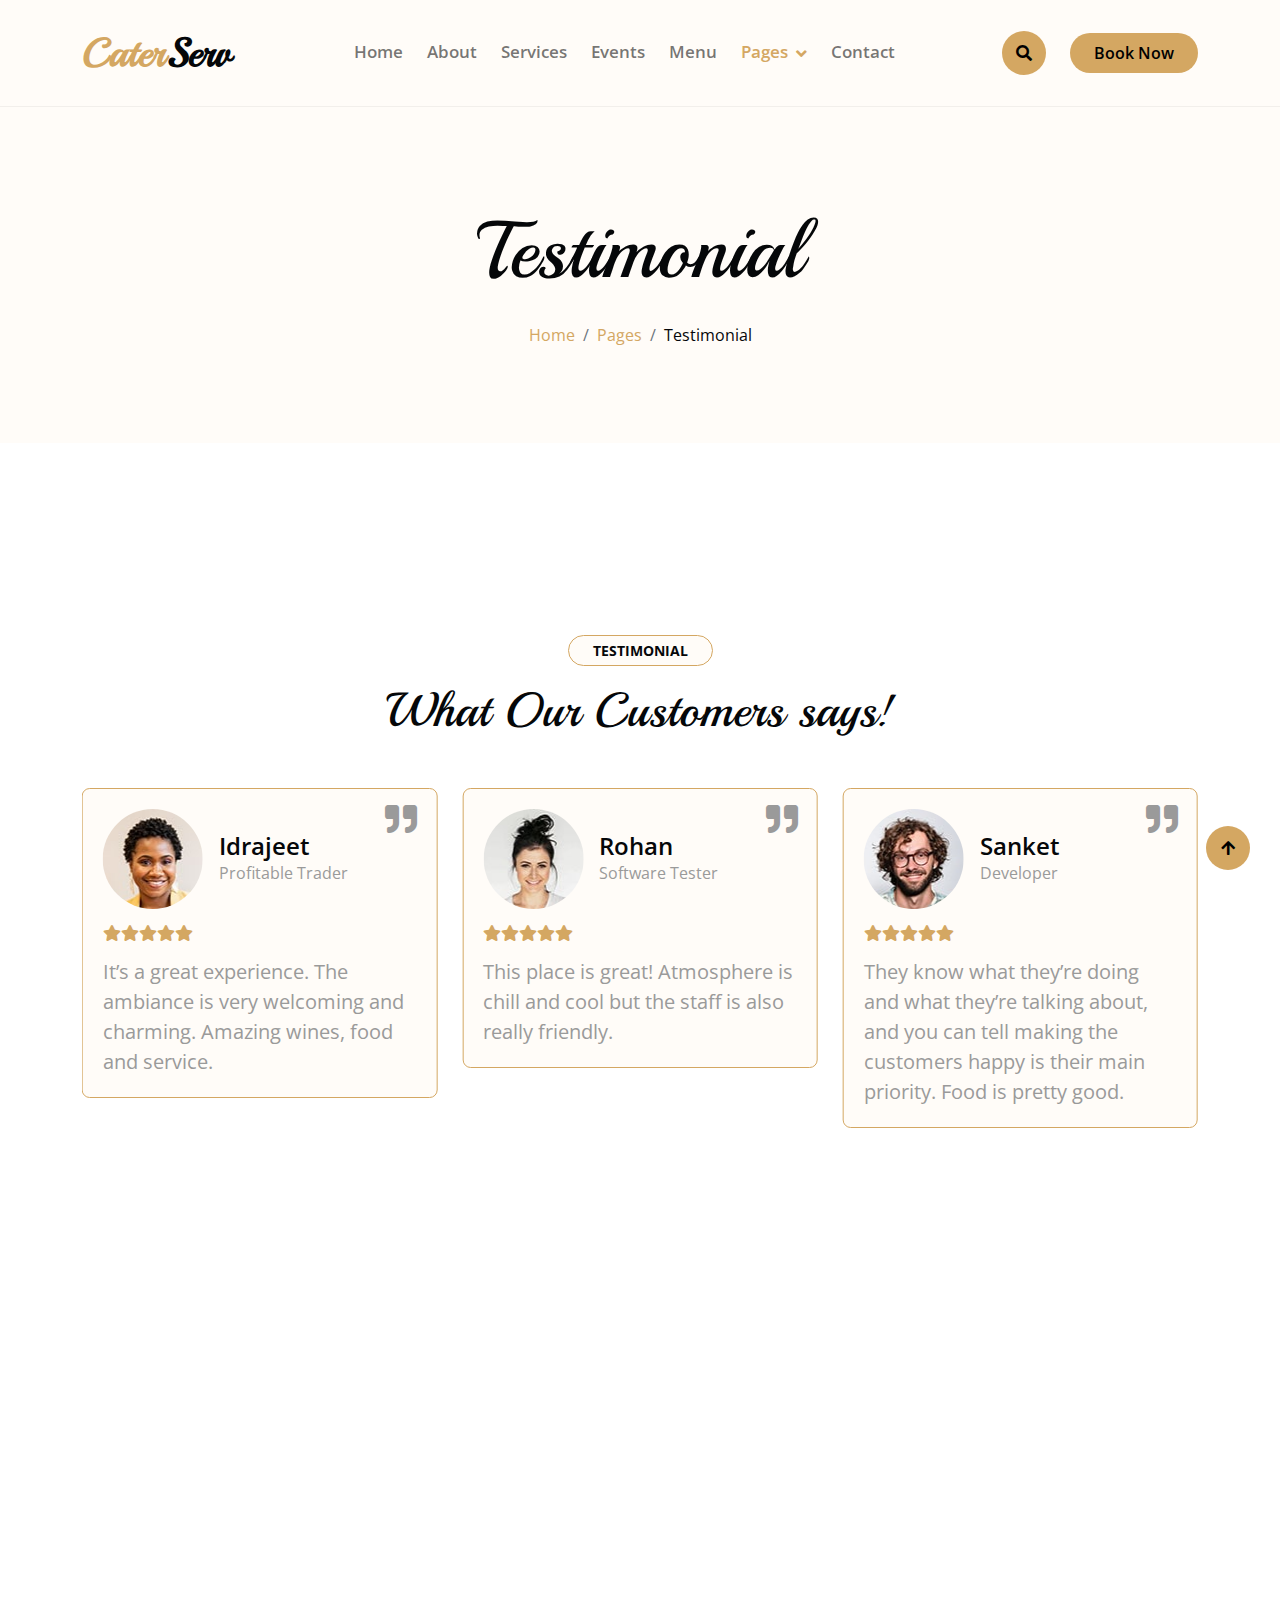
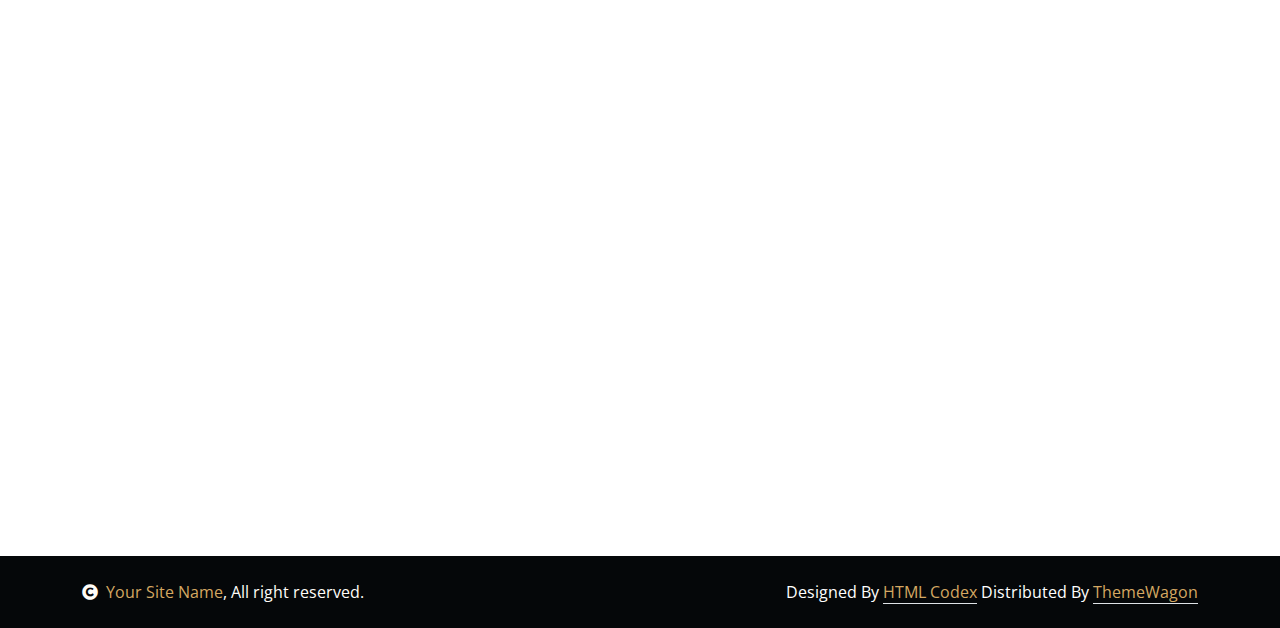
<file: testimonial.html>
<!DOCTYPE html>
<html lang="en">
  <head>
    <meta charset="utf-8" />
    <title>CaterServ - Catering Services</title>
    <meta content="width=device-width, initial-scale=1.0" name="viewport" />
    <meta content="" name="keywords" />
    <meta content="" name="description" />

    <!-- Google Web Fonts -->
    <link rel="preconnect" href="https://fonts.googleapis.com" />
    <link rel="preconnect" href="https://fonts.gstatic.com" crossorigin />
    <link
      href="https://fonts.googleapis.com/css2?family=Open+Sans:wght@400;600&family=Playball&display=swap"
      rel="stylesheet"
    />

    <!-- Icon Font Stylesheet -->
    <link
      rel="stylesheet"
      href="https://use.fontawesome.com/releases/v5.15.4/css/all.css"
    />
    <link
      href="https://cdn.jsdelivr.net/npm/bootstrap-icons@1.4.1/font/bootstrap-icons.css"
      rel="stylesheet"
    />

    <!-- Libraries Stylesheet -->
    <link href="lib/animate/animate.min.css" rel="stylesheet" />
    <link href="lib/lightbox/css/lightbox.min.css" rel="stylesheet" />
    <link href="lib/owlcarousel/owl.carousel.min.css" rel="stylesheet" />

    <!-- Customized Bootstrap Stylesheet -->
    <link href="css/bootstrap.min.css" rel="stylesheet" />

    <!-- Template Stylesheet -->
    <link href="css/style.css" rel="stylesheet" />
  </head>

  <body>
    <!-- Spinner Start -->
    <div
      id="spinner"
      class="show w-100 vh-100 bg-white position-fixed translate-middle top-50 start-50 d-flex align-items-center justify-content-center"
    >
      <div class="spinner-grow text-primary" role="status"></div>
    </div>
    <!-- Spinner End -->

    <!-- Navbar start -->
    <div class="container-fluid nav-bar">
      <div class="container">
        <nav class="navbar navbar-light navbar-expand-lg py-4">
          <a href="index.html" class="navbar-brand">
            <h1 class="text-primary fw-bold mb-0">
              Cater<span class="text-dark">Serv</span>
            </h1>
          </a>
          <button
            class="navbar-toggler py-2 px-3"
            type="button"
            data-bs-toggle="collapse"
            data-bs-target="#navbarCollapse"
          >
            <span class="fa fa-bars text-primary"></span>
          </button>
          <div class="collapse navbar-collapse" id="navbarCollapse">
            <div class="navbar-nav mx-auto">
              <a href="index.html" class="nav-item nav-link">Home</a>
              <a href="about.html" class="nav-item nav-link">About</a>
              <a href="service.html" class="nav-item nav-link">Services</a>
              <a href="event.html" class="nav-item nav-link">Events</a>
              <a href="menu.html" class="nav-item nav-link">Menu</a>
              <div class="nav-item dropdown">
                <a
                  href="#"
                  class="nav-link dropdown-toggle active"
                  data-bs-toggle="dropdown"
                  >Pages</a
                >
                <div class="dropdown-menu bg-light">
                  <a href="book.html" class="dropdown-item">Booking</a>
                  <a href="blog.html" class="dropdown-item">Our Blog</a>
                  <a href="team.html" class="dropdown-item">Our Team</a>
                  <a href="testimonial.html" class="dropdown-item active"
                    >Testimonial</a
                  >
                  <a href="404.html" class="dropdown-item">404 Page</a>
                </div>
              </div>
              <a href="contact.html" class="nav-item nav-link">Contact</a>
            </div>
            <button
              class="btn-search btn btn-primary btn-md-square me-4 rounded-circle d-none d-lg-inline-flex"
              data-bs-toggle="modal"
              data-bs-target="#searchModal"
            >
              <i class="fas fa-search"></i>
            </button>
            <a
              href=""
              class="btn btn-primary py-2 px-4 d-none d-xl-inline-block rounded-pill"
              >Book Now</a
            >
          </div>
        </nav>
      </div>
    </div>
    <!-- Navbar End -->

    <!-- Modal Search Start -->
    <div
      class="modal fade"
      id="searchModal"
      tabindex="-1"
      aria-labelledby="exampleModalLabel"
      aria-hidden="true"
    >
      <div class="modal-dialog modal-fullscreen">
        <div class="modal-content rounded-0">
          <div class="modal-header">
            <h5 class="modal-title" id="exampleModalLabel">
              Search by keyword
            </h5>
            <button
              type="button"
              class="btn-close"
              data-bs-dismiss="modal"
              aria-label="Close"
            ></button>
          </div>
          <div class="modal-body d-flex align-items-center">
            <div class="input-group w-75 mx-auto d-flex">
              <input
                type="search"
                class="form-control bg-transparent p-3"
                placeholder="keywords"
                aria-describedby="search-icon-1"
              />
              <span id="search-icon-1" class="input-group-text p-3"
                ><i class="fa fa-search"></i
              ></span>
            </div>
          </div>
        </div>
      </div>
    </div>
    <!-- Modal Search End -->

    <!-- Hero Start -->
    <div class="container-fluid bg-light py-6 my-6 mt-0">
      <div class="container text-center animated bounceInDown">
        <h1 class="display-1 mb-4">Testimonial</h1>
        <ol
          class="breadcrumb justify-content-center mb-0 animated bounceInDown"
        >
          <li class="breadcrumb-item"><a href="#">Home</a></li>
          <li class="breadcrumb-item"><a href="#">Pages</a></li>
          <li class="breadcrumb-item text-dark" aria-current="page">
            Testimonial
          </li>
        </ol>
      </div>
    </div>
    <!-- Hero End -->

    <!-- Testimonial Start -->
    <div class="container-fluid py-6">
      <div class="container">
        <div class="text-center wow bounceInUp" data-wow-delay="0.1s">
          <small
            class="d-inline-block fw-bold text-dark text-uppercase bg-light border border-primary rounded-pill px-4 py-1 mb-3"
            >Testimonial</small
          >
          <h1 class="display-5 mb-5">What Our Customers says!</h1>
        </div>
        <div
          class="owl-carousel owl-theme testimonial-carousel testimonial-carousel-1 mb-4 wow bounceInUp"
          data-wow-delay="0.1s"
        >
          <div class="testimonial-item rounded bg-light">
            <div class="d-flex mb-3">
              <img
                src="img/testimonial-1.jpg"
                class="img-fluid rounded-circle flex-shrink-0"
                alt=""
              />
              <div class="position-absolute" style="top: 15px; right: 20px">
                <i class="fa fa-quote-right fa-2x"></i>
              </div>
              <div class="ps-3 my-auto">
                <h4 class="mb-0">Yash</h4>
                <p class="m-0">Associate Software Engineer</p>
              </div>
            </div>
            <div class="testimonial-content">
              <div class="d-flex">
                <i class="fas fa-star text-primary"></i>
                <i class="fas fa-star text-primary"></i>
                <i class="fas fa-star text-primary"></i>
                <i class="fas fa-star text-primary"></i>
                <i class="fas fa-star text-primary"></i>
              </div>
              <p class="fs-5 m-0 pt-3">
                This cozy restaurant has left the best impressions! Hospitable
                hosts, delicious dishes, beautiful presentation, wide wine list
                and wonderful dessert.
              </p>
            </div>
          </div>
          <div class="testimonial-item rounded bg-light">
            <div class="d-flex mb-3">
              <img
                src="img/testimonial-2.jpg"
                class="img-fluid rounded-circle flex-shrink-0"
                alt=""
              />
              <div class="position-absolute" style="top: 15px; right: 20px">
                <i class="fa fa-quote-right fa-2x"></i>
              </div>
              <div class="ps-3 my-auto">
                <h4 class="mb-0">Idrajeet</h4>
                <p class="m-0">Profitable Trader</p>
              </div>
            </div>
            <div class="testimonial-content">
              <div class="d-flex">
                <i class="fas fa-star text-primary"></i>
                <i class="fas fa-star text-primary"></i>
                <i class="fas fa-star text-primary"></i>
                <i class="fas fa-star text-primary"></i>
                <i class="fas fa-star text-primary"></i>
              </div>
              <p class="fs-5 m-0 pt-3">
                It’s a great experience. The ambiance is very welcoming and
                charming. Amazing wines, food and service.
              </p>
            </div>
          </div>
          <div class="testimonial-item rounded bg-light">
            <div class="d-flex mb-3">
              <img
                src="img/testimonial-3.jpg"
                class="img-fluid rounded-circle flex-shrink-0"
                alt=""
              />
              <div class="position-absolute" style="top: 15px; right: 20px">
                <i class="fa fa-quote-right fa-2x"></i>
              </div>
              <div class="ps-3 my-auto">
                <h4 class="mb-0">Rohan</h4>
                <p class="m-0">Software Tester</p>
              </div>
            </div>
            <div class="testimonial-content">
              <div class="d-flex">
                <i class="fas fa-star text-primary"></i>
                <i class="fas fa-star text-primary"></i>
                <i class="fas fa-star text-primary"></i>
                <i class="fas fa-star text-primary"></i>
                <i class="fas fa-star text-primary"></i>
              </div>
              <p class="fs-5 m-0 pt-3">
                This place is great! Atmosphere is chill and cool but the staff
                is also really friendly.
              </p>
            </div>
          </div>
          <div class="testimonial-item rounded bg-light">
            <div class="d-flex mb-3">
              <img
                src="img/testimonial-4.jpg"
                class="img-fluid rounded-circle flex-shrink-0"
                alt=""
              />
              <div class="position-absolute" style="top: 15px; right: 20px">
                <i class="fa fa-quote-right fa-2x"></i>
              </div>
              <div class="ps-3 my-auto">
                <h4 class="mb-0">Sanket</h4>
                <p class="m-0">Developer</p>
              </div>
            </div>
            <div class="testimonial-content">
              <div class="d-flex">
                <i class="fas fa-star text-primary"></i>
                <i class="fas fa-star text-primary"></i>
                <i class="fas fa-star text-primary"></i>
                <i class="fas fa-star text-primary"></i>
                <i class="fas fa-star text-primary"></i>
              </div>
              <p class="fs-5 m-0 pt-3">
                They know what they’re doing and what they’re talking about, and
                you can tell making the customers happy is their main priority.
                Food is pretty good.
              </p>
            </div>
          </div>
        </div>
        <div
          class="owl-carousel testimonial-carousel testimonial-carousel-2 wow bounceInUp"
          data-wow-delay="0.3s"
        >
          <div class="testimonial-item rounded bg-light">
            <div class="d-flex mb-3">
              <img
                src="img/testimonial-1.jpg"
                class="img-fluid rounded-circle flex-shrink-0"
                alt=""
              />
              <div class="position-absolute" style="top: 15px; right: 20px">
                <i class="fa fa-quote-right fa-2x"></i>
              </div>
              <div class="ps-3 my-auto">
                <h4 class="mb-0">Gaurav</h4>
                <p class="m-0">UI Developer</p>
              </div>
            </div>
            <div class="testimonial-content">
              <div class="d-flex">
                <i class="fas fa-star text-primary"></i>
                <i class="fas fa-star text-primary"></i>
                <i class="fas fa-star text-primary"></i>
                <i class="fas fa-star text-primary"></i>
                <i class="fas fa-star text-primary"></i>
              </div>
              <p class="fs-5 m-0 pt-3">
                Amazing wines, food and service. Staff are extremely
                knowledgeable and make great recommendations.
              </p>
            </div>
          </div>
          <div class="testimonial-item rounded bg-light">
            <div class="d-flex mb-3">
              <img
                src="img/testimonial-2.jpg"
                class="img-fluid rounded-circle flex-shrink-0"
                alt=""
              />
              <div class="position-absolute" style="top: 15px; right: 20px">
                <i class="fa fa-quote-right fa-2x"></i>
              </div>
              <div class="ps-3 my-auto">
                <h4 class="mb-0">Shashikant</h4>
                <p class="m-0">CA</p>
              </div>
            </div>
            <div class="testimonial-content">
              <div class="d-flex">
                <i class="fas fa-star text-primary"></i>
                <i class="fas fa-star text-primary"></i>
                <i class="fas fa-star text-primary"></i>
                <i class="fas fa-star text-primary"></i>
                <i class="fas fa-star text-primary"></i>
              </div>
              <p class="fs-5 m-0 pt-3">
                Staff are extremely knowledgeable and make great
                recommendations.
              </p>
            </div>
          </div>
          <div class="testimonial-item rounded bg-light">
            <div class="d-flex mb-3">
              <img
                src="img/testimonial-3.jpg"
                class="img-fluid rounded-circle flex-shrink-0"
                alt=""
              />
              <div class="position-absolute" style="top: 15px; right: 20px">
                <i class="fa fa-quote-right fa-2x"></i>
              </div>
              <div class="ps-3 my-auto">
                <h4 class="mb-0">Gulzar</h4>
                <p class="m-0">Ammunition Tester</p>
              </div>
            </div>
            <div class="testimonial-content">
              <div class="d-flex">
                <i class="fas fa-star text-primary"></i>
                <i class="fas fa-star text-primary"></i>
                <i class="fas fa-star text-primary"></i>
                <i class="fas fa-star text-primary"></i>
                <i class="fas fa-star text-primary"></i>
              </div>
              <p class="fs-5 m-0 pt-3">
                I recommend to everyone! I would like to come back here again
                and again.
              </p>
            </div>
          </div>
          <div class="testimonial-item rounded bg-light">
            <div class="d-flex mb-3">
              <img
                src="img/testimonial-4.jpg"
                class="img-fluid rounded-circle flex-shrink-0"
                alt=""
              />
              <div class="position-absolute" style="top: 15px; right: 20px">
                <i class="fa fa-quote-right fa-2x"></i>
              </div>
              <div class="ps-3 my-auto">
                <h4 class="mb-0">Sushil</h4>
                <p class="m-0">FreeLancer</p>
              </div>
            </div>
            <div class="testimonial-content">
              <div class="d-flex">
                <i class="fas fa-star text-primary"></i>
                <i class="fas fa-star text-primary"></i>
                <i class="fas fa-star text-primary"></i>
                <i class="fas fa-star text-primary"></i>
                <i class="fas fa-star text-primary"></i>
              </div>
              <p class="fs-5 m-0 pt-3">
                Stress-free experience: Underlines the caterer's ability to
                handle the event seamlessly.
              </p>
            </div>
          </div>
        </div>
      </div>
    </div>
    <!-- Testimonial End -->

    <!-- Footer Start -->
    <div
      class="container-fluid footer py-6 my-6 mb-0 bg-light wow bounceInUp"
      data-wow-delay="0.1s"
    >
      <div class="container">
        <div class="row">
          <div class="col-lg-3 col-md-6">
            <div class="footer-item">
              <h1 class="text-primary">
                Cater<span class="text-dark">Serv</span>
              </h1>
              <p class="lh-lg mb-4">
                Contact us today for a free consultation and let us help you
                craft a culinary experience that will leave your guests raving.
                We can't wait to be a part of your special occasion!
              </p>
              <div class="footer-icon d-flex">
                <a
                  class="btn btn-primary btn-sm-square me-2 rounded-circle"
                  href=""
                  ><i class="fab fa-facebook-f"></i
                ></a>
                <a
                  class="btn btn-primary btn-sm-square me-2 rounded-circle"
                  href=""
                  ><i class="fab fa-twitter"></i
                ></a>
                <a
                  href="#"
                  class="btn btn-primary btn-sm-square me-2 rounded-circle"
                  ><i class="fab fa-instagram"></i
                ></a>
                <a href="#" class="btn btn-primary btn-sm-square rounded-circle"
                  ><i class="fab fa-linkedin-in"></i
                ></a>
              </div>
            </div>
          </div>
          <div class="col-lg-3 col-md-6">
            <div class="footer-item">
              <h4 class="mb-4">Special Facilities</h4>
              <div class="d-flex flex-column align-items-start">
                <a class="text-body mb-3" href=""
                  ><i class="fa fa-check text-primary me-2"></i>Cheese Burger</a
                >
                <a class="text-body mb-3" href=""
                  ><i class="fa fa-check text-primary me-2"></i>Sandwich</a
                >
                <a class="text-body mb-3" href=""
                  ><i class="fa fa-check text-primary me-2"></i>Panner Burger</a
                >
                <a class="text-body mb-3" href=""
                  ><i class="fa fa-check text-primary me-2"></i>Special
                  Sweets</a
                >
              </div>
            </div>
          </div>
          <div class="col-lg-3 col-md-6">
            <div class="footer-item">
              <h4 class="mb-4">Contact Us</h4>
              <div class="d-flex flex-column align-items-start">
                <p>
                  <i class="fa fa-map-marker-alt text-primary me-2"></i> 123
                  Street, New York, USA
                </p>
                <p>
                  <i class="fa fa-phone-alt text-primary me-2"></i> (+012) 3456
                  7890 123
                </p>
                <p>
                  <i class="fas fa-envelope text-primary me-2"></i>
                  info@example.com
                </p>
                <p>
                  <i class="fa fa-clock text-primary me-2"></i> 26/7 Hours
                  Service
                </p>
              </div>
            </div>
          </div>
          <div class="col-lg-3 col-md-6">
            <div class="footer-item">
              <h4 class="mb-4">Social Gallery</h4>
              <div class="row g-2">
                <div class="col-4">
                  <img
                    src="img/menu-01.jpg"
                    class="img-fluid rounded-circle border border-primary p-2"
                    alt=""
                  />
                </div>
                <div class="col-4">
                  <img
                    src="img/menu-02.jpg"
                    class="img-fluid rounded-circle border border-primary p-2"
                    alt=""
                  />
                </div>
                <div class="col-4">
                  <img
                    src="img/menu-03.jpg"
                    class="img-fluid rounded-circle border border-primary p-2"
                    alt=""
                  />
                </div>
                <div class="col-4">
                  <img
                    src="img/menu-04.jpg"
                    class="img-fluid rounded-circle border border-primary p-2"
                    alt=""
                  />
                </div>
                <div class="col-4">
                  <img
                    src="img/menu-05.jpg"
                    class="img-fluid rounded-circle border border-primary p-2"
                    alt=""
                  />
                </div>
                <div class="col-4">
                  <img
                    src="img/menu-06.jpg"
                    class="img-fluid rounded-circle border border-primary p-2"
                    alt=""
                  />
                </div>
              </div>
            </div>
          </div>
        </div>
      </div>
    </div>
    <!-- Footer End -->

    <!-- Copyright Start -->
    <div class="container-fluid copyright bg-dark py-4">
      <div class="container">
        <div class="row">
          <div class="col-md-6 text-center text-md-start mb-3 mb-md-0">
            <span class="text-light"
              ><a href="#"
                ><i class="fas fa-copyright text-light me-2"></i>Your Site
                Name</a
              >, All right reserved.</span
            >
          </div>
          <div class="col-md-6 my-auto text-center text-md-end text-white">
            <!--/*** This template is free as long as you keep the below author’s credit link/attribution link/backlink. ***/-->
            <!--/*** If you'd like to use the template without the below author’s credit link/attribution link/backlink, ***/-->
            <!--/*** you can purchase the Credit Removal License from "https://htmlcodex.com/credit-removal". ***/-->
            Designed By
            <a class="border-bottom" href="https://htmlcodex.com">HTML Codex</a>
            Distributed By
            <a class="border-bottom" href="https://themewagon.com"
              >ThemeWagon</a
            >
          </div>
        </div>
      </div>
    </div>
    <!-- Copyright End -->

    <!-- Back to Top -->
    <a href="#" class="btn btn-md-square btn-primary rounded-circle back-to-top"
      ><i class="fa fa-arrow-up"></i
    ></a>

    <!-- JavaScript Libraries -->
    <script src="https://ajax.googleapis.com/ajax/libs/jquery/1.12.4/jquery.min.js"></script>
    <script src="https://cdn.jsdelivr.net/npm/bootstrap@5.0.0/dist/js/bootstrap.bundle.min.js"></script>
    <script src="lib/wow/wow.min.js"></script>
    <script src="lib/easing/easing.min.js"></script>
    <script src="lib/waypoints/waypoints.min.js"></script>
    <script src="lib/counterup/counterup.min.js"></script>
    <script src="lib/lightbox/js/lightbox.min.js"></script>
    <script src="lib/owlcarousel/owl.carousel.min.js"></script>

    <!-- Template Javascript -->
    <script src="js/main.js"></script>
  </body>
</html>
</file>
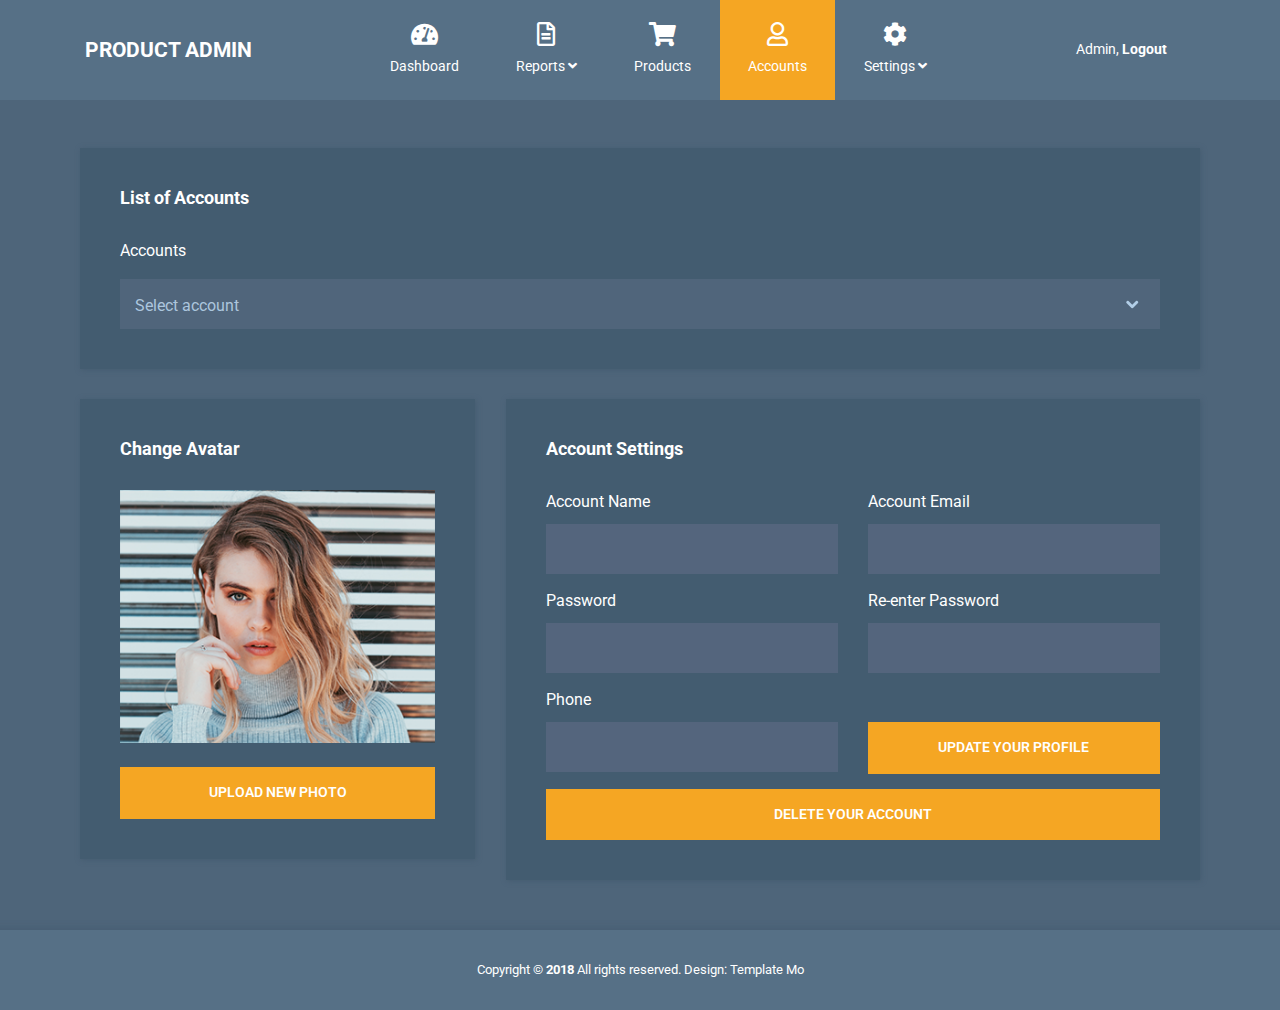
<file: admin1/accounts.html>
<!DOCTYPE html>
<html lang="en">
  <head>
    <meta charset="UTF-8" />
    <meta name="viewport" content="width=device-width, initial-scale=1.0" />
    <meta http-equiv="X-UA-Compatible" content="ie=edge" />
    <title>Accounts - Product Admin Template</title>
    <link
      rel="stylesheet"
      href="https://fonts.googleapis.com/css?family=Roboto:400,700"
    />
    <!-- https://fonts.google.com/specimen/Roboto -->
    <link rel="stylesheet" href="css/fontawesome.min.css" />
    <!-- https://fontawesome.com/ -->
    <link rel="stylesheet" href="css/bootstrap.min.css" />
    <!-- https://getbootstrap.com/ -->
    <link rel="stylesheet" href="css/templatemo-style.css" />
    <!--
	Product Admin CSS Template
	https://templatemo.com/tm-524-product-admin
	-->
  </head>

  <body id="reportsPage">
    <div class="" id="home">
      <nav class="navbar navbar-expand-xl">
        <div class="container h-100">
          <a class="navbar-brand" href="index.php">
            <h1 class="tm-site-title mb-0">Product Admin</h1>
          </a>
          <button
            class="navbar-toggler ml-auto mr-0"
            type="button"
            data-toggle="collapse"
            data-target="#navbarSupportedContent"
            aria-controls="navbarSupportedContent"
            aria-expanded="false"
            aria-label="Toggle navigation"
          >
            <i class="fas fa-bars tm-nav-icon"></i>
          </button>

          <div class="collapse navbar-collapse" id="navbarSupportedContent">
            <ul class="navbar-nav mx-auto h-100">
              <li class="nav-item">
                <a class="nav-link" href="index.php">
                  <i class="fas fa-tachometer-alt"></i> Dashboard
                  <span class="sr-only">(current)</span>
                </a>
              </li>
              <li class="nav-item dropdown">
                <a
                  class="nav-link dropdown-toggle"
                  href="#"
                  id="navbarDropdown"
                  role="button"
                  data-toggle="dropdown"
                  aria-haspopup="true"
                  aria-expanded="false"
                >
                  <i class="far fa-file-alt"></i>
                  <span> Reports <i class="fas fa-angle-down"></i> </span>
                </a>
                <div class="dropdown-menu" aria-labelledby="navbarDropdown">
                  <a class="dropdown-item" href="#">Daily Report</a>
                  <a class="dropdown-item" href="#">Weekly Report</a>
                  <a class="dropdown-item" href="#">Yearly Report</a>
                </div>
              </li>
              <li class="nav-item">
                <a class="nav-link" href="products.php">
                  <i class="fas fa-shopping-cart"></i> Products
                </a>
              </li>

              <li class="nav-item">
                <a class="nav-link active" href="accounts.html">
                  <i class="far fa-user"></i> Accounts
                </a>
              </li>
              <li class="nav-item dropdown">
                <a
                  class="nav-link dropdown-toggle"
                  href="#"
                  id="navbarDropdown"
                  role="button"
                  data-toggle="dropdown"
                  aria-haspopup="true"
                  aria-expanded="false"
                >
                  <i class="fas fa-cog"></i>
                  <span> Settings <i class="fas fa-angle-down"></i> </span>
                </a>
                <div class="dropdown-menu" aria-labelledby="navbarDropdown">
                  <a class="dropdown-item" href="#">Profile</a>
                  <a class="dropdown-item" href="#">Billing</a>
                  <a class="dropdown-item" href="#">Customize</a>
                </div>
              </li>
            </ul>
            <ul class="navbar-nav">
              <li class="nav-item">
                <a class="nav-link d-block" href="login.html">
                  Admin, <b>Logout</b>
                </a>
              </li>
            </ul>
          </div>
        </div>
      </nav>
      <div class="container mt-5">
        <div class="row tm-content-row">
          <div class="col-12 tm-block-col">
            <div class="tm-bg-primary-dark tm-block tm-block-h-auto">
              <h2 class="tm-block-title">List of Accounts</h2>
              <p class="text-white">Accounts</p>
              <select class="custom-select">
                <option value="0">Select account</option>
                <option value="1">Admin</option>
                <option value="2">Editor</option>
                <option value="3">Merchant</option>
                <option value="4">Customer</option>
              </select>
            </div>
          </div>
        </div>
        <!-- row -->
        <div class="row tm-content-row">
          <div class="tm-block-col tm-col-avatar">
            <div class="tm-bg-primary-dark tm-block tm-block-avatar">
              <h2 class="tm-block-title">Change Avatar</h2>
              <div class="tm-avatar-container">
                <img
                  src="img/avatar.png"
                  alt="Avatar"
                  class="tm-avatar img-fluid mb-4"
                />
                <a href="#" class="tm-avatar-delete-link">
                  <i class="far fa-trash-alt tm-product-delete-icon"></i>
                </a>
              </div>
              <button class="btn btn-primary btn-block text-uppercase">
                Upload New Photo
              </button>
            </div>
          </div>
          <div class="tm-block-col tm-col-account-settings">
            <div class="tm-bg-primary-dark tm-block tm-block-settings">
              <h2 class="tm-block-title">Account Settings</h2>
              <form action="" class="tm-signup-form row">
                <div class="form-group col-lg-6">
                  <label for="name">Account Name</label>
                  <input
                    id="name"
                    name="name"
                    type="text"
                    class="form-control validate"
                  />
                </div>
                <div class="form-group col-lg-6">
                  <label for="email">Account Email</label>
                  <input
                    id="email"
                    name="email"
                    type="email"
                    class="form-control validate"
                  />
                </div>
                <div class="form-group col-lg-6">
                  <label for="password">Password</label>
                  <input
                    id="password"
                    name="password"
                    type="password"
                    class="form-control validate"
                  />
                </div>
                <div class="form-group col-lg-6">
                  <label for="password2">Re-enter Password</label>
                  <input
                    id="password2"
                    name="password2"
                    type="password"
                    class="form-control validate"
                  />
                </div>
                <div class="form-group col-lg-6">
                  <label for="phone">Phone</label>
                  <input
                    id="phone"
                    name="phone"
                    type="tel"
                    class="form-control validate"
                  />
                </div>
                <div class="form-group col-lg-6">
                  <label class="tm-hide-sm">&nbsp;</label>
                  <button
                    type="submit"
                    class="btn btn-primary btn-block text-uppercase"
                  >
                    Update Your Profile
                  </button>
                </div>
                <div class="col-12">
                  <button
                    type="submit"
                    class="btn btn-primary btn-block text-uppercase"
                  >
                    Delete Your Account
                  </button>
                </div>
              </form>
            </div>
          </div>
        </div>
      </div>
      <footer class="tm-footer row tm-mt-small">
        <div class="col-12 font-weight-light">
          <p class="text-center text-white mb-0 px-4 small">
            Copyright &copy; <b>2018</b> All rights reserved. Design:
            <a
              rel="nofollow noopener"
              href="https://templatemo.com"
              class="tm-footer-link"
              >Template Mo</a
            >
          </p>
        </div>
      </footer>
    </div>

    <script src="js/jquery-3.3.1.min.js"></script>
    <!-- https://jquery.com/download/ -->
    <script src="js/bootstrap.min.js"></script>
    <!-- https://getbootstrap.com/ -->
  </body>
</html>
</file>
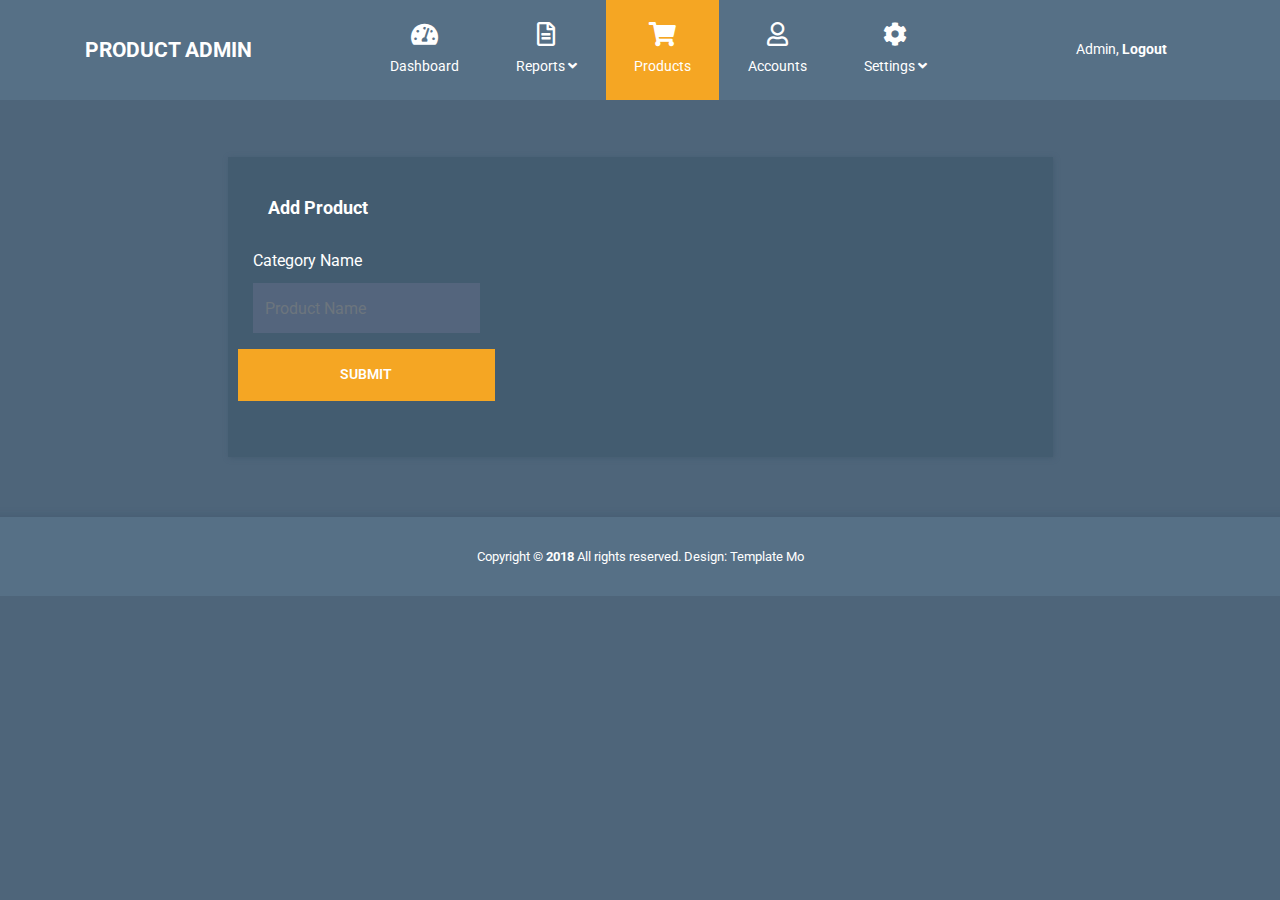
<file: admin1/add-category.html>
<!DOCTYPE html>
<html lang="en">
  <head>
    <meta charset="UTF-8" />
    <meta name="viewport" content="width=device-width, initial-scale=1.0" />
    <meta http-equiv="X-UA-Compatible" content="ie=edge" />
    <title>Add Product - Dashboard HTML Template</title>
    <link
      rel="stylesheet"
      href="https://fonts.googleapis.com/css?family=Roboto:400,700"
    />
    <!-- https://fonts.google.com/specimen/Roboto -->
    <link rel="stylesheet" href="css/fontawesome.min.css" />
    <!-- https://fontawesome.com/ -->
    <link
      rel="stylesheet"
      href="jquery-ui-datepicker/jquery-ui.min.css"
      type="text/css"
    />
    <!-- http://api.jqueryui.com/datepicker/ -->
    <link rel="stylesheet" href="css/bootstrap.min.css" />
    <!-- https://getbootstrap.com/ -->
    <link rel="stylesheet" href="css/templatemo-style.css" />
    <!--
	Product Admin CSS Template
	https://templatemo.com/tm-524-product-admin
	-->
  </head>

  <body>
    <nav class="navbar navbar-expand-xl">
      <div class="container h-100">
        <a class="navbar-brand" href="index.html">
          <h1 class="tm-site-title mb-0">Product Admin</h1>
        </a>
        <button
          class="navbar-toggler ml-auto mr-0"
          type="button"
          data-toggle="collapse"
          data-target="#navbarSupportedContent"
          aria-controls="navbarSupportedContent"
          aria-expanded="false"
          aria-label="Toggle navigation"
        >
          <i class="fas fa-bars tm-nav-icon"></i>
        </button>

        <div class="collapse navbar-collapse" id="navbarSupportedContent">
          <ul class="navbar-nav mx-auto h-100">
            <li class="nav-item">
              <a class="nav-link" href="index.php">
                <i class="fas fa-tachometer-alt"></i> Dashboard
                <span class="sr-only">(current)</span>
              </a>
            </li>
            <li class="nav-item dropdown">
              <a
                class="nav-link dropdown-toggle"
                href="#"
                id="navbarDropdown"
                role="button"
                data-toggle="dropdown"
                aria-haspopup="true"
                aria-expanded="false"
              >
                <i class="far fa-file-alt"></i>
                <span> Reports <i class="fas fa-angle-down"></i> </span>
              </a>
              <div class="dropdown-menu" aria-labelledby="navbarDropdown">
                <a class="dropdown-item" href="#">Daily Report</a>
                <a class="dropdown-item" href="#">Weekly Report</a>
                <a class="dropdown-item" href="#">Yearly Report</a>
              </div>
            </li>
            <li class="nav-item">
              <a class="nav-link active" href="products.php">
                <i class="fas fa-shopping-cart"></i> Products
              </a>
            </li>

            <li class="nav-item">
              <a class="nav-link" href="accounts.html">
                <i class="far fa-user"></i> Accounts
              </a>
            </li>
            <li class="nav-item dropdown">
              <a
                class="nav-link dropdown-toggle"
                href="#"
                id="navbarDropdown"
                role="button"
                data-toggle="dropdown"
                aria-haspopup="true"
                aria-expanded="false"
              >
                <i class="fas fa-cog"></i>
                <span> Settings <i class="fas fa-angle-down"></i> </span>
              </a>
              <div class="dropdown-menu" aria-labelledby="navbarDropdown">
                <a class="dropdown-item" href="#">Profile</a>
                <a class="dropdown-item" href="#">Billing</a>
                <a class="dropdown-item" href="#">Customize</a>
              </div>
            </li>
          </ul>
          <ul class="navbar-nav">
            <li class="nav-item">
              <a class="nav-link d-block" href="login.html">
                Admin, <b>Logout</b>
              </a>
            </li>
          </ul>
        </div>
      </div>
    </nav>
    <div class="container tm-mt-big tm-mb-big">
      <div class="row">
        <div class="col-xl-9 col-lg-10 col-md-12 col-sm-12 mx-auto">
          <div class="tm-bg-primary-dark tm-block tm-block-h-auto">
            <div class="row">
              <div class="col-12">
                <h2 class="tm-block-title d-inline-block">Add Product</h2>
              </div>
            </div>
            <div class="row tm-edit-product-row">
              <div class="row tm-edit-product-row">
                <form
                  action="addcategory.php"
                  method="post"
                  enctype="multipart/form-data"
                >
                  <div class="col-xl-12 col-lg-12 col-md-12">
                    <div class="form-group mb-3">
                      <label for="name">Category Name </label>
                      <input
                        type="text"
                        class="form-control"
                        name="name"
                        id="name"
                        placeholder="Product Name"
                      />
                    </div>

                    <div class="row">
                      <button
                        type="submit"
                        class="btn btn-primary btn-block text-uppercase mb-3"
                      >
                        Submit
                      </button>
                    </div>
                  </div>
                </form>
              </div>
            </div>
          </div>
        </div>
      </div>
    </div>
    <footer class="tm-footer row tm-mt-small">
      <div class="col-12 font-weight-light">
        <p class="text-center text-white mb-0 px-4 small">
          Copyright &copy; <b>2018</b> All rights reserved. Design:
          <a
            rel="nofollow noopener"
            href="https://templatemo.com"
            class="tm-footer-link"
            >Template Mo</a
          >
        </p>
      </div>
    </footer>

    <script src="js/jquery-3.3.1.min.js"></script>
    <!-- https://jquery.com/download/ -->
    <script src="jquery-ui-datepicker/jquery-ui.min.js"></script>
    <!-- https://jqueryui.com/download/ -->
    <script src="js/bootstrap.min.js"></script>
    <!-- https://getbootstrap.com/ -->
    <script>
      $(function () {
        $("#expire_date").datepicker();
      });
    </script>
  </body>
</html>
</file>
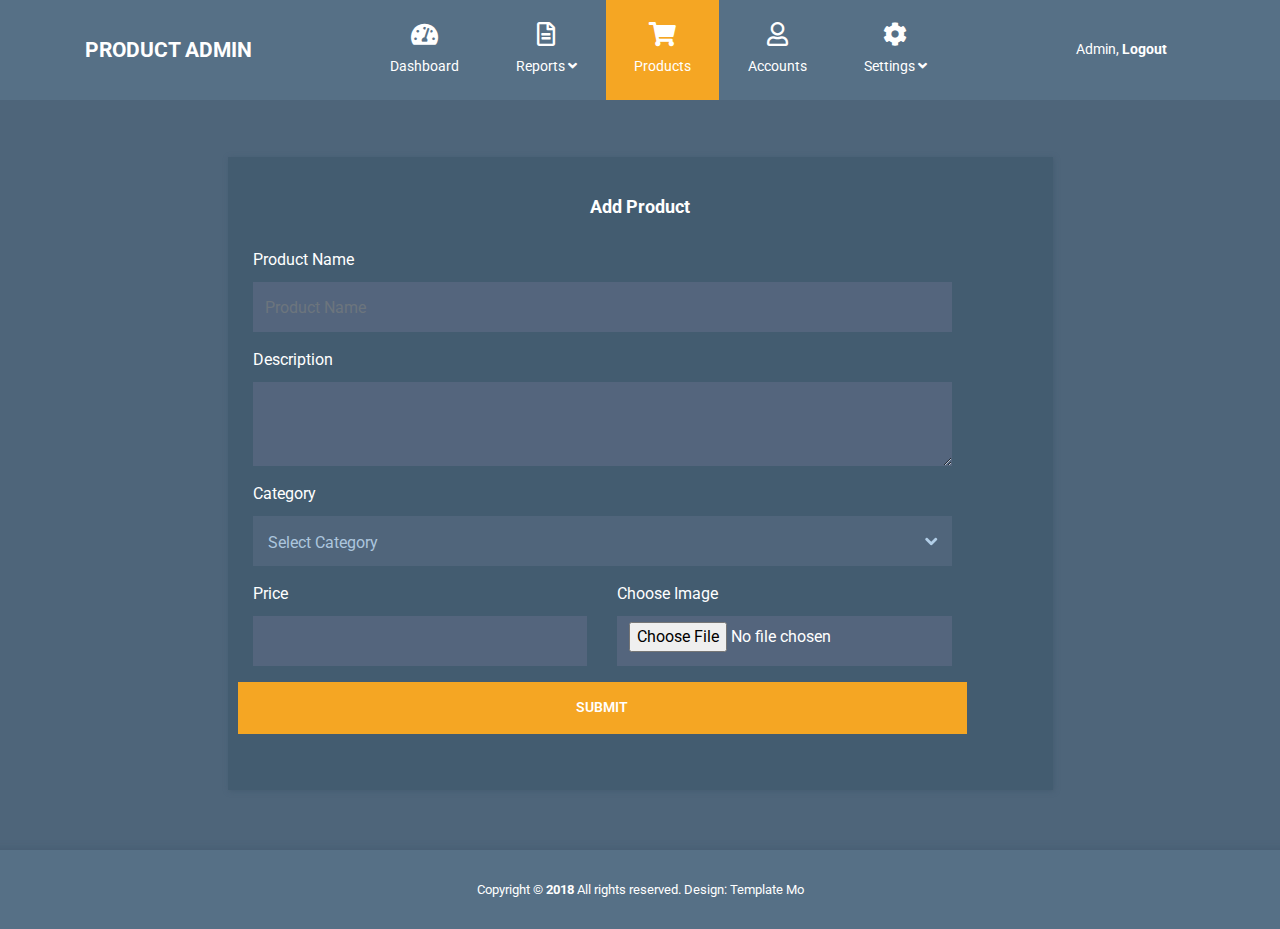
<file: admin1/add-product.html>
<!DOCTYPE html>
<html lang="en">
  <head>
    <meta charset="UTF-8" />
    <meta name="viewport" content="width=device-width, initial-scale=1.0" />
    <meta http-equiv="X-UA-Compatible" content="ie=edge" />
    <title>Add Product - Dashboard HTML Template</title>
    <link
      rel="stylesheet"
      href="https://fonts.googleapis.com/css?family=Roboto:400,700"
    />
    <!-- https://fonts.google.com/specimen/Roboto -->
    <link rel="stylesheet" href="css/fontawesome.min.css" />
    <!-- https://fontawesome.com/ -->
    <link
      rel="stylesheet"
      href="jquery-ui-datepicker/jquery-ui.min.css"
      type="text/css"
    />
    <!-- http://api.jqueryui.com/datepicker/ -->
    <link rel="stylesheet" href="css/bootstrap.min.css" />
    <!-- https://getbootstrap.com/ -->
    <link rel="stylesheet" href="css/templatemo-style.css" />
    <!--
	Product Admin CSS Template
	https://templatemo.com/tm-524-product-admin
	-->
  </head>

  <body>
    <nav class="navbar navbar-expand-xl">
      <div class="container h-100">
        <a class="navbar-brand" href="index.html">
          <h1 class="tm-site-title mb-0">Product Admin</h1>
        </a>
        <button
          class="navbar-toggler ml-auto mr-0"
          type="button"
          data-toggle="collapse"
          data-target="#navbarSupportedContent"
          aria-controls="navbarSupportedContent"
          aria-expanded="false"
          aria-label="Toggle navigation"
        >
          <i class="fas fa-bars tm-nav-icon"></i>
        </button>

        <div class="collapse navbar-collapse" id="navbarSupportedContent">
          <ul class="navbar-nav mx-auto h-100">
            <li class="nav-item">
              <a class="nav-link" href="index.php">
                <i class="fas fa-tachometer-alt"></i> Dashboard
                <span class="sr-only">(current)</span>
              </a>
            </li>
            <li class="nav-item dropdown">
              <a
                class="nav-link dropdown-toggle"
                href="#"
                id="navbarDropdown"
                role="button"
                data-toggle="dropdown"
                aria-haspopup="true"
                aria-expanded="false"
              >
                <i class="far fa-file-alt"></i>
                <span> Reports <i class="fas fa-angle-down"></i> </span>
              </a>
              <div class="dropdown-menu" aria-labelledby="navbarDropdown">
                <a class="dropdown-item" href="#">Daily Report</a>
                <a class="dropdown-item" href="#">Weekly Report</a>
                <a class="dropdown-item" href="#">Yearly Report</a>
              </div>
            </li>
            <li class="nav-item">
              <a class="nav-link active" href="products.php">
                <i class="fas fa-shopping-cart"></i> Products
              </a>
            </li>

            <li class="nav-item">
              <a class="nav-link" href="accounts.html">
                <i class="far fa-user"></i> Accounts
              </a>
            </li>
            <li class="nav-item dropdown">
              <a
                class="nav-link dropdown-toggle"
                href="#"
                id="navbarDropdown"
                role="button"
                data-toggle="dropdown"
                aria-haspopup="true"
                aria-expanded="false"
              >
                <i class="fas fa-cog"></i>
                <span> Settings <i class="fas fa-angle-down"></i> </span>
              </a>
              <div class="dropdown-menu" aria-labelledby="navbarDropdown">
                <a class="dropdown-item" href="#">Profile</a>
                <a class="dropdown-item" href="#">Billing</a>
                <a class="dropdown-item" href="#">Customize</a>
              </div>
            </li>
          </ul>
          <ul class="navbar-nav">
            <li class="nav-item">
              <a class="nav-link d-block" href="login.html">
                Admin, <b>Logout</b>
              </a>
            </li>
          </ul>
        </div>
      </div>
    </nav>
    <div class="container tm-mt-big tm-mb-big">
      <div class="row">
        <div class="col-xl-9 col-lg-10 col-md-12 col-sm-12 mx-auto">
          <div class="tm-bg-primary-dark tm-block tm-block-h-auto">
            <div class="row">
              <div class="col-12">
                <h2 class="tm-block-title text-center">Add Product</h2>
              </div>
            </div>
            <div class="row tm-edit-product-row">
              <div class="row tm-edit-product-row">
                <form
                  action="additems.php"
                  method="POST"
                  enctype="multipart/form-data"
                >
                  <div class="col-xl-12 col-lg-12 col-md-12">
                    <div class="form-group mb-3">
                      <label for="name">Product Name </label>
                      <input
                        type="text"
                        class="form-control"
                        name="pname"
                        id="name"
                        placeholder="Product Name"
                      />
                    </div>
                    <div class="form-group mb-3">
                      <label for="description">Description</label>
                      <textarea
                        class="form-control validate"
                        name="pdescription"
                        rows="3"
                        required
                      ></textarea>
                    </div>
                    <div class="form-group mb-3">
                      <label for="category">Category</label>
                      <select
                        name="pcategory"
                        class="custom-select tm-select-accounts"
                        id="category"
                      >
                        <option selected>Select Category</option>
                        <option value="Starter">Starter</option>
                        <option value="Drinks">Drinks</option>
                        <option value="Main Course">Main Course</option>
                        <option value="Offer">Offer</option>
                        <option value="Our Special">Our Special</option>
                      </select>
                    </div>
                    <div class="row">
                      <div class="form-group mb-3 col-xs-12 col-sm-6">
                        <label for="mrp">Price</label>
                        <input
                          name="pmrp"
                          id="mrp"
                          type="number"
                          class="form-control"
                        />
                      </div>
                      <div class="form-group mb-3 col-xs-12 col-sm-6">
                        <label for="file" class="form-label"
                          >Choose Image</label
                        >
                        <input
                          type="file"
                          class="form-control"
                          name="pimage"
                          id="file"
                        />
                      </div>
                      <button
                        type="submit"
                        class="btn btn-primary btn-block text-uppercase mb-3"
                      >
                        Submit
                      </button>
                    </div>
                  </div>
                </form>
              </div>
            </div>
          </div>
        </div>
      </div>
    </div>
    <footer class="tm-footer row tm-mt-small">
      <div class="col-12 font-weight-light">
        <p class="text-center text-white mb-0 px-4 small">
          Copyright &copy; <b>2018</b> All rights reserved. Design:
          <a
            rel="nofollow noopener"
            href="https://templatemo.com"
            class="tm-footer-link"
            >Template Mo</a
          >
        </p>
      </div>
    </footer>

    <script src="js/jquery-3.3.1.min.js"></script>
    <!-- https://jquery.com/download/ -->
    <script src="jquery-ui-datepicker/jquery-ui.min.js"></script>
    <!-- https://jqueryui.com/download/ -->
    <script src="js/bootstrap.min.js"></script>
    <!-- https://getbootstrap.com/ -->
    <script>
      $(function () {
        $("#expire_date").datepicker();
      });
    </script>
  </body>
</html>
</file>
<file: css/style.css>
/*** Spinner Start ***/
#spinner {
    opacity: 0;
    visibility: hidden;
    transition: opacity .8s ease-out, visibility 0s linear .5s;
    z-index: 99999;
 }

 #spinner.show {
     transition: opacity .8s ease-out, visibility 0s linear .0s;
     visibility: visible;
     opacity: 1;
 }
/*** Spinner End ***/


.back-to-top {
    position: fixed;
    right: 30px;
    bottom: 30px;
    z-index: 99;
}

h1, h2, h3, .h1, .h2, .h3 {
    font-weight: 400 !important;
    font-family: 'Playball', cursive !important;
}

h4, h5, h6, .h4, .h5, .h6 {
    font-weight: 600 !important;
    font-family: 'Open Sans', sans-serif !important;
}

.my-6 {
    margin-top: 6rem;
    margin-bottom: 6rem;
}

.py-6 {
    padding-top: 6rem;
    padding-bottom: 6rem;
}

.wow,
.animated {
    animation-duration: 2s !important;
}


/*** Button Start ***/
.btn.btn-primary {
    border: 0;
}

.btn.btn-primary:hover {
    background: var(--bs-dark) !important;
    color: var(--bs-primary) !important;
}

.btn {
    font-weight: 600;
    transition: .5s;
}

.btn-square {
    width: 32px;
    height: 32px;
}

.btn-sm-square {
    width: 38px;
    height: 38px;
}

.btn-md-square {
    width: 44px;
    height: 44px;
}

.btn-lg-square {
    width: 56px;
    height: 56px;
}

.btn-square,
.btn-sm-square,
.btn-md-square,
.btn-lg-square {
    padding: 0;
    display: flex;
    align-items: center;
    justify-content: center;
    font-weight: normal;
}
/*** Button End ***/


/*** Navbar Start ***/
.nav-bar {
    background: var(--bs-light);
    border-bottom: 1px solid rgba(0, 0, 0, .05);
}

.navbar .navbar-nav .nav-link {
    padding: 10px 12px;
    font-weight: 600;
    font-size: 17px;
    transition: .5s;
}

.navbar .navbar-nav .nav-link:hover,
.navbar .navbar-nav .nav-link.active {
    color: var(--bs-primary);
}

.navbar .dropdown-toggle::after {
    border: none;
    content: "\f107";
    font-family: "Font Awesome 5 Free";
    font-weight: 700;
    vertical-align: middle;
    margin-left: 8px;
}

@media (min-width: 1200px) {
    .navbar .nav-item .dropdown-menu {
        display: block;
        visibility: hidden;
        top: 100%;
        transform: rotateX(-75deg);
        transform-origin: 0% 0%;
        transition: .5s;
        opacity: 0;
    }
    
    .navbar .nav-item:hover .dropdown-menu {
        transform: rotateX(0deg);
        visibility: visible;
        opacity: 1;
    }
}

.dropdown .dropdown-menu a:hover {
    background: var(--bs-primary);
    color: var(--bs-white);
}

#searchModal .modal-content {
    background-color: rgba(255, 255, 255, .95);
}
/*** Navbar End ***/


/*** Events Start ***/
.event .tab-class .nav-item a.active {
    background: var(--bs-primary) !important;
}

.event .event-img .event-overlay {
    position: absolute;
    width: 100%;
    height: 100%;
    top: 0;
    left: 0;
    background: rgba(212, 167, 98, 0.7);
    border-radius: 8px;
    transition: 0.5s;
    opacity: 0;
    z-index: 1;
}

.event .event-img:hover .event-overlay {
    opacity: 1;
}
/*** Events End ***/


/*** service start ***/
.service .service-item {
    position: relative;
    height: 100%;
    border-radius: 8px;
    box-shadow: 0 0 45px rgba(0, 0, 0, .08);
}

.service-content::after {
    position: absolute;
    content: "";
    width: 100%;
    height: 0;
    top: 0;
    left: 0;
    bottom: auto;
    background: var(--bs-primary);
    border-radius: 8px;
    transition: 1s;
}

.service-item:hover .service-content::after {
    height: 100%;
    opacity: 1;
}

.service-item .service-content-icon {
    position: relative;
    z-index: 2;
}

.service-item .service-content-icon i,
.service-item .service-content-icon p {
    transition: 1s;
}

.service-item:hover .service-content-icon i {
    color: var(--bs-dark) !important;
}

.service-item:hover .service-content-icon p {
    color: var(--bs-white);
}

.service-item:hover .service-content-icon a.btn-primary {
    background: var(--bs-white);
    color: var(--bs-dark);
}

.service-item .service-content-icon a.btn-primary {
    transition: 1s !important;
}
/*** Services End ***/


/*** Menu Start ***/
.menu .nav-item a.active {
    background: var(--bs-primary) !important;
}

.menu .menu-item .border-bottom {
    border-bottom-style: dashed !important;
}
/*** Menu End ***/


/*** Youtube Video start ***/
.video {
    position: relative;
    height: 100%;
    min-height: 400px;
    background: linear-gradient(rgba(254, 218, 154, 0.1), rgba(254, 218, 154, 0.1)), url(../img/fact.jpg);
    background-position: center center;
    background-repeat: no-repeat;
    background-size: cover;
    border-radius: 8px;
}

.video .btn-play {
    position: absolute;
    z-index: 3;
    top: 50%;
    left: 50%;
    transform: translateX(-50%) translateY(-50%);
    box-sizing: content-box;
    display: block;
    width: 32px;
    height: 44px;
    border-radius: 50%;
    border: none;
    outline: none;
    padding: 18px 20px 18px 28px;
}

.video .btn-play:before {
    content: "";
    position: absolute;
    z-index: 0;
    left: 50%;
    top: 50%;
    transform: translateX(-50%) translateY(-50%);
    display: block;
    width: 100px;
    height: 100px;
    background: var(--bs-primary);
    border-radius: 50%;
    animation: pulse-border 1500ms ease-out infinite;
}

.video .btn-play:after {
    content: "";
    position: absolute;
    z-index: 1;
    left: 50%;
    top: 50%;
    transform: translateX(-50%) translateY(-50%);
    display: block;
    width: 100px;
    height: 100px;
    background: var(--bs-white);
    border-radius: 50%;
    transition: all 200ms;
}

.video .btn-play img {
    position: relative;
    z-index: 3;
    max-width: 100%;
    width: auto;
    height: auto;
}

.video .btn-play span {
    display: block;
    position: relative;
    z-index: 3;
    width: 0;
    height: 0;
    border-left: 32px solid var(--bs-dark);
    border-top: 22px solid transparent;
    border-bottom: 22px solid transparent;
}

@keyframes pulse-border {
    0% {
        transform: translateX(-50%) translateY(-50%) translateZ(0) scale(1);
        opacity: 1;
    }

    100% {
        transform: translateX(-50%) translateY(-50%) translateZ(0) scale(1.5);
        opacity: 0;
    }
}

#videoModal {
    z-index: 99999;
}

#videoModal .modal-dialog {
    position: relative;
    max-width: 800px;
    margin: 60px auto 0 auto;
}

#videoModal .modal-body {
    position: relative;
    padding: 0px;
}

#videoModal .close {
    position: absolute;
    width: 30px;
    height: 30px;
    right: 0px;
    top: -30px;
    z-index: 999;
    font-size: 30px;
    font-weight: normal;
    color: #FFFFFF;
    background: #000000;
    opacity: 1;
}
/*** Youtube Video End ***/


/*** Blog Start ***/
.blog-item {
    position: relative;
}

.blog-item img {
    transition: 0.5s;
}

.blog-item:hover img {
    transform: scale(1.3)
}

.blog-item .blog-content {
    position: relative;
    transform: translateY(-50%);
    box-shadow: 0 0 45px rgba(0, 0, 0, .08);
}

.blog-item .blog-content a.btn h5 {
    transition: 0.5s;
}

.blog-item:hover .blog-content a.btn h5 {
    color: var(--bs-primary) !important;
}
/*** Blog End ***/


/*** Team Start ***/
.team-item {
    width: 100%;
    height: 100%;
    position: relative;
}

.team-item .team-icon {
    position: absolute;
    top: 0;
    right: 0;
}

.team-item .team-icon .share-link {
    opacity: 0;
    transition: 0.9s;
}

.team-item:hover .share-link {
    opacity: 1;
}

.team-item .team-content {
    transition: 0.9s;
}

.team-item:hover .team-content {
    background: var(--bs-primary) !important;
    color: var(--bs-dark) !important;
}

.team-item .team-content h4,
.team-item .team-content p {
    transition: 0.5s;
}

.team-item:hover .team-content h4 {
    color: var(--bs-dark) !important;
}

.team-item:hover .team-content p {
    color: var(--bs-white);
}
/*** Team End ***/


/*** testimonial Start ***/
.testimonial-item {
    border: 1px solid var(--bs-primary);
    padding: 20px 20px;
}

.testimonial-carousel .owl-item img {
    width: 100px;
    height: 100px;
}

.testimonial-carousel.owl-rtl .testimonial-item {
    direction: ltr !important;
}
/*** testimonial End ***/


/*** Contact start ***/
.contact-form {
    box-shadow: 0 0 45px rgba(0, 0, 0, .08);
}

/*** Contact End ***/


/*** Footer Start ***/
.footer .footer-item a.text-body:hover {
    color: var(--bs-primary) !important;
}
/*** Footer End ***/
</file>
<file: admin1/css/templatemo-style.css>
/*

Product Admin CSS Template

https://templatemo.com/tm-524-product-admin

*/

html {
  font-size: 16px;
  overflow-x: hidden;
}
body {
  font-family: Roboto, Helvetica, Arial, sans-serif;
  background-color: #4e657a;
  overflow-x: hidden;
}
a {
  transition: all 0.3s ease;
}
a:focus,
a:hover {
  text-decoration: none;
}
button:focus {
  outline: 0;
}
.navbar-brand {
  display: flex;
  align-items: center;
}
.tm-site-icon {
  color: #656565;
}
.tm-site-title {
  display: inline-block;
  text-transform: uppercase;
  font-size: 1.3rem;
  font-weight: 700;
  color: #fff;
}
.navbar {
  height: 100px;
  background-color: #567086;
  padding: 0;
}
.navbar .container {
  position: relative;
}
.tm-logout-icon {
  font-size: 1.5em;
}
.tm-mt-big {
  margin-top: 57px;
}
.tm-mb-big {
  margin-bottom: 60px;
}
.tm-mt-small {
  margin-top: 20px;
}
.tm-block-col {
  margin-bottom: 30px;
}
.tm-block {
  padding: 40px;
  -webkit-box-shadow: 1px 1px 5px 0 #455c71;
  -moz-box-shadow: 1px 1px 5px 0 #455c71;
  box-shadow: 1px 1px 5px 0 #455c71;
  min-height: 350px;
  height: 100%;
  max-height: 450px;
}
.tm-block-avatar,
.tm-block-settings {
  max-height: none;
}
.tm-block-avatar {
  height: auto;
}
.tm-block-h-auto {
  min-height: 1px;
  max-height: none;
  height: auto;
}
.tm-block-scroll {
  overflow-y: scroll;
}
.tm-block-overflow {
  overflow: hidden;
}
.tm-block-title {
  font-size: 1.1rem;
  font-weight: 700;
  color: #fff;
  margin-bottom: 30px;
}
.nav-link {
  color: #fff;
  height: 100%;
  display: flex;
  align-items: center;
  justify-content: center;
  flex-direction: column;
  font-size: 90%;
}
.nav-link > i {
  margin-bottom: 10px;
  margin-right: 0;
  font-size: 1.5rem;
}
.dropdown-item,
.nav-link {
  padding: 15px 20px;
}
.dropdown-menu {
  font-size: 90%;
  color: #fff;
  background-color: #567086;
  border-radius: 0;
  padding-top: 10px;
  padding-bottom: 10px;
  min-width: auto;
}
.dropdown-item {
  color: #fff;
  padding: 15px 30px;
}
.navbar-nav .active > .nav-link,
.navbar-nav .nav-link.active {
  background-color: #f5a623;
  color: #fff;
}
.navbar-nav .nav-link.active i {
  color: #fff;
}
.dropdown-item:focus,
.dropdown-item:hover {
  background-color: #567086;
}
.navbar-nav a:hover,
.navbar-nav a:hover i {
  color: #f5a623;
}
.nav-item {
  text-align: center;
}
.nav-item:last-child {
  margin-right: 0;
}
.dropdown-toggle::after {
  display: none;
}
.dropdown-menu {
  margin-top: 0;
  border: 0;
}
.tm-content-row {
  justify-content: space-between;
  margin-left: -20px;
  margin-right: -20px;
}
.tm-col {
  padding-left: 20px;
  padding-right: 20px;
  margin-bottom: 50px;
}
.tm-col-big {
  width: 39%;
}
.tm-col-small {
  width: 21.95%;
}
.tm-gray-circle {
  width: 80px;
  height: 80px;
  background-color: #aaa;
  border-radius: 50%;
  margin-right: 15px;
}
.tm-notification-items {
  overflow-y: scroll;
  height: 90%;
}
.tm-notification-item {
  padding: 15px;
  background-color: #4e657a;
  color: #fff;
  font-size: 95%;
  margin-bottom: 15px;
}
.tm-notification-item:last-child {
  margin-bottom: 0;
}
.tm-notification-link {
  color: #f5a623;
}
.tm-text-color-secondary {
  color: #bdcbd8;
}
.tm-small {
  font-size: 90%;
}
.table {
  background-color: #50697f;
  color: #fff;
  font-size: 85%;
  margin-bottom: 0;
}
thead {
  background-color: #486177;
  color: #fff;
}
.table thead th {
  border-bottom: 0;
}
.tm-status-circle {
  display: inline-block;
  margin-right: 5px;
  vertical-align: middle;
  width: 5px;
  height: 5px;
  border-radius: 50%;
  margin-top: -3px;
}
.moving {
  background-color: #9be64d;
  box-shadow: 0 0 8px #9be64d, inset 0 0 8px #9be64d;
}
.pending {
  background-color: #efc54b;
  box-shadow: 0 0 8px #efc54b, inset 0 0 8px #efc54b;
}
.cancelled {
  background-color: #da534f;
  box-shadow: 0 0 8px #da534f, inset 0 0 8px #da534f;
}
.tm-avatar {
  width: 345px;
}
.tm-avatar-container {
  position: relative;
  cursor: pointer;
  display: flex;
  align-items: center;
  flex-direction: column;
}
.tm-avatar-delete-link {
  position: absolute;
  left: 50%;
  top: 50%;
  margin-left: -25px;
  margin-top: -25px;
  z-index: 1000;
  padding: 14px;
  border-radius: 50%;
  background-color: rgba(57, 78, 100, 0.7);
  display: inline-block;
  width: 50px;
  height: 50px;
  text-align: center;
  display: none;
  transition: all 0.2s ease;
}
.tm-avatar-container:hover .tm-avatar-delete-link {
  display: block;
}
.tm-col-avatar {
  max-width: 425px;
  width: 37%;
  padding-left: 15px;
  padding-right: 15px;
}
.tm-col-account-settings {
  max-width: 822px;
  width: 63%;
  padding-left: 15px;
  padding-right: 15px;
}
.form-control {
  background-color: #54657d;
  color: #fff;
  border: 0;
}
.form-control:focus {
  background-color: #60738e;
  color: #fff;
  border-color: transparent;
  box-shadow: 0 0 0 0.1rem rgb(180, 206, 233, 0.5);
}
.form-group label {
  color: #fff;
  margin-bottom: 10px;
}
.tm-hide-sm {
  display: block;
}
.tm-list-group {
  counter-reset: myOrderedListItemsCounter;
  padding-left: 0;
}
.tm-list-group > li {
  list-style-type: none;
  position: relative;
  cursor: pointer;
  transition: all 0.3s ease;
  padding: 8px;
}
.tm-list-group > li:hover {
  color: #0266c4;
}
.tm-list-group > li:before {
  counter-increment: myOrderedListItemsCounter;
  content: counter(myOrderedListItemsCounter) ".";
  margin-right: 0.5em;
}
.tm-list {
  padding-left: 30px;
}
.tm-list > li {
  margin-bottom: 20px;
}
.form-control {
  padding: 10spx 18px;
  border-radius: 0;
  height: 50px;
}
.form-group {
  margin-bottom: 15px;
}
.btn {
  border-radius: 0;
  padding: 13px 28px;
  transition: all 0.2s ease;
  max-width: 100%;
}
.btn-small {
  padding: 10px 24px;
}
.btn-primary {
  color: #fff;
  background-color: #f5a623;
  border: 2px solid #f5a623;
  font-size: 90%;
  font-weight: 600;
}
.btn-primary:active,
.btn-primary:hover {
  color: #f5a623;
  background-color: transparent;
  border: 2px solid #f5a623;
}
.custom-file-input {
  cursor: pointer;
}
.custom-file-label {
  border-radius: 0;
}
.table td,
.table th {
  border-top: 1px solid #415a70;
  padding: 15px 25px;
  vertical-align: middle;
}
.tm-table-small td,
.tm-table-small th {
  padding-left: 12px;
  padding-right: 12px;
}
.table-hover tbody tr {
  transition: all 0.2s ease;
}
.table-hover tbody tr:hover {
  color: #a0c0de;
}
.tm-bg-primary-dark {
  background-color: #435c70;
}
.tm-bg-gray {
  background-color: rgba(0, 0, 0, 0.05);
}
.tm-table-mt {
  margin-top: 66px;
}
.page-item:first-child .page-link {
  border-top-left-radius: 0;
  border-bottom-left-radius: 0;
}
.page-item:last-child .page-link {
  border-top-right-radius: 0;
  border-bottom-right-radius: 0;
}
.page-link {
  padding: 12px 18px;
}
.page-link,
.page-link:hover {
  color: #000;
}
.page-item {
  margin-right: 18px;
}
.page-item:last-child {
  margin-right: 0;
}
.page-item.active .page-link {
  background-color: #e9ecef;
  border-color: #dee2e6;
  color: #000;
}
input[type="checkbox"] {
  cursor: pointer;
  -webkit-appearance: none;
  appearance: none;
  background-color: #394e64;
  background-position: center;
  border-radius: 50%;
  box-sizing: border-box;
  position: relative;
  box-sizing: content-box;
  width: 24px;
  height: 24px;
  transition: all 0.1s linear;
}
input[type="checkbox"]:checked {
  background: url(../img/check-mark.png) #394e64 center no-repeat;
}
input[type="checkbox"]:focus {
  outline: 0 none;
  box-shadow: none;
}
.tm-block-products {
  min-height: 725px;
}
.tm-block-product-categories {
  min-height: 650px;
}
.tm-product-table-container {
  max-height: 465px;
  margin-bottom: 15px;
  overflow-y: scroll;
}
.tm-product-table tr {
  font-weight: 600;
}
.tm-product-name {
  font-size: 0.95rem;
  font-weight: 600;
}
.tm-product-delete-icon {
  font-size: 1.1rem;
  color: #fff;
}
.tm-product-delete-link {
  padding: 10px;
  border-radius: 50%;
  background-color: #394e64;
  display: inline-block;
  width: 40px;
  height: 40px;
  text-align: center;
}
.tm-product-delete-link:hover .tm-product-delete-icon {
  color: #6d8ca6;
}
.custom-select {
  width: 100%;
  border: none;
  color: #acc6de;
  height: 50px;
  -webkit-appearance: none;
  -moz-appearance: none;
  -ms-appearance: none;
  -o-appearance: none;
  appearance: none;
  -webkit-border-radius: 0;
  -moz-border-radius: 0;
  -ms-border-radius: 0;
  -o-border-radius: 0;
  border-radius: 0;
  padding: 15px;
  background: url(../img/arrow-down.png) 98% no-repeat #50657b;
}
.custom-select:focus {
  outline: 0;
}
.tm-trash-icon {
  color: #6e6c6c;
  cursor: pointer;
}
.tm-trash-icon:hover {
  color: #9f1321;
}
.tm-footer {
  background-color: #567086;
  padding-top: 30px;
  padding-bottom: 30px;
  -webkit-box-shadow: 0 -3px 5px 0 rgba(69, 92, 113, 0.59);
  -moz-box-shadow: 0 -3px 5px 0 rgba(69, 92, 113, 0.59);
  box-shadow: 0 -3px 5px 0 rgba(69, 92, 113, 0.59);
}
.custom-select {
  height: 50px;
  border-radius: 0;
}
.tm-product-img-dummy {
  max-width: 100%;
  height: 240px;
  display: flex;
  align-items: center;
  justify-content: center;
  color: #fff;
  background: #aaa;
}
.tm-product-img-edit {
  max-width: 100%;
  position: relative;
}
.tm-product-img-edit i {
  display: none;
  position: absolute;
}
.tm-product-img-edit:hover i {
  display: block;
}
.tm-upload-icon {
  background: #455c71;
  width: 55px;
  height: 55px;
  border-radius: 50%;
  text-align: center;
  padding-top: 15px;
  font-size: 22px;
}
.tm-login-col {
  max-width: 470px;
}
.navbar-toggler {
  border-color: #708da8;
  box-shadow: rgba(255, 255, 255, 0.1) 0 1px 1px 2px;
  border-radius: 0;
  padding: 10px 15px;
  transition: all 0.2s ease;
}
.navbar-toggler:hover {
  border-color: #f5a623;
  color: #f5a623;
}
.tm-nav-icon {
  color: #fff;
}
.navbar-toggler:hover .tm-nav-icon {
  color: #f5a623;
}
::-webkit-scrollbar {
  width: 8px;
  height: 8px;
}
::-webkit-scrollbar-track {
  background: #394f62;
}
::-webkit-scrollbar-thumb {
  background: #6d8da6;
}
::-webkit-scrollbar-thumb:hover {
  background: #8ab5d6;
}

.tm-footer-link {
  color: white;
}

.tm-footer-link:hover,
.tm-footer-link:focus {
  color: #aacbea;
}

@media (min-width: 1200px) {
  .navbar-expand-xl .navbar-nav .nav-link {
    padding-left: 28px;
    padding-right: 28px;
  }
  .navbar-collapse {
    height: 100%;
  }
}
@media (min-width: 992px) {
  .navbar-expand-lg .navbar-nav .nav-link {
    padding: 15px 20px;
  }
}
@media (max-width: 1275px) and (min-width: 1200px) {
  .nav-item {
    margin-right: 15px;
  }
}
@media (max-width: 1350px) {
  .nav-item {
    margin-right: 1px;
  }
}
@media (max-width: 1199px) {
  .tm-col-big,
  .tm-col-small {
    width: 49.65%;
  }
  .navbar-collapse {
    padding: 0;
    box-shadow: rgba(255, 255, 255, 0.1) 0 1px 1px 1px;
    position: absolute;
    top: 72px;
    right: 20px;
    width: 200px;
    z-index: 1000;
  }
  .dropdown-menu {
    text-align: center;
  }
  .nav-link {
    color: #fff;
    background-color: #567086;
    padding: 15px;
    flex-direction: row;
  }
  .nav-link > i {
    font-size: 1rem;
    margin-right: 10px;
    margin-bottom: 0;
  }
  .nav-item {
    margin-right: 0;
  }
  .tm-block-taller {
    max-height: 520px;
  }
}
@media (max-width: 1199.98px) {
  .navbar-expand-xl > .container,
  .navbar-expand-xl > .container-fluid {
    padding-left: 15px;
    padding-right: 15px;
  }
  .navbar-collapse {
    right: 15px;
  }
}
@media (max-width: 991px) {
  .tm-col-big,
  .tm-col-small {
    width: 100%;
    min-height: 383px;
    height: auto;
  }
  .tm-block {
    padding: 30px;
  }
}
@media (max-width: 767px) {
  .tm-col-account-settings,
  .tm-col-avatar {
    width: 100%;
    max-width: 100%;
  }
  .tm-block-avatar {
    display: flex;
    flex-direction: column;
  }
  .tm-avatar {
    align-self: center;
  }
  .tm-hide-sm {
    display: none;
  }
}
@media (max-width: 633px) {
  .page-item {
    margin-top: 10px;
  }
  .custom-select {
    background-position: 96%;
  }
}
@media (max-width: 574px) {
  .navbar-collapse {
    top: 47px;
  }
  .navbar {
    height: 50px;
  }
  .tm-site-title {
    font-size: 1.4rem;
    margin-left: 7px;
  }
  .tm-site-icon {
    font-size: 2em;
  }
}
@media (max-width: 480px) {
  .tm-mt-big {
    margin-top: 45px;
  }
  .tm-mb-big {
    margin-bottom: 45px;
  }
  #barChart,
  #lineChart {
    max-height: 350px;
  }
}
</file>
